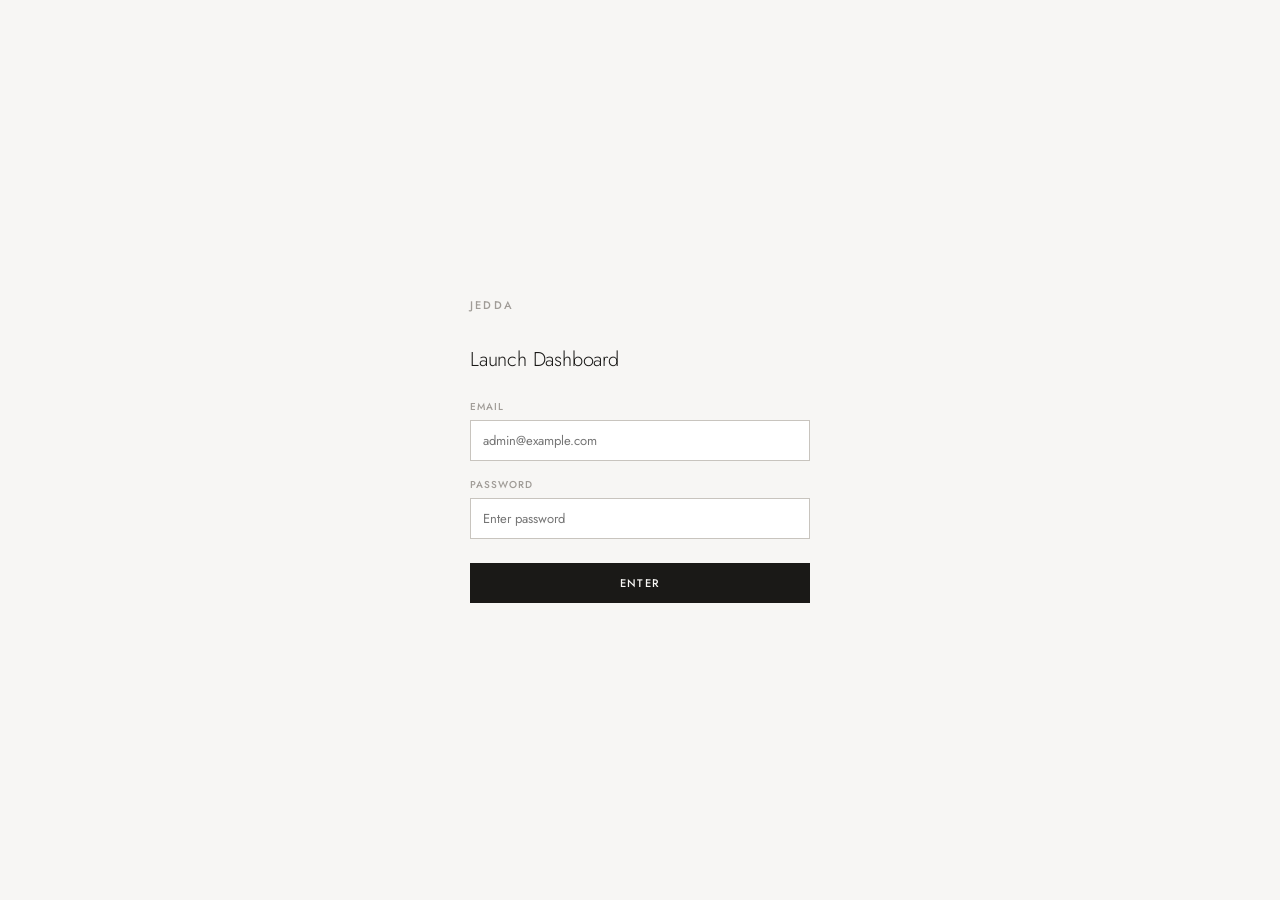
<file: index.html>
<!DOCTYPE html>
<html lang="en">
<head>
  <meta charset="UTF-8">
  <meta name="viewport" content="width=device-width, initial-scale=1.0">
  <title>Jedda — Launch Dashboard</title>
  <link rel="preconnect" href="https://fonts.googleapis.com">
  <link href="https://fonts.googleapis.com/css2?family=Jost:wght@300;400;500&display=swap" rel="stylesheet">
  <style>
    *, *::before, *::after { box-sizing: border-box; margin: 0; padding: 0; }

    :root {
      --bg: #F7F6F4; --surface: #fff; --border: #E8E5E0; --border-strong: #C8C4BE;
      --text: #1A1917; --text-2: #6B6760; --text-3: #A09C97;
      --flag: #C0392B; --flag-bg: #FDF2F1; --flag-border: #F5C6C2;
      --ok: #1A6B3C; --ok-bg: #F0FAF4; --ok-border: #A8DFC0;
      --warn: #7D5A00; --warn-bg: #FDF8EC; --warn-border: #EDD98A;
      --bought: #1D4ED8; --bought-bg: #EEF3FE; --bought-border: #BFD4F7;
    }

    body {
      font-family: 'Jost', system-ui, sans-serif;
      background: var(--bg);
      color: var(--text);
      font-size: 13px;
      line-height: 1.5;
      min-height: 100vh;
    }

    /* ── LOGIN ── */
    #jd-login {
      display: flex;
      align-items: center;
      justify-content: center;
      min-height: 100vh;
      padding: 24px;
    }

    .jd-login-box {
      width: 100%;
      max-width: 340px;
    }

    .jd-login-brand {
      font-size: 11px;
      font-weight: 500;
      letter-spacing: 0.2em;
      text-transform: uppercase;
      color: var(--text-3);
      margin-bottom: 32px;
    }

    .jd-login-title {
      font-size: 20px;
      font-weight: 300;
      letter-spacing: -0.01em;
      color: var(--text);
      margin-bottom: 24px;
    }

    .jd-login-field {
      display: flex;
      flex-direction: column;
      gap: 6px;
      margin-bottom: 16px;
    }

    .jd-login-label {
      font-size: 10px;
      font-weight: 500;
      letter-spacing: 0.1em;
      text-transform: uppercase;
      color: var(--text-3);
    }

    .jd-login-input {
      font-family: 'Jost', sans-serif;
      font-size: 13px;
      border: 1px solid var(--border-strong);
      background: var(--surface);
      color: var(--text);
      padding: 10px 12px;
      outline: none;
      width: 100%;
    }

    .jd-login-input:focus { border-color: var(--text); }

    .jd-login-btn {
      font-family: 'Jost', sans-serif;
      font-size: 11px;
      font-weight: 500;
      letter-spacing: 0.1em;
      text-transform: uppercase;
      background: var(--text);
      color: #F7F6F4;
      border: none;
      padding: 12px 24px;
      cursor: pointer;
      width: 100%;
      margin-top: 8px;
      transition: opacity 0.15s;
    }

    .jd-login-btn:hover { opacity: 0.75; }

    .jd-login-error {
      font-size: 11px;
      color: var(--flag);
      margin-top: 10px;
      display: none;
    }

    /* ── DASHBOARD ── */
    #jd-app { display: none; }

    .jd-header {
      background: var(--surface);
      border-bottom: 1px solid var(--border);
      padding: 14px 32px;
      display: flex;
      align-items: center;
      justify-content: space-between;
    }

    .jd-header-brand {
      font-size: 11px;
      font-weight: 500;
      letter-spacing: 0.2em;
      text-transform: uppercase;
      color: var(--text);
    }

    .jd-header-meta {
      font-size: 11px;
      color: var(--text-3);
      display: flex;
      align-items: center;
      gap: 16px;
    }

    .jd-header-logout {
      font-size: 10px;
      font-weight: 500;
      letter-spacing: 0.08em;
      text-transform: uppercase;
      color: var(--text-3);
      cursor: pointer;
      background: none;
      border: none;
      font-family: 'Jost', sans-serif;
      transition: color 0.15s;
    }

    .jd-header-logout:hover { color: var(--text); }

    .jd-env-switch {
      display: flex; align-items: center; gap: 6px;
      font-size: 10px; letter-spacing: 0.08em; color: var(--text-3);
      border: 1px solid var(--border); padding: 4px 10px;
    }
    .jd-env-btn {
      background: none; border: none; padding: 0; cursor: pointer;
      font-family: 'Jost', sans-serif; font-size: 10px; font-weight: 500;
      letter-spacing: 0.08em; text-transform: uppercase; color: var(--text-3);
    }
    .jd-env-btn.active { color: var(--text); text-decoration: underline; }

    .jd-main { padding: 32px; max-width: 1400px; margin: 0 auto; }

    /* ── STATS ── */
    .jd-stats {
      display: grid;
      grid-template-columns: repeat(4, 1fr);
      gap: 1px;
      background: var(--border);
      border: 1px solid var(--border);
      margin-bottom: 24px;
    }

    .jd-stat { background: var(--surface); padding: 20px 24px; }
    .jd-stat-label { font-size: 10px; font-weight: 500; letter-spacing: .12em; text-transform: uppercase; color: var(--text-3); margin-bottom: 8px; }
    .jd-stat-value { font-size: 28px; font-weight: 300; letter-spacing: -.02em; }
    .jd-stat-value.flagged { color: var(--flag); }
    .jd-stat-value.ok { color: var(--ok); }
    .jd-stats-mini { grid-template-columns: repeat(3, 1fr); margin-bottom: 16px; }
    .jd-stat-mini { padding: 14px 20px; }
    .jd-stat-value-mini { font-size: 20px; }

    /* ── SECTION ── */
    .jd-section { background: var(--surface); border: 1px solid var(--border); margin-bottom: 16px; }
    .jd-section-header { padding: 14px 20px; border-bottom: 1px solid var(--border); display: flex; align-items: center; justify-content: space-between; gap: 12px; flex-wrap: wrap; }
    .jd-section-title { font-size: 10px; font-weight: 500; letter-spacing: .14em; text-transform: uppercase; color: var(--text-2); }
    .jd-controls { display: flex; align-items: center; gap: 8px; flex-wrap: wrap; }
    .jd-section-header-toggle { cursor: pointer; user-select: none; }
    .jd-chevron { display: inline-block; margin-right: 6px; transition: transform .15s ease; font-size: 9px; }
    .jd-chevron.open { transform: rotate(90deg); }

    /* ── TABS ── */
    .jd-tabs { display: flex; gap: 4px; margin-bottom: 16px; border-bottom: 1px solid var(--border); }
    .jd-tab {
      background: transparent; border: none; cursor: pointer;
      padding: 12px 4px; margin-right: 24px;
      font-size: 11px; font-weight: 500; letter-spacing: .1em; text-transform: uppercase;
      color: var(--text-3); border-bottom: 2px solid transparent;
      transition: color .15s ease, border-color .15s ease;
    }
    .jd-tab:hover { color: var(--text-2); }
    .jd-tab.active { color: var(--text); border-bottom-color: var(--text); }
    .jd-tab-panel { display: none; }
    .jd-tab-panel.active { display: block; }

    /* ── INPUTS ── */
    select, input[type="number"] {
      font-family: 'Jost', sans-serif;
      font-size: 12px;
      border: 1px solid var(--border-strong);
      background: var(--bg);
      color: var(--text);
      padding: 6px 10px;
      outline: none;
      appearance: none;
      border-radius: 0;
    }

    select:focus, input[type="number"]:focus { border-color: var(--text); }

    /* ── BUTTONS ── */
    .jd-btn {
      font-family: 'Jost', sans-serif;
      font-size: 11px;
      font-weight: 500;
      letter-spacing: .08em;
      text-transform: uppercase;
      border: none;
      cursor: pointer;
      padding: 7px 16px;
      transition: opacity .15s;
      border-radius: 0;
      line-height: 1;
    }

    .jd-btn:hover { opacity: .75; }
    .jd-btn:disabled { opacity: .35; cursor: not-allowed; }
    .jd-btn-dark { background: var(--text); color: #F7F6F4; }
    .jd-btn-outline { background: transparent; color: var(--text); border: 1px solid var(--border-strong); }

    /* ── BATCH FORM ── */
    .jd-batch-form { padding: 20px; display: flex; align-items: flex-end; gap: 16px; flex-wrap: wrap; }
    .jd-form-group { display: flex; flex-direction: column; gap: 6px; }
    .jd-form-label { font-size: 10px; font-weight: 500; letter-spacing: .1em; text-transform: uppercase; color: var(--text-3); }

    /* ── TABLE ── */
    .jd-table-wrap { overflow-x: auto; }
    table { width: 100%; border-collapse: collapse; }
    th { font-size: 10px; font-weight: 500; letter-spacing: .1em; text-transform: uppercase; color: var(--text-3); text-align: left; padding: 10px 16px; border-bottom: 1px solid var(--border); white-space: nowrap; background: none; }
    td { padding: 11px 16px; border-bottom: 1px solid var(--border); color: var(--text); vertical-align: middle; }
    tr:last-child td { border-bottom: none; }
    tr:hover td { background: var(--bg); }

    /* ── BADGES ── */
    .badge { display: inline-block; font-size: 10px; font-weight: 500; letter-spacing: .08em; text-transform: uppercase; padding: 2px 8px; }
    .badge-flag { background: var(--flag-bg); color: var(--flag); border: 1px solid var(--flag-border); }
    .badge-ok { background: var(--ok-bg); color: var(--ok); border: 1px solid var(--ok-border); }
    .badge-pending { background: var(--warn-bg); color: var(--warn); border: 1px solid var(--warn-border); }
    .badge-invited { background: #EEF2FF; color: #3730A3; border: 1px solid #C7D2FE; }
    .badge-purchased { background: var(--ok-bg); color: var(--ok); border: 1px solid var(--ok-border); }
    .badge-expired { background: var(--bg); color: var(--text-3); border: 1px solid var(--border); }
    .badge-bought { background: var(--bought-bg); color: var(--bought); border: 1px solid var(--bought-border); }
    /* Tanda operator (Shortlist / Aware) -- icon minimalis, digeser ke kanan */
    .jd-mark-row { display: inline-flex; align-items: center; gap: 5px; margin-left: auto; padding-left: 14px; }
    .jd-mark-btn { display: inline-flex; align-items: center; justify-content: center; width: 26px; height: 23px; padding: 0;
      border: 1px solid var(--border-strong); background: transparent; color: var(--text-3);
      border-radius: 4px; cursor: pointer; transition: .12s; }
    .jd-mark-btn svg { width: 13px; height: 13px; display: block; }
    .jd-mark-btn:hover { color: var(--text-2); border-color: var(--text-2); }
    .jd-mark-btn.on-star  { border-color: #E3C766; color: #C8961E; background: #FDF7E6; }
    .jd-mark-btn.on-star svg path { fill: currentColor; }
    .jd-mark-btn.on-aware { border-color: var(--flag-border); color: var(--flag); background: var(--flag-bg); }
    .badge-review { background: var(--warn-bg); color: var(--warn); border: 1px solid var(--warn-border); }
    .jd-flag-cell { display: flex; flex-direction: column; align-items: flex-start; gap: 4px; max-width: 440px; }
    .jd-flag-cell-top { display: flex; align-items: center; gap: 8px; flex-wrap: wrap; }
    .jd-flag-detail { font-size: 10px; color: var(--text-3); line-height: 1.4; }
    .jd-stat { cursor: pointer; transition: background 0.15s; }
    .jd-stat:hover { background: var(--bg); }
    /* Warna di tepi kiri baris = sinyal cepat "perlu dilihat" tanpa harus baca
       teks — merah utk jastip, biru utk pernah beli produk lain. Teks badge
       tetap generik ("Perlu Ditinjau") biar gak nambah kosakata status baru;
       warna ini yang kasih tau alasannya. */
    .jd-table-waitlist tr { border-left: 3px solid transparent; }
    .jd-table-waitlist tr.jd-row-jastip { border-left-color: var(--flag); }
    .jd-table-waitlist tr.jd-row-bought { border-left-color: var(--bought); }
    /* ── TOKEN ACTION DROPDOWN ── */
    .jd-token-action { position: relative; display: inline-block; }
    .jd-token-action-btn {
      font-family: 'Jost', sans-serif; font-size: 11px; letter-spacing: 0.08em;
      background: none; border: 1px solid var(--border-strong); color: var(--text-2);
      padding: 4px 10px; cursor: pointer; white-space: nowrap;
    }
    .jd-token-action-btn:hover { border-color: var(--text); color: var(--text); }
    .jd-token-dropdown {
      display: none; position: absolute; right: 0; top: calc(100% + 4px);
      background: var(--surface); border: 1px solid var(--border-strong);
      min-width: 180px; z-index: 100; box-shadow: 0 4px 12px rgba(0,0,0,.08);
    }
    .jd-token-dropdown.open { display: block; }
    .jd-token-dropdown button {
      display: block; width: 100%; text-align: left;
      font-family: 'Jost', sans-serif; font-size: 11px; letter-spacing: 0.06em;
      background: none; border: none; border-bottom: 1px solid var(--border);
      color: var(--text); padding: 10px 14px; cursor: pointer;
    }
    .jd-token-dropdown button:last-child { border-bottom: none; }
    .jd-token-dropdown button:hover { background: var(--bg); }
    .jd-token-dropdown .jd-dd-label {
      display: block; font-size: 10px; color: var(--text-3);
      letter-spacing: 0.1em; text-transform: uppercase;
      padding: 8px 14px 4px; border-bottom: 1px solid var(--border);
    }

    /* ── PAGINATION ── */
    .jd-pagination { padding: 12px 16px; border-top: 1px solid var(--border); display: flex; align-items: center; justify-content: space-between; gap: 8px; }
    .jd-pagination-info { font-size: 11px; color: var(--text-3); }
    .jd-pagination-controls { display: flex; gap: 4px; }

    /* ── MODAL ── */
    .jd-modal-overlay { position: fixed; inset: 0; background: rgba(26,25,23,.5); z-index: 9999; display: none; align-items: center; justify-content: center; }
    .jd-modal-overlay.show { display: flex; }
    .jd-modal { background: var(--surface); border: 1px solid var(--border); padding: 32px; max-width: 480px; width: calc(100% - 32px); }
    .jd-modal-title { font-size: 12px; font-weight: 500; letter-spacing: .1em; text-transform: uppercase; margin-bottom: 16px; color: var(--text); }
    .jd-modal-body { font-size: 13px; color: var(--text-2); margin-bottom: 16px; line-height: 1.6; }
    .jd-token-list { background: var(--bg); border: 1px solid var(--border); padding: 14px; margin-bottom: 20px; max-height: 180px; overflow-y: auto; font-size: 11px; font-family: monospace; line-height: 1.8; white-space: pre-wrap; word-break: break-all; }
    .jd-modal-actions { display: flex; gap: 8px; justify-content: flex-end; }

    /* ── TOAST ── */
    .jd-toast { position: fixed; bottom: 24px; right: 24px; background: var(--text); color: #F7F6F4; padding: 12px 20px; font-size: 12px; opacity: 0; pointer-events: none; transition: opacity .2s; max-width: 320px; z-index: 10000; }
    .jd-toast.show { opacity: 1; }
    .jd-toast.error { background: var(--flag); }

    /* ── MISC ── */
    .jd-empty { padding: 40px 20px; text-align: center; color: var(--text-3); font-size: 12px; }
    .jd-loading { padding: 32px 20px; text-align: center; color: var(--text-3); font-size: 11px; letter-spacing: .1em; text-transform: uppercase; }

    /* ── ALOKASI ── */
    .jd-alloc-grid {
      display: grid;
      grid-template-columns: repeat(auto-fill, minmax(200px, 1fr));
      gap: 1px;
      background: var(--border);
      border-top: 1px solid var(--border);
    }
    .jd-alloc-card {
      background: var(--surface);
      padding: 16px 20px;
    }
    .jd-alloc-label {
      font-size: 10px;
      font-weight: 500;
      letter-spacing: .1em;
      text-transform: uppercase;
      color: var(--text-3);
      margin-bottom: 10px;
    }
    .jd-alloc-bars {
      display: flex;
      flex-direction: column;
      gap: 6px;
    }
    .jd-alloc-bar-row {
      display: flex;
      align-items: center;
      gap: 8px;
    }
    .jd-alloc-bar-track {
      flex: 1;
      height: 4px;
      background: var(--border);
      overflow: hidden;
    }
    .jd-alloc-bar-fill {
      height: 100%;
      background: var(--text);
      transition: width .3s;
    }
    .jd-alloc-bar-fill.full { background: var(--flag); }
    .jd-alloc-count {
      font-size: 11px;
      color: var(--text-2);
      white-space: nowrap;
      min-width: 48px;
      text-align: right;
    }
    .jd-alloc-bar-label {
      font-size: 10px;
      color: var(--text-3);
      min-width: 60px;
      white-space: nowrap;
    }
    .jd-alloc-form {
      padding: 20px;
      display: grid;
      grid-template-columns: 1fr 1fr 1fr 1fr auto auto;
      gap: 8px;
      align-items: flex-end;
      border-bottom: 1px solid var(--border);
    }
    @media (max-width: 900px) {
      .jd-alloc-form { grid-template-columns: 1fr 1fr; }
    }
    .jd-alloc-input {
      font-family: 'Jost', sans-serif;
      font-size: 12px;
      border: 1px solid var(--border-strong);
      background: var(--bg);
      color: var(--text);
      padding: 6px 10px;
      outline: none;
      width: 100%;
      border-radius: 0;
    }
    .jd-alloc-input:focus { border-color: var(--text); }
    .jd-alloc-input::placeholder { color: var(--text-3); }

    /* ── MOBILE SCROLL HINT (only shown on tables that don't switch to card view) ── */
    .jd-scroll-hint { display: none; font-size: 10px; color: var(--text-3); padding: 8px 16px 0; }

    @media (max-width: 640px) {
      .jd-stats { grid-template-columns: repeat(2,1fr); }
      .jd-stats-mini { grid-template-columns: repeat(3,1fr); }
      .jd-main { padding: 16px; }
      .jd-header { padding: 14px 16px; flex-wrap: wrap; row-gap: 10px; }
      .jd-header-meta { flex-wrap: wrap; width: 100%; justify-content: flex-start; row-gap: 8px; }

      /* Tabel Waitlist / Token / Jastip jadi kartu di layar sempit, bukan tabel
         yang dipotong kolomnya — semua kolom tetap kelihatan, cuma disusun
         vertikal per baris pakai label dari atribut data-label. */
      .jd-table-wrap { overflow: visible; } /* overflow-x:auto tanpa ini bikin dropdown "Kelola" kepotong/ketutup */
      .jd-table-waitlist, .jd-table-tokens { border: 1px solid var(--border); }
      .jd-table-waitlist thead, .jd-table-tokens thead { display: none; }
      .jd-table-waitlist tbody, .jd-table-tokens tbody { display: block; }
      .jd-table-waitlist tr, .jd-table-tokens tr {
        display: block; padding: 8px 0; border-bottom: 6px solid var(--bg); cursor: pointer;
      }
      .jd-table-waitlist tr:last-child, .jd-table-tokens tr:last-child { border-bottom: none; }
      .jd-table-waitlist td, .jd-table-tokens td {
        display: flex; align-items: center; justify-content: space-between; gap: 12px;
        padding: 4px 14px; border-bottom: none; white-space: normal; text-align: right;
      }
      .jd-table-waitlist td[data-label]:not([data-label=""])::before,
      .jd-table-tokens td[data-label]:not([data-label=""])::before {
        content: attr(data-label); font-size: 9px; font-weight: 500; letter-spacing: .08em;
        text-transform: uppercase; color: var(--text-3); text-align: left; flex-shrink: 0;
      }
      .jd-table-waitlist td[data-label=""], .jd-table-tokens td[data-label=""] { justify-content: flex-start; }
      .jd-flag-cell { align-items: flex-end; }

      /* Ringkas: default cuma Email/Token + Status yang kelihatan. Ketuk kartu
         buat expand lihat detail lainnya (No. HP, produk, tanggal, dst).
         Token Aktif juga selalu nampilin Email (bukan cuma string token yang
         gak berarti apa-apa buat operator). */
      .jd-table-waitlist td:not([data-label="Email"]):not([data-label="Status"]):not(.jd-card-collapse-hint),
      .jd-table-tokens td:not([data-label="Token"]):not([data-label="Email"]):not([data-label="Status"]):not(.jd-card-collapse-hint) {
        display: none;
      }
      .jd-table-waitlist tr.jd-card-open td,
      .jd-table-tokens tr.jd-card-open td {
        display: flex !important; /* harus menang lawan selector :not() di atas yang lebih spesifik */
      }
      .jd-card-collapse-hint { display: block !important; font-size: 9px; color: var(--text-3); text-align: right; padding: 2px 14px 0; }
      tr.jd-card-open .jd-card-collapse-hint::after { content: '▴ tutup'; }
      tr:not(.jd-card-open) .jd-card-collapse-hint::after { content: '▾ detail'; }

      /* Batch/bulk-select cuma dipakai di desktop -- di HP operator generate
         satu-satu lewat tombol per-baris, jadi checkbox cuma bikin bingung
         ("kok ada yang bisa dicentang, ada yang enggak"). Sembunyikan total --
         termasuk pas kartu di-expand (".jd-card-open td" punya specificity
         lebih tinggi dari cuma ".jd-checkbox-cell", makanya checkbox balik
         muncul kalau gak ditulis lebih spesifik lagi di sini). */
      .jd-table-waitlist tr.jd-card-open td.jd-checkbox-cell,
      .jd-checkbox-cell {
        display: none !important;
      }

      /* Dropdown "Kelola" ngembang ke KIRI dari tombolnya (right:0). Di kartu
         mobile tombolnya nempel di kiri layar, jadi dropdown-nya kepotong ke
         luar layar. Di mobile, buka ke kanan (left:0) dan penuhi lebar kartu. */
      .jd-token-dropdown { left: 0; right: auto; min-width: 0; width: calc(100vw - 60px); max-width: 280px; }
    }

    /* ── SORTABLE COLUMNS ── */
    th.jd-sortable { cursor: pointer; user-select: none; }
    th.jd-sortable:hover { color: var(--text); }
    .jd-sort-ind { display: inline-block; margin-left: 4px; font-size: 9px; }
  </style>
</head>
<body>

  <!-- LOGIN -->
  <div id="jd-login">
    <div class="jd-login-box">
      <div class="jd-login-brand">Jedda</div>
      <div class="jd-login-title">Launch Dashboard</div>
      <div class="jd-login-field">
        <label class="jd-login-label">Email</label>
        <input type="email" id="jd-email-input" class="jd-login-input" placeholder="admin@example.com" onkeydown="if(event.key==='Enter')document.getElementById('jd-pw').focus()">
      </div>
      <div class="jd-login-field">
        <label class="jd-login-label">Password</label>
        <input type="password" id="jd-pw" class="jd-login-input" placeholder="Enter password" onkeydown="if(event.key==='Enter')jdLogin()">
      </div>
      <button class="jd-login-btn" id="jd-login-btn" onclick="jdLogin()">Enter</button>
      <div class="jd-login-error" id="jd-login-error">Incorrect email or password.</div>
    </div>
  </div>

  <!-- DASHBOARD -->
  <div id="jd-app">
    <div class="jd-header">
      <div class="jd-header-brand">Jedda — Launch</div>
      <div class="jd-header-meta">
        <span id="jd-header-date"></span>
        <button class="jd-header-logout" id="jd-refresh-all-btn" onclick="refreshAllData()">Refresh</button>
        <button class="jd-header-logout" onclick="jdLogout()">Log out</button>
      </div>
    </div>

    <div class="jd-main">

      <!-- STATS -->
      <div class="jd-stats" id="jd-main-stats">
        <div class="jd-stat" onclick="filterByStat('total')" title="Lihat semua pendaftar">
          <div class="jd-stat-label">Total Pendaftar</div>
          <div class="jd-stat-value" id="jd-stat-total">—</div>
        </div>
        <div class="jd-stat" onclick="filterByStat('clean')" title="Lihat pendaftar yang eligible (belum diproses, gak ada flag)">
          <div class="jd-stat-label">Eligible</div>
          <div class="jd-stat-value ok" id="jd-stat-clean">—</div>
        </div>
        <div class="jd-stat" onclick="filterByStat('review')" title="Lihat pendaftar yang perlu ditinjau (jastip atau pernah beli)">
          <div class="jd-stat-label">Perlu Ditinjau</div>
          <div class="jd-stat-value flagged" id="jd-stat-flagged">—</div>
        </div>
        <div class="jd-stat" onclick="filterByStat('invited')" title="Lihat semua yang pernah dikirimi undangan (aktif, sudah beli, atau expired)">
          <div class="jd-stat-label">Total Diundang</div>
          <div class="jd-stat-value" id="jd-stat-invited">—</div>
          <div style="font-size:10px;color:var(--text-3);margin-top:4px" id="jd-stat-conversion"></div>
        </div>
      </div>

      <!-- DEMAND PER VARIAN -->
      <div class="jd-section" id="jd-demand-section">
        <div class="jd-section-header jd-section-header-toggle" onclick="toggleDemandSection()">
          <span class="jd-section-title">
            <span class="jd-chevron" id="jd-demand-chevron">▸</span>
            Demand per Varian
          </span>
          <div class="jd-controls" onclick="event.stopPropagation()">
            <button class="jd-btn jd-btn-outline" onclick="loadDemand()">↻ Refresh</button>
          </div>
        </div>
        <div id="jd-demand-collapsible" style="display:none;">
          <div id="jd-demand-body" style="padding:16px 20px"></div>
        </div>
      </div>

      <!-- ALOKASI STOK -->
      <div class="jd-section" id="jd-alloc-section">
        <div class="jd-section-header jd-section-header-toggle" onclick="toggleAllocSection()">
          <span class="jd-section-title">
            <span class="jd-chevron" id="jd-alloc-chevron">▸</span>
            Alokasi Stok
          </span>
          <div class="jd-controls" onclick="event.stopPropagation()">
            <button class="jd-btn jd-btn-outline" onclick="toggleAllocForm()">+ Tambah Alokasi</button>
          </div>
        </div>

        <div id="jd-alloc-collapsible" style="display:none;">
          <!-- FORM TAMBAH ALOKASI (hidden by default) -->
          <div id="jd-alloc-form" style="display:none;padding:16px 20px;background:#FCFBF9;border-bottom:1px solid var(--border)">
            <div style="max-width:320px;margin-bottom:14px">
              <div class="jd-form-label">Nama Batch</div>
              <input type="text" id="jd-alloc-batch" class="jd-alloc-input" placeholder="mis. Drop SS26 — Rilis 1" style="width:100%">
            </div>
            <div class="jd-form-label" style="margin-bottom:6px">Isi qty tiap variasi (kosongkan / 0 kalau tidak dialokasi)</div>
            <div id="jd-alloc-grid" style="display:grid;grid-template-columns:1fr auto;gap:6px 14px;align-items:center;max-width:420px"></div>
            <div style="margin-top:14px;display:flex;gap:8px">
              <button class="jd-btn jd-btn-dark" onclick="saveBatch()">Simpan Batch</button>
              <button class="jd-btn jd-btn-outline" onclick="toggleAllocForm()">Batal</button>
            </div>
          </div>

          <!-- KARTU ALOKASI -->
          <div id="jd-alloc-body">
            <div class="jd-loading">Memuat...</div>
          </div>
        </div>
      </div>

      <!-- TAB NAV -->
      <div class="jd-tabs">
        <button class="jd-tab active" id="jd-tab-btn-waitlist" onclick="switchTab('waitlist')">Waitlist</button>
        <button class="jd-tab" id="jd-tab-btn-tokens" onclick="switchTab('tokens')">Token Aktif</button>
        <a class="jd-tab" href="https://dashboard-jastip.vercel.app" target="_blank" rel="noopener" title="Buka Dashboard Jastip di tab baru untuk cek manual" style="text-decoration:none">Dashboard Jastip&nbsp;↗</a>
      </div>

      <!-- WAITLIST -->
      <div class="jd-tab-panel active" id="jd-tab-panel-waitlist">
      <div class="jd-section">
        <div class="jd-section-header">
          <span class="jd-section-title">Waitlist</span>
          <div class="jd-controls">
            <input type="text" id="jd-search-input" placeholder="Cari email / no. HP..." oninput="jdSearchDebounced()" style="font-family:'Jost',sans-serif;font-size:12px;border:1px solid var(--border-strong);background:var(--bg);color:var(--text);padding:6px 10px;outline:none;min-width:180px">
            <!-- Dimensi "orang ini apa" (eligible/perlu ditinjau) sudah dicover kartu
                 ringkasan di atas — dropdown ini cuma sisa dimensi "tahap proses"
                 yang gak ada kartunya (Sudah Beli, Expired). -->
            <select id="jd-filter-status" onchange="jdApplyFilter(this.value)" title="Filter tahap / tanda">
              <option value="">Semua Tahap</option>
              <optgroup label="Tahap">
                <option value="stage:pending">Belum Diproses</option>
                <option value="stage:invited">Undangan Terkirim</option>
                <option value="stage:purchased">Sudah Beli</option>
                <option value="stage:expired">Expired</option>
              </optgroup>
              <optgroup label="Tanda">
                <option value="mark:shortlisted">Shortlist</option>
                <option value="mark:aware">Aware</option>
                <option value="mark:none">Belum Ditandai</option>
              </optgroup>
            </select>
            <select id="jd-sort-select" onchange="jdSetWaitlistSortFromSelect(this.value)">
              <option value="priority:asc">Urutkan: Prioritas aksi</option>
              <option value="registered_at:desc">Urutkan: Terbaru daftar</option>
              <option value="registered_at:asc">Urutkan: Terlama daftar</option>
              <option value="email:asc">Urutkan: Email A-Z</option>
              <option value="status:asc">Urutkan: Status</option>
            </select>
            <select id="jd-perpage-select" onchange="jdSetPageSize(this.value)" title="Jumlah entry per halaman">
              <option value="25">25 / hal</option>
              <option value="50" selected>50 / hal</option>
              <option value="100">100 / hal</option>
              <option value="200">200 / hal</option>
            </select>
            <button class="jd-btn jd-btn-outline" id="jd-rescan-btn" onclick="jdRescanFlags()" title="Cek ulang semua pendaftar yang belum diundang terhadap data jastip terkini. Jalankan sebelum kirim batch undangan.">Rescan Jastip</button>
            <button class="jd-btn jd-btn-outline" onclick="exportCSV()">Export CSV</button>
          </div>
        </div>

        <!-- ACTION BAR (muncul saat ada yang dicentang) -->
        <div id="jd-action-bar" style="display:none;padding:12px 20px;background:var(--text);color:#F7F6F4;display:none;align-items:center;justify-content:space-between;gap:12px;">
          <div style="display:flex;align-items:center;gap:16px;">
            <span style="font-size:11px;letter-spacing:0.08em;text-transform:uppercase;" id="jd-action-count">0 dipilih</span>
          </div>
          <div style="display:flex;align-items:center;gap:8px;">
            <button class="jd-btn" style="background:transparent;color:#F7F6F4;border:1px solid rgba(255,255,255,0.3);font-size:11px;" onclick="clearSelection()">Batal</button>
            <button class="jd-btn" style="background:#F7F6F4;color:var(--text);font-size:11px;" onclick="generateSelected()">Generate & Kirim Token</button>
          </div>
        </div>

        <div class="jd-scroll-hint">← Geser tabel untuk lihat kolom lainnya →</div>
        <div class="jd-table-wrap">
          <table class="jd-table-waitlist">
            <thead>
              <tr>
                <th style="width:40px"><input type="checkbox" id="jd-check-all" onchange="toggleSelectAll(this)" style="cursor:pointer"></th>
                <th>#</th>
                <th class="jd-sortable" onclick="setWaitlistSort('email')">Email<span class="jd-sort-ind" id="jd-sort-ind-email"></span></th>
                <th>No. HP</th><th>Produk</th>
                <th>Warna / Ukuran</th>
                <th class="jd-sortable" onclick="setWaitlistSort('registered_at')">Daftar<span class="jd-sort-ind" id="jd-sort-ind-registered_at"></span></th>
                <th class="jd-sortable" onclick="setWaitlistSort('status')">Status<span class="jd-sort-ind" id="jd-sort-ind-status"></span></th>
                <th></th>
              </tr>
            </thead>
            <tbody id="jd-waitlist-body">
              <tr><td colspan="10"><div class="jd-loading">Memuat...</div></td></tr>
            </tbody>
          </table>
        </div>
        <div class="jd-pagination">
          <span class="jd-pagination-info" id="jd-pagination-info">—</span>
          <div class="jd-pagination-controls">
            <button class="jd-btn jd-btn-outline" id="jd-btn-prev" onclick="changePage(-1)">← Prev</button>
            <button class="jd-btn jd-btn-outline" id="jd-btn-next" onclick="changePage(1)">Next →</button>
          </div>
        </div>
      </div>
      </div>

      <!-- TOKENS -->
      <div class="jd-tab-panel" id="jd-tab-panel-tokens">
      <div class="jd-stats jd-stats-mini" id="jd-tokens-stats">
        <div class="jd-stat jd-stat-mini">
          <div class="jd-stat-label">Aktif</div>
          <div class="jd-stat-value jd-stat-value-mini" id="jd-token-stat-active">—</div>
        </div>
        <div class="jd-stat jd-stat-mini">
          <div class="jd-stat-label">Dipakai</div>
          <div class="jd-stat-value jd-stat-value-mini ok" id="jd-token-stat-used">—</div>
        </div>
        <div class="jd-stat jd-stat-mini">
          <div class="jd-stat-label">Expired</div>
          <div class="jd-stat-value jd-stat-value-mini" id="jd-token-stat-expired">—</div>
        </div>
      </div>
      <div class="jd-section">
        <div class="jd-section-header">
          <span class="jd-section-title">Token Aktif <span style="font-weight:400;font-size:11px;color:var(--text-3)">— subset dari Waitlist yang sudah punya token</span></span>
          <div class="jd-controls">
            <select id="jd-token-sort-select" onchange="jdSetTokenSortFromSelect(this.value)">
              <option value="created_at:desc">Urutkan: Terbaru dibuat</option>
              <option value="created_at:asc">Urutkan: Terlama dibuat</option>
              <option value="expires_at:asc">Urutkan: Expires terdekat</option>
              <option value="email:asc">Urutkan: Email A-Z</option>
            </select>
          </div>
        </div>
        <div class="jd-scroll-hint">← Geser tabel untuk lihat kolom lainnya →</div>
        <div class="jd-table-wrap">
          <table class="jd-table-tokens">
            <thead>
              <tr>
                <th>Token</th>
                <th class="jd-sortable" onclick="setTokenSort('email')">Email<span class="jd-sort-ind" id="jd-sort-ind-tok-email"></span></th>
                <th>No. HP</th><th>Produk</th>
                <th class="jd-sortable" onclick="setTokenSort('created_at')">Dibuat<span class="jd-sort-ind" id="jd-sort-ind-tok-created_at"></span></th>
                <th class="jd-sortable" onclick="setTokenSort('expires_at')">Expires<span class="jd-sort-ind" id="jd-sort-ind-tok-expires_at"></span></th>
                <th>Status</th><th></th><th></th><th></th>
              </tr>
            </thead>
            <tbody id="jd-tokens-body">
              <tr><td colspan="7"><div class="jd-loading">Memuat...</div></td></tr>
            </tbody>
          </table>
        </div>
      </div>
      </div>

      <!-- DATABASE JASTIP -->
      <div class="jd-tab-panel" id="jd-tab-panel-jastip">
        <div class="jd-section">
          <div class="jd-section-header">
            <span class="jd-section-title">Database Jastip <span style="font-weight:400;font-size:11px;color:var(--text-3)">— referensi dari sistem jastip_detector (tabel terpisah), link ke waitlist via no. HP</span></span>
          </div>
          <div style="padding:14px 20px;font-size:11.5px;line-height:1.6;color:var(--text-2);border-bottom:1px solid var(--border)">
            Cerminan <strong>read-only</strong> dari Database Jastip yang dikonfirmasi di
            <a href="https://dashboard-jastip.vercel.app" target="_blank" style="color:var(--text);text-decoration:underline">Dashboard Jastip</a>.
            Ditampilkan di sini biar bisa dicek silang saat meninjau waitlist. Untuk <strong>mengelola</strong> (confirm / clear / ubah level),
            lakukan di Dashboard Jastip — satu tempat, biar keputusan tidak kembar & inkonsisten.
          </div>
          <div id="jd-jastip-body">
            <div class="jd-loading">Memuat...</div>
          </div>
        </div>

        <div class="jd-section">
          <div class="jd-section-header">
            <span class="jd-section-title">Cek Riwayat Pembelian</span>
          </div>
          <div style="padding:16px 20px;display:flex;gap:8px;flex-wrap:wrap;align-items:flex-end;">
            <div class="jd-form-group">
              <div class="jd-form-label">Email atau No. HP</div>
              <input type="text" id="jd-purchase-lookup-input" class="jd-alloc-input" placeholder="cth. 081234567890" style="min-width:220px">
            </div>
            <button class="jd-btn jd-btn-dark" onclick="lookupPurchases()">Cari</button>
          </div>
          <div id="jd-purchase-lookup-body"></div>
        </div>
      </div>

    </div>
  </div>

  <!-- MODAL: KONFIRMASI BATCH -->
  <div class="jd-modal-overlay" id="jd-modal-batch">
    <div class="jd-modal">
      <div class="jd-modal-title">Konfirmasi Generate Token</div>
      <div class="jd-modal-body" id="jd-modal-batch-body">—</div>
      <div style="padding:2px 22px 6px;display:flex;align-items:center;gap:10px;flex-wrap:wrap;font-size:12.5px">
        <span style="color:var(--text-2)">Token berlaku:</span>
        <select id="jd-modal-hours" onchange="jdUpdateModalExpiry()" style="font-family:'Jost',sans-serif;font-size:12px;border:1px solid var(--border-strong);background:var(--bg);color:var(--text);padding:5px 10px;outline:none;border-radius:0">
          <option value="24">24 jam</option>
          <option value="48">48 jam</option>
          <option value="72">72 jam</option>
          <option value="168">7 hari</option>
        </select>
        <span id="jd-modal-expiry-hint" style="color:var(--text-3);font-size:11.5px"></span>
      </div>
      <div class="jd-token-list" id="jd-modal-token-preview"></div>
      <div class="jd-modal-actions">
        <button class="jd-btn jd-btn-outline" onclick="closeModal('jd-modal-batch')">Batal</button>
        <button class="jd-btn jd-btn-dark" onclick="confirmBatch()">Konfirmasi & Simpan</button>
      </div>
    </div>
  </div>

  <!-- MODAL: KIRIM EMAIL -->
  <div class="jd-modal-overlay" id="jd-modal-email">
    <div class="jd-modal">
      <div class="jd-modal-title">Kirim Email Akses</div>
      <div class="jd-modal-body">
        <span id="jd-modal-email-count">0</span> token berhasil disimpan.<br>
        Kirim email akses sekarang ke semua pendaftar dalam batch ini?
        <div id="jd-modal-email-domain" style="margin-top:12px;padding:10px 12px;border-radius:8px;font-size:12.5px"></div>
      </div>
      <div class="jd-modal-actions">
        <button class="jd-btn jd-btn-outline" onclick="closeModal('jd-modal-email')">Nanti</button>
        <button class="jd-btn jd-btn-dark" onclick="sendEmails()">Kirim Email Sekarang</button>
      </div>
    </div>
  </div>

  <!-- MODAL: EDIT ENTRY -->
  <div class="jd-modal-overlay" id="jd-modal-edit">
    <div class="jd-modal">
      <div class="jd-modal-title">Edit Entry</div>
      <div class="jd-modal-body">
        <div class="jd-form-group" style="margin-bottom:14px">
          <div class="jd-form-label">Email</div>
          <input type="email" id="jd-edit-email" class="jd-alloc-input">
        </div>
        <div class="jd-form-group">
          <div class="jd-form-label">No. HP</div>
          <input type="text" id="jd-edit-phone" class="jd-alloc-input">
        </div>
        <div id="jd-edit-error" style="display:none;margin-top:12px;font-size:12px;color:var(--flag)"></div>
      </div>
      <div class="jd-modal-actions">
        <button class="jd-btn jd-btn-outline" onclick="closeModal('jd-modal-edit')">Batal</button>
        <button class="jd-btn jd-btn-dark" onclick="saveEditEntry()">Simpan</button>
      </div>
    </div>
  </div>

  <!-- TOAST -->
  <div class="jd-toast" id="jd-toast"></div>

  <script>
    // ── CONFIG ──────────────────────────────────────────────
    var SB_URL   = 'https://misrdmmvukdpranxnqjq.supabase.co';
    var SB_KEY   = 'eyJhbGciOiJIUzI1NiIsInR5cCI6IkpXVCJ9.eyJpc3MiOiJzdXBhYmFzZSIsInJlZiI6Im1pc3JkbW12dWtkcHJhbnhucWpxIiwicm9sZSI6ImFub24iLCJpYXQiOjE3ODA1MDI0NDQsImV4cCI6MjA5NjA3ODQ0NH0.vdE181TfoBBwlTPK3lTusaSAnGNABX_DwPvL7A8KK_M';
    // RESEND_KEY tidak disimpan di browser lagi — email dikirim via Supabase Edge Function
    var pageSize = 50;

    // ── STATE ────────────────────────────────────────────────
    var currentPage    = 1;
    var totalRows      = 0;
    var pendingBatch   = [];
    var lastBatchSent  = [];
    var lastBatchHours = 48;
    // Default waitlist: "prioritas aksi" -- yang butuh aksi (pending/expired) di
    // atas, invited lalu purchased di bawah (action_rank asc), terbaru duluan di
    // tiap grup. Bisa dioverride via dropdown sort. Token tab tetap newest-first.
    var waitlistSort = { col: 'priority', dir: 'asc' };
    var tokenSort    = { col: 'created_at', dir: 'desc' };
    // Diisi cuma lewat klik kartu ringkasan (Eligible / Perlu Ditinjau) -- gak
    // ada dropdown terpisah buat ini, biar gak dobel sama dropdown status.
    var cardFlagFilter = '';
    var markFilter = '';          // '' | 'shortlisted' | 'aware' | 'none'
    var waitlistStageFilter = ''; // '' | pending | invited | purchased | expired
    // Icon tanda (monokrom, currentColor) -- star = shortlist, mata = aware.
    var MARK_ICON = {
      shortlisted: '<svg viewBox="0 0 24 24" fill="none" stroke="currentColor" stroke-width="1.7" stroke-linejoin="round"><path d="M12 3l2.6 5.6 6.1.7-4.5 4.1 1.2 6L12 16.9 6.6 19.5l1.2-6L3.3 9.3l6.1-.7z"/></svg>',
      aware: '<svg viewBox="0 0 24 24" fill="none" stroke="currentColor" stroke-width="1.7" stroke-linecap="round"><path d="M2 12s3.5-6.5 10-6.5S22 12 22 12s-3.5 6.5-10 6.5S2 12 2 12z"/><circle cx="12" cy="12" r="2.6"/></svg>'
    };
    // 2 tombol tanda utk satu baris (dipakai render awal + update in-place).
    function jdMarkBtns(id, mk) {
      mk = mk || '';
      return '<button class="jd-mark-btn' + (mk === 'shortlisted' ? ' on-star' : '') + '" title="Shortlist" onclick="event.stopPropagation(); jdSetMark(\'' + id + '\',\'shortlisted\',\'' + mk + '\')">' + MARK_ICON.shortlisted + '</button>'
        + '<button class="jd-mark-btn' + (mk === 'aware' ? ' on-aware' : '') + '" title="Aware" onclick="event.stopPropagation(); jdSetMark(\'' + id + '\',\'aware\',\'' + mk + '\')">' + MARK_ICON.aware + '</button>';
    }

    // Satu dropdown gabungan (Tahap + Tanda). Nilai berbentuk "stage:x" / "mark:x".
    function jdApplyFilter(v) {
      cardFlagFilter = '';
      waitlistStageFilter = '';
      markFilter = '';
      if (v.indexOf('stage:') === 0) waitlistStageFilter = v.slice(6);
      else if (v.indexOf('mark:') === 0) markFilter = v.slice(5);
      loadWaitlist(1);
    }
    var STATUS_LABELS = { pending: 'Pending', invited: 'Undangan Terkirim', purchased: 'Sudah Beli', expired: 'Expired' };

    function setWaitlistSort(col) {
      waitlistSort.dir = (waitlistSort.col === col && waitlistSort.dir === 'desc') ? 'asc' : 'desc';
      waitlistSort.col = col;
      loadWaitlist(1);
    }

    function setTokenSort(col) {
      tokenSort.dir = (tokenSort.col === col && tokenSort.dir === 'desc') ? 'asc' : 'desc';
      tokenSort.col = col;
      loadTokens();
    }

    function renderSortIndicators(idPrefix, sortState, cols) {
      cols.forEach(function(c) {
        var el = document.getElementById(idPrefix + c);
        if (el) el.textContent = (sortState.col === c) ? (sortState.dir === 'asc' ? ' ▲' : ' ▼') : '';
      });
    }

    // ── ENV: PRODUCTION SAJA ──────────────────────────────────
    // Toggle Staging dihapus permanen -- semua link akses & email SELALU pakai
    // domain produksi. (Mencegah risiko kirim link staging ke customer asli.)
    var jdEnv = 'production';
    function getAccessDomain() {
      return 'https://jeddawear.com';
    }

    function fmtDuration(hours) {
      if (hours >= 168 && hours % 168 === 0) {
        var days = hours / 168 * 7;
        return days + (days === 1 ? ' day' : ' days');
      }
      return hours + (hours === 1 ? ' hour' : ' hours');
    }

    function buildLaunchEmailHtml(firstName, productLabel, colorLabel, sizeLabel, accessLink, hours) {
      var duration = fmtDuration(hours);
      return '<table role="presentation" width="100%" cellpadding="0" cellspacing="0" style="background:#fafafa;padding:40px 0;">'
        + '<tr><td align="center">'
        + '<table role="presentation" width="480" cellpadding="0" cellspacing="0" style="background:#ffffff;">'
        + '<tr><td style="padding:36px 32px;font-family:Georgia,\'Cormorant Garamond\',serif;">'
        + '<p style="font-family:Arial,Helvetica,sans-serif;font-size:10px;letter-spacing:2px;color:#a3a39a;margin:0 0 20px;text-transform:uppercase;">JEDDA</p>'
        + '<p style="font-family:Arial,Helvetica,sans-serif;font-size:13px;line-height:1.8;color:#555;font-weight:300;margin:0 0 18px;">Dear Customer,</p>'
        + '<p style="font-family:Arial,Helvetica,sans-serif;font-size:13px;line-height:1.8;color:#555;font-weight:300;margin:0 0 18px;">Thank you for your patience.</p>'
        + '<p style="font-family:Arial,Helvetica,sans-serif;font-size:13px;line-height:1.8;color:#555;font-weight:300;margin:0 0 8px;">Your waitlist invitation for <strong style="font-weight:600;color:#111;">' + productLabel + '</strong> in ' + colorLabel + ', ' + sizeLabel + ' is now ready.</p>'
        + '<p style="font-family:Arial,Helvetica,sans-serif;font-size:13px;line-height:1.8;color:#555;font-weight:300;margin:0 0 26px;">Please use the link below to complete your order.</p>'
        + '<table role="presentation" cellpadding="0" cellspacing="0" style="margin:0 0 26px;"><tr><td style="background:#111111;">'
        + '<a href="' + accessLink + '" style="display:block;padding:15px 28px;font-family:Arial,Helvetica,sans-serif;font-size:11.5px;letter-spacing:2px;color:#ffffff;text-decoration:none;">COMPLETE YOUR ORDER</a>'
        + '</td></tr></table>'
        + '<p style="font-family:Arial,Helvetica,sans-serif;font-size:11.5px;color:#999;font-weight:300;margin:0 0 10px;">This access link is personal and valid for <strong style="font-weight:600;color:#666;">' + duration + '</strong>.</p>'
        + '<p style="font-family:Arial,Helvetica,sans-serif;font-size:11.5px;line-height:1.7;color:#999;font-weight:300;margin:0 0 26px;">Please do not share this link. Each invitation is valid for one purchase only. If shared or used by another person, the invitation may become invalid and the order may be cancelled.</p>'
        + '<p style="font-family:Arial,Helvetica,sans-serif;font-size:12px;color:#888;font-weight:300;margin:0;">Warm regards,<br>Jedda</p>'
        + '</td></tr></table>'
        + '</td></tr></table>';
    }

    // ── AUTH (Supabase Auth — real session, not a hardcoded password) ──
    var jdSession = null; // { access_token, refresh_token, expires_at }

    function enterDashboard() {
      document.getElementById('jd-login').style.display = 'none';
      document.getElementById('jd-app').style.display = 'block';
      document.getElementById('jd-header-date').textContent = new Date().toLocaleDateString('id-ID', { weekday: 'long', day: 'numeric', month: 'long', year: 'numeric' });
      loadWaitlist(1);
      loadTokens();
      loadAllocations();
    }

    function toggleAllocSection() {
      var body = document.getElementById('jd-alloc-collapsible');
      var chevron = document.getElementById('jd-alloc-chevron');
      var isOpen = body.style.display !== 'none';
      body.style.display = isOpen ? 'none' : 'block';
      chevron.classList.toggle('open', !isOpen);
    }

    var jdDemandLoaded = false;
    function toggleDemandSection() {
      var body = document.getElementById('jd-demand-collapsible');
      var chevron = document.getElementById('jd-demand-chevron');
      var isOpen = body.style.display !== 'none';
      body.style.display = isOpen ? 'none' : 'block';
      chevron.classList.toggle('open', !isOpen);
      if (!isOpen && !jdDemandLoaded) { jdDemandLoaded = true; loadDemand(); }
    }

    // Demand per varian -- bantu perencanaan produksi. "Bersih" = tanpa flag jastip.
    async function loadDemand() {
      var el = document.getElementById('jd-demand-body');
      el.innerHTML = '<div class="jd-loading">Memuat...</div>';
      var res = await sbQuery('launch_demand_by_variant?select=*');
      var rows = res.data || [];
      var pMap = { rhea: 'Rhea', phi: 'Phi' }, cMap = { breen: 'Breen', auburn: 'Auburn' }, sMap = { sm: 'S/M', lxl: 'L/XL' };
      var cOrd = ['breen', 'auburn'], sOrd = ['sm', 'lxl'];
      var html = '';
      var grand = 0;
      ['rhea', 'phi'].forEach(function(prod) {
        var pr = rows.filter(function(r) { return r.product === prod; })
          .sort(function(a, b) { return (cOrd.indexOf(a.color) - cOrd.indexOf(b.color)) || (sOrd.indexOf(a.size) - sOrd.indexOf(b.size)); });
        if (!pr.length) return;
        var sub = pr.reduce(function(s, r) { return s + r.total; }, 0);
        var max = Math.max.apply(null, pr.map(function(r) { return r.total; }).concat([1]));
        grand += sub;
        html += '<div style="margin-bottom:18px">'
          + '<div style="display:flex;justify-content:space-between;align-items:baseline;margin-bottom:8px">'
          + '<span style="font-size:13px;font-weight:500;letter-spacing:.02em">' + pMap[prod] + '</span>'
          + '<span style="font-size:11px;color:var(--text-3)">total <strong style="color:var(--text)">' + sub + '</strong></span></div>';
        pr.forEach(function(r) {
          var pct = Math.round(r.total / max * 100);
          html += '<div style="display:grid;grid-template-columns:120px 1fr 44px;align-items:center;gap:12px;padding:3px 0">'
            + '<span style="font-size:12px;color:var(--text-2)">' + (cMap[r.color] || r.color) + ' ' + (sMap[r.size] || r.size) + '</span>'
            + '<span style="height:6px;background:var(--border);border-radius:3px;overflow:hidden"><span style="display:block;height:100%;width:' + pct + '%;background:var(--text)"></span></span>'
            + '<span style="font-size:12px;text-align:right"><strong>' + r.total + '</strong></span>'
            + '</div>';
        });
        html += '</div>';
      });
      html += '<div style="border-top:1px solid var(--border);padding-top:10px;font-size:12px;display:flex;justify-content:space-between">'
        + '<span style="color:var(--text-3)">TOTAL semua varian</span>'
        + '<span><strong>' + grand + '</strong></span></div>';
      el.innerHTML = html;
    }

    var jdJastipLoaded = false;

    // Cerminan READ-ONLY dari Database Jastip (dikelola di Dashboard Jastip).
    // Dikelompokkan per group_id (1 kartu = 1 komplotan) persis seperti di sana,
    // lengkap dengan identitas (HP/email/alamat) + riwayat order-nya, TANPA tombol
    // aksi apa pun. Sengaja read-only: pengelolaan cuma di satu tempat biar
    // keputusan tidak kembar/inkonsisten antar dua dashboard.
    async function loadJastipSuspects() {
      var container = document.getElementById('jd-jastip-body');
      container.innerHTML = '<div class="jd-loading">Memuat...</div>';

      var sres = await sbQuery('jastip_suspects?select=id,group_id,phone,phone_normalized,email,email_normalized,known_names,address_raw,confidence,notes,last_seen_at&status=eq.confirmed&order=last_seen_at.desc');
      var suspects = sres.data || [];
      if (!suspects.length) {
        container.innerHTML = '<div class="jd-empty">Belum ada suspect jastip terkonfirmasi.</div>';
        return;
      }

      // Ambil riwayat order milik identitas-identitas ini (match HP/email), sama
      // seperti kartu di Dashboard Jastip.
      var phones = Array.from(new Set(suspects.map(function(s){ return s.phone_normalized; }).filter(Boolean)));
      var emails = Array.from(new Set(suspects.map(function(s){ return s.email_normalized; }).filter(Boolean)));
      var orders = [];
      var conds = [];
      if (phones.length) conds.push('phone_normalized.in.(' + phones.join(',') + ')');
      if (emails.length) conds.push('email_normalized.in.(' + emails.map(function(e){ return '"' + encodeURIComponent(e) + '"'; }).join(',') + ')');
      if (conds.length) {
        var ores = await sbQuery('jastip_orders?select=order_no,recipient_name,phone,phone_normalized,email,email_normalized,address_raw,products,order_status&or=(' + conds.join(',') + ')&limit=2000');
        orders = ores.data || [];
      }

      // Group by group_id
      var groups = {};
      suspects.forEach(function(s) {
        var k = s.group_id || ('solo:' + s.id);
        (groups[k] = groups[k] || []).push(s);
      });

      var html = '';
      Object.keys(groups).forEach(function(k) {
        var rows = groups[k];
        var names = Array.from(new Set(rows.reduce(function(a, r){ return a.concat(r.known_names || []); }, []).filter(Boolean)));
        var conf = rows.map(function(r){ return r.confidence; }).filter(Boolean)[0] || 'high';
        var note = rows.map(function(r){ return r.notes; }).filter(Boolean)[0];
        var lastSeen = rows.map(function(r){ return r.last_seen_at; }).filter(Boolean).sort().slice(-1)[0];

        var gPhones = {}, gEmails = {};
        rows.forEach(function(r){ if (r.phone_normalized) gPhones[r.phone_normalized] = 1; if (r.email_normalized) gEmails[r.email_normalized] = 1; });
        var idLines = rows.map(function(r) {
          return '<div style="font-size:12px;color:var(--text-2);line-height:1.7">' +
            esc(fmtPhone(r.phone) || '(tanpa HP)') + (r.email ? ' · ' + esc(r.email) : '') + (r.address_raw ? ' · ' + esc(r.address_raw) : '') + '</div>';
        }).join('');
        var gOrders = orders.filter(function(o){ return gPhones[o.phone_normalized] || gEmails[o.email_normalized]; })
          .sort(function(a, b){
            var ad = (!a.order_status || a.order_status === 'completed') ? 0 : 1;
            var bd = (!b.order_status || b.order_status === 'completed') ? 0 : 1;
            return ad - bd;
          });
        var orderLines = gOrders.map(function(o) {
          var products = (o.products || []).map(function(p){ return p.name + (p.qty > 1 ? ' ×' + p.qty : ''); }).join(', ');
          var tag = (o.order_status && o.order_status !== 'completed') ? ' <span class="badge badge-review" style="font-size:9px">' + esc(o.order_status) + '</span>' : '';
          return '<div style="font-size:12px;color:var(--text-2);line-height:1.7">Order #' + esc(o.order_no) + tag + ' — ' + (esc(products) || 'tanpa produk') + '</div>';
        }).join('');

        html += '<div style="border-bottom:1px solid var(--border);padding:16px 20px">' +
          '<div style="display:flex;justify-content:space-between;align-items:center;margin-bottom:10px">' +
            '<div><strong style="font-size:13px">' + (esc(names.join(' / ')) || '—') + '</strong>' +
            '<span style="color:var(--text-3);font-size:11px;margin-left:8px">' + rows.length + ' identitas · ' + gOrders.length + ' order</span></div>' +
            '<span class="badge badge-flag">' + esc(conf) + '</span>' +
          '</div>' +
          '<div style="background:var(--bg-2,#F7F5F2);border-radius:8px;padding:10px 12px">' + idLines +
            (orderLines ? '<div style="margin-top:8px;border-top:1px solid var(--border);padding-top:8px">' + orderLines + '</div>' : '') +
            (note ? '<div style="margin-top:8px;font-style:italic;color:var(--text-3);font-size:11.5px">' + esc(note) + '</div>' : '') +
          '</div>' +
        '</div>';
      });

      container.innerHTML = html;
    }

    async function lookupPurchases() {
      var raw = document.getElementById('jd-purchase-lookup-input').value.trim();
      var container = document.getElementById('jd-purchase-lookup-body');
      if (!raw) { container.innerHTML = ''; return; }
      container.innerHTML = '<div class="jd-loading">Mencari...</div>';

      var isEmail = raw.indexOf('@') !== -1;
      var q = isEmail
        ? 'web_purchases?select=*&email=ilike.' + encodeURIComponent(raw) + '&order=order_date.desc'
        : 'web_purchases?select=*&phone=ilike.%25' + encodeURIComponent(raw.replace(/[^0-9]/g, '')) + '%25&order=order_date.desc';
      var result = await sbQuery(q);

      if (!result.data || !result.data.length) {
        container.innerHTML = '<div class="jd-empty">Tidak ada riwayat pembelian untuk "' + raw + '".</div>';
        return;
      }

      var html = '<div class="jd-table-wrap"><table class="jd-table-waitlist"><thead><tr>' +
        '<th>Order #</th><th>Produk</th><th>Email</th><th>No. HP</th><th>Status</th><th>Tanggal</th>' +
        '</tr></thead><tbody>';
      result.data.forEach(function(row) {
        html += '<tr>' +
          '<td data-label="Order #">' + esc(row.order_id) + '</td>' +
          '<td data-label="Produk" style="color:var(--text-2)">' + esc(row.product_name || '—') + '</td>' +
          '<td data-label="Email">' + esc(row.email || '—') + '</td>' +
          '<td data-label="No. HP">' + fmtPhone(row.phone) + '</td>' +
          '<td data-label="Status"><span class="badge badge-ok">' + esc(row.order_status) + '</span></td>' +
          '<td data-label="Tanggal" style="color:var(--text-3);white-space:nowrap">' + fmtDate(row.order_date) + '</td>' +
          '</tr>';
      });
      html += '</tbody></table></div>';
      container.innerHTML = html;
    }

    // Kolom header (dengan panah sort) disembunyikan di layout kartu mobile,
    // jadi urutan cuma bisa diganti lewat dropdown ini di semua ukuran layar.
    function jdSetWaitlistSortFromSelect(v) {
      var parts = v.split(':');
      waitlistSort.col = parts[0];
      waitlistSort.dir = parts[1];
      loadWaitlist(1);
    }
    function jdSetPageSize(v) {
      pageSize = parseInt(v) || 50;
      loadWaitlist(1);
    }
    function jdSetTokenSortFromSelect(v) {
      var parts = v.split(':');
      tokenSort.col = parts[0];
      tokenSort.dir = parts[1];
      loadTokens();
    }

    // Kartu di layar sempit defaultnya ringkas (cuma Email/Token + Status).
    // Ketuk kartu buat lihat detail lainnya. Klik di checkbox/tombol Kelola
    // di dalam kartu di-stopPropagation terpisah biar gak ikut toggle ini.
    function jdToggleCard(e, tr) {
      if (window.innerWidth > 640) return; // cuma relevan di layout kartu mobile
      tr.classList.toggle('jd-card-open');
    }

    function switchTab(name) {
      // Tab 'jastip' (Database Jastip) sudah dihapus -> cukup waitlist & tokens.
      ['waitlist', 'tokens'].forEach(function(t) {
        document.getElementById('jd-tab-panel-' + t).classList.toggle('active', t === name);
        document.getElementById('jd-tab-btn-' + t).classList.toggle('active', t === name);
      });
      // Kartu ringkasan atas itu metrik Waitlist (total/bersih/flagged/undangan) —
      // nampilinnya lagi di tab lain cuma bikin bingung karena kelihatan kayak
      // ada 2 set angka yang beda utk hal yang sama.
      var mainStats = document.getElementById('jd-main-stats');
      if (mainStats) mainStats.style.display = (name === 'waitlist') ? '' : 'none';
    }

    // Klik kartu ringkasan -> filter tabel Waitlist sesuai kartu yg diklik.
    function filterByStat(which) {
      switchTab('waitlist');
      var statusSel = document.getElementById('jd-filter-status');
      document.getElementById('jd-search-input').value = '';
      cardFlagFilter = '';
      waitlistStageFilter = '';
      markFilter = '';
      statusSel.value = '';
      if (which === 'clean')        { cardFlagFilter = 'clean'; waitlistStageFilter = 'pending'; statusSel.value = 'stage:pending'; }
      else if (which === 'review')  { cardFlagFilter = 'review'; }
      else if (which === 'invited') { cardFlagFilter = 'eversent'; }
      // 'total' -> semua filter dikosongkan (sudah di atas)
      loadWaitlist(1);
      var section = document.getElementById('jd-tab-panel-waitlist');
      if (section) section.scrollIntoView({ behavior: 'smooth', block: 'start' });
    }

    // Search jalan live sambil ngetik (termasuk pas dihapus balik ke kosong),
    // bukan cuma waktu pencet Enter -- itu bukan pola standar buat search box.
    var jdSearchTimer = null;
    function jdSearchDebounced() {
      clearTimeout(jdSearchTimer);
      jdSearchTimer = setTimeout(function() { loadWaitlist(1); }, 300);
    }

    // Dipanggil dari baris Token Aktif -- lompat ke Waitlist dan cari entry yg
    // sama, biar operator gak bingung "token ini punya siapa di waitlist".
    function jdViewInWaitlist(email) {
      switchTab('waitlist');
      document.getElementById('jd-filter-status').value = '';
      cardFlagFilter = ''; waitlistStageFilter = ''; markFilter = '';
      document.getElementById('jd-search-input').value = email;
      loadWaitlist(1);
      var section = document.getElementById('jd-tab-panel-waitlist');
      if (section) section.scrollIntoView({ behavior: 'smooth', block: 'start' });
    }

    async function refreshAllData() {
      var btn = document.getElementById('jd-refresh-all-btn');
      btn.disabled = true;
      btn.textContent = 'Refreshing...';
      try {
        await Promise.all([
          loadWaitlist(currentPage),
          loadTokens(),
          loadAllocations()
        ]);
        showToast('Data refreshed.');
      } catch (e) {
        showToast('Failed to refresh data.', true);
      } finally {
        btn.disabled = false;
        btn.textContent = 'Refresh';
      }
    }

    async function jdLogin() {
      var email = document.getElementById('jd-email-input').value.trim();
      var pw    = document.getElementById('jd-pw').value;
      var btn   = document.getElementById('jd-login-btn');
      var errEl = document.getElementById('jd-login-error');
      errEl.style.display = 'none';
      btn.disabled = true;

      try {
        var res = await fetch(SB_URL + '/auth/v1/token?grant_type=password', {
          method: 'POST',
          headers: { 'apikey': SB_KEY, 'Content-Type': 'application/json' },
          body: JSON.stringify({ email: email, password: pw })
        });
        var data = await res.json();

        if (!res.ok || !data.access_token) throw new Error(data.error_description || data.msg || 'Login failed');

        jdSession = {
          access_token:  data.access_token,
          refresh_token: data.refresh_token,
          expires_at:    Date.now() + (data.expires_in || 3600) * 1000
        };
        sessionStorage.setItem('jd_session', JSON.stringify(jdSession));
        document.getElementById('jd-pw').value = '';
        enterDashboard();
      } catch (e) {
        errEl.textContent = 'Incorrect email or password.';
        errEl.style.display = 'block';
        document.getElementById('jd-pw').value = '';
        document.getElementById('jd-pw').focus();
      } finally {
        btn.disabled = false;
      }
    }

    function jdLogout() {
      sessionStorage.removeItem('jd_session');
      jdSession = null;
      document.getElementById('jd-app').style.display = 'none';
      document.getElementById('jd-login').style.display = 'flex';
      document.getElementById('jd-pw').value = '';
    }

    // Auto-login if a still-valid session exists
    (function restoreSession() {
      var raw = sessionStorage.getItem('jd_session');
      if (!raw) return;
      try {
        var s = JSON.parse(raw);
        if (s && s.access_token && s.expires_at > Date.now()) {
          jdSession = s;
          setTimeout(enterDashboard, 0);
        } else {
          sessionStorage.removeItem('jd_session');
        }
      } catch (e) { sessionStorage.removeItem('jd_session'); }
    })();

    // ── UTILS ────────────────────────────────────────────────
    function showToast(msg, isErr) {
      var t = document.getElementById('jd-toast');
      t.textContent = msg;
      t.className = 'jd-toast show' + (isErr ? ' error' : '');
      setTimeout(function() { t.className = 'jd-toast'; }, 3500);
    }

    function openModal(id)  { document.getElementById(id).classList.add('show'); }
    function closeModal(id) { document.getElementById(id).classList.remove('show'); }

    // Escape data dari pelanggan (email/nama/alamat/produk) sebelum masuk innerHTML.
    // Tanpa ini, pendaftar bisa nyisipin <img onerror=...> di alamat/nama dan
    // script-nya jalan DI BROWSER ADMIN saat buka dashboard (stored XSS).
    function esc(s) {
      return (s == null ? '' : String(s)).replace(/[&<>"']/g, function(c) {
        return { '&':'&amp;', '<':'&lt;', '>':'&gt;', '"':'&quot;', "'":'&#39;' }[c];
      });
    }

    function fmtDate(iso) {
      if (!iso) return '—';
      var d = new Date(iso);
      return d.toLocaleDateString('id-ID', { day:'2-digit', month:'short', year:'numeric' })
        + ' ' + d.toLocaleTimeString('id-ID', { hour:'2-digit', minute:'2-digit' });
    }

    function fmtPhone(p) {
      if (!p) return '—';
      return p.startsWith('62') ? '0' + p.slice(2) : p;
    }

    function genToken() {
      var c = 'ABCDEFGHJKLMNPQRSTUVWXYZabcdefghjkmnpqrstuvwxyz23456789', t = '';
      for (var i = 0; i < 12; i++) t += c[Math.floor(Math.random() * c.length)];
      return t;
    }

    // ── SUPABASE ─────────────────────────────────────────────
    // Always sign requests as the logged-in admin (authenticated role),
    // not the raw anon key — RLS on launch_* tables requires this for writes.
    function authHeaders(extra) {
      var token = jdSession && jdSession.access_token ? jdSession.access_token : SB_KEY;
      return Object.assign({
        'apikey': SB_KEY,
        'Authorization': 'Bearer ' + token,
        'Content-Type': 'application/json'
      }, extra || {});
    }

    function handleAuthExpired(status) {
      if (status === 401) { jdLogout(); showToast('Sesi berakhir, silakan login lagi.', true); return true; }
      return false;
    }

    async function sbQuery(path, opts) {
      opts = opts || {};
      var headers = authHeaders(Object.assign({ 'Prefer': 'count=exact' }, opts.headers || {}));
      var res  = await fetch(SB_URL + '/rest/v1/' + path, Object.assign({}, opts, { headers: headers }));
      if (handleAuthExpired(res.status)) return { data: [], count: null, status: res.status };
      var raw  = res.headers.get('content-type') && res.headers.get('content-type').includes('json') ? await res.json() : [];
      var data = Array.isArray(raw) ? raw : [];
      var cr   = res.headers.get('content-range');
      return { data: data, count: cr ? parseInt(cr.split('/')[1]) : null, status: res.status };
    }

    // ── STATS ────────────────────────────────────────────────
    async function loadStats() {
      var r = await Promise.all([
        sbQuery('launch_waitlist_view?select=id'),
        sbQuery('launch_waitlist_view?select=id&effective_status=eq.pending&needs_review=eq.false'),
        sbQuery('launch_waitlist_view?select=id&needs_review=eq.true'),
        // BUG YANG DIPERBAIKI: sebelumnya cuma hitung status=invited persis,
        // padahal begitu orang checkout, status-nya PINDAH ke "purchased" --
        // jadi orang yang justru paling berhasil (checkout) malah gak
        // dihitung sebagai "pernah diundang". "Undangan Terkirim" harus
        // mencakup siapapun yang PERNAH dikirimi token, apapun status
        // dia SEKARANG (masih invited, sudah purchased, atau sudah expired).
        sbQuery('launch_waitlist_view?select=id&effective_status=in.(invited,purchased,expired)'),
        sbQuery('launch_waitlist_view?select=id&effective_status=eq.purchased')
      ]);
      document.getElementById('jd-stat-total').textContent   = r[0].count != null ? r[0].count : '—';
      document.getElementById('jd-stat-clean').textContent   = r[1].count != null ? r[1].count : '—';
      document.getElementById('jd-stat-flagged').textContent = r[2].count != null ? r[2].count : '—';
      document.getElementById('jd-stat-invited').textContent = r[3].count != null ? r[3].count : '—';
      var everSent  = r[3].count || 0;
      var purchased = r[4].count || 0;
      document.getElementById('jd-stat-conversion').textContent =
        everSent > 0 ? purchased + '/' + everSent + ' checkout' : '';
    }

    // ── SELECTION ────────────────────────────────────────────
    var selectedRows = {}; // { id: rowData }

    function updateActionBar() {
      var keys = Object.keys(selectedRows);
      var bar  = document.getElementById('jd-action-bar');
      if (keys.length > 0) {
        bar.style.display = 'flex';
        document.getElementById('jd-action-count').textContent = keys.length + ' dipilih';
      } else {
        bar.style.display = 'none';
      }
    }

    function toggleRow(id, rowData, checked) {
      if (checked) { selectedRows[id] = rowData; }
      else { delete selectedRows[id]; }
      updateActionBar();
      // Update select-all state
      var checkboxes = document.querySelectorAll('.jd-row-check');
      var allChecked = Array.from(checkboxes).every(function(c) { return c.checked; });
      document.getElementById('jd-check-all').checked = allChecked && checkboxes.length > 0;
    }

    function toggleSelectAll(el) {
      var checkboxes = document.querySelectorAll('.jd-row-check');
      checkboxes.forEach(function(c) {
        // Only select eligible (pending, not flagged)
        if (!el.checked || c.dataset.eligible === '1') {
          c.checked = el.checked;
          var id = c.dataset.id;
          if (el.checked && c.dataset.eligible === '1') {
            selectedRows[id] = JSON.parse(c.dataset.row);
          } else {
            delete selectedRows[id];
          }
        }
      });
      updateActionBar();
    }

    function clearSelection() {
      selectedRows = {};
      document.querySelectorAll('.jd-row-check').forEach(function(c) { c.checked = false; });
      document.getElementById('jd-check-all').checked = false;
      updateActionBar();
    }

    // ── WAITLIST ─────────────────────────────────────────────
    // Rescan: re-evaluasi flag jastip untuk pendaftar yang belum diundang
    // terhadap data jastip TERKINI. Flag jastip di-set sekali saat entry masuk
    // (beku), jadi kalau operator baru konfirmasi seseorang jastip belakangan,
    // entry dia yang telanjur masuk tidak keflag otomatis -- tombol ini yang
    // nutup celah itu. Dijalankan sebelum kirim batch undangan.
    async function jdRescanFlags() {
      var btn = document.getElementById('jd-rescan-btn');
      var orig = btn ? btn.textContent : '';
      if (btn) { btn.disabled = true; btn.textContent = 'Rescan...'; }
      try {
        var res = await fetch(SB_URL + '/rest/v1/rpc/launch_rescan_waitlist_flags', {
          method: 'POST',
          headers: authHeaders({ 'Content-Type': 'application/json' }),
          body: '{}'
        });
        if (handleAuthExpired(res.status)) return;
        if (!res.ok) throw new Error('status ' + res.status);
        var out = await res.json();
        var msg = 'Rescan selesai — ' + (out.newly_flagged || 0) + ' entry baru keflag jastip'
                + (out.cleared ? ', ' + out.cleared + ' flag dibersihkan' : '')
                + ' (dari ' + (out.changed || 0) + ' perubahan).';
        showToast(msg, false);
        loadWaitlist(currentPage);
      } catch (e) {
        showToast('Gagal rescan: ' + e.message, true);
      } finally {
        if (btn) { btn.disabled = false; btn.textContent = orig; }
      }
    }

    async function loadWaitlist(page) {
      page = page || 1;
      currentPage = page;
      clearSelection();
      var tbody = document.getElementById('jd-waitlist-body');
      tbody.innerHTML = '<tr><td colspan="10"><div class="jd-loading">Memuat...</div></td></tr>';

      renderSortIndicators('jd-sort-ind-', waitlistSort, ['email', 'registered_at', 'status']);

      var sf = waitlistStageFilter;
      var search = document.getElementById('jd-search-input').value.trim();
      // "priority" = compound order (butuh-aksi dulu, lalu terbaru daftar);
      // sort lain = kolom tunggal biasa. Tetap server-side biar jalan sama pagination.
      var orderClause = waitlistSort.col === 'priority'
        ? 'action_rank.asc,registered_at.desc'
        : waitlistSort.col + '.' + waitlistSort.dir;
      var q  = 'launch_waitlist_view?select=*&order=' + orderClause;
      // Filter by effective_status, bukan status mentah -- soalnya "status" bisa
      // nyangkut di 'invited' selamanya walau token-nya udah expired. Milih
      // "Expired" di dropdown ini harus beneran nangkep entry yang begitu.
      if (sf) q += '&effective_status=eq.' + sf;
      if (cardFlagFilter === 'clean')    q += '&needs_review=eq.false';
      if (cardFlagFilter === 'review')   q += '&needs_review=eq.true';
      if (cardFlagFilter === 'eversent') q += '&effective_status=in.(invited,purchased,expired)';
      if (markFilter === 'none')      q += '&mark=is.null';
      else if (markFilter)            q += '&mark=eq.' + markFilter;
      if (search) {
        // JANGAN pakai nama 'esc' di sini -- itu menutupi fungsi global esc()
        // (XSS-escape) di seluruh scope loadWaitlist, bikin render baris error.
        var sTerm = search.replace(/[(),]/g, '');
        var digits = sTerm.replace(/[^0-9]/g, '');
        // Kalau search-nya email (gak ada digit), JANGAN ikut kirim kondisi
        // phone.ilike.** -- itu wildcard kosong yang cocok ke SEMUA nomor HP,
        // jadi keseluruhan filter OR-nya jebol dan balikin hampir semua baris.
        if (digits) {
          q += '&or=(email.ilike.*' + encodeURIComponent(sTerm) + '*,phone.ilike.*' + encodeURIComponent(digits) + '*)';
        } else {
          q += '&email=ilike.*' + encodeURIComponent(sTerm) + '*';
        }
      }

      var from = (page - 1) * pageSize;
      var to   = from + pageSize - 1;
      var result = await sbQuery(q, {
        headers: { 'Prefer': 'count=exact', 'Range': from + '-' + to, 'Range-Unit': 'items' }
      });

      totalRows = result.count || 0;
      var totalPages = Math.ceil(totalRows / pageSize);

      document.getElementById('jd-pagination-info').textContent =
        (from + 1) + '–' + Math.min(to + 1, totalRows) + ' dari ' + totalRows + ' pendaftar';
      document.getElementById('jd-btn-prev').disabled = page <= 1;
      document.getElementById('jd-btn-next').disabled = page >= totalPages;

      if (!result.data.length) {
        tbody.innerHTML = '<tr><td colspan="10"><div class="jd-empty">Tidak ada data</div></td></tr>';
        return;
      }

      var pMap = { rhea: 'Rhea', phi: 'Phi' };
      var cMap = { breen: 'Breen', auburn: 'Auburn' };
      var sMap = { sm: 'S/M', lxl: 'L/XL' };

      tbody.innerHTML = result.data.map(function(row, i) {
        // "Status orang" (eligible/perlu ditinjau) dan "status aksi" (belum
        // dikirim/undangan terkirim/sudah beli) itu dua sumbu yang beda.
        // "expired" itu bukan status akhir -- itu cuma berarti "belum beli
        // apa-apa, token sebelumnya keburu mati" -- jadi orangnya balik
        // actionable lagi (bisa di-generate-in token baru), sama kayak pending.
        var isActionable = (row.effective_status === 'pending' || row.effective_status === 'expired');
        // needs_review (dari view) = ada sinyal jastip/pernah-beli DAN belum
        // ditandai aman operator. Begitu operator klik "Tandai Aman", sinyal
        // mentahnya tetap ada tapi needs_review jadi false -> orangnya eligible.
        var needsReview = row.needs_review === true;
        var wasSignal   = (row.is_flagged || row.already_purchased);
        var eligible = (!needsReview && isActionable) ? '1' : '0';
        var rowJson  = JSON.stringify(row).replace(/"/g, '&quot;');

        // Satu badge aja, bukan tumpuk. Selama masih actionable (belum
        // dikirim ATAU token sebelumnya expired), badge-nya ITU flag-nya --
        // karena gunanya buat mutusin siapa yang boleh dikirim/dikirim ulang.
        // Begitu sudah diproses (invited/purchased), keputusan udah diambil,
        // jadi tampilin tahapnya aja tanpa flag lama yang gak relevan lagi.
        // Alasan spesifik (jastip vs pernah beli) dikasih tau lewat warna di
        // tepi kiri baris + catatan kecil, bukan lewat nama badge baru --
        // biar kosakata status tetap sedikit dan gampang discan.
        var rowAccentClass = '';
        var statusBadge, statusCaption = '';
        if (isActionable) {
          if (needsReview) {
            if (row.is_flagged) {
              rowAccentClass = 'jd-row-jastip';
              statusBadge = '<span class="badge badge-flag">Perlu Ditinjau</span>';
              statusCaption = '<span class="jd-flag-detail">Terindikasi jastip</span>';
            } else {
              rowAccentClass = 'jd-row-bought';
              statusBadge = '<span class="badge badge-bought">Perlu Ditinjau</span>';
              statusCaption = '<span class="jd-flag-detail">Pernah beli: ' + esc(row.purchased_product_name || '—') + (row.purchased_order_id ? ' · Order #' + esc(row.purchased_order_id) : '') + '</span>';
            }
          } else {
            statusBadge = '<span class="badge badge-ok">Eligible</span>';
            if (row.review_cleared && wasSignal) {
              // Ditinjau operator & ditandai aman -- kasih tau + jalan untuk batal.
              statusCaption = '<span class="jd-flag-detail">Ditandai aman '
                + '<a href="#" onclick="event.stopPropagation(); jdUnmarkSafe(\'' + row.id + '\'); return false;" style="color:var(--warn,#B4620C);text-decoration:underline;margin-left:2px">batal</a></span>';
            } else if (row.effective_status === 'expired') {
              statusCaption = '<span class="jd-flag-detail">Token sebelumnya expired — bisa digenerate lagi</span>';
            }
          }
        } else {
          statusBadge = '<span class="badge badge-' + row.effective_status + '">' + (STATUS_LABELS[row.effective_status] || row.effective_status) + '</span>';
        }

        // Checkbox yang disabled tanpa alasan bikin operator bingung "kok gak
        // bisa dicentang". Kasih tau kenapa lewat title (tooltip).
        var disabledReason = needsReview ? (row.is_flagged ? 'Perlu ditinjau dulu (jastip)' : 'Perlu ditinjau dulu (pernah beli produk lain)')
          : !isActionable ? 'Sudah diproses (' + (STATUS_LABELS[row.effective_status] || row.effective_status) + ')'
          : '';

        // Aksi per-baris (sebaris sama badge biar kolom Status gak makin tinggi):
        // - Eligible            -> "Generate Token" (jalan pintas generate 1 orang).
        // - Perlu Ditinjau      -> "Tandai Aman": operator tinjau manual, kalau
        //   aman (false positive / tetap mau dikasih akses) klik ini -> flag
        //   dibersihin permanen (review_cleared) -> orangnya jadi Eligible ->
        //   baru bisa di-generate normal. Sinyal jastip mentahnya tetap tersimpan,
        //   cuma di-override; rescan pun bakal menghormati keputusan ini.
        var actionBtn = eligible === '1'
          ? '<button class="jd-btn jd-btn-outline" style="font-size:10px;padding:3px 8px" data-id="' + row.id + '" data-row="' + rowJson + '" onclick="event.stopPropagation(); jdGenerateSingle(this)">Generate Token</button>'
          : (isActionable && needsReview ? '<button class="jd-btn jd-btn-outline" style="font-size:10px;padding:3px 8px;border-color:var(--warn,#B4620C);color:var(--warn,#B4620C)" data-id="' + row.id + '" data-reason="' + disabledReason.replace(/"/g, '&quot;') + '" data-email="' + (row.email || '').replace(/"/g, '&quot;') + '" onclick="event.stopPropagation(); jdMarkSafe(this)">Tandai Aman</button>' : '');
        // Tanda operator (Shortlist / Aware) -- inline sebaris badge+aksi, terpisah
        // dari status/flag jastip. Klik toggle: klik tanda yang sama = lepas.
        var mk = row.mark || '';
        // Tanda cuma di baris yang masih actionable (belum diproses) -- biar fokus.
        var markHtml = isActionable ? '<span class="jd-mark-row" data-mid="' + row.id + '">' + jdMarkBtns(row.id, mk) + '</span>' : '';
        var statusHtml = '<div class="jd-flag-cell-top">' + statusBadge + actionBtn + markHtml + '</div>' + statusCaption;

        return '<tr class="' + rowAccentClass + '" style="' + (eligible === '0' ? 'opacity:0.6' : '') + '" onclick="jdToggleCard(event, this)">' +
          '<td data-label="" class="jd-checkbox-cell"><input type="checkbox" class="jd-row-check" onclick="event.stopPropagation()" data-id="' + row.id + '" data-eligible="' + eligible + '" data-row="' + rowJson + '" ' + (eligible === '0' ? 'disabled title="' + disabledReason + '"' : 'onchange="toggleRow(\'' + row.id + '\', JSON.parse(this.dataset.row), this.checked)"') + ' style="cursor:' + (eligible === '0' ? 'not-allowed' : 'pointer') + '"></td>' +
          '<td data-label="No." style="color:var(--text-3)">' + (from + i + 1) + '</td>' +
          '<td data-label="Email">' + esc(row.email || '—') +
          ' <button class="jd-btn jd-btn-outline" style="font-size:9px;padding:2px 6px;margin-left:6px" onclick="event.stopPropagation(); openEditModal(\'' + row.id + '\', \'' + (row.email || '').replace(/['\\\\]/g, "\\$&") + '\', \'' + (row.phone || '').replace(/['\\\\]/g, "\\$&") + '\')">Edit</button>' +
          '</td>' +
          '<td data-label="No. HP">' + fmtPhone(row.phone) + '</td>' +
          '<td data-label="Produk" style="color:var(--text-2)">' + (pMap[row.product] || row.product || '—') + '</td>' +
          '<td data-label="Warna/Ukuran" style="color:var(--text-2)">' + (cMap[row.color] || row.color || '—') + ' / ' + (sMap[row.size] || row.size || '—') + '</td>' +
          '<td data-label="Daftar" style="color:var(--text-2);white-space:nowrap">' + fmtDate(row.registered_at) + '</td>' +
          '<td data-label="Status"><div class="jd-flag-cell">' + statusHtml + '</div></td>' +
          '<td data-label="" class="jd-card-collapse-hint"></td>' +
          '</tr>';
      }).join('');

      loadStats();
    }

    function changePage(dir) { loadWaitlist(currentPage + dir); }

    // Aksi cepat per-baris -- pakai ulang alur bulk-generate yang sudah ada
    // (modal konfirmasi, lookup variation, dst), cuma isinya 1 orang doang,
    // biar operator gak perlu scroll ke atas buat generate satu token aja.
    function jdGenerateSingle(btn) {
      var row = JSON.parse(btn.dataset.row);
      // Lewatin baris ini langsung sebagai argumen -- JANGAN timpa selectedRows
      // (kalau modal di-cancel, seleksi sintetik ini bakal nyangkut & kebawa ke
      // generate berikutnya, padahal gak ada checkbox yang kecentang).
      generateSelected([row]);
    }

    // "Tandai Aman": operator sudah tinjau manual entry yang kena flag
    // (jastip / pernah beli) dan memutuskan aman (false positive, atau memang
    // mau dikasih akses). Set review_cleared -> orangnya jadi Eligible dan bisa
    // di-generate normal. Keputusan ini PERMANEN & dihormati rescan (sinyal
    // mentah jastip tetap tersimpan di is_flagged, cuma di-override tampilannya).
    async function jdMarkSafe(btn) {
      var id     = btn.dataset.id;
      var reason = btn.dataset.reason || 'kena flag';
      var email  = btn.dataset.email || '(tanpa email)';
      var ok = confirm(
        'Entry ini ditandai: ' + reason + '.\n\n' +
        email + ' — tandai AMAN? Setelah ini dia jadi Eligible dan bisa dikirimi undangan.'
      );
      if (!ok) return;
      btn.disabled = true;
      try {
        var res = await fetch(SB_URL + '/rest/v1/launch_waitlist?id=eq.' + id, {
          method: 'PATCH',
          headers: authHeaders({ 'Prefer': 'return=minimal' }),
          body: JSON.stringify({ review_cleared: true, review_cleared_at: new Date().toISOString() })
        });
        if (handleAuthExpired(res.status)) return;
        if (!res.ok) throw new Error('status ' + res.status);
        showToast('Ditandai aman — sekarang Eligible.');
        loadWaitlist(currentPage);
      } catch (e) {
        btn.disabled = false;
        showToast('Gagal menandai aman: ' + e.message, true);
      }
    }

    // Batalkan "Tandai Aman" -- kembalikan entry ke Perlu Ditinjau (sinyal
    // mentahnya balik keliatan lagi). Buat jaga-jaga kalau salah klik / mau
    // ditinjau ulang.
    async function jdUnmarkSafe(id) {
      if (!confirm('Batalkan tanda aman? Entry ini balik jadi "Perlu Ditinjau".')) return;
      try {
        var res = await fetch(SB_URL + '/rest/v1/launch_waitlist?id=eq.' + id, {
          method: 'PATCH',
          headers: authHeaders({ 'Prefer': 'return=minimal' }),
          body: JSON.stringify({ review_cleared: false, review_cleared_at: null })
        });
        if (handleAuthExpired(res.status)) return;
        if (!res.ok) throw new Error('status ' + res.status);
        showToast('Tanda aman dibatalkan.');
        loadWaitlist(currentPage);
      } catch (e) {
        showToast('Gagal membatalkan: ' + e.message, true);
      }
    }

    // Tanda operator Shortlisted/Aware. Toggle: klik tanda yang sama = lepas.
    // Cuma 1 tanda per orang (set 'shortlisted' otomatis ganti dari 'aware').
    async function jdSetMark(id, mark, current) {
      var target = (current === mark) ? null : mark;
      try {
        var res = await fetch(SB_URL + '/rest/v1/launch_waitlist?id=eq.' + id, {
          method: 'PATCH',
          headers: authHeaders({ 'Prefer': 'return=minimal' }),
          body: JSON.stringify({ mark: target })
        });
        if (handleAuthExpired(res.status)) return;
        if (!res.ok) throw new Error('status ' + res.status);
        // Update HANYA baris ini (jangan reload -> biar gak loncat ke atas).
        var cell = document.querySelector('.jd-mark-row[data-mid="' + id + '"]');
        if (cell) cell.innerHTML = jdMarkBtns(id, target);
        showToast(target ? ('Ditandai: ' + (target === 'shortlisted' ? 'Shortlist' : 'Aware')) : 'Tanda dilepas');
        // Kalau lagi difilter berdasarkan tanda, baris mungkin gak cocok lagi -> reload.
        if (markFilter) loadWaitlist(currentPage);
      } catch (e) {
        showToast('Gagal menandai: ' + e.message, true);
      }
    }

    // ── EDIT ENTRY (email/no. HP salah input) ────────────────
    // launch_waitlist.email dan .phone punya UNIQUE constraint di database,
    // jadi kalau hasil edit bentrok sama entry lain, Postgres yang otomatis
    // nolak (23505) -- di sini cuma perlu nangkep errornya dan kasih pesan
    // yang jelas, bukan biarin error mentah muncul.
    var jdEditingId = null;
    function openEditModal(id, email, phone) {
      jdEditingId = id;
      document.getElementById('jd-edit-email').value = email || '';
      document.getElementById('jd-edit-phone').value = phone || '';
      document.getElementById('jd-edit-error').style.display = 'none';
      openModal('jd-modal-edit');
    }

    // Normalizer HP kanonik (samakan dgn jd_normalize_phone di Supabase): 0->62, 8->628, 62 apa adanya.
    // Tanpa ini, admin bisa tak sengaja menyimpan HP format lokal (08..) yang bikin
    // pencocokan jastip/pembelian meleset.
    function jdNormalizePhone(p) {
      var d = (p || '').replace(/[^0-9]/g, '');
      if (!d) return '';
      if (d.charAt(0) === '0') return '62' + d.slice(1);
      if (d.slice(0, 2) === '62') return d;
      if (d.charAt(0) === '8') return '62' + d;
      return d;
    }

    async function saveEditEntry() {
      var email = document.getElementById('jd-edit-email').value.trim().toLowerCase();
      var phone = jdNormalizePhone(document.getElementById('jd-edit-phone').value);
      var errBox = document.getElementById('jd-edit-error');
      errBox.style.display = 'none';

      var res = await fetch(SB_URL + '/rest/v1/launch_waitlist?id=eq.' + jdEditingId, {
        method: 'PATCH',
        headers: authHeaders({ 'Prefer': 'return=minimal' }),
        body: JSON.stringify({ email: email, phone: phone })
      });

      if (res.status === 409 || res.status === 400) {
        var body = await res.json().catch(function(){ return {}; });
        var dup = (body.message || '').toLowerCase();
        errBox.textContent = dup.indexOf('email') !== -1
          ? 'Email ini sudah dipakai entry lain.'
          : dup.indexOf('phone') !== -1
          ? 'No. HP ini sudah dipakai entry lain.'
          : 'Gagal simpan: ' + (body.message || 'data bentrok dengan entry lain.');
        errBox.style.display = 'block';
        return;
      }
      if (!res.ok) {
        errBox.textContent = 'Gagal simpan (status ' + res.status + ').';
        errBox.style.display = 'block';
        return;
      }

      closeModal('jd-modal-edit');
      showToast('Entry berhasil diupdate.');
      loadWaitlist(currentPage);
    }

    // ── GENERATE SELECTED ────────────────────────────────────
    async function generateSelected(explicitRows) {
      // explicitRows dipakai buat generate 1 baris (jdGenerateSingle) tanpa
      // ganggu seleksi bulk; kalau kosong, pakai seleksi checkbox biasa.
      var rows  = explicitRows || Object.values(selectedRows);
      var hours = 48; // default; bisa diganti di modal konfirmasi
      if (!rows.length) return;

      lastBatchHours = hours;
      var expiresAt = new Date(Date.now() + hours * 3600000).toISOString();

      // Token harus bawa private_variation_id (produk private), bukan variation_id
      // dari pendaftaran publik — kalau salah, gate keamanan di produk akan
      // menganggapnya mismatch dan customer yang sah malah ke-block.
      var varRes = await fetch(SB_URL + '/rest/v1/launch_variations?select=product,color,size,private_variation_id', {
        headers: authHeaders()
      });
      var varMap = {};
      if (varRes.ok) {
        var varRows = await varRes.json();
        varRows.forEach(function(v) {
          varMap[v.product + '|' + v.color + '|' + v.size] = v.private_variation_id;
        });
      }

      pendingBatch = rows.map(function(row) {
        var key = row.product + '|' + row.color + '|' + row.size;
        return {
          token:        genToken(),
          waitlist_id:  row.id,
          email:        row.email,
          phone:        row.phone,
          product:      row.product,
          color:        row.color,
          size:         row.size,
          variation_id: varMap[key] || row.variation_id || null,
          expires_at:   expiresAt,
          is_used:      false
        };
      });

      // Peringatan alokasi: bandingkan jumlah yang mau diundang per variasi
      // (produk|warna|size) dengan SISA alokasi (dijumlah lintas batch). Ini
      // peringatan, bukan blokir keras -- operator masih bisa lanjut (mis. sengaja
      // over-invite karena tahu ada yang bakal nggak checkout), tapi nggak lagi
      // over-invite tanpa sadar karena alokasi cuma tampilan pasif.
      var wantPerVar = {};
      pendingBatch.forEach(function(t) {
        var k = t.product + '|' + t.color + '|' + t.size;
        wantPerVar[k] = (wantPerVar[k] || 0) + 1;
      });
      var allocWarnHtml = '';
      try {
        var allocRes = await sbQuery('launch_allocation_summary?select=product,color,size,allocated,invited_active,purchased,remaining');
        var remainByVar = {};
        (allocRes.data || []).forEach(function(a) {
          var k = a.product + '|' + a.color + '|' + a.size;
          var rem = (a.remaining != null) ? a.remaining : ((a.allocated || 0) - (a.invited_active || 0) - (a.purchased || 0));
          remainByVar[k] = (remainByVar[k] || 0) + rem;
        });
        var pMapW = { rhea: 'Rhea', phi: 'Phi' }, cMapW = { breen: 'Breen', auburn: 'Auburn' }, sMapW = { sm: 'S/M', lxl: 'L/XL' };
        var warnLines = [];
        Object.keys(wantPerVar).forEach(function(k) {
          var parts = k.split('|');
          var label = (pMapW[parts[0]] || parts[0]) + ' ' + (cMapW[parts[1]] || parts[1]) + ' ' + (sMapW[parts[2]] || parts[2]);
          if (!(k in remainByVar)) {
            warnLines.push('<strong>' + esc(label) + '</strong>: mengundang ' + wantPerVar[k] + ', <em>belum ada alokasi</em>');
          } else if (wantPerVar[k] > remainByVar[k]) {
            warnLines.push('<strong>' + esc(label) + '</strong>: mengundang ' + wantPerVar[k] + ', sisa alokasi cuma ' + remainByVar[k]);
          }
        });
        if (warnLines.length) {
          allocWarnHtml = '<div style="margin-top:12px;padding:10px 12px;background:#FCF1E3;border:1px solid #E4C48C;border-radius:8px;font-size:12.5px;color:#7A4A0C">' +
            '⚠️ Melebihi sisa alokasi:<br>' + warnLines.join('<br>') + '<br><span style="color:#9A7A4C">Boleh lanjut, tapi pastikan ini disengaja.</span></div>';
        }
      } catch (e) { /* alokasi opsional -- kalau gagal fetch, jangan blokir generate */ }

      document.getElementById('jd-modal-batch-body').innerHTML =
        'Akan generate <strong>' + pendingBatch.length + ' token</strong> untuk ' + pendingBatch.length + ' pendaftar yang dipilih.' + allocWarnHtml;

      // Pilih waktu berlaku di modal (single & batch sama-sama bisa) -- default
      // ambil dari dropdown action-bar (kalau bulk) atau 48 jam.
      document.getElementById('jd-modal-hours').value = String(hours || 48);
      jdUpdateModalExpiry();

      document.getElementById('jd-modal-token-preview').textContent =
        pendingBatch.map(function(t) { return t.email + ' → ' + t.token; }).join('\n');

      openModal('jd-modal-batch');
    }

    // Update hint "expires ..." live saat dropdown jam di modal diubah.
    function jdUpdateModalExpiry() {
      var hours = parseInt(document.getElementById('jd-modal-hours').value) || 48;
      var exp = new Date(Date.now() + hours * 3600000);
      var hint = document.getElementById('jd-modal-expiry-hint');
      if (hint) hint.textContent = 'expired ' + fmtDate(exp.toISOString());
    }
    async function loadTokens() {
      renderSortIndicators('jd-sort-ind-tok-', tokenSort, ['email', 'created_at', 'expires_at']);
      var tbody = document.getElementById('jd-tokens-body');
      tbody.innerHTML = '<tr><td colspan="8"><div class="jd-loading">Memuat...</div></td></tr>';
      var result = await sbQuery('launch_tokens?select=*&order=' + tokenSort.col + '.' + tokenSort.dir + '&limit=200');

      if (!result.data.length) {
        tbody.innerHTML = '<tr><td colspan="8"><div class="jd-empty">Belum ada token</div></td></tr>';
        document.getElementById('jd-token-stat-active').textContent = '0';
        document.getElementById('jd-token-stat-used').textContent = '0';
        document.getElementById('jd-token-stat-expired').textContent = '0';
        return;
      }

      var pMap = { rhea: 'Rhea', phi: 'Phi' };
      var countActive = 0, countUsed = 0, countExpired = 0;
      tbody.innerHTML = result.data.map(function(row) {
        var expired = new Date(row.expires_at) < new Date();
        var hoursLeft = (new Date(row.expires_at) - new Date()) / 3600000;
        var expiringSoon = !row.is_used && !expired && hoursLeft <= 6;
        var status  = row.is_used ? 'purchased' : expired ? 'expired' : expiringSoon ? 'review' : 'invited';
        var label   = row.is_used ? 'Dipakai' : expired ? 'Expired' : expiringSoon ? 'Segera Expired' : 'Aktif';
        if (row.is_used) { countUsed++; } else if (expired) { countExpired++; } else { countActive++; }

        // "Reset & kirim ulang" dihapus -- satu-satunya beda dari "Generate
        // token baru" adalah dia pertahanin link lama, tapi karena dua-duanya
        // sama-sama ngirim email baru, manfaat itu gak kepakai di praktiknya.
        // "Generate baru" lebih aman (selalu refresh private_variation_id).
        var actionButtons =
          '<button onclick="jdCopyLink(\'' + row.token + '\')">Salin link akses</button>'
          + '<button onclick="tokenAction(\'new\', \'' + row.waitlist_id + '\', \'' + row.token + '\', \'' + (row.email||'') + '\', \'' + (row.product||'') + '\', \'' + (row.color||'') + '\', \'' + (row.size||'') + '\')">Generate token baru</button>';
        // Blokir manual: kalau ada yang share/salahgunain token, expired-kan
        // langsung -> link mati. Cuma buat token yang masih aktif (belum dipakai
        // & belum expired).
        if (!row.is_used && !expired) {
          actionButtons += '<button style="color:var(--flag)" onclick="jdExpireToken(\'' + row.token + '\', \'' + (row.email||'').replace(/['\\\\]/g, "\\$&") + '\')">Blokir / expired-kan sekarang</button>';
        }

        // Token yang sudah dipakai (sudah ada order lunas di baliknya) dikunci
        // untuk mencegah reset tanpa sadar bikin slot yang sama terjual dua kali.
        var actionsHtml = row.is_used
          ? '<span class="jd-dd-label" style="padding:8px 12px;display:block;color:var(--text-3)">Token sudah dipakai — tidak ada aksi</span>'
          : '<span class="jd-dd-label">' + (row.email || '—') + '</span>' + actionButtons;

        return '<tr onclick="jdToggleCard(event, this)">' +
          '<td data-label="Token"><code style="font-size:11px;letter-spacing:.04em">' + esc(row.token) + '</code></td>' +
          '<td data-label="Email">' + (row.email ? '<a href="javascript:void(0)" onclick="event.stopPropagation(); jdViewInWaitlist(\'' + row.email.replace(/['\\\\]/g, "\\$&") + '\')" style="color:var(--text);text-decoration:underline;text-underline-offset:2px" title="Lihat entry ini di tab Waitlist">' + esc(row.email) + '</a>' : '—') + '</td>' +
          '<td data-label="No. HP">' + fmtPhone(row.phone) + '</td>' +
          '<td data-label="Produk" style="color:var(--text-2)">' + (pMap[row.product] || row.product || '—') + '</td>' +
          '<td data-label="Dibuat" style="color:var(--text-2);white-space:nowrap">' + fmtDate(row.created_at) + '</td>' +
          '<td data-label="Expires" style="color:var(--text-2);white-space:nowrap">' + fmtDate(row.expires_at) + '</td>' +
          '<td data-label="Status"><span class="badge badge-' + status + '">' + label + '</span></td>' +
          '<td data-label="" onclick="event.stopPropagation()">' +
          '<div class="jd-token-action">' +
          '<button class="jd-token-action-btn" onclick="toggleTokenMenu(this)">Kelola ▾</button>' +
          '<div class="jd-token-dropdown">' +
          actionsHtml +
          '</div>' +
          '</div>' +
          '</td>' +
          '<td data-label="" class="jd-card-collapse-hint"></td>' +
          '</tr>';
      }).join('');

      document.getElementById('jd-token-stat-active').textContent  = countActive;
      document.getElementById('jd-token-stat-used').textContent    = countUsed;
      document.getElementById('jd-token-stat-expired').textContent = countExpired;
    }

    // ── TOKEN ACTION DROPDOWN ────────────────────────────────
    function toggleTokenMenu(btn) {
      // Tutup semua dropdown lain dulu
      document.querySelectorAll('.jd-token-dropdown.open').forEach(function(d) {
        if (d !== btn.nextElementSibling) d.classList.remove('open');
      });
      btn.nextElementSibling.classList.toggle('open');
    }

    // Tutup dropdown kalau klik di luar
    document.addEventListener('click', function(e) {
      if (!e.target.closest('.jd-token-action')) {
        document.querySelectorAll('.jd-token-dropdown.open').forEach(function(d) { d.classList.remove('open'); });
      }
    });

    // Salin link akses token ke clipboard (buat kirim ulang manual via WA dll).
    function jdCopyLink(token) {
      document.querySelectorAll('.jd-token-dropdown.open').forEach(function(d) { d.classList.remove('open'); });
      var link = getAccessDomain() + '/jacket-access/?token=' + token;
      var done = function() { showToast('Link akses disalin.'); };
      var fail = function() {
        // Fallback kalau clipboard API diblokir
        var ta = document.createElement('textarea');
        ta.value = link; document.body.appendChild(ta); ta.select();
        try { document.execCommand('copy'); showToast('Link akses disalin.'); }
        catch (e) { showToast('Gagal menyalin — link: ' + link, true); }
        document.body.removeChild(ta);
      };
      if (navigator.clipboard && navigator.clipboard.writeText) navigator.clipboard.writeText(link).then(done, fail);
      else fail();
    }

    // Blokir token manual: set expires_at ke masa lalu -> gate produk langsung
    // nolak link-nya. Orangnya balik ke status "Expired" (bisa dikirim ulang /
    // ditandai). Nggak dihapus supaya jejaknya tetap ada.
    async function jdExpireToken(token, email) {
      if (!confirm('Blokir token ini SEKARANG?\n\n' + (email || '(tanpa email)') + '\n\nLink-nya langsung mati. Orangnya balik jadi "Expired" — bisa kamu kirim ulang atau tandai.')) return;
      try {
        var res = await fetch(SB_URL + '/rest/v1/launch_tokens?token=eq.' + encodeURIComponent(token), {
          method: 'PATCH',
          headers: authHeaders({ 'Prefer': 'return=minimal' }),
          body: JSON.stringify({ expires_at: new Date(Date.now() - 60000).toISOString() })
        });
        if (handleAuthExpired(res.status)) return;
        if (!res.ok) throw new Error('status ' + res.status);
        showToast('Token diblokir (di-expired). Link-nya udah mati.');
        loadTokens();
        loadWaitlist(currentPage);
      } catch (e) {
        showToast('Gagal blokir token: ' + e.message, true);
      }
    }

    async function tokenAction(type, waitlistId, currentToken, email, product, color, size) {
      document.querySelectorAll('.jd-token-dropdown.open').forEach(function(d) { d.classList.remove('open'); });

      var hours     = 48; // "Generate token baru" dari tab Token Aktif -> default 48 jam
      var expiresAt = new Date(Date.now() + hours * 3600000).toISOString();
      var tokenToUse;

      var pMap = { rhea: 'Rhea Flare Jacket', phi: 'Phi Jacket' };
      var cMap = { breen: 'Breen', auburn: 'Auburn' };
      var sMap = { sm: 'S/M', lxl: 'L/XL' };

      var label = type === 'new' ? 'generate token baru' : 'reset token & kirim ulang';
      // Tampilkan domain link + env di dialog konfirmasi (jalur ini generate DAN
      // kirim email sekaligus, jadi salah env = link salah langsung terkirim).
      var envNote = jdEnv === 'production'
        ? '\n\nLink email → ' + getAccessDomain() + ' (PRODUCTION)'
        : '\n\n⚠️ Link email → ' + getAccessDomain() + ' (MASIH STAGING — ganti ke Production dulu kalau untuk customer asli)';
      if (!confirm('Konfirmasi ' + label + ' untuk ' + email + '?' + envNote)) return;

      try {
        showToast(type === 'new' ? 'Membuat token baru...' : 'Mereset token...');

        if (type === 'new') {
          // ── GENERATE TOKEN BARU ──
          tokenToUse = genToken();

          // Fetch waitlist untuk data lengkap (butuh buat isi token)
          var wlRes  = await fetch(SB_URL + '/rest/v1/launch_waitlist?id=eq.' + waitlistId + '&select=*&limit=1', {
            headers: authHeaders()
          });
          if (handleAuthExpired(wlRes.status)) return;
          var wlData = await wlRes.json();
          if (!wlData || !wlData[0]) throw new Error('Waitlist not found');
          var wl = wlData[0];

          // Ambil private_variation_id yang benar — jangan pakai wl.variation_id
          // (itu ID varian publik), atau gate keamanan di produk akan salah
          // mengira token ini mismatch dan customer yang sah malah ke-block.
          var privVarRes = await fetch(
            SB_URL + '/rest/v1/launch_variations?product=eq.' + encodeURIComponent(wl.product) +
            '&color=eq.' + encodeURIComponent(wl.color) + '&size=eq.' + encodeURIComponent(wl.size) +
            '&select=private_variation_id&limit=1',
            { headers: authHeaders() }
          );
          var privVarData = privVarRes.ok ? await privVarRes.json() : [];
          var privateVariationId = (privVarData[0] && privVarData[0].private_variation_id) || wl.variation_id || null;

          // Insert token baru
          var insRes = await fetch(SB_URL + '/rest/v1/launch_tokens', {
            method: 'POST',
            headers: authHeaders({ 'Prefer': 'return=minimal' }),
            body: JSON.stringify({
              token:        tokenToUse,
              waitlist_id:  waitlistId,
              email:        wl.email,
              phone:        wl.phone,
              product:      wl.product,
              color:        wl.color,
              size:         wl.size,
              variation_id: privateVariationId,
              expires_at:   expiresAt,
              is_used:      false
            })
          });
          if (handleAuthExpired(insRes.status)) return;
          if (!insRes.ok) throw new Error('Gagal insert token baru (status ' + insRes.status + ')');

          // Baru hapus token LAMA (yg bukan token baru ini). Insert-dulu-baru-
          // hapus: kalau insert gagal, token lama gak keburu ilang -> gak ada
          // yang nyangkut tanpa token.
          var delRes = await fetch(SB_URL + '/rest/v1/launch_tokens?waitlist_id=eq.' + waitlistId + '&token=not.in.(' + tokenToUse + ')', {
            method: 'DELETE',
            headers: authHeaders()
          });
          if (handleAuthExpired(delRes.status)) return;

        } else {
          // ── RESET TOKEN EXISTING ──
          tokenToUse = currentToken;

          var resetRes = await fetch(SB_URL + '/rest/v1/launch_tokens?token=eq.' + currentToken, {
            method: 'PATCH',
            headers: authHeaders({ 'Prefer': 'return=minimal' }),
            body: JSON.stringify({ is_used: false, used_at: null, woo_order_id: null, expires_at: expiresAt })
          });
          if (handleAuthExpired(resetRes.status)) return;
          if (!resetRes.ok) throw new Error('Gagal reset token (status ' + resetRes.status + ')');
        }

        // ── KIRIM EMAIL ──
        var accessLink  = getAccessDomain() + '/jacket-access/?token=' + tokenToUse;
        var firstName   = email.split('@')[0].split('.')[0];
        firstName       = firstName.charAt(0).toUpperCase() + firstName.slice(1);

        var html = buildLaunchEmailHtml(firstName, (pMap[product]||product), (cMap[color]||color), (sMap[size]||size), accessLink, hours);

        var emailRes = await fetch(SB_URL + '/functions/v1/send-launch-email', {
          method: 'POST',
          headers: authHeaders(),
          body: JSON.stringify({ to: email, subject: 'Your Waitlist Access Is Ready', html: html })
        });
        var emailData = await emailRes.json();

        if (emailRes.ok && emailData.ok) {
          // Status -> invited HANYA setelah email sukses -- biar gak nyangkut
          // "Undangan Terkirim" tanpa email kalau pengiriman gagal.
          await fetch(SB_URL + '/rest/v1/launch_waitlist?id=eq.' + waitlistId, {
            method: 'PATCH',
            headers: authHeaders({ 'Prefer': 'return=minimal' }),
            body: JSON.stringify({ status: 'invited' })
          });
          showToast('Token ' + (type === 'new' ? 'baru dibuat' : 'direset') + ' & email terkirim ke ' + email);
        } else {
          showToast('Token dibuat, tapi email GAGAL — status tetap pending, bisa dikirim ulang.', true);
        }

        loadTokens();
        loadWaitlist(currentPage);

      } catch(e) {
        showToast('Gagal. Coba lagi.', true);
        console.error(e);
      }
    }

    async function confirmBatch() {
      if (!pendingBatch.length) return;
      // Waktu berlaku diambil dari dropdown di modal (bisa diubah sebelum konfirmasi).
      var mh = parseInt(document.getElementById('jd-modal-hours').value) || 48;
      lastBatchHours = mh;
      var expAt = new Date(Date.now() + mh * 3600000).toISOString();
      pendingBatch.forEach(function(t) { t.expires_at = expAt; });
      closeModal('jd-modal-batch');
      showToast('Menyimpan token...');

      try {
        // launch_tokens gak punya UNIQUE constraint di waitlist_id -- kalau
        // orang ini udah punya token lama (misal lagi di-generate ulang setelah
        // expired), insert doang bakal ninggalin token lama jadi baris duplikat.
        // URUTAN: INSERT baru DULU, baru hapus token LAMA (yg bukan token baru
        // ini). Kalau insert gagal, token lama gak keburu kehapus -> gak ada yang
        // nyangkut "invited" tanpa token. (Dulu delete duluan: insert gagal =
        // token lama ilang total.)
        var res = await fetch(SB_URL + '/rest/v1/launch_tokens', {
          method: 'POST',
          headers: authHeaders({ 'Prefer': 'return=minimal' }),
          body: JSON.stringify(pendingBatch)
        });
        if (handleAuthExpired(res.status)) return;
        if (!res.ok) throw new Error('Insert failed: ' + res.status);

        var idsToClean = pendingBatch.map(function(t) { return t.waitlist_id; });
        var newTokens  = pendingBatch.map(function(t) { return t.token; });
        await fetch(SB_URL + '/rest/v1/launch_tokens?waitlist_id=in.(' + idsToClean.join(',') + ')&token=not.in.(' + newTokens.join(',') + ')', {
          method: 'DELETE',
          headers: authHeaders()
        });

        // JANGAN set status 'invited' di sini. Status pindah ke 'invited' HANYA
        // setelah email BENERAN kekirim (di sendEmails). Kalau di-set di sini,
        // operator yang liat caution env di modal email lalu klik "Nanti"/tutup
        // bakal ninggalin orang berstatus "Undangan Terkirim" padahal email tak
        // pernah terkirim -> nyangkut, gak bisa dipilih ulang. Token-nya sudah
        // ada (jadi slot alokasi tetap kehitung dari token), status tetap
        // 'pending' sampai email sukses.
        lastBatchSent = pendingBatch.slice();
        showToast(pendingBatch.length + ' token berhasil dibuat');
        pendingBatch = [];
        clearSelection();
        loadWaitlist(currentPage);
        loadTokens();

        document.getElementById('jd-modal-email-count').textContent = lastBatchSent.length;
        renderEmailDomainPreview();
        openModal('jd-modal-email');

      } catch(e) {
        showToast('Gagal simpan token. Coba lagi.', true);
        console.error(e);
      }
    }

    // Pengaman anti-salah-env: tampilkan domain PERSIS yang akan masuk ke link
    // email, dibaca live dari getAccessDomain() saat modal dibuka. Kalau masih
    // di Staging, kotaknya merah + peringatan -- biar operator sadar sebelum
    // ngirim link beta2 ke customer asli (kejadian nyata yang mau dicegah).
    function renderEmailDomainPreview() {
      var box = document.getElementById('jd-modal-email-domain');
      if (!box) return;
      var domain = getAccessDomain();
      var isProd = jdEnv === 'production';
      box.style.background = isProd ? '#EAF5EF' : '#FBEDEA';
      box.style.border = '1px solid ' + (isProd ? '#8FBFA3' : '#E4A79E');
      box.style.color = isProd ? '#2F6F4E' : '#8A3B2E';
      box.innerHTML = 'Link akan mengarah ke: <strong>' + esc(domain) + '</strong>' +
        (isProd ? ' <span style="font-weight:600">(PRODUCTION ✓)</span>'
                : '<br><strong>⚠️ Masih mode STAGING</strong> — kalau ini untuk customer asli, tutup dulu & ganti ke Production di pojok kanan atas.');
    }

    // ── SEND EMAILS ──────────────────────────────────────────
    async function sendEmails() {
      if (!lastBatchSent.length) return;
      closeModal('jd-modal-email');
      showToast('Mengirim email...');

      var pMap = { rhea: 'Rhea Flare Jacket', phi: 'Phi Jacket' };
      var cMap = { breen: 'Breen', auburn: 'Auburn' };
      var sMap = { sm: 'S/M', lxl: 'L/XL' };
      var sent = 0, failed = 0;
      var sentIds = [];   // waitlist_id yang emailnya BENERAN sukses -> baru ini yg jadi 'invited'

      for (var i = 0; i < lastBatchSent.length; i++) {
        var t = lastBatchSent[i];
        var firstName    = (t.email || '').split('@')[0].split('.')[0];
        firstName        = firstName.charAt(0).toUpperCase() + firstName.slice(1);
        var productLabel = pMap[t.product] || t.product || 'Jacket';
        var colorLabel   = cMap[t.color] || t.color || '';
        var sizeLabel    = sMap[t.size] || t.size || '';
        var accessLink   = getAccessDomain() + '/jacket-access/?token=' + t.token;

        var html = buildLaunchEmailHtml(firstName, productLabel, colorLabel, sizeLabel, accessLink, lastBatchHours);

        try {
          // Routing via Supabase Edge Function untuk avoid CORS block
          // (Resend API tidak allow direct browser calls)
          var emailRes = await fetch(SB_URL + '/functions/v1/send-launch-email', {
            method: 'POST',
            headers: authHeaders(),
            body: JSON.stringify({
              to:      t.email,
              subject: 'Your Waitlist Access Is Ready',
              html:    html
            })
          });
          var emailData = await emailRes.json();
          if (emailRes.ok && emailData.ok) { sent++; sentIds.push(t.waitlist_id); }
          else { failed++; }
        } catch(e) { failed++; }

        if (i < lastBatchSent.length - 1) await new Promise(function(r) { setTimeout(r, 200); });
      }

      // Status -> 'invited' HANYA untuk yang emailnya sukses. Yang gagal tetap
      // 'pending' (masih actionable) supaya bisa dikirim ulang, bukan nyangkut.
      if (sentIds.length) {
        await fetch(SB_URL + '/rest/v1/launch_waitlist?id=in.(' + sentIds.join(',') + ')', {
          method: 'PATCH',
          headers: authHeaders({ 'Prefer': 'return=minimal' }),
          body: JSON.stringify({ status: 'invited' })
        });
      }

      lastBatchSent = [];
      showToast(failed === 0 ? sent + ' email berhasil terkirim' : sent + ' terkirim, ' + failed + ' gagal', failed > 0);
      loadWaitlist(currentPage);
      loadTokens();
    }

    // ── ALOKASI ──────────────────────────────────────────────
    var allocFormOpen = false;
    // 8 variasi launch (2 produk × 2 warna × 2 size). Satu "batch" = alokasi buat
    // beberapa/semua variasi ini sekaligus, bukan satu-satu.
    var ALLOC_VARIANTS = [
      { product:'rhea', color:'breen',  size:'sm',  label:'Rhea — Breen · S/M' },
      { product:'rhea', color:'breen',  size:'lxl', label:'Rhea — Breen · L/XL' },
      { product:'rhea', color:'auburn', size:'sm',  label:'Rhea — Auburn · S/M' },
      { product:'rhea', color:'auburn', size:'lxl', label:'Rhea — Auburn · L/XL' },
      { product:'phi',  color:'breen',  size:'sm',  label:'Phi — Breen · S/M' },
      { product:'phi',  color:'breen',  size:'lxl', label:'Phi — Breen · L/XL' },
      { product:'phi',  color:'auburn', size:'sm',  label:'Phi — Auburn · S/M' },
      { product:'phi',  color:'auburn', size:'lxl', label:'Phi — Auburn · L/XL' }
    ];

    function renderAllocGrid() {
      var grid = document.getElementById('jd-alloc-grid');
      grid.innerHTML = ALLOC_VARIANTS.map(function(v, i) {
        return '<label for="jd-qty-' + i + '" style="font-size:12px;color:var(--text-2)">' + v.label + '</label>' +
          '<input type="number" id="jd-qty-' + i + '" class="jd-alloc-input" placeholder="0" min="0" max="999" style="width:80px">';
      }).join('');
    }

    function toggleAllocForm() {
      allocFormOpen = !allocFormOpen;
      // Form ada DI DALAM section yang bisa ditutup (jd-alloc-collapsible display:none).
      // Kalau section-nya ketutup, set display form saja tidak kelihatan (parent tetap
      // hidden) -> tombol terasa "mati". Pastikan section-nya kebuka dulu saat buka form.
      if (allocFormOpen) {
        var collapsible = document.getElementById('jd-alloc-collapsible');
        if (collapsible && collapsible.style.display === 'none') toggleAllocSection();
        renderAllocGrid();
      }
      document.getElementById('jd-alloc-form').style.display = allocFormOpen ? 'block' : 'none';
      if (allocFormOpen) document.getElementById('jd-alloc-batch').focus();
    }

    async function loadAllocations() {
      var container = document.getElementById('jd-alloc-body');
      container.innerHTML = '<div class="jd-loading">Memuat...</div>';

      // Pakai view summary kalau sudah dibuat, fallback ke table biasa
      var result = await sbQuery('launch_allocation_summary?select=*&order=created_at.desc');

      if (!result.data || !result.data.length) {
        container.innerHTML = '<div class="jd-empty">Belum ada alokasi. Tambahkan alokasi stok untuk batch ini.</div>';
        return;
      }

      var pMap = { rhea: 'Rhea', phi: 'Phi' };
      var cMap = { breen: 'Breen', auburn: 'Auburn' };
      var sMap = { sm: 'S/M', lxl: 'L/XL' };

      // ── Agregasi per SKU (varian) lintas batch ──
      // allocated DIJUMLAH lintas batch. invited_active/purchased/invited_expired
      // TIDAK dijumlah: view nge-join token per product|color|size (bukan per
      // batch), jadi tiap baris varian yang sama nilainya identik -> ambil sekali.
      // (Model per-batch yang lama double-count token kalau 1 varian dialokasi
      // di >1 batch -- makanya diganti board per-SKU.)
      var perSku = {};
      result.data.forEach(function(r) {
        var k = r.product + '|' + r.color + '|' + r.size;
        if (!perSku[k]) perSku[k] = { allocated: 0, invited: 0, bought: 0, expiredBack: 0 };
        perSku[k].allocated  += (r.allocated || 0);
        perSku[k].invited     = r.invited_active || 0;
        perSku[k].bought      = r.purchased || 0;
        perSku[k].expiredBack = r.invited_expired || 0;
      });

      var html = '';

      // ── Board per SKU (8 varian, dikelompokkan per produk) ──
      ['rhea', 'phi'].forEach(function(prod) {
        html += '<div style="padding:14px 20px 6px;font-size:10px;font-weight:600;letter-spacing:.12em;text-transform:uppercase;color:var(--text-3);border-top:1px solid var(--border)">' + pMap[prod] + '</div>';
        html += '<div class="jd-alloc-grid">';
        ALLOC_VARIANTS.filter(function(v) { return v.product === prod; }).forEach(function(v) {
          var d = perSku[v.product + '|' + v.color + '|' + v.size] || { allocated: 0, invited: 0, bought: 0, expiredBack: 0 };
          var total = d.allocated, used = d.invited + d.bought;
          var remaining = Math.max(0, total - used);
          var pct = total > 0 ? Math.min(100, Math.round(used / total * 100)) : 0;
          var isFull = total > 0 && remaining === 0;

          html += '<div class="jd-alloc-card"' + (total === 0 ? ' style="opacity:.5"' : '') + '>';
          html += '<div class="jd-alloc-label">' + (cMap[v.color] || v.color) + ' · ' + (sMap[v.size] || v.size) + '</div>';
          // Sisa slot -- angka besar (fokus utama)
          html += '<div style="display:flex;align-items:baseline;gap:6px;margin-bottom:8px">';
          html += '<span style="font-size:28px;font-weight:600;line-height:1;color:' + (isFull ? 'var(--flag)' : 'var(--text)') + '">' + remaining + '</span>';
          html += '<span style="font-size:10px;letter-spacing:.08em;text-transform:uppercase;color:var(--text-3)">sisa slot</span>';
          html += '</div>';
          // Bar terpakai/total
          html += '<div class="jd-alloc-bar-row">';
          html += '<div class="jd-alloc-bar-track"><div class="jd-alloc-bar-fill' + (isFull ? ' full' : '') + '" style="width:' + pct + '%"></div></div>';
          html += '<div class="jd-alloc-count">' + used + '/' + total + '</div>';
          html += '</div>';
          // Sub-info
          html += '<div style="display:flex;gap:12px;margin-top:8px;flex-wrap:wrap">';
          html += '<span style="font-size:10px;color:var(--text-3)">Invited: <strong style="color:var(--text-2)">' + d.invited + '</strong></span>';
          html += '<span style="font-size:10px;color:var(--text-3)">Beli: <strong style="color:var(--ok)">' + d.bought + '</strong></span>';
          if (d.expiredBack > 0) html += '<span style="font-size:10px;color:var(--warn,#B4620C)" title="Token expired tanpa dipakai — slot balik ke sisa">🔄 ' + d.expiredBack + '</span>';
          html += '</div>';
          html += '</div>';
        });
        html += '</div>';
      });

      // ── Riwayat Batch (log, collapsible) -- detail per batch pindah ke sini ──
      var batches = {};
      result.data.forEach(function(r) {
        var key = r.batch_label || 'Tanpa Batch';
        if (!batches[key]) batches[key] = { items: [], created_at: r.created_at };
        batches[key].items.push(r);
        if (r.created_at < batches[key].created_at) batches[key].created_at = r.created_at;
      });
      var batchKeys = Object.keys(batches);
      html += '<div style="border-top:1px solid var(--border);margin-top:2px">';
      html += '<button id="jd-batch-hist-toggle" data-count="' + batchKeys.length + '" onclick="jdToggleBatchHistory()" style="width:100%;text-align:left;padding:12px 20px;background:none;border:none;cursor:pointer;font-family:Jost,sans-serif;font-size:10px;font-weight:600;letter-spacing:.12em;text-transform:uppercase;color:var(--text-3)">▸ Riwayat Batch (' + batchKeys.length + ')</button>';
      html += '<div id="jd-batch-hist" style="display:none">';
      batchKeys.forEach(function(bn) {
        var b = batches[bn];
        var parts = b.items.map(function(r) { return (pMap[r.product] || r.product) + ' ' + (cMap[r.color] || r.color) + ' ' + (sMap[r.size] || r.size) + ' +' + (r.allocated || 0); });
        html += '<div style="padding:10px 20px;border-top:1px solid var(--border);display:flex;justify-content:space-between;align-items:flex-start;gap:12px">';
        html += '<div><div style="font-size:12px;color:var(--text);font-weight:500">' + esc(bn) + '</div>';
        html += '<div style="font-size:10px;color:var(--text-3);margin-top:2px">' + fmtDate(b.created_at) + '</div>';
        html += '<div style="font-size:11px;color:var(--text-2);margin-top:4px">' + parts.map(esc).join(' · ') + '</div></div>';
        html += '<button onclick="deleteAllocationBatch(\'' + bn.replace(/['\\\\]/g, "\\$&") + '\')" style="font-family:Jost,sans-serif;font-size:9px;letter-spacing:.08em;text-transform:uppercase;background:none;border:none;color:var(--text-3);cursor:pointer;padding:0;white-space:nowrap;transition:color .15s" onmouseover="this.style.color=\'var(--flag)\'" onmouseout="this.style.color=\'var(--text-3)\'">Hapus batch</button>';
        html += '</div>';
      });
      html += '</div></div>';

      container.innerHTML = html;
    }

    function jdToggleBatchHistory() {
      var el  = document.getElementById('jd-batch-hist');
      var tog = document.getElementById('jd-batch-hist-toggle');
      if (!el || !tog) return;
      var open = el.style.display === 'none';
      el.style.display = open ? 'block' : 'none';
      tog.textContent = (open ? '▾ ' : '▸ ') + 'Riwayat Batch (' + tog.dataset.count + ')';
    }

    // Hapus SELURUH batch (semua baris alokasi dengan batch_label yang sama).
    async function deleteAllocationBatch(label) {
      if (!confirm('Hapus SELURUH batch "' + label + '"? Semua slot alokasi dari batch ini akan dihapus.')) return;
      try {
        var res = await fetch(SB_URL + '/rest/v1/launch_allocations?batch_label=eq.' + encodeURIComponent(label), {
          method: 'DELETE',
          headers: authHeaders({ 'Prefer': 'return=minimal' })
        });
        if (handleAuthExpired(res.status)) return;
        if (!res.ok) throw new Error('Delete failed');
        showToast('Batch "' + label + '" dihapus');
        loadAllocations();
      } catch(e) {
        showToast('Gagal hapus batch', true);
      }
    }

    // Simpan SATU batch berisi banyak variasi sekaligus. Tiap variasi dengan qty>0
    // jadi satu baris launch_allocations di bawah batch_label yang sama -- insert
    // sekali kirim (array), bukan satu-satu.
    async function saveBatch() {
      var batch = document.getElementById('jd-alloc-batch').value.trim();
      if (!batch) return showToast('Isi nama batch dulu', true);

      var items = [];
      ALLOC_VARIANTS.forEach(function(v, i) {
        var qty = parseInt(document.getElementById('jd-qty-' + i).value);
        if (qty && qty > 0) {
          items.push({ batch_label: batch, product: v.product, color: v.color, size: v.size, allocated: qty });
        }
      });
      if (!items.length) return showToast('Isi qty minimal satu variasi', true);

      try {
        var res = await fetch(SB_URL + '/rest/v1/launch_allocations', {
          method: 'POST',
          headers: authHeaders({ 'Prefer': 'return=minimal' }),
          body: JSON.stringify(items)
        });
        if (handleAuthExpired(res.status)) return;
        if (!res.ok) throw new Error('Insert failed ' + res.status);

        showToast('Batch "' + batch + '" disimpan (' + items.length + ' variasi)');
        toggleAllocForm();
        loadAllocations();
      } catch(e) {
        showToast('Gagal simpan batch', true);
        console.error(e);
      }
    }

    async function deleteAllocation(id) {
      if (!confirm('Hapus alokasi ini?')) return;
      try {
        var res = await fetch(SB_URL + '/rest/v1/launch_allocations?id=eq.' + id, {
          method: 'DELETE',
          headers: authHeaders({ 'Prefer': 'return=minimal' })
        });
        if (handleAuthExpired(res.status)) return;
        if (!res.ok) throw new Error('Delete failed');
        showToast('Alokasi dihapus');
        loadAllocations();
      } catch(e) {
        showToast('Gagal hapus', true);
      }
    }

    // ── EXPORT CSV ───────────────────────────────────────────
    // Export SEMUA pendaftar (semua status), bukan cuma token aktif.
    // MURNI READ-ONLY: cuma SELECT + download file. Nol tulis, nol kirim email,
    // nol ubah status -- aman dipencet kapan aja.
    async function exportCSV() {
      showToast('Menyiapkan CSV semua pendaftar...');
      var pMap = { rhea: 'Rhea', phi: 'Phi' };
      var cMap = { breen: 'Breen', auburn: 'Auburn' };
      var sMap = { sm: 'S/M', lxl: 'L/XL' };
      var STATUS = { pending: 'Belum Diproses', invited: 'Undangan Terkirim', purchased: 'Sudah Beli', expired: 'Expired' };

      // Ambil SEMUA baris (paginasi 1000/req -- PostgREST batasi per request)
      var all = [], from = 0;
      try {
        while (true) {
          var res = await sbQuery('launch_waitlist_view?select=*&order=registered_at.desc', {
            headers: { 'Range': from + '-' + (from + 999), 'Range-Unit': 'items' }
          });
          if (!res.data || !res.data.length) break;
          all = all.concat(res.data);
          if (res.data.length < 1000) break;
          from += 1000;
        }
      } catch (e) { return showToast('Gagal ambil data: ' + e.message, true); }
      if (!all.length) return showToast('Tidak ada pendaftar untuk diexport', true);

      function csvField(v) { return '"' + String(v == null ? '' : v).replace(/"/g, '""') + '"'; }
      var MK = { shortlisted: 'Shortlist', aware: 'Aware' };
      var header = ['email','no_hp','produk','warna','ukuran','status','tanda','pernah_beli','flag_jastip','tanggal_daftar'];
      var rows = all.map(function(r) {
        return [
          r.email, r.phone,
          pMap[r.product] || r.product || '',
          cMap[r.color] || r.color || '',
          sMap[r.size] || r.size || '',
          STATUS[r.effective_status] || r.effective_status || '',
          MK[r.mark] || '',
          r.already_purchased ? ('Ya' + (r.purchased_product_name ? ' (' + r.purchased_product_name + ')' : '')) : '',
          r.is_flagged ? 'Ya' : '',
          r.registered_at || ''
        ].map(csvField).join(',');
      });

      var csv  = header.join(',') + '\n' + rows.join('\n');
      var blob = new Blob(['﻿' + csv], { type: 'text/csv;charset=utf-8' });
      var url  = URL.createObjectURL(blob);
      var a    = document.createElement('a');
      a.href = url; a.download = 'jedda-waitlist-' + new Date().toISOString().slice(0, 10) + '.csv';
      a.click(); URL.revokeObjectURL(url);
      showToast(all.length + ' pendaftar berhasil diexport');
    }
  </script>

</body>
</html>
</file>
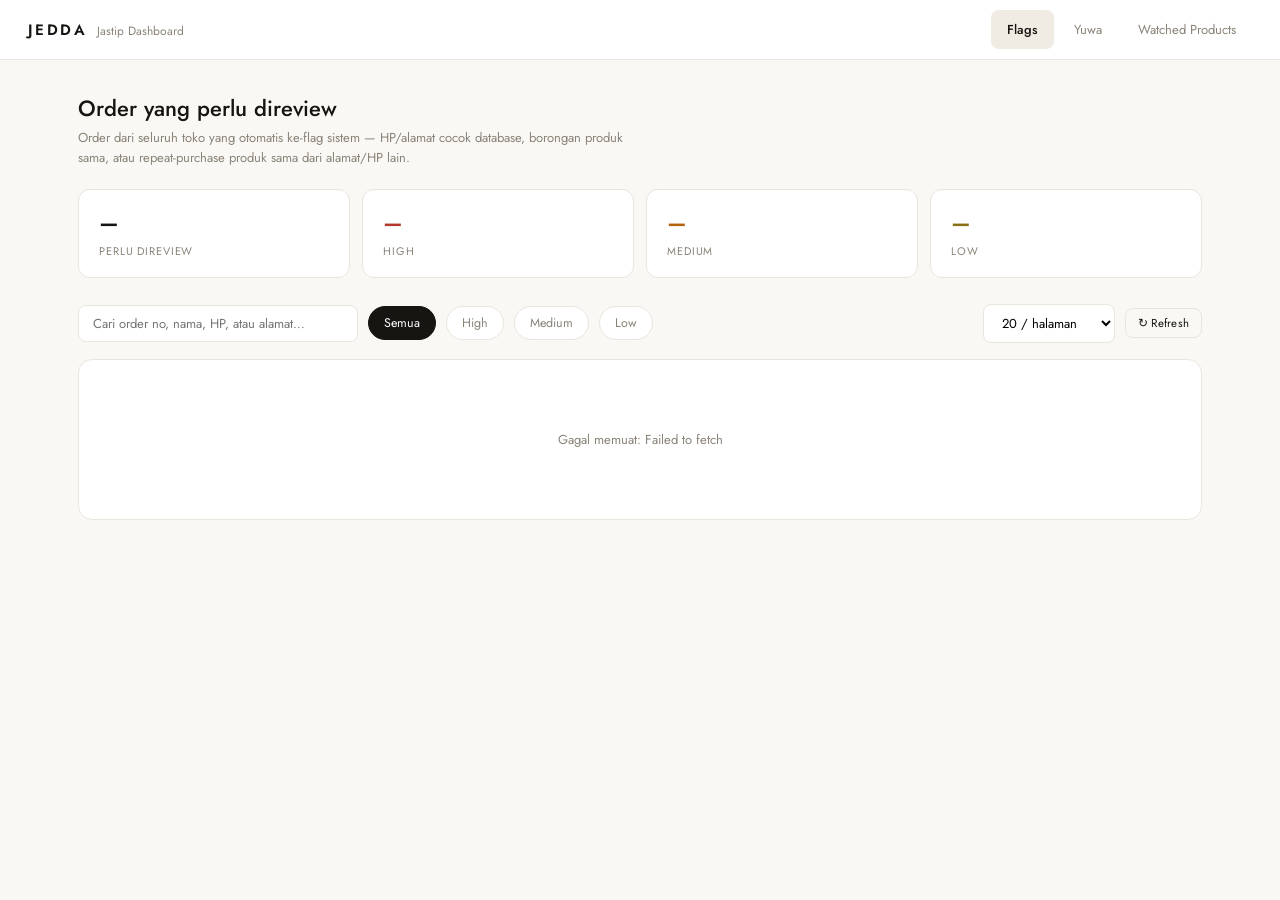
<file: dashboard-jastip/index.html>
<!DOCTYPE html>
<html lang="id">
<head>
<meta charset="UTF-8">
<meta name="viewport" content="width=device-width, initial-scale=1.0">
<title>Jedda — Jastip Dashboard</title>
<link href="https://fonts.googleapis.com/css2?family=Jost:wght@300;400;500;600&display=swap" rel="stylesheet">
<style>
  :root {
    --ink: #171512;
    --paper: #FAF8F5;
    --card: #ffffff;
    --line: #EAE5DD;
    --muted: #8A8378;
    --accent: #171512;
    --red: #B3382C;
    --red-bg: #FBEDEA;
    --orange: #B4620C;
    --orange-bg: #FCF1E3;
    --yellow: #8A7015;
    --yellow-bg: #FBF6E3;
    --green: #2F6F4E;
    --green-bg: #EAF5EF;
  }
  * { box-sizing: border-box; }
  body {
    margin: 0;
    font-family: 'Jost', sans-serif;
    background: var(--paper);
    color: var(--ink);
    font-size: 14px;
    -webkit-font-smoothing: antialiased;
  }
  a { color: inherit; }

  /* ---------- Shell ---------- */
  .topbar {
    position: sticky; top: 0; z-index: 50;
    background: var(--card);
    border-bottom: 1px solid var(--line);
    display: flex; align-items: center; justify-content: space-between;
    padding: 0 28px; height: 60px;
  }
  .brand { display: flex; align-items: baseline; gap: 10px; }
  .brand .name { font-size: 15px; letter-spacing: .16em; text-transform: uppercase; font-weight: 600; }
  .brand .sub { font-size: 12px; color: var(--muted); }
  .nav { display: flex; gap: 4px; }
  .nav button {
    background: none; border: none; cursor: pointer;
    font-family: 'Jost', sans-serif; font-size: 13px; color: var(--muted);
    padding: 10px 16px; border-radius: 8px; transition: .15s;
  }
  .nav button:hover { color: var(--ink); background: var(--paper); }
  .nav button.active { color: var(--ink); background: #F0EBE3; font-weight: 500; }

  .shell { max-width: 1180px; margin: 0 auto; padding: 32px 28px 80px; }
  .page { display: none; }
  .page.active { display: block; animation: fadeIn .2s ease; }
  @keyframes fadeIn { from { opacity: 0; transform: translateY(4px);} to { opacity: 1; transform: translateY(0);} }

  .page-head { display: flex; align-items: flex-end; justify-content: space-between; margin-bottom: 22px; flex-wrap: wrap; gap: 14px; }
  .page-title { font-size: 22px; font-weight: 500; margin: 0 0 4px; }
  .page-desc { font-size: 13px; color: var(--muted); margin: 0; max-width: 560px; line-height: 1.5; }

  /* ---------- Stat cards ---------- */
  .stats { display: grid; grid-template-columns: repeat(4, 1fr); gap: 12px; margin-bottom: 26px; }
  .stat {
    background: var(--card); border: 1px solid var(--line); border-radius: 12px;
    padding: 18px 20px;
  }
  .stat .n { font-size: 26px; font-weight: 500; line-height: 1.1; }
  .stat .l { font-size: 11px; letter-spacing: .08em; text-transform: uppercase; color: var(--muted); margin-top: 6px; }
  .stat.hi .n { color: var(--red); }
  .stat.med .n { color: var(--orange); }
  .stat.lo .n { color: var(--yellow); }

  /* ---------- Controls ---------- */
  .toolbar { display: flex; align-items: center; gap: 10px; margin-bottom: 16px; flex-wrap: wrap; }
  .chip {
    border: 1px solid var(--line); background: var(--card); color: var(--muted);
    padding: 7px 15px; border-radius: 999px; font-size: 12.5px; cursor: pointer; transition: .15s;
    font-family: 'Jost', sans-serif;
  }
  .chip:hover { border-color: var(--ink); color: var(--ink); }
  .chip.active { background: var(--ink); border-color: var(--ink); color: #fff; }
  .spacer { flex: 1; }
  .input {
    border: 1px solid var(--line); background: var(--card); border-radius: 8px;
    padding: 8px 14px; font-family: 'Jost', sans-serif; font-size: 13px; outline: none;
    transition: border-color .15s;
  }
  .input:focus { border-color: var(--ink); }
  .btn {
    border: none; cursor: pointer; font-family: 'Jost', sans-serif; font-size: 12.5px;
    padding: 9px 18px; border-radius: 8px; transition: .15s; letter-spacing: .02em;
  }
  .btn-dark { background: var(--ink); color: #fff; }
  .btn-dark:hover { opacity: .82; }
  .btn-ghost { background: none; border: 1px solid var(--line); color: var(--ink); }
  .btn-ghost:hover { border-color: var(--ink); }
  .btn-danger-ghost { background: none; border: 1px solid var(--line); color: var(--red); }
  .btn-danger-ghost:hover { border-color: var(--red); background: var(--red-bg); }
  .btn-sm { padding: 6px 12px; font-size: 11.5px; }

  /* ---------- Cards / list ---------- */
  .card { background: var(--card); border: 1px solid var(--line); border-radius: 14px; overflow: hidden; }
  .flag-item { border-bottom: 1px solid var(--line); padding: 18px 22px; }
  .flag-item:last-child { border-bottom: none; }
  .flag-item:hover { background: #FCFBF9; }

  .flag-top { display: flex; align-items: center; justify-content: space-between; margin-bottom: 14px; gap: 12px; flex-wrap: wrap; }
  .flag-why { display: flex; align-items: center; gap: 8px; font-size: 12.5px; }
  .flag-why .rule-icon { width: 22px; height: 22px; border-radius: 50%; display: flex; align-items: center; justify-content: center; font-size: 12px; flex-shrink: 0; }
  .flag-why .rule-icon.high { background: var(--red-bg); color: var(--red); }
  .flag-why .rule-icon.medium { background: var(--orange-bg); color: var(--orange); }
  .flag-why .rule-icon.low { background: var(--yellow-bg); color: var(--yellow); }
  .flag-why .rule-text b { font-weight: 500; }
  .badge { display: inline-block; padding: 3px 11px; border-radius: 999px; font-size: 10.5px; letter-spacing: .06em; text-transform: uppercase; font-weight: 500; white-space: nowrap; }
  .badge.high { background: var(--red-bg); color: var(--red); }
  .badge.medium { background: var(--orange-bg); color: var(--orange); }
  .badge.low { background: var(--yellow-bg); color: var(--yellow); }

  .compare { display: grid; grid-template-columns: 1fr auto 1fr; gap: 14px; margin-bottom: 14px; }
  .compare-arrow { display: flex; align-items: center; justify-content: center; color: var(--muted); font-size: 13px; }
  .compare-side { background: var(--paper); border-radius: 10px; padding: 12px 14px; }
  .compare-side .co-order { font-size: 11px; color: var(--muted); margin-bottom: 6px; }
  .compare-side .co-name { font-size: 13px; font-weight: 500; margin-bottom: 4px; }
  .co-field { font-size: 12.5px; line-height: 1.6; }
  .co-field.match { font-weight: 600; color: var(--ink); background: #F3E9C9; display: inline-block; padding: 1px 7px; border-radius: 5px; }
  .co-field.diff { color: var(--muted); }
  .co-products { font-size: 12px; color: var(--ink); margin-top: 6px; line-height: 1.6; }

  .flag-order-solo { background: var(--paper); border-radius: 10px; padding: 12px 14px; margin-bottom: 14px; }
  .flag-order-solo .co-name { font-size: 13px; font-weight: 500; }
  .flag-order-solo .co-field { font-size: 12.5px; color: var(--muted); line-height: 1.6; }
  .flag-order-solo .co-products { font-size: 13px; color: var(--ink); margin-top: 6px; }
  .flag-order-solo .co-products .qty-hot { font-weight: 600; background: var(--red-bg); color: var(--red); padding: 1px 7px; border-radius: 5px; }

  .match-list { margin-bottom: 14px; }
  .match-row { display: flex; align-items: flex-start; gap: 8px; font-size: 12.5px; padding: 7px 0; border-top: 1px solid var(--line); }
  .match-row:first-child { border-top: none; }
  .match-row .rule-icon { flex-shrink: 0; margin-top: 1px; }
  .match-row .rule-text b { font-weight: 500; }

  .actions { display: flex; gap: 6px; justify-content: flex-end; }

  .empty { text-align: center; padding: 70px 24px; color: var(--muted); }
  .empty .glyph { font-size: 26px; margin-bottom: 10px; opacity: .5; }
  .empty p { font-size: 13px; margin: 0; }

  /* ---------- Suspects ---------- */
  .tag-list { display: flex; flex-wrap: wrap; gap: 4px; }
  .tag { font-size: 11px; background: var(--paper); border-radius: 5px; padding: 2px 8px; }

  .suspect-item { display: flex; gap: 18px; padding: 16px 22px; border-bottom: 1px solid var(--line); align-items: flex-start; }
  .suspect-item:last-child { border-bottom: none; }
  .suspect-item:hover { background: #FCFBF9; }
  .sp-status { flex-shrink: 0; width: 96px; padding-top: 1px; }
  .sp-main { flex: 1; min-width: 0; }
  .sp-address { font-size: 14px; font-weight: 500; line-height: 1.4; }
  .sp-phone { font-size: 12.5px; color: var(--muted); margin-top: 3px; }
  .sp-names { margin-top: 7px; }
  .sp-notes { font-size: 12px; color: var(--ink); margin-top: 7px; font-style: italic; }
  .sp-meta { flex-shrink: 0; width: 150px; font-size: 11.5px; color: var(--muted); text-align: right; line-height: 1.7; }
  .sp-meta b { color: var(--ink); font-weight: 500; }
  .sp-actions { flex-shrink: 0; padding-top: 1px; }

  /* ---------- Watched products ---------- */
  .watched-row { display: flex; align-items: center; justify-content: space-between; padding: 14px 22px; border-bottom: 1px solid var(--line); }
  .watched-row:last-child { border-bottom: none; }
  .watched-row .kw { font-size: 13.5px; }
  .watched-row .note { font-size: 11.5px; color: var(--muted); margin-top: 2px; }
  .switch { position: relative; width: 38px; height: 22px; flex-shrink: 0; }
  .switch input { opacity: 0; width: 0; height: 0; }
  .slider { position: absolute; inset: 0; background: var(--line); border-radius: 22px; cursor: pointer; transition: .2s; }
  .slider:before { content: ''; position: absolute; width: 16px; height: 16px; left: 3px; top: 3px; background: #fff; border-radius: 50%; transition: .2s; }
  input:checked + .slider { background: var(--ink); }
  input:checked + .slider:before { transform: translateX(16px); }
  .add-row { display: flex; gap: 10px; padding: 16px 22px; background: #FCFBF9; }
  .add-row .input { flex: 1; }

  /* ---------- Modal ---------- */
  .overlay { display: none; position: fixed; inset: 0; background: rgba(23,21,18,.42); z-index: 200; align-items: center; justify-content: center; padding: 20px; }
  .overlay.show { display: flex; }
  .modal { background: #fff; width: 460px; max-width: 100%; border-radius: 14px; overflow: hidden; }
  .modal-head { padding: 20px 22px 14px; border-bottom: 1px solid var(--line); display: flex; justify-content: space-between; align-items: center; }
  .modal-head h3 { font-size: 14px; font-weight: 500; margin: 0; letter-spacing: .02em; }
  .modal-close { background: none; border: none; font-size: 18px; color: var(--muted); cursor: pointer; line-height: 1; }
  .modal-body { padding: 20px 22px; }
  .field { margin-bottom: 16px; }
  .field label { display: block; font-size: 10.5px; letter-spacing: .08em; text-transform: uppercase; color: var(--muted); margin-bottom: 7px; }
  .field .value { font-size: 13px; line-height: 1.5; }
  .check-row { display: flex; align-items: flex-start; gap: 9px; padding: 8px 0; cursor: pointer; }
  .check-row input { margin-top: 3px; }
  .field textarea, .field input[type=text] {
    width: 100%; border: 1px solid var(--line); border-radius: 8px; padding: 9px 12px;
    font-family: 'Jost', sans-serif; font-size: 13px; outline: none; resize: vertical;
  }
  .field textarea:focus, .field input:focus { border-color: var(--ink); }
  .modal-foot { padding: 16px 22px; border-top: 1px solid var(--line); display: flex; justify-content: flex-end; gap: 8px; }

  /* ---------- Toast ---------- */
  .toast { position: fixed; bottom: 26px; left: 50%; transform: translateX(-50%) translateY(10px); background: var(--ink); color: #fff; padding: 11px 22px; border-radius: 999px; font-size: 12.5px; z-index: 300; opacity: 0; transition: .25s; pointer-events: none; }
  .toast.show { opacity: 1; transform: translateX(-50%) translateY(0); }

  @media (max-width: 900px) {
    .stats { grid-template-columns: repeat(2, 1fr); }

    /* Topbar: brand + nav ditumpuk; nav JANGAN disembunyiin (dulu display:none
       -> di HP gak bisa pindah halaman sama sekali). Jadikan baris yang bisa
       di-scroll horizontal. */
    .topbar { height: auto; flex-wrap: wrap; padding: 10px 16px; gap: 8px; }
    .nav {
      display: flex; width: 100%; gap: 4px;
      overflow-x: auto; -webkit-overflow-scrolling: touch; padding-bottom: 2px;
    }
    .nav::-webkit-scrollbar { display: none; }
    .nav button { white-space: nowrap; flex-shrink: 0; padding: 8px 14px; }

    .shell { padding: 22px 16px 64px; }

    /* Dua order berdampingan -> ditumpuk, panah diputar */
    .compare { grid-template-columns: 1fr; gap: 10px; }
    .compare-arrow { transform: rotate(90deg); padding: 2px 0; }

    /* Suspect item: kolom lebar-tetap -> tumpuk vertikal */
    .suspect-item { flex-direction: column; gap: 10px; }
    .sp-status, .sp-meta, .sp-actions { width: auto; text-align: left; }

    /* Search full width (override inline width:280px) */
    #flagSearch, #suspectSearch { width: 100% !important; box-sizing: border-box; }
    .add-row { flex-wrap: wrap; }
  }

  @media (max-width: 640px) {
    .page-title { font-size: 19px; }
    .page-desc { font-size: 12.5px; }
    .stats { gap: 8px; }
    .stat { padding: 14px 15px; }
    .stat .n { font-size: 22px; }
    .flag-item, .suspect-item, .watched-row, .add-row { padding-left: 16px; padding-right: 16px; }
    .flag-item { padding-top: 14px; padding-bottom: 14px; }
    .actions { flex-wrap: wrap; }
    .modal { border-radius: 12px; }
    .shell { padding: 18px 12px 56px; }
  }
</style>
</head>
<body>

<div class="topbar">
  <div class="brand"><span class="name">Jedda</span><span class="sub">Jastip Dashboard</span></div>
  <div class="nav">
    <button class="active" data-page="flags" onclick="goPage('flags', this)">Flags</button>
    <button data-page="yuwa" onclick="goPage('yuwa', this)">Yuwa</button>
    <button data-page="watched" onclick="goPage('watched', this)">Watched Products</button>
  </div>
</div>

<div class="shell">

  <!-- FLAGS -->
  <div class="page active" id="page-flags">
    <div class="page-head">
      <div>
        <p class="page-title">Order yang perlu direview</p>
        <p class="page-desc">Order dari seluruh toko yang otomatis ke-flag sistem — HP/alamat cocok database, borongan produk sama, atau repeat-purchase produk sama dari alamat/HP lain.</p>
      </div>
    </div>

    <div class="stats">
      <div class="stat"><div class="n" id="statTotal">–</div><div class="l">Perlu Direview</div></div>
      <div class="stat hi"><div class="n" id="statHigh">–</div><div class="l">High</div></div>
      <div class="stat med"><div class="n" id="statMedium">–</div><div class="l">Medium</div></div>
      <div class="stat lo"><div class="n" id="statLow">–</div><div class="l">Low</div></div>
    </div>

    <div class="toolbar">
      <input class="input" style="width:280px" id="flagSearch" placeholder="Cari order no, nama, HP, atau alamat…" oninput="flagPage=1; renderFlags()">
      <button class="chip active" data-f="all" onclick="setFlagFilter('all', this)">Semua</button>
      <button class="chip" data-f="high" onclick="setFlagFilter('high', this)">High</button>
      <button class="chip" data-f="medium" onclick="setFlagFilter('medium', this)">Medium</button>
      <button class="chip" data-f="low" onclick="setFlagFilter('low', this)">Low</button>
      <div class="spacer"></div>
      <select class="input" id="flagPageSize" style="width:auto" onchange="setFlagPageSize(this.value)">
        <option value="10">10 / halaman</option>
        <option value="20" selected>20 / halaman</option>
        <option value="50">50 / halaman</option>
        <option value="100">100 / halaman</option>
      </select>
      <button class="btn btn-ghost btn-sm" onclick="loadFlags()">↻ Refresh</button>
    </div>

    <div class="card" id="flagsList"></div>
    <div class="toolbar" style="justify-content:center" id="flagPagination"></div>
  </div>

  <!-- YUWA -->
  <div class="page" id="page-yuwa">
    <div class="page-head">
      <div>
        <p class="page-title">Yuwa — perlu refund</p>
        <p class="page-desc">Pembeli Yuwa yang tidak wajar (≥2 unit per HP) ATAU yang sudah ada di database jastip. TERPISAH dari database jastip — beli Yuwa saja tidak bikin orang jadi jastip.</p>
      </div>
    </div>
    <div class="stats">
      <div class="stat"><div class="n" id="yuwaStatPeople">–</div><div class="l">Orang perlu refund</div></div>
      <div class="stat hi"><div class="n" id="yuwaStatQty">–</div><div class="l">Karena ≥2 unit</div></div>
      <div class="stat med"><div class="n" id="yuwaStatDb">–</div><div class="l">Karena di database jastip</div></div>
    </div>
    <div class="toolbar">
      <input class="input" style="width:280px" id="yuwaSearch" placeholder="Cari nama / HP / email…" oninput="renderYuwa()">
      <div class="spacer"></div>
      <button class="btn btn-ghost btn-sm" onclick="loadYuwa()">↻ Refresh</button>
    </div>
    <div class="card" id="yuwaList"></div>
  </div>

  <!-- SUSPECTS -->
  <div class="page" id="page-suspects">
    <div class="page-head">
      <div>
        <p class="page-title">Database Jastip</p>
        <p class="page-desc">Daftar HP/alamat yang sudah dikonfirmasi atau dicurigai jastip. Order baru dari kontak ini otomatis kena flag "high confidence".</p>
      </div>
      <button class="btn btn-dark" onclick="openAddSuspect()">+ Tambah Manual</button>
    </div>
    <div class="toolbar">
      <input class="input" style="width:280px" id="suspectSearch" placeholder="Cari HP, alamat, atau nama…" oninput="loadSuspects()">
      <div class="spacer"></div>
      <button class="chip active" data-s="active" onclick="setSuspectFilter('active', this)">Aktif</button>
      <button class="chip" data-s="all" onclick="setSuspectFilter('all', this)">Semua (termasuk cleared)</button>
    </div>
    <div class="card" id="suspectsList"></div>
  </div>

  <!-- WATCHED PRODUCTS -->
  <div class="page" id="page-watched">
    <div class="page-head">
      <div>
        <p class="page-title">Watched Products</p>
        <p class="page-desc">Produk limited/eksklusif yang dipantau. Sistem cuma bandingkan repeat-purchase untuk produk yang sama persis di list ini — nama produk, bukan kategori.</p>
      </div>
    </div>
    <div class="card" id="watchedList"></div>
    <div class="card" style="margin-top:12px;">
      <div class="add-row">
        <input class="input" id="newKeyword" placeholder="Nama produk (contoh: The Classic Coat)">
        <input class="input" id="newKeywordNote" placeholder="Catatan (opsional)">
        <button class="btn btn-dark" onclick="addWatched()">+ Tambah</button>
      </div>
    </div>
  </div>

</div>

<!-- CONFIRM MODAL -->
<div class="overlay" id="confirmModal">
  <div class="modal">
    <div class="modal-head"><h3>Confirm Jastip</h3><button class="modal-close" onclick="closeModal('confirmModal')">×</button></div>
    <div class="modal-body">
      <div class="field">
        <label>Identitas yang akan disimpan ke Database Jastip</label>
        <div id="confirmIdentities"></div>
      </div>
      <div class="field">
        <label class="check-row" style="text-transform:none;letter-spacing:0;color:var(--ink);font-size:12.5px;padding:0">
          <input type="checkbox" id="saveAddresses"><span>Simpan juga alamat tiap identitas <span style="color:var(--muted)">(hati-hati: kalau alamatnya gedung/kompleks yang dipakai bareng, tetangga bisa ikut ke-flag)</span></span>
        </label>
      </div>
      <div class="field">
        <label>Catatan</label>
        <textarea id="confirmNotes" rows="3" placeholder="Opsional — alasan, order no, dsb"></textarea>
      </div>
    </div>
    <div class="modal-foot">
      <button class="btn btn-ghost" onclick="closeModal('confirmModal')">Batal</button>
      <button class="btn btn-dark" onclick="doConfirmJastip()">Simpan ke Database</button>
    </div>
  </div>
</div>

<!-- ADD SUSPECT MODAL -->
<div class="overlay" id="addSuspectModal">
  <div class="modal">
    <div class="modal-head"><h3>Tambah Jastip Manual</h3><button class="modal-close" onclick="closeModal('addSuspectModal')">×</button></div>
    <div class="modal-body">
      <div class="field"><label>No HP</label><input type="text" id="manualPhone" placeholder="08xx-xxxx-xxxx"></div>
      <div class="field"><label>Alamat</label><textarea id="manualAddress" rows="3" placeholder="Alamat lengkap"></textarea></div>
      <div class="field"><label>Nama (opsional)</label><input type="text" id="manualName" placeholder="Nama penerima"></div>
      <div class="field"><label>Email (opsional)</label><input type="text" id="manualEmail" placeholder="email@contoh.com"></div>
      <div class="field"><label>Catatan</label><textarea id="manualNotes" rows="2" placeholder="Opsional"></textarea></div>
    </div>
    <div class="modal-foot">
      <button class="btn btn-ghost" onclick="closeModal('addSuspectModal')">Batal</button>
      <button class="btn btn-dark" onclick="doAddManualSuspect()">Simpan</button>
    </div>
  </div>
</div>

<div class="toast" id="toast"></div>

<script>
const SUPABASE_URL = 'https://misrdmmvukdpranxnqjq.supabase.co';
const SUPABASE_KEY = 'eyJhbGciOiJIUzI1NiIsInR5cCI6IkpXVCJ9.eyJpc3MiOiJzdXBhYmFzZSIsInJlZiI6Im1pc3JkbW12dWtkcHJhbnhucWpxIiwicm9sZSI6ImFub24iLCJpYXQiOjE3ODA1MDI0NDQsImV4cCI6MjA5NjA3ODQ0NH0.vdE181TfoBBwlTPK3lTusaSAnGNABX_DwPvL7A8KK_M';

async function sb(path, opts = {}) {
  const headers = {
    'Content-Type': 'application/json',
    'apikey': SUPABASE_KEY,
    'Authorization': `Bearer ${SUPABASE_KEY}`,
    ...(opts.headers || {})
  };
  const res = await fetch(`${SUPABASE_URL}/rest/v1/${path}`, { ...opts, headers });
  const text = await res.text();
  if (!res.ok) {
    let msg = text;
    try { msg = JSON.parse(text).message || msg; } catch(_) {}
    throw new Error(msg || `Request failed (${res.status})`);
  }
  if (!text) return null;
  try { return JSON.parse(text); } catch(_) { return null; }
}

function goPage(name, btn) {
  document.querySelectorAll('.page').forEach(p => p.classList.remove('active'));
  document.getElementById('page-' + name).classList.add('active');
  document.querySelectorAll('.nav button').forEach(b => b.classList.remove('active'));
  btn.classList.add('active');
  if (name === 'flags') loadFlags();
  if (name === 'suspects') loadSuspects();
  if (name === 'yuwa') loadYuwa();
  if (name === 'watched') loadWatched();
}

function showToast(msg) {
  const t = document.getElementById('toast');
  t.textContent = msg;
  t.classList.add('show');
  setTimeout(() => t.classList.remove('show'), 2600);
}
function closeModal(id) { document.getElementById(id).classList.remove('show'); }
document.querySelectorAll('.overlay').forEach(o => o.addEventListener('click', e => { if (e.target === o) o.classList.remove('show'); }));

// Rule dari pipeline lama (upload PDF manual) — sudah diketahui logic-nya cacat
// (rule_2_batch_dupe & rule_3_multi_watched lama menganggap "beli 2 watched
// product BEDA" sebagai sinyal, padahal itu belanja wajar). Sengaja tidak
// ditampilkan di sini lagi, datanya tidak dihapus, cuma disembunyikan.
const CURRENT_RULES = ['rule_1_db_match', 'rule_2_bulk_same_product', 'rule_4_cross_order', 'rule_5_volume'];

const RULE_ICON = { high: '!', medium: '~', low: '·' };

function esc(s) {
  return (s ?? '').toString().replace(/[&<>"']/g, c => ({'&':'&amp;','<':'&lt;','>':'&gt;','"':'&quot;',"'":'&#39;'}[c]));
}

// ============================================================
// FLAGS
// ============================================================
let flagFilter = 'all';
let flagData = [];
let activeWatchedKeywords = [];
let flagPage = 1;
let flagPageSize = 20;

function setFlagPageSize(v) {
  flagPageSize = parseInt(v, 10) || 20;
  flagPage = 1;
  renderFlags();
}
function changeFlagPage(dir) {
  flagPage += dir;
  renderFlags();
}

async function loadActiveWatchedKeywords() {
  try {
    const rows = await sb('jastip_watched_products?select=keyword&active=eq.true');
    activeWatchedKeywords = (rows || []).map(r => r.keyword.toLowerCase());
  } catch(e) { activeWatchedKeywords = []; }
}

function setFlagFilter(f, btn) {
  flagFilter = f;
  flagPage = 1;
  document.querySelectorAll('.chip[data-f]').forEach(c => c.classList.remove('active'));
  btn.classList.add('active');
  renderFlags();
}

async function loadFlags() {
  const list = document.getElementById('flagsList');
  list.innerHTML = `<div class="empty"><p>Memuat…</p></div>`;
  try {
    if (!activeWatchedKeywords.length) await loadActiveWatchedKeywords();
    const ruleFilter = `rule_triggered=in.(${CURRENT_RULES.join(',')})`;
    const flags = await sb(
      `jastip_flags?reviewed=eq.false&${ruleFilter}` +
      `&select=*,` +
      `order:jastip_orders!jastip_flags_order_id_fkey(order_no,recipient_name,phone,phone_normalized,email,email_normalized,address_raw,address_normalized,city,province,products,uploaded_at,order_status),` +
      `matched_order:jastip_orders!jastip_flags_matched_order_id_fkey(order_no,recipient_name,phone,phone_normalized,email,address_raw,address_normalized,products,order_status),` +
      `matched_suspect:jastip_suspects!jastip_flags_matched_suspect_id_fkey(phone,phone_normalized,email,address_raw,address_normalized,known_names)` +
      `&order=created_at.desc&limit=5000`
    );
    flagData = flags || [];
    renderFlags();
  } catch(e) {
    list.innerHTML = `<div class="empty"><p>Gagal memuat: ${e.message}</p></div>`;
  }
}

// Flag itu bukan "kartu per order" — dia bukti hubungan antara 2 pihak (order<->order
// atau order<->suspect). Kalau Rianda punya 3 order yang saling nyambung, itu 3 node
// yang harus di-cluster jadi SATU identitas, bukan dipisah per order baru. Union-Find
// dipakai supaya order A<->B dan B<->C otomatis kebaca sebagai 1 orang yang sama
// (A-B-C), bukan 2 kartu terpisah (A<->B dan B<->C).
let currentGroups = [];
const CONF_RANK = { high: 3, medium: 2, low: 1 };

class DSU {
  constructor() { this.parent = new Map(); }
  find(x) {
    if (!this.parent.has(x)) this.parent.set(x, x);
    if (this.parent.get(x) !== x) this.parent.set(x, this.find(this.parent.get(x)));
    return this.parent.get(x);
  }
  union(a, b) {
    const ra = this.find(a), rb = this.find(b);
    if (ra !== rb) this.parent.set(ra, rb);
  }
}

function clusterFlags(rows) {
  const dsu = new DSU();
  const orderInfo = new Map(); // order_id -> order object
  const orderFlags = new Map(); // order_id -> flags where this order is the "baru" side

  rows.forEach(f => {
    dsu.find(f.order_id);
    if (f.order) orderInfo.set(f.order_id, f.order);
    if (!orderFlags.has(f.order_id)) orderFlags.set(f.order_id, []);
    orderFlags.get(f.order_id).push(f);

    if (f.rule_triggered === 'rule_4_cross_order' && f.matched_order_id) {
      dsu.find(f.matched_order_id);
      if (f.matched_order && !orderInfo.has(f.matched_order_id)) orderInfo.set(f.matched_order_id, f.matched_order);
      dsu.union(f.order_id, f.matched_order_id);
    }
    if (f.rule_triggered === 'rule_1_db_match' && f.matched_suspect_id) {
      dsu.union(f.order_id, 'suspect:' + f.matched_suspect_id);
    }
  });

  // Identitas orang itu bukan "siapa yang kebetulan sudah punya flag menghubungkan
  // mereka" — ada order yang HP-nya beda tapi alamatnya sama persis (atau sebaliknya)
  // dan tidak pernah dibandingkan langsung oleh rule engine (misal karena beli produk
  // watched yang berbeda, jadi rule_4 tidak pernah jalan di antara mereka). Union
  // ulang semua node yang share phone_normalized ATAU address_normalized yang identik,
  // supaya "Rianda" dan "Rianda Zahara" di alamat yang sama tetap 1 identitas.
  const byPhone = new Map();
  const byAddress = new Map();
  orderInfo.forEach((info, orderId) => {
    if (info.phone_normalized) {
      if (!byPhone.has(info.phone_normalized)) byPhone.set(info.phone_normalized, []);
      byPhone.get(info.phone_normalized).push(orderId);
    }
    if (info.address_normalized) {
      if (!byAddress.has(info.address_normalized)) byAddress.set(info.address_normalized, []);
      byAddress.get(info.address_normalized).push(orderId);
    }
  });
  [byPhone, byAddress].forEach(map => {
    map.forEach(ids => { for (let i = 1; i < ids.length; i++) dsu.union(ids[0], ids[i]); });
  });

  const clusters = new Map(); // root -> { orderIds: Set, flags: [] }
  function getCluster(root) {
    if (!clusters.has(root)) clusters.set(root, { orderIds: new Set(), flags: [] });
    return clusters.get(root);
  }
  // Order lama yang cuma jadi pembanding (matched_order) tidak pernah punya flag
  // sendiri sebagai "order baru" — tapi tetap harus muncul di daftar order cluster ini.
  orderInfo.forEach((info, orderId) => {
    getCluster(dsu.find(orderId)).orderIds.add(orderId);
  });
  orderFlags.forEach((flags, orderId) => {
    const c = getCluster(dsu.find(orderId));
    c.orderIds.add(orderId);
    flags.forEach(f => c.flags.push(f));
  });

  return Array.from(clusters.values()).map(c => ({
    orders: Array.from(c.orderIds).map(id => ({ id, ...(orderInfo.get(id) || {}) })).filter(o => o.order_no),
    items: c.flags
  }));
}

function clusterConfidence(items) {
  return items.reduce((best, f) => (CONF_RANK[f.confidence] || 0) > (CONF_RANK[best] || 0) ? f.confidence : best, items[0].confidence);
}

function renderFlags() {
  const list = document.getElementById('flagsList');
  let rows = flagData.slice();

  const q = (document.getElementById('flagSearch')?.value || '').trim().toLowerCase();
  if (q) {
    rows = rows.filter(f => {
      const o = f.order || {};
      const m = f.rule_triggered === 'rule_1_db_match' ? (f.matched_suspect || {}) : (f.matched_order || {});
      const haystack = [
        o.order_no, o.recipient_name, o.phone, o.address_raw,
        m.order_no, m.recipient_name, m.phone, m.address_raw,
        (m.known_names || []).join(' ')
      ].filter(Boolean).join(' ').toLowerCase();
      return haystack.includes(q);
    });
  }

  let groups = clusterFlags(rows);
  if (flagFilter !== 'all') groups = groups.filter(g => clusterConfidence(g.items) === flagFilter);
  currentGroups = groups;

  const allGroupsUnfiltered = clusterFlags(flagData);
  document.getElementById('statTotal').textContent = allGroupsUnfiltered.length;
  document.getElementById('statHigh').textContent = allGroupsUnfiltered.filter(g => clusterConfidence(g.items) === 'high').length;
  document.getElementById('statMedium').textContent = allGroupsUnfiltered.filter(g => clusterConfidence(g.items) === 'medium').length;
  document.getElementById('statLow').textContent = allGroupsUnfiltered.filter(g => clusterConfidence(g.items) === 'low').length;

  if (groups.length === 0) {
    list.innerHTML = `<div class="empty"><div class="glyph">◌</div><p>Tidak ada order yang perlu direview.</p></div>`;
    document.getElementById('flagPagination').innerHTML = '';
    return;
  }

  // currentGroups tetap array PENUH (belum dipotong halaman) supaya index yang
  // dipakai tombol Confirm/Clear (openConfirmGroup(idx), clearGroup(idx)) selalu
  // nunjuk ke cluster yang benar -- cuma bagian yang DIRENDER yang dipotong per
  // halaman, index aslinya (dari groups penuh) tetap dibawa lewat pageSlice.
  const totalPages = Math.max(1, Math.ceil(groups.length / flagPageSize));
  if (flagPage > totalPages) flagPage = totalPages;
  if (flagPage < 1) flagPage = 1;
  const startIdx = (flagPage - 1) * flagPageSize;
  const pageSlice = groups.map((g, idx) => ({ g, idx })).slice(startIdx, startIdx + flagPageSize);

  document.getElementById('flagPagination').innerHTML =
    `<button class="btn btn-ghost btn-sm" onclick="changeFlagPage(-1)" ${flagPage <= 1 ? 'disabled' : ''}>← Prev</button>` +
    `<span style="font-size:12.5px;color:var(--muted);padding:0 6px">Halaman ${flagPage} dari ${totalPages} (${groups.length} cluster)</span>` +
    `<button class="btn btn-ghost btn-sm" onclick="changeFlagPage(1)" ${flagPage >= totalPages ? 'disabled' : ''}>Next →</button>`;

  list.innerHTML = pageSlice.map(({ g, idx }) => {
    const conf = clusterConfidence(g.items);
    const primary = g.orders[0] || {};
    const names = Array.from(new Set(g.orders.map(o => o.recipient_name).filter(Boolean)));

    const distinctPhones = new Set(g.orders.map(o => o.phone_normalized).filter(Boolean));
    const distinctAddresses = new Set(g.orders.map(o => o.address_normalized).filter(Boolean));
    const distinctEmails = new Set(g.orders.map(o => o.email_normalized || o.email).filter(Boolean));
    const namesDiffer = names.length > 1;
    const phonesDiffer = distinctPhones.size > 1;
    const addressesDiffer = distinctAddresses.size > 1;
    const emailsDiffer = distinctEmails.size > 1;

    // Order yang statusnya BUKAN completed (refunded/cancelled/dll) ditaruh di
    // bagian bawah list -- itu sinyal yang kurang relevan buat ditinjau duluan
    // (barangnya balik/gak jadi terkirim), biar operator scan yang penting dulu.
    const sortedOrders = g.orders.slice().sort((a, b) => {
      const aDone = (!a.order_status || a.order_status === 'completed') ? 0 : 1;
      const bDone = (!b.order_status || b.order_status === 'completed') ? 0 : 1;
      return aDone - bDone;
    });

    const ordersRows = sortedOrders.map(o => {
      const products = (o.products || []).map(p => `${p.name}${p.qty > 1 ? ' ×' + p.qty : ''}`).join(', ');
      const extra = [
        namesDiffer ? esc(o.recipient_name) : null,
        phonesDiffer ? esc(o.phone) : null,
        emailsDiffer ? esc(o.email) : null,
        addressesDiffer ? esc(o.address_raw) : null
      ].filter(Boolean).join(' · ');
      const statusTag = (o.order_status && o.order_status !== 'completed')
        ? ` <span class="badge low" style="vertical-align:middle">${esc(o.order_status)}</span>` : '';
      return `<div class="co-field">Order #${esc(o.order_no)}${extra ? ' (' + extra + ')' : ''}${statusTag} — ${esc(products) || 'tanpa produk'}</div>`;
    }).join('');

    // N order yang saling terhubung punya sampai N*(N-1)/2 pasangan flag — tapi itu
    // semua cuma bukti berulang dari 1 kesimpulan yang sama (HP/alamat sama). Rangkum
    // jadi beberapa baris alasan per cluster berdasarkan data order-nya sendiri (bukan
    // teks flag), supaya tetap akurat walau clustering-nya datang dari kecocokan
    // HP/alamat yang tidak pernah dibandingkan langsung oleh rule engine.
    // rule_2 (borongan) & rule_5 (akumulasi volume) detailnya informatif per-flag,
    // jadi ditampilkan langsung; sisanya dirangkum jadi reason lines.
    const bulkItems = g.items.filter(f => f.rule_triggered === 'rule_2_bulk_same_product' || f.rule_triggered === 'rule_5_volume');
    const linkItems = g.items.filter(f => f.rule_triggered !== 'rule_2_bulk_same_product' && f.rule_triggered !== 'rule_5_volume');

    // Dua jenis match alamat, jangan dicampur: match penuh (>=85%) vs heuristik
    // awal-alamat ("KEMUNGKINAN sama", full <85%). Dulu keduanya lolos filter
    // /Alamat mirip/ yang sama, dan persen flag-prefix gagal diparse sehingga
    // jatuh ke nilai awal reduce yang keliru diset 100 -> kartu LOW bisa bilang
    // "kemiripan tertinggi 100%" padahal aslinya 63%.
    const fullAddrMatches = linkItems.filter(f => /^Alamat mirip/i.test(f.detail || ''));
    const prefixAddrMatches = linkItems.filter(f => /KEMUNGKINAN sama/i.test(f.detail || ''));
    const maxAddrSim = fullAddrMatches.reduce((max, f) => {
      const m = (f.detail || '').match(/\((\d+)%\)/);
      return m ? Math.max(max, +m[1]) : max;
    }, 0);
    const maxPrefixSim = prefixAddrMatches.reduce((max, f) => {
      const m = (f.detail || '').match(/awal alamat mirip (\d+)%/i);
      return m ? Math.max(max, +m[1]) : max;
    }, 0);
    const dbMatchItem = linkItems.find(f => f.rule_triggered === 'rule_1_db_match');
    // Cuma produk yang beneran match keyword watchlist aktif -- order yang
    // ke-flag sering isinya campur (produk watched + produk biasa dalam 1
    // keranjang), jadi jangan tampilin SELURUH isi order sebagai "watched".
    const watchedProducts = Array.from(new Set(
      g.orders.flatMap(o => o.products || [])
        .map(p => p.name)
        .filter(name => name && activeWatchedKeywords.some(kw => name.toLowerCase().includes(kw)))
    ));

    const reasonLines = [];
    if (g.orders.length > 1 && distinctPhones.size === 1) reasonLines.push(`${g.orders.length} order pakai nomor HP yang sama${namesDiffer ? ', dengan nama penerima berbeda-beda' : ''}`);
    if (g.orders.length > 1 && distinctAddresses.size === 1 && distinctPhones.size > 1) reasonLines.push(`${g.orders.length} order dikirim ke alamat yang sama persis, tapi pakai HP berbeda-beda`);
    else if (fullAddrMatches.length && maxAddrSim > 0) reasonLines.push(`Alamat mirip antar-order (kemiripan tertinggi ${maxAddrSim}%)`);
    if (prefixAddrMatches.length && maxPrefixSim > 0) reasonLines.push(`Alamat KEMUNGKINAN sama antar-order (awal alamat mirip ${maxPrefixSim}%) — cek manual`);
    if (watchedProducts.length) reasonLines.push(`Produk watched yang dibeli: ${esc(watchedProducts.join(', '))}`);
    if (dbMatchItem) {
      const m = dbMatchItem.matched_suspect || {};
      reasonLines.push(`Cocok dengan Database Jastip${(m.known_names||[])[0] ? ' — ' + esc(m.known_names[0]) : ''}${m.phone ? ' · ' + esc(m.phone) : ''}`);
    }

    const matchRows = [
      ...reasonLines.map(line => `<div class="match-row"><span class="rule-icon ${conf}">${RULE_ICON[conf] || '?'}</span><span class="rule-text">${line}</span></div>`),
      ...bulkItems.map(f => `<div class="match-row"><span class="rule-icon ${f.confidence}">${RULE_ICON[f.confidence] || '?'}</span><span class="rule-text">Order #${esc((f.order||{}).order_no)} — ${esc(f.detail)}</span></div>`)
    ].join('');

    return `
    <div class="flag-item">
      <div class="flag-top">
        <div class="flag-why">
          <span class="co-name" style="font-weight:500">${esc(names.join(' / ')) || '—'}</span>
          <span style="color:var(--muted)">${g.orders.length} order</span>
        </div>
        <span class="badge ${conf}">${conf}</span>
      </div>
      <div class="flag-order-solo">
        <div class="co-field">${esc(primary.phone) || '—'} · ${esc(primary.email) || 'tanpa email'} · ${esc(primary.address_raw) || '—'}</div>
        ${ordersRows}
      </div>
      <div class="match-list">${matchRows}</div>
      <div class="actions">
        <select class="input" style="font-size:11px;padding:5px 8px" onchange="overrideClusterConfidence(${idx}, this.value)">
          <option value="">Ubah level…</option>
          <option value="high" ${conf === 'high' ? 'disabled' : ''}>High</option>
          <option value="medium" ${conf === 'medium' ? 'disabled' : ''}>Medium</option>
          <option value="low" ${conf === 'low' ? 'disabled' : ''}>Low</option>
        </select>
        <button class="btn btn-danger-ghost btn-sm" onclick="openConfirmGroup(${idx})">Confirm Jastip</button>
        <button class="btn btn-ghost btn-sm" onclick="clearGroup(${idx})">Clear</button>
      </div>
    </div>`;
  }).join('');
}

// Override level (high/medium/low) satu cluster secara manual. Nge-PATCH kolom
// confidence di SEMUA flag milik cluster itu, jadi efeknya nyata (bukan kosmetik):
// waitlist cuma nge-gate flag high/medium, jadi nurunin cluster ke LOW = orangnya
// lolos gating waitlist, naikin LOW ke HIGH = mulai kena gating. Catatan penting:
// rescan (dipakai saat rules berubah) menghitung ulang semua flag dari rule engine,
// jadi override manual ikut ke-reset -- itu trade-off yang disadari, bukan bug.
async function overrideClusterConfidence(idx, level) {
  if (!level) return;
  const g = currentGroups[idx];
  if (!g) return;
  if (!confirm(`Ubah level cluster ini jadi ${level.toUpperCase()}?\n\nCatatan: level manual akan dihitung ulang oleh sistem kalau nanti ada rescan (perubahan rules).`)) {
    renderFlags();
    return;
  }
  const ids = g.items.map(f => f.id);
  try {
    await sb(`jastip_flags?id=in.(${ids.join(',')})`, { method: 'PATCH', body: JSON.stringify({ confidence: level }) });
    // g.items berisi referensi objek yang sama dengan flagData, jadi mutasi ini
    // langsung kebaca renderFlags tanpa perlu fetch ulang.
    g.items.forEach(f => { f.confidence = level; });
    renderFlags();
    showToast('Level diubah jadi ' + level.toUpperCase());
  } catch(e) { showToast('Error: ' + e.message); }
}

async function clearGroup(idx) {
  const g = currentGroups[idx];
  const ids = g.items.map(f => f.id);
  try {
    await sb(`jastip_flags?id=in.(${ids.join(',')})`, { method: 'PATCH', body: JSON.stringify({ reviewed: true, review_action: 'cleared', reviewed_at: new Date().toISOString() }) });
    flagData = flagData.filter(f => !ids.includes(f.id));
    renderFlags();
    showToast('Ditandai bukan jastip');
  } catch(e) { showToast('Error: ' + e.message); }
}

let confirmGroupIdx = null;
let confirmFingerprints = [];

// Kelompokkan order jadi "sidik jari" untuk ditampilkan di modal (grain: HP+email).
// TAPI tiap sidik jari tetap menyimpan SEMUA order-nya — supaya waktu disimpan,
// semua email/alamat/nama yang beda di HP yang sama tidak ada yang dibuang. Tujuannya:
// semua HP DAN semua email jadi acuan pencocokan, bukan cuma salah satu.
function distinctFingerprints(orders) {
  const seen = new Map();
  (orders || []).forEach(o => {
    const pn = o.phone_normalized || (o.phone || '').replace(/[^0-9]/g, '');
    const en = o.email_normalized || (o.email || '').toLowerCase().trim();
    const key = (pn || en) ? (pn + '|' + en) : ('order:' + o.order_no);
    if (!seen.has(key)) {
      seen.set(key, { phone: null, email: null, names: new Set(), addresses: new Set(), orders: [] });
    }
    const rec = seen.get(key);
    if (o.recipient_name) rec.names.add(o.recipient_name);
    if (o.address_raw) rec.addresses.add(o.address_raw);
    if (!rec.phone && o.phone) rec.phone = o.phone;
    if (!rec.email && o.email) rec.email = o.email;
    rec.orders.push(o);
  });
  return Array.from(seen.values());
}

function openConfirmGroup(idx) {
  confirmGroupIdx = idx;
  confirmFingerprints = distinctFingerprints(currentGroups[idx].orders || []);
  const box = document.getElementById('confirmIdentities');
  box.innerHTML = confirmFingerprints.map((f, i) => {
    const nameStr = Array.from(f.names).join(' / ') || '(tanpa nama)';
    const line = [f.phone || '(tanpa HP)', f.email || null].filter(Boolean).join(' · ');
    const addrLine = f.addresses.size
      ? `<br><span style="color:var(--muted)">${esc(Array.from(f.addresses).join(' | '))}</span>` : '';
    return `<label class="check-row"><input type="checkbox" class="id-check" data-i="${i}" checked>` +
      `<span><b>${esc(nameStr)}</b><br><span style="color:var(--muted)">${esc(line)}</span>${addrLine}</span></label>`;
  }).join('');
  document.getElementById('saveAddresses').checked = true;
  document.getElementById('confirmNotes').value = '';
  document.getElementById('confirmModal').classList.add('show');
}

async function doConfirmJastip() {
  if (confirmGroupIdx === null) return;
  const ids = currentGroups[confirmGroupIdx].items.map(f => f.id);
  const saveAddresses = document.getElementById('saveAddresses').checked;
  const notes = document.getElementById('confirmNotes').value.trim();
  const selected = Array.from(document.querySelectorAll('#confirmIdentities .id-check'))
    .filter(c => c.checked)
    .map(c => confirmFingerprints[+c.dataset.i]);
  if (selected.length === 0) { showToast('Pilih minimal satu identitas'); return; }

  // Kirim SEMUA order dari tiap sidik jari terpilih. Fungsi jastip_confirm_identities
  // menyimpan tiap kombinasi unik (HP, email, alamat) sebagai baris sendiri — tidak
  // ada email/alamat yang dibuang, jadi semuanya jadi acuan match.
  const identities = [];
  selected.forEach(f => f.orders.forEach(o => identities.push({
    phone: o.phone || null,
    email: o.email || null,
    name: o.recipient_name || null,
    address_raw: o.address_raw || null
  })));

  try {
    const saved = await sb('rpc/jastip_confirm_identities', {
      method: 'POST',
      body: JSON.stringify({
        p_identities: identities,
        p_notes: notes || null,
        p_save_addresses: saveAddresses,
        p_status: 'confirmed',
        p_confidence: 'high'
      })
    });
    await sb(`jastip_flags?id=in.(${ids.join(',')})`, { method: 'PATCH', body: JSON.stringify({ reviewed: true, review_action: 'confirmed', reviewed_at: new Date().toISOString() }) });
    flagData = flagData.filter(f => !ids.includes(f.id));
    renderFlags();
    closeModal('confirmModal');
    showToast(`${saved != null ? saved : identities.length} sidik jari disimpan ke Database Jastip`);
  } catch(e) { showToast('Error: ' + e.message); }
}

// ============================================================
// SUSPECTS
// ============================================================
const STATUS_LABEL = { confirmed: 'Confirmed', suspected: 'Dicurigai', watching: 'Watching', cleared: 'Cleared' };
const STATUS_BADGE = { confirmed: 'high', suspected: 'medium', watching: 'low', cleared: 'low' };
let suspectFilter = 'active';

function setSuspectFilter(f, btn) {
  suspectFilter = f;
  document.querySelectorAll('.chip[data-s]').forEach(c => c.classList.remove('active'));
  btn.classList.add('active');
  loadSuspects();
}

async function loadSuspects() {
  const q = document.getElementById('suspectSearch').value.trim();
  let query = 'select=*&order=address_normalized.asc.nullslast,last_seen_at.desc.nullslast';
  if (suspectFilter === 'active') query += '&status=neq.cleared';
  if (q) query += `&or=(phone_normalized.ilike.*${q}*,address_normalized.ilike.*${q}*,phone.ilike.*${q}*,email.ilike.*${q}*,known_names.cs.{${q}})`;
  try {
    const suspects = await sb(`jastip_suspects?${query}`);
    // Ambil juga order-order milik identitas ini, biar kartu suspect nampilin
    // riwayat order persis kayak kartu di tab Flags ("kartu yang pindah tempat",
    // bukan ringkasan kering).
    let suspectOrders = [];
    const phones = Array.from(new Set((suspects || []).map(s => s.phone_normalized).filter(Boolean)));
    const emails = Array.from(new Set((suspects || []).map(s => s.email_normalized).filter(Boolean)));
    const conds = [];
    if (phones.length) conds.push(`phone_normalized.in.(${phones.join(',')})`);
    if (emails.length) conds.push(`email_normalized.in.(${emails.map(e => '"' + encodeURIComponent(e) + '"').join(',')})`);
    if (conds.length) {
      suspectOrders = await sb(
        `jastip_orders?select=order_no,recipient_name,phone,phone_normalized,email,email_normalized,address_raw,products,order_status,order_date` +
        `&or=(${conds.join(',')})&order=order_no.asc&limit=2000`
      ) || [];
    }
    renderSuspects(suspects || [], suspectOrders);
  } catch(e) {
    document.getElementById('suspectsList').innerHTML = `<div class="empty"><p>Gagal memuat: ${e.message}</p></div>`;
  }
}

// Baris suspect dikelompokkan per group_id (identitas yang di-confirm bareng dari
// 1 cluster) supaya tampilannya sama seperti kartu di tab Flags: 1 kartu = 1
// komplotan, berisi semua HP/email/alamat-nya sekaligus.
function groupSuspects(rows) {
  const map = new Map();
  rows.forEach(s => {
    const k = s.group_id || ('solo:' + s.id);
    if (!map.has(k)) map.set(k, []);
    map.get(k).push(s);
  });
  return Array.from(map.values());
}

function renderSuspects(suspects, suspectOrders) {
  const list = document.getElementById('suspectsList');
  if (suspects.length === 0) {
    list.innerHTML = `<div class="empty"><div class="glyph">◌</div><p>Belum ada data.</p></div>`;
    return;
  }
  const groups = groupSuspects(suspects)
    .sort((a, b) => (b[0].last_seen_at || '').localeCompare(a[0].last_seen_at || ''));

  list.innerHTML = groups.map(rows => {
    const names = Array.from(new Set(rows.flatMap(r => r.known_names || []).filter(Boolean)));
    const statuses = rows.map(r => r.status);
    const status = statuses.includes('confirmed') ? 'confirmed'
      : statuses.includes('suspected') ? 'suspected'
      : statuses.includes('watching') ? 'watching' : 'cleared';
    const isCleared = status === 'cleared';
    const gid = rows[0].group_id || '';
    const soloId = rows[0].id;
    const note = rows.map(r => r.notes).filter(Boolean)[0];
    const lastSeen = rows.map(r => r.last_seen_at).filter(Boolean).sort().slice(-1)[0];

    const idLines = rows.map(r => {
      const parts = [esc(r.phone) || '(tanpa HP)',
        r.email ? esc(r.email) : null,
        r.address_raw ? esc(r.address_raw) : null].filter(Boolean).join(' · ');
      return `<div class="co-field">${parts}</div>`;
    }).join('');

    // Riwayat order milik identitas grup ini -- format sama dengan kartu Flags
    // (nomor order, nama/email kalau beda-beda, badge status, produk), non-completed
    // di bawah. Confirm jadi berasa "mindahin kartu", bukan meringkas jadi kering.
    const groupPhones = new Set(rows.map(r => r.phone_normalized).filter(Boolean));
    const groupEmails = new Set(rows.map(r => r.email_normalized).filter(Boolean));
    const groupOrders = (suspectOrders || [])
      .filter(o => groupPhones.has(o.phone_normalized) || groupEmails.has(o.email_normalized))
      .sort((a, b) => {
        const aDone = (!a.order_status || a.order_status === 'completed') ? 0 : 1;
        const bDone = (!b.order_status || b.order_status === 'completed') ? 0 : 1;
        return aDone - bDone || String(a.order_no).localeCompare(String(b.order_no), undefined, {numeric: true});
      });
    const orderLines = groupOrders.map(o => {
      const products = (o.products || []).map(p => `${p.name}${p.qty > 1 ? ' ×' + p.qty : ''}`).join(', ');
      const who = [o.recipient_name ? esc(o.recipient_name) : null, o.email ? esc(o.email) : null].filter(Boolean).join(' · ');
      const statusTag = (o.order_status && o.order_status !== 'completed')
        ? ` <span class="badge low" style="vertical-align:middle">${esc(o.order_status)}</span>` : '';
      return `<div class="co-field">Order #${esc(o.order_no)}${who ? ' (' + who + ')' : ''}${statusTag} — ${esc(products) || 'tanpa produk'}</div>`;
    }).join('');

    return `
    <div class="flag-item">
      <div class="flag-top">
        <div class="flag-why">
          <span class="co-name" style="font-weight:500">${esc(names.join(' / ')) || '—'}</span>
          <span style="color:var(--muted)">${rows.length} identitas · ${groupOrders.length} order</span>
        </div>
        <span class="badge ${STATUS_BADGE[status] || 'low'}">${STATUS_LABEL[status] || status}</span>
      </div>
      <div class="flag-order-solo">
        ${idLines}
        ${names.length ? `<div class="sp-names tag-list" style="margin-top:8px">${names.map(n => `<span class="tag">${esc(n)}</span>`).join('')}</div>` : ''}
        ${note ? `<div class="sp-notes" style="margin-top:6px">${esc(note)}</div>` : ''}
      </div>
      ${orderLines ? `<div class="flag-order-solo">${orderLines}</div>` : ''}
      <div class="flag-top" style="margin-bottom:0">
        <span style="color:var(--muted);font-size:11.5px">Terakhir: ${lastSeen ? new Date(lastSeen).toLocaleDateString('id-ID') : '—'}</span>
        <div class="actions">
          ${!isCleared
            ? `<button class="btn btn-danger-ghost btn-sm" onclick="clearSuspectGroup('${gid}','${soloId}')">Clear</button>`
            : `<button class="btn btn-ghost btn-sm" onclick="reactivateSuspectGroup('${gid}','${soloId}')">Aktifkan lagi</button>`}
        </div>
      </div>
    </div>`;
  }).join('');
}

function suspectFilterPath(gid, soloId) {
  return gid ? `group_id=eq.${gid}` : `id=eq.${soloId}`;
}

async function reactivateSuspectGroup(gid, soloId) {
  try {
    await sb(`jastip_suspects?${suspectFilterPath(gid, soloId)}`, { method: 'PATCH', body: JSON.stringify({ status: 'confirmed' }) });
    loadSuspects();
    showToast('Diaktifkan lagi');
  } catch(e) { showToast('Error: ' + e.message); }
}

async function clearSuspectGroup(gid, soloId) {
  if (!confirm('Tandai seluruh komplotan ini sebagai cleared (bukan jastip)?')) return;
  try {
    await sb(`jastip_suspects?${suspectFilterPath(gid, soloId)}`, { method: 'PATCH', body: JSON.stringify({ status: 'cleared' }) });
    loadSuspects();
    showToast('Ditandai cleared');
  } catch(e) { showToast('Error: ' + e.message); }
}

function openAddSuspect() {
  ['manualPhone','manualAddress','manualName','manualNotes','manualEmail'].forEach(id => document.getElementById(id).value = '');
  document.getElementById('addSuspectModal').classList.add('show');
}

async function doAddManualSuspect() {
  const phone = document.getElementById('manualPhone').value.trim();
  const address = document.getElementById('manualAddress').value.trim();
  const name = document.getElementById('manualName').value.trim();
  const notes = document.getElementById('manualNotes').value.trim();
  const email = document.getElementById('manualEmail').value.trim();
  if (!phone && !address && !email) { showToast('Minimal isi HP, email, atau alamat'); return; }
  try {
    // Satu jalur dengan Confirm-dari-flag (RPC yang sama) -- dua jalur simpan yang
    // beda itu rawan divergen diam-diam (persis insiden dua normalizer HP dulu).
    await sb('rpc/jastip_confirm_identities', {
      method: 'POST',
      body: JSON.stringify({
        p_identities: [{ phone: phone || null, email: email || null, name: name || null, address_raw: address || null }],
        p_notes: notes || 'Ditambahkan manual',
        p_save_addresses: !!address,
        p_status: 'confirmed',
        p_confidence: 'high'
      })
    });
    closeModal('addSuspectModal');
    loadSuspects();
    showToast('Tersimpan');
  } catch(e) { showToast('Error: ' + e.message); }
}

// ============================================================
// YUWA — perlu refund (terpisah dari database jastip)
// ============================================================
let yuwaData = [];
async function loadYuwa() {
  const el = document.getElementById('yuwaList');
  el.innerHTML = '<div class="empty"><p>Memuat…</p></div>';
  try {
    yuwaData = await sb('yuwa_refund_view?needs_refund=eq.true&order=order_date.desc');
    renderYuwa();
  } catch(e) {
    el.innerHTML = '<div class="empty"><p>Error: ' + esc(e.message) + '</p></div>';
  }
}

function renderYuwa() {
  const groupOf = r => r.identity_key || r.phone_normalized || r.email_normalized || r.order_no;
  const fmtd = d => { if (!d) return '-'; try { return new Date(d).toLocaleDateString('id-ID',{day:'numeric',month:'short',year:'numeric'}); } catch(_) { return '-'; } };

  // stat dari data penuh
  const allG = {};
  yuwaData.forEach(r => { (allG[groupOf(r)] = allG[groupOf(r)] || []).push(r); });
  let byQty = 0, byDb = 0;
  Object.values(allG).forEach(g => {
    const tot = Number(g[0].total_yuwa) || g.reduce((s,r)=>s+(r.yuwa_qty||0),0);
    if (tot >= 2) byQty++; else if (g.some(r => r.in_jastip_db)) byDb++;
  });
  document.getElementById('yuwaStatPeople').textContent = Object.keys(allG).length;
  document.getElementById('yuwaStatQty').textContent = byQty;
  document.getElementById('yuwaStatDb').textContent = byDb;

  // filter + group per orang
  const q = (document.getElementById('yuwaSearch')?.value || '').trim().toLowerCase();
  let rows = yuwaData.slice();
  if (q) rows = rows.filter(r => ((r.recipient_name||'') + ' ' + (r.phone||'') + ' ' + (r.email||'')).toLowerCase().includes(q));
  const groups = {};
  rows.forEach(r => { (groups[groupOf(r)] = groups[groupOf(r)] || []).push(r); });
  const keys = Object.keys(groups);

  const el = document.getElementById('yuwaList');
  if (!keys.length) { el.innerHTML = '<div class="empty"><span class="glyph">✓</span><p>Belum ada yang perlu refund.</p></div>'; return; }

  el.innerHTML = keys.map(k => {
    const g = groups[k].slice().sort((a,b) => (a.order_date||'').localeCompare(b.order_date||''));
    const first = g[0];
    const totalQty = Number(first.total_yuwa) || g.reduce((s,r)=>s+(r.yuwa_qty||0),0);
    const inDb = g.some(r => r.in_jastip_db);
    const reasons = [];
    if (totalQty >= 2) reasons.push('<span class="badge high">' + totalQty + ' pcs Yuwa</span>');
    if (inDb) reasons.push('<span class="badge medium">Ada di database jastip</span>');
    const orderRows = g.map(r =>
      '<div style="display:flex;justify-content:space-between;align-items:center;gap:10px;padding:7px 0;border-top:1px solid var(--line);font-size:12.5px">' +
        '<span><b>#' + esc(String(r.order_no)) + '</b> &nbsp;·&nbsp; ' + (r.yuwa_qty||0) + ' pcs Yuwa</span>' +
        '<span style="color:var(--muted);white-space:nowrap">' + esc(r.order_status||'-') + ' · ' + fmtd(r.order_date) + '</span>' +
      '</div>').join('');
    return '<div class="flag-item">' +
      '<div class="flag-top"><div class="flag-why"><b>' + esc(first.recipient_name || '—') + '</b></div><div>' + reasons.join(' ') + '</div></div>' +
      '<div class="co-field" style="color:var(--muted);margin-bottom:2px">HP: ' + esc(first.phone || '—') + (first.email ? (' · ' + esc(first.email)) : '') + '</div>' +
      '<div style="font-size:11px;color:var(--muted);text-transform:uppercase;letter-spacing:.06em;margin-top:8px">Order Yuwa (' + g.length + ' order · ' + totalQty + ' pcs)</div>' +
      orderRows +
      '</div>';
  }).join('');
}

// ============================================================
// WATCHED PRODUCTS
// ============================================================
async function loadWatched() {
  const list = document.getElementById('watchedList');
  try {
    const items = await sb('jastip_watched_products?order=keyword.asc');
    if (!items || items.length === 0) {
      list.innerHTML = `<div class="empty"><p>Belum ada produk yang dipantau.</p></div>`;
      return;
    }
    list.innerHTML = items.map(w => `
      <div class="watched-row">
        <div><div class="kw">${w.keyword}</div>${w.notes ? `<div class="note">${w.notes}</div>` : ''}</div>
        <label class="switch">
          <input type="checkbox" ${w.active ? 'checked' : ''} onchange="toggleWatched('${w.id}', this.checked)">
          <span class="slider"></span>
        </label>
      </div>`).join('');
  } catch(e) { list.innerHTML = `<div class="empty"><p>Gagal memuat: ${e.message}</p></div>`; }
}

async function toggleWatched(id, active) {
  try {
    await sb(`jastip_watched_products?id=eq.${id}`, { method: 'PATCH', body: JSON.stringify({ active }) });
    showToast(active ? 'Diaktifkan' : 'Dinonaktifkan');
  } catch(e) { showToast('Error: ' + e.message); }
}

async function addWatched() {
  const keyword = document.getElementById('newKeyword').value.trim();
  const notes = document.getElementById('newKeywordNote').value.trim();
  if (!keyword) return;
  try {
    await sb('jastip_watched_products', { method: 'POST', body: JSON.stringify({ keyword: keyword.toLowerCase(), notes: notes || null, active: true }) });
    document.getElementById('newKeyword').value = '';
    document.getElementById('newKeywordNote').value = '';
    loadWatched();
    showToast(`"${keyword}" ditambahkan`);
  } catch(e) { showToast('Error: ' + e.message); }
}

// INIT
loadFlags();
</script>
</body>
</html>
</file>
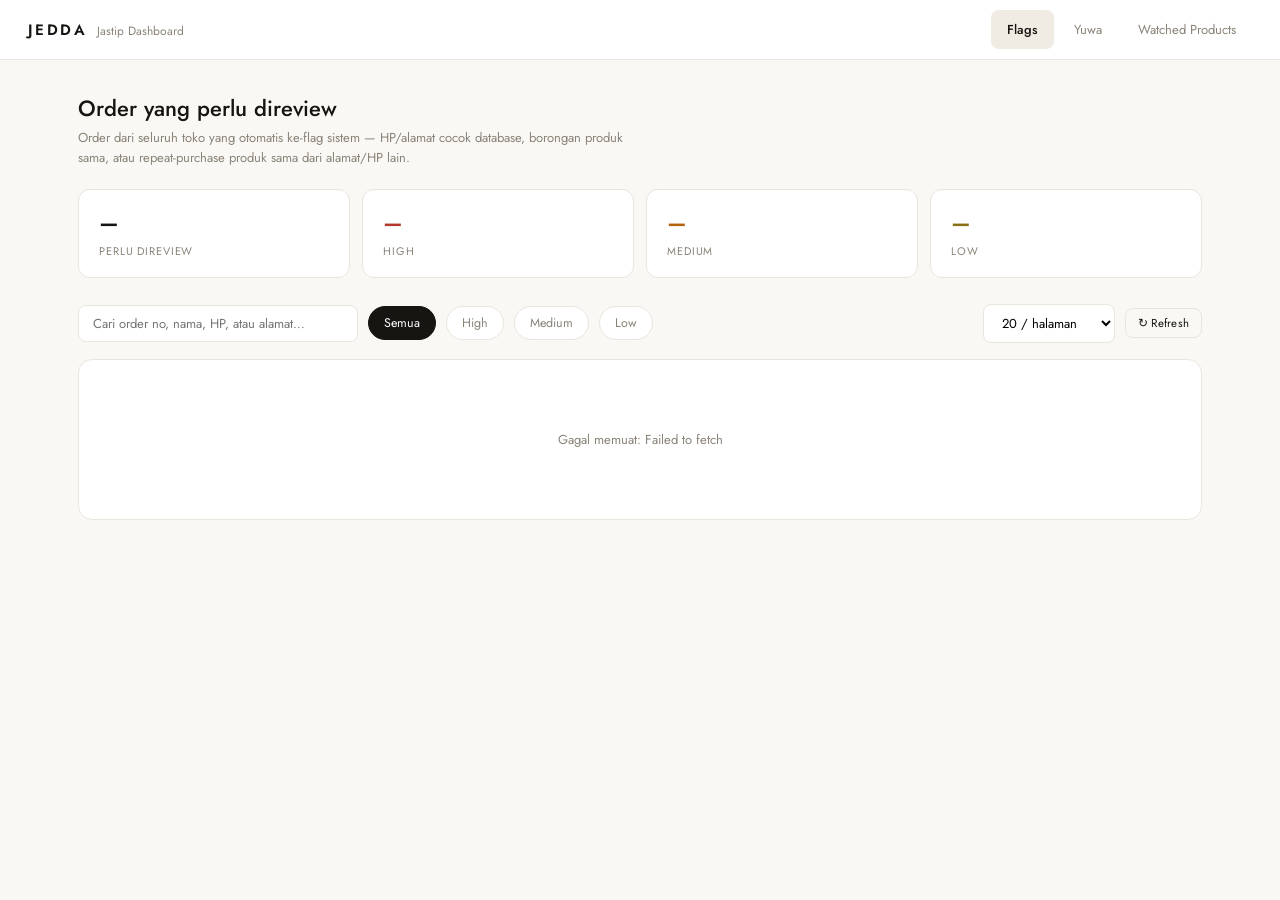
<file: dashboard/jastip/index.html>
<!DOCTYPE html>
<html lang="id">
<head>
<meta charset="UTF-8">
<meta name="viewport" content="width=device-width, initial-scale=1.0">
<title>Jedda — Jastip Dashboard</title>
<link href="https://fonts.googleapis.com/css2?family=Jost:wght@300;400;500;600&display=swap" rel="stylesheet">
<style>
  :root {
    --ink: #171512;
    --paper: #FAF8F5;
    --card: #ffffff;
    --line: #EAE5DD;
    --muted: #8A8378;
    --accent: #171512;
    --red: #B3382C;
    --red-bg: #FBEDEA;
    --orange: #B4620C;
    --orange-bg: #FCF1E3;
    --yellow: #8A7015;
    --yellow-bg: #FBF6E3;
    --green: #2F6F4E;
    --green-bg: #EAF5EF;
  }
  * { box-sizing: border-box; }
  body {
    margin: 0;
    font-family: 'Jost', sans-serif;
    background: var(--paper);
    color: var(--ink);
    font-size: 14px;
    -webkit-font-smoothing: antialiased;
  }
  a { color: inherit; }

  /* ---------- Shell ---------- */
  .topbar {
    position: sticky; top: 0; z-index: 50;
    background: var(--card);
    border-bottom: 1px solid var(--line);
    display: flex; align-items: center; justify-content: space-between;
    padding: 0 28px; height: 60px;
  }
  .brand { display: flex; align-items: baseline; gap: 10px; }
  .brand .name { font-size: 15px; letter-spacing: .16em; text-transform: uppercase; font-weight: 600; }
  .brand .sub { font-size: 12px; color: var(--muted); }
  .nav { display: flex; gap: 4px; }
  .nav button {
    background: none; border: none; cursor: pointer;
    font-family: 'Jost', sans-serif; font-size: 13px; color: var(--muted);
    padding: 10px 16px; border-radius: 8px; transition: .15s;
  }
  .nav button:hover { color: var(--ink); background: var(--paper); }
  .nav button.active { color: var(--ink); background: #F0EBE3; font-weight: 500; }

  .shell { max-width: 1180px; margin: 0 auto; padding: 32px 28px 80px; }
  .page { display: none; }
  .page.active { display: block; animation: fadeIn .2s ease; }
  @keyframes fadeIn { from { opacity: 0; transform: translateY(4px);} to { opacity: 1; transform: translateY(0);} }

  .page-head { display: flex; align-items: flex-end; justify-content: space-between; margin-bottom: 22px; flex-wrap: wrap; gap: 14px; }
  .page-title { font-size: 22px; font-weight: 500; margin: 0 0 4px; }
  .page-desc { font-size: 13px; color: var(--muted); margin: 0; max-width: 560px; line-height: 1.5; }

  /* ---------- Stat cards ---------- */
  .stats { display: grid; grid-template-columns: repeat(4, 1fr); gap: 12px; margin-bottom: 26px; }
  .stat {
    background: var(--card); border: 1px solid var(--line); border-radius: 12px;
    padding: 18px 20px;
  }
  .stat .n { font-size: 26px; font-weight: 500; line-height: 1.1; }
  .stat .l { font-size: 11px; letter-spacing: .08em; text-transform: uppercase; color: var(--muted); margin-top: 6px; }
  .stat.hi .n { color: var(--red); }
  .stat.med .n { color: var(--orange); }
  .stat.lo .n { color: var(--yellow); }

  /* ---------- Controls ---------- */
  .toolbar { display: flex; align-items: center; gap: 10px; margin-bottom: 16px; flex-wrap: wrap; }
  .chip {
    border: 1px solid var(--line); background: var(--card); color: var(--muted);
    padding: 7px 15px; border-radius: 999px; font-size: 12.5px; cursor: pointer; transition: .15s;
    font-family: 'Jost', sans-serif;
  }
  .chip:hover { border-color: var(--ink); color: var(--ink); }
  .chip.active { background: var(--ink); border-color: var(--ink); color: #fff; }
  .spacer { flex: 1; }
  .input {
    border: 1px solid var(--line); background: var(--card); border-radius: 8px;
    padding: 8px 14px; font-family: 'Jost', sans-serif; font-size: 13px; outline: none;
    transition: border-color .15s;
  }
  .input:focus { border-color: var(--ink); }
  .btn {
    border: none; cursor: pointer; font-family: 'Jost', sans-serif; font-size: 12.5px;
    padding: 9px 18px; border-radius: 8px; transition: .15s; letter-spacing: .02em;
  }
  .btn-dark { background: var(--ink); color: #fff; }
  .btn-dark:hover { opacity: .82; }
  .btn-ghost { background: none; border: 1px solid var(--line); color: var(--ink); }
  .btn-ghost:hover { border-color: var(--ink); }
  .btn-danger-ghost { background: none; border: 1px solid var(--line); color: var(--red); }
  .btn-danger-ghost:hover { border-color: var(--red); background: var(--red-bg); }
  .btn-sm { padding: 6px 12px; font-size: 11.5px; }

  /* ---------- Cards / list ---------- */
  .card { background: var(--card); border: 1px solid var(--line); border-radius: 14px; overflow: hidden; }
  .flag-item { border-bottom: 1px solid var(--line); padding: 18px 22px; }
  .flag-item:last-child { border-bottom: none; }
  .flag-item:hover { background: #FCFBF9; }

  .flag-top { display: flex; align-items: center; justify-content: space-between; margin-bottom: 14px; gap: 12px; flex-wrap: wrap; }
  .flag-why { display: flex; align-items: center; gap: 8px; font-size: 12.5px; }
  .flag-why .rule-icon { width: 22px; height: 22px; border-radius: 50%; display: flex; align-items: center; justify-content: center; font-size: 12px; flex-shrink: 0; }
  .flag-why .rule-icon.high { background: var(--red-bg); color: var(--red); }
  .flag-why .rule-icon.medium { background: var(--orange-bg); color: var(--orange); }
  .flag-why .rule-icon.low { background: var(--yellow-bg); color: var(--yellow); }
  .flag-why .rule-text b { font-weight: 500; }
  .badge { display: inline-block; padding: 3px 11px; border-radius: 999px; font-size: 10.5px; letter-spacing: .06em; text-transform: uppercase; font-weight: 500; white-space: nowrap; }
  .badge.high { background: var(--red-bg); color: var(--red); }
  .badge.medium { background: var(--orange-bg); color: var(--orange); }
  .badge.low { background: var(--yellow-bg); color: var(--yellow); }

  .compare { display: grid; grid-template-columns: 1fr auto 1fr; gap: 14px; margin-bottom: 14px; }
  .compare-arrow { display: flex; align-items: center; justify-content: center; color: var(--muted); font-size: 13px; }
  .compare-side { background: var(--paper); border-radius: 10px; padding: 12px 14px; }
  .compare-side .co-order { font-size: 11px; color: var(--muted); margin-bottom: 6px; }
  .compare-side .co-name { font-size: 13px; font-weight: 500; margin-bottom: 4px; }
  .co-field { font-size: 12.5px; line-height: 1.6; }
  .co-field.match { font-weight: 600; color: var(--ink); background: #F3E9C9; display: inline-block; padding: 1px 7px; border-radius: 5px; }
  .co-field.diff { color: var(--muted); }
  .co-products { font-size: 12px; color: var(--ink); margin-top: 6px; line-height: 1.6; }

  .flag-order-solo { background: var(--paper); border-radius: 10px; padding: 12px 14px; margin-bottom: 14px; }
  .flag-order-solo .co-name { font-size: 13px; font-weight: 500; }
  .flag-order-solo .co-field { font-size: 12.5px; color: var(--muted); line-height: 1.6; }
  .flag-order-solo .co-products { font-size: 13px; color: var(--ink); margin-top: 6px; }
  .flag-order-solo .co-products .qty-hot { font-weight: 600; background: var(--red-bg); color: var(--red); padding: 1px 7px; border-radius: 5px; }

  .match-list { margin-bottom: 14px; }
  .match-row { display: flex; align-items: flex-start; gap: 8px; font-size: 12.5px; padding: 7px 0; border-top: 1px solid var(--line); }
  .match-row:first-child { border-top: none; }
  .match-row .rule-icon { flex-shrink: 0; margin-top: 1px; }
  .match-row .rule-text b { font-weight: 500; }

  .actions { display: flex; gap: 6px; justify-content: flex-end; }

  .empty { text-align: center; padding: 70px 24px; color: var(--muted); }
  .empty .glyph { font-size: 26px; margin-bottom: 10px; opacity: .5; }
  .empty p { font-size: 13px; margin: 0; }

  /* ---------- Suspects ---------- */
  .tag-list { display: flex; flex-wrap: wrap; gap: 4px; }
  .tag { font-size: 11px; background: var(--paper); border-radius: 5px; padding: 2px 8px; }

  .suspect-item { display: flex; gap: 18px; padding: 16px 22px; border-bottom: 1px solid var(--line); align-items: flex-start; }
  .suspect-item:last-child { border-bottom: none; }
  .suspect-item:hover { background: #FCFBF9; }
  .sp-status { flex-shrink: 0; width: 96px; padding-top: 1px; }
  .sp-main { flex: 1; min-width: 0; }
  .sp-address { font-size: 14px; font-weight: 500; line-height: 1.4; }
  .sp-phone { font-size: 12.5px; color: var(--muted); margin-top: 3px; }
  .sp-names { margin-top: 7px; }
  .sp-notes { font-size: 12px; color: var(--ink); margin-top: 7px; font-style: italic; }
  .sp-meta { flex-shrink: 0; width: 150px; font-size: 11.5px; color: var(--muted); text-align: right; line-height: 1.7; }
  .sp-meta b { color: var(--ink); font-weight: 500; }
  .sp-actions { flex-shrink: 0; padding-top: 1px; }

  /* ---------- Watched products ---------- */
  .watched-row { display: flex; align-items: center; justify-content: space-between; padding: 14px 22px; border-bottom: 1px solid var(--line); }
  .watched-row:last-child { border-bottom: none; }
  .watched-row .kw { font-size: 13.5px; }
  .watched-row .note { font-size: 11.5px; color: var(--muted); margin-top: 2px; }
  .switch { position: relative; width: 38px; height: 22px; flex-shrink: 0; }
  .switch input { opacity: 0; width: 0; height: 0; }
  .slider { position: absolute; inset: 0; background: var(--line); border-radius: 22px; cursor: pointer; transition: .2s; }
  .slider:before { content: ''; position: absolute; width: 16px; height: 16px; left: 3px; top: 3px; background: #fff; border-radius: 50%; transition: .2s; }
  input:checked + .slider { background: var(--ink); }
  input:checked + .slider:before { transform: translateX(16px); }
  .add-row { display: flex; gap: 10px; padding: 16px 22px; background: #FCFBF9; }
  .add-row .input { flex: 1; }

  /* ---------- Modal ---------- */
  .overlay { display: none; position: fixed; inset: 0; background: rgba(23,21,18,.42); z-index: 200; align-items: center; justify-content: center; padding: 20px; }
  .overlay.show { display: flex; }
  .modal { background: #fff; width: 460px; max-width: 100%; border-radius: 14px; overflow: hidden; }
  .modal-head { padding: 20px 22px 14px; border-bottom: 1px solid var(--line); display: flex; justify-content: space-between; align-items: center; }
  .modal-head h3 { font-size: 14px; font-weight: 500; margin: 0; letter-spacing: .02em; }
  .modal-close { background: none; border: none; font-size: 18px; color: var(--muted); cursor: pointer; line-height: 1; }
  .modal-body { padding: 20px 22px; }
  .field { margin-bottom: 16px; }
  .field label { display: block; font-size: 10.5px; letter-spacing: .08em; text-transform: uppercase; color: var(--muted); margin-bottom: 7px; }
  .field .value { font-size: 13px; line-height: 1.5; }
  .check-row { display: flex; align-items: flex-start; gap: 9px; padding: 8px 0; cursor: pointer; }
  .check-row input { margin-top: 3px; }
  .field textarea, .field input[type=text] {
    width: 100%; border: 1px solid var(--line); border-radius: 8px; padding: 9px 12px;
    font-family: 'Jost', sans-serif; font-size: 13px; outline: none; resize: vertical;
  }
  .field textarea:focus, .field input:focus { border-color: var(--ink); }
  .modal-foot { padding: 16px 22px; border-top: 1px solid var(--line); display: flex; justify-content: flex-end; gap: 8px; }

  /* ---------- Toast ---------- */
  .toast { position: fixed; bottom: 26px; left: 50%; transform: translateX(-50%) translateY(10px); background: var(--ink); color: #fff; padding: 11px 22px; border-radius: 999px; font-size: 12.5px; z-index: 300; opacity: 0; transition: .25s; pointer-events: none; }
  .toast.show { opacity: 1; transform: translateX(-50%) translateY(0); }

  @media (max-width: 900px) {
    .stats { grid-template-columns: repeat(2, 1fr); }

    /* Topbar: brand + nav ditumpuk; nav JANGAN disembunyiin (dulu display:none
       -> di HP gak bisa pindah halaman sama sekali). Jadikan baris yang bisa
       di-scroll horizontal. */
    .topbar { height: auto; flex-wrap: wrap; padding: 10px 16px; gap: 8px; }
    .nav {
      display: flex; width: 100%; gap: 4px;
      overflow-x: auto; -webkit-overflow-scrolling: touch; padding-bottom: 2px;
    }
    .nav::-webkit-scrollbar { display: none; }
    .nav button { white-space: nowrap; flex-shrink: 0; padding: 8px 14px; }

    .shell { padding: 22px 16px 64px; }

    /* Dua order berdampingan -> ditumpuk, panah diputar */
    .compare { grid-template-columns: 1fr; gap: 10px; }
    .compare-arrow { transform: rotate(90deg); padding: 2px 0; }

    /* Suspect item: kolom lebar-tetap -> tumpuk vertikal */
    .suspect-item { flex-direction: column; gap: 10px; }
    .sp-status, .sp-meta, .sp-actions { width: auto; text-align: left; }

    /* Search full width (override inline width:280px) */
    #flagSearch, #suspectSearch { width: 100% !important; box-sizing: border-box; }
    .add-row { flex-wrap: wrap; }
  }

  @media (max-width: 640px) {
    .page-title { font-size: 19px; }
    .page-desc { font-size: 12.5px; }
    .stats { gap: 8px; }
    .stat { padding: 14px 15px; }
    .stat .n { font-size: 22px; }
    .flag-item, .suspect-item, .watched-row, .add-row { padding-left: 16px; padding-right: 16px; }
    .flag-item { padding-top: 14px; padding-bottom: 14px; }
    .actions { flex-wrap: wrap; }
    .modal { border-radius: 12px; }
    .shell { padding: 18px 12px 56px; }
  }
</style>
</head>
<body>

<div class="topbar">
  <div class="brand"><span class="name">Jedda</span><span class="sub">Jastip Dashboard</span></div>
  <div class="nav">
    <button class="active" data-page="flags" onclick="goPage('flags', this)">Flags</button>
    <button data-page="yuwa" onclick="goPage('yuwa', this)">Yuwa</button>
    <button data-page="watched" onclick="goPage('watched', this)">Watched Products</button>
  </div>
</div>

<div class="shell">

  <!-- FLAGS -->
  <div class="page active" id="page-flags">
    <div class="page-head">
      <div>
        <p class="page-title">Order yang perlu direview</p>
        <p class="page-desc">Order dari seluruh toko yang otomatis ke-flag sistem — HP/alamat cocok database, borongan produk sama, atau repeat-purchase produk sama dari alamat/HP lain.</p>
      </div>
    </div>

    <div class="stats">
      <div class="stat"><div class="n" id="statTotal">–</div><div class="l">Perlu Direview</div></div>
      <div class="stat hi"><div class="n" id="statHigh">–</div><div class="l">High</div></div>
      <div class="stat med"><div class="n" id="statMedium">–</div><div class="l">Medium</div></div>
      <div class="stat lo"><div class="n" id="statLow">–</div><div class="l">Low</div></div>
    </div>

    <div class="toolbar">
      <input class="input" style="width:280px" id="flagSearch" placeholder="Cari order no, nama, HP, atau alamat…" oninput="flagPage=1; renderFlags()">
      <button class="chip active" data-f="all" onclick="setFlagFilter('all', this)">Semua</button>
      <button class="chip" data-f="high" onclick="setFlagFilter('high', this)">High</button>
      <button class="chip" data-f="medium" onclick="setFlagFilter('medium', this)">Medium</button>
      <button class="chip" data-f="low" onclick="setFlagFilter('low', this)">Low</button>
      <div class="spacer"></div>
      <select class="input" id="flagPageSize" style="width:auto" onchange="setFlagPageSize(this.value)">
        <option value="10">10 / halaman</option>
        <option value="20" selected>20 / halaman</option>
        <option value="50">50 / halaman</option>
        <option value="100">100 / halaman</option>
      </select>
      <button class="btn btn-ghost btn-sm" onclick="loadFlags()">↻ Refresh</button>
    </div>

    <div class="card" id="flagsList"></div>
    <div class="toolbar" style="justify-content:center" id="flagPagination"></div>
  </div>

  <!-- YUWA -->
  <div class="page" id="page-yuwa">
    <div class="page-head">
      <div>
        <p class="page-title">Yuwa — perlu refund</p>
        <p class="page-desc">Pembeli Yuwa yang tidak wajar (≥2 unit per HP) ATAU yang sudah ada di database jastip. TERPISAH dari database jastip — beli Yuwa saja tidak bikin orang jadi jastip.</p>
      </div>
    </div>
    <div class="stats">
      <div class="stat"><div class="n" id="yuwaStatPeople">–</div><div class="l">Orang perlu refund</div></div>
      <div class="stat hi"><div class="n" id="yuwaStatQty">–</div><div class="l">Karena ≥2 unit</div></div>
      <div class="stat med"><div class="n" id="yuwaStatDb">–</div><div class="l">Karena di database jastip</div></div>
    </div>
    <div class="toolbar">
      <input class="input" style="width:280px" id="yuwaSearch" placeholder="Cari nama / HP / email…" oninput="renderYuwa()">
      <div class="spacer"></div>
      <button class="btn btn-ghost btn-sm" onclick="loadYuwa()">↻ Refresh</button>
    </div>
    <div class="card" id="yuwaList"></div>
  </div>

  </div>

  <!-- WATCHED PRODUCTS -->
  <div class="page" id="page-watched">
    <div class="page-head">
      <div>
        <p class="page-title">Watched Products</p>
        <p class="page-desc">Produk limited/eksklusif yang dipantau. Sistem cuma bandingkan repeat-purchase untuk produk yang sama persis di list ini — nama produk, bukan kategori.</p>
      </div>
    </div>
    <div class="card" id="watchedList"></div>
    <div class="card" style="margin-top:12px;">
      <div class="add-row">
        <input class="input" id="newKeyword" placeholder="Nama produk (contoh: The Classic Coat)">
        <input class="input" id="newKeywordNote" placeholder="Catatan (opsional)">
        <button class="btn btn-dark" onclick="addWatched()">+ Tambah</button>
      </div>
    </div>
  </div>

</div>

<div class="toast" id="toast"></div>

<script>
const SUPABASE_URL = 'https://misrdmmvukdpranxnqjq.supabase.co';
const SUPABASE_KEY = 'eyJhbGciOiJIUzI1NiIsInR5cCI6IkpXVCJ9.eyJpc3MiOiJzdXBhYmFzZSIsInJlZiI6Im1pc3JkbW12dWtkcHJhbnhucWpxIiwicm9sZSI6ImFub24iLCJpYXQiOjE3ODA1MDI0NDQsImV4cCI6MjA5NjA3ODQ0NH0.vdE181TfoBBwlTPK3lTusaSAnGNABX_DwPvL7A8KK_M';

async function sb(path, opts = {}) {
  const headers = {
    'Content-Type': 'application/json',
    'apikey': SUPABASE_KEY,
    'Authorization': `Bearer ${SUPABASE_KEY}`,
    ...(opts.headers || {})
  };
  const res = await fetch(`${SUPABASE_URL}/rest/v1/${path}`, { ...opts, headers });
  const text = await res.text();
  if (!res.ok) {
    let msg = text;
    try { msg = JSON.parse(text).message || msg; } catch(_) {}
    throw new Error(msg || `Request failed (${res.status})`);
  }
  if (!text) return null;
  try { return JSON.parse(text); } catch(_) { return null; }
}

function goPage(name, btn) {
  document.querySelectorAll('.page').forEach(p => p.classList.remove('active'));
  document.getElementById('page-' + name).classList.add('active');
  document.querySelectorAll('.nav button').forEach(b => b.classList.remove('active'));
  btn.classList.add('active');
  if (name === 'flags') loadFlags();
  if (name === 'yuwa') loadYuwa();
  if (name === 'watched') loadWatched();
}

function showToast(msg) {
  const t = document.getElementById('toast');
  t.textContent = msg;
  t.classList.add('show');
  setTimeout(() => t.classList.remove('show'), 2600);
}
function closeModal(id) { document.getElementById(id).classList.remove('show'); }
document.querySelectorAll('.overlay').forEach(o => o.addEventListener('click', e => { if (e.target === o) o.classList.remove('show'); }));

// Rule dari pipeline lama (upload PDF manual) — sudah diketahui logic-nya cacat
// (rule_2_batch_dupe & rule_3_multi_watched lama menganggap "beli 2 watched
// product BEDA" sebagai sinyal, padahal itu belanja wajar). Sengaja tidak
// ditampilkan di sini lagi, datanya tidak dihapus, cuma disembunyikan.
const CURRENT_RULES = ['rule_1_db_match', 'rule_2_bulk_same_product', 'rule_4_cross_order', 'rule_5_volume'];

const RULE_ICON = { high: '!', medium: '~', low: '·' };

function esc(s) {
  return (s ?? '').toString().replace(/[&<>"']/g, c => ({'&':'&amp;','<':'&lt;','>':'&gt;','"':'&quot;',"'":'&#39;'}[c]));
}

// ============================================================
// FLAGS
// ============================================================
let flagFilter = 'all';
let flagData = [];
let activeWatchedKeywords = [];
let flagPage = 1;
let flagPageSize = 20;

function setFlagPageSize(v) {
  flagPageSize = parseInt(v, 10) || 20;
  flagPage = 1;
  renderFlags();
}
function changeFlagPage(dir) {
  flagPage += dir;
  renderFlags();
}

async function loadActiveWatchedKeywords() {
  try {
    const rows = await sb('jastip_watched_products?select=keyword&active=eq.true');
    activeWatchedKeywords = (rows || []).map(r => r.keyword.toLowerCase());
  } catch(e) { activeWatchedKeywords = []; }
}

function setFlagFilter(f, btn) {
  flagFilter = f;
  flagPage = 1;
  document.querySelectorAll('.chip[data-f]').forEach(c => c.classList.remove('active'));
  btn.classList.add('active');
  renderFlags();
}

async function loadFlags() {
  const list = document.getElementById('flagsList');
  list.innerHTML = `<div class="empty"><p>Memuat…</p></div>`;
  try {
    if (!activeWatchedKeywords.length) await loadActiveWatchedKeywords();
    const ruleFilter = `rule_triggered=in.(${CURRENT_RULES.join(',')})`;
    const flags = await sb(
      `jastip_flags?reviewed=eq.false&${ruleFilter}` +
      `&select=*,` +
      `order:jastip_orders!jastip_flags_order_id_fkey(order_no,recipient_name,phone,phone_normalized,email,email_normalized,address_raw,address_normalized,city,province,products,uploaded_at,order_status),` +
      `matched_order:jastip_orders!jastip_flags_matched_order_id_fkey(order_no,recipient_name,phone,phone_normalized,email,address_raw,address_normalized,products,order_status),` +
      `matched_suspect:jastip_suspects!jastip_flags_matched_suspect_id_fkey(phone,phone_normalized,email,address_raw,address_normalized,known_names)` +
      `&order=created_at.desc&limit=5000`
    );
    flagData = flags || [];
    renderFlags();
  } catch(e) {
    list.innerHTML = `<div class="empty"><p>Gagal memuat: ${e.message}</p></div>`;
  }
}

// Flag itu bukan "kartu per order" — dia bukti hubungan antara 2 pihak (order<->order
// atau order<->suspect). Kalau Rianda punya 3 order yang saling nyambung, itu 3 node
// yang harus di-cluster jadi SATU identitas, bukan dipisah per order baru. Union-Find
// dipakai supaya order A<->B dan B<->C otomatis kebaca sebagai 1 orang yang sama
// (A-B-C), bukan 2 kartu terpisah (A<->B dan B<->C).
let currentGroups = [];
const CONF_RANK = { high: 3, medium: 2, low: 1 };

class DSU {
  constructor() { this.parent = new Map(); }
  find(x) {
    if (!this.parent.has(x)) this.parent.set(x, x);
    if (this.parent.get(x) !== x) this.parent.set(x, this.find(this.parent.get(x)));
    return this.parent.get(x);
  }
  union(a, b) {
    const ra = this.find(a), rb = this.find(b);
    if (ra !== rb) this.parent.set(ra, rb);
  }
}

function clusterFlags(rows) {
  const dsu = new DSU();
  const orderInfo = new Map(); // order_id -> order object
  const orderFlags = new Map(); // order_id -> flags where this order is the "baru" side

  rows.forEach(f => {
    dsu.find(f.order_id);
    if (f.order) orderInfo.set(f.order_id, f.order);
    if (!orderFlags.has(f.order_id)) orderFlags.set(f.order_id, []);
    orderFlags.get(f.order_id).push(f);

    if (f.rule_triggered === 'rule_4_cross_order' && f.matched_order_id) {
      dsu.find(f.matched_order_id);
      if (f.matched_order && !orderInfo.has(f.matched_order_id)) orderInfo.set(f.matched_order_id, f.matched_order);
      dsu.union(f.order_id, f.matched_order_id);
    }
    if (f.rule_triggered === 'rule_1_db_match' && f.matched_suspect_id) {
      dsu.union(f.order_id, 'suspect:' + f.matched_suspect_id);
    }
  });

  // Identitas orang itu bukan "siapa yang kebetulan sudah punya flag menghubungkan
  // mereka" — ada order yang HP-nya beda tapi alamatnya sama persis (atau sebaliknya)
  // dan tidak pernah dibandingkan langsung oleh rule engine (misal karena beli produk
  // watched yang berbeda, jadi rule_4 tidak pernah jalan di antara mereka). Union
  // ulang semua node yang share phone_normalized ATAU address_normalized yang identik,
  // supaya "Rianda" dan "Rianda Zahara" di alamat yang sama tetap 1 identitas.
  const byPhone = new Map();
  const byAddress = new Map();
  orderInfo.forEach((info, orderId) => {
    if (info.phone_normalized) {
      if (!byPhone.has(info.phone_normalized)) byPhone.set(info.phone_normalized, []);
      byPhone.get(info.phone_normalized).push(orderId);
    }
    if (info.address_normalized) {
      if (!byAddress.has(info.address_normalized)) byAddress.set(info.address_normalized, []);
      byAddress.get(info.address_normalized).push(orderId);
    }
  });
  [byPhone, byAddress].forEach(map => {
    map.forEach(ids => { for (let i = 1; i < ids.length; i++) dsu.union(ids[0], ids[i]); });
  });

  const clusters = new Map(); // root -> { orderIds: Set, flags: [] }
  function getCluster(root) {
    if (!clusters.has(root)) clusters.set(root, { orderIds: new Set(), flags: [] });
    return clusters.get(root);
  }
  // Order lama yang cuma jadi pembanding (matched_order) tidak pernah punya flag
  // sendiri sebagai "order baru" — tapi tetap harus muncul di daftar order cluster ini.
  orderInfo.forEach((info, orderId) => {
    getCluster(dsu.find(orderId)).orderIds.add(orderId);
  });
  orderFlags.forEach((flags, orderId) => {
    const c = getCluster(dsu.find(orderId));
    c.orderIds.add(orderId);
    flags.forEach(f => c.flags.push(f));
  });

  return Array.from(clusters.values()).map(c => ({
    orders: Array.from(c.orderIds).map(id => ({ id, ...(orderInfo.get(id) || {}) })).filter(o => o.order_no),
    items: c.flags
  }));
}

function clusterConfidence(items) {
  return items.reduce((best, f) => (CONF_RANK[f.confidence] || 0) > (CONF_RANK[best] || 0) ? f.confidence : best, items[0].confidence);
}

function renderFlags() {
  const list = document.getElementById('flagsList');
  let rows = flagData.slice();

  const q = (document.getElementById('flagSearch')?.value || '').trim().toLowerCase();
  if (q) {
    rows = rows.filter(f => {
      const o = f.order || {};
      const m = f.rule_triggered === 'rule_1_db_match' ? (f.matched_suspect || {}) : (f.matched_order || {});
      const haystack = [
        o.order_no, o.recipient_name, o.phone, o.address_raw,
        m.order_no, m.recipient_name, m.phone, m.address_raw,
        (m.known_names || []).join(' ')
      ].filter(Boolean).join(' ').toLowerCase();
      return haystack.includes(q);
    });
  }

  let groups = clusterFlags(rows);
  if (flagFilter !== 'all') groups = groups.filter(g => clusterConfidence(g.items) === flagFilter);
  currentGroups = groups;

  const allGroupsUnfiltered = clusterFlags(flagData);
  document.getElementById('statTotal').textContent = allGroupsUnfiltered.length;
  document.getElementById('statHigh').textContent = allGroupsUnfiltered.filter(g => clusterConfidence(g.items) === 'high').length;
  document.getElementById('statMedium').textContent = allGroupsUnfiltered.filter(g => clusterConfidence(g.items) === 'medium').length;
  document.getElementById('statLow').textContent = allGroupsUnfiltered.filter(g => clusterConfidence(g.items) === 'low').length;

  if (groups.length === 0) {
    list.innerHTML = `<div class="empty"><div class="glyph">◌</div><p>Tidak ada order yang perlu direview.</p></div>`;
    document.getElementById('flagPagination').innerHTML = '';
    return;
  }

  // currentGroups tetap array PENUH (belum dipotong halaman) supaya index yang
  // dipakai tombol Clear (clearGroup(idx)) selalu
  // nunjuk ke cluster yang benar -- cuma bagian yang DIRENDER yang dipotong per
  // halaman, index aslinya (dari groups penuh) tetap dibawa lewat pageSlice.
  const totalPages = Math.max(1, Math.ceil(groups.length / flagPageSize));
  if (flagPage > totalPages) flagPage = totalPages;
  if (flagPage < 1) flagPage = 1;
  const startIdx = (flagPage - 1) * flagPageSize;
  const pageSlice = groups.map((g, idx) => ({ g, idx })).slice(startIdx, startIdx + flagPageSize);

  document.getElementById('flagPagination').innerHTML =
    `<button class="btn btn-ghost btn-sm" onclick="changeFlagPage(-1)" ${flagPage <= 1 ? 'disabled' : ''}>← Prev</button>` +
    `<span style="font-size:12.5px;color:var(--muted);padding:0 6px">Halaman ${flagPage} dari ${totalPages} (${groups.length} cluster)</span>` +
    `<button class="btn btn-ghost btn-sm" onclick="changeFlagPage(1)" ${flagPage >= totalPages ? 'disabled' : ''}>Next →</button>`;

  list.innerHTML = pageSlice.map(({ g, idx }) => {
    const conf = clusterConfidence(g.items);
    const primary = g.orders[0] || {};
    const names = Array.from(new Set(g.orders.map(o => o.recipient_name).filter(Boolean)));

    const distinctPhones = new Set(g.orders.map(o => o.phone_normalized).filter(Boolean));
    const distinctAddresses = new Set(g.orders.map(o => o.address_normalized).filter(Boolean));
    const distinctEmails = new Set(g.orders.map(o => o.email_normalized || o.email).filter(Boolean));
    const namesDiffer = names.length > 1;
    const phonesDiffer = distinctPhones.size > 1;
    const addressesDiffer = distinctAddresses.size > 1;
    const emailsDiffer = distinctEmails.size > 1;

    // Order yang statusnya BUKAN completed (refunded/cancelled/dll) ditaruh di
    // bagian bawah list -- itu sinyal yang kurang relevan buat ditinjau duluan
    // (barangnya balik/gak jadi terkirim), biar operator scan yang penting dulu.
    const sortedOrders = g.orders.slice().sort((a, b) => {
      const aDone = (!a.order_status || a.order_status === 'completed') ? 0 : 1;
      const bDone = (!b.order_status || b.order_status === 'completed') ? 0 : 1;
      return aDone - bDone;
    });

    const ordersRows = sortedOrders.map(o => {
      const products = (o.products || []).map(p => `${p.name}${p.qty > 1 ? ' ×' + p.qty : ''}`).join(', ');
      const extra = [
        namesDiffer ? esc(o.recipient_name) : null,
        phonesDiffer ? esc(o.phone) : null,
        emailsDiffer ? esc(o.email) : null,
        addressesDiffer ? esc(o.address_raw) : null
      ].filter(Boolean).join(' · ');
      const statusTag = (o.order_status && o.order_status !== 'completed')
        ? ` <span class="badge low" style="vertical-align:middle">${esc(o.order_status)}</span>` : '';
      return `<div class="co-field">Order #${esc(o.order_no)}${extra ? ' (' + extra + ')' : ''}${statusTag} — ${esc(products) || 'tanpa produk'}</div>`;
    }).join('');

    // N order yang saling terhubung punya sampai N*(N-1)/2 pasangan flag — tapi itu
    // semua cuma bukti berulang dari 1 kesimpulan yang sama (HP/alamat sama). Rangkum
    // jadi beberapa baris alasan per cluster berdasarkan data order-nya sendiri (bukan
    // teks flag), supaya tetap akurat walau clustering-nya datang dari kecocokan
    // HP/alamat yang tidak pernah dibandingkan langsung oleh rule engine.
    // rule_2 (borongan) & rule_5 (akumulasi volume) detailnya informatif per-flag,
    // jadi ditampilkan langsung; sisanya dirangkum jadi reason lines.
    const bulkItems = g.items.filter(f => f.rule_triggered === 'rule_2_bulk_same_product' || f.rule_triggered === 'rule_5_volume');
    const linkItems = g.items.filter(f => f.rule_triggered !== 'rule_2_bulk_same_product' && f.rule_triggered !== 'rule_5_volume');

    // Dua jenis match alamat, jangan dicampur: match penuh (>=85%) vs heuristik
    // awal-alamat ("KEMUNGKINAN sama", full <85%). Dulu keduanya lolos filter
    // /Alamat mirip/ yang sama, dan persen flag-prefix gagal diparse sehingga
    // jatuh ke nilai awal reduce yang keliru diset 100 -> kartu LOW bisa bilang
    // "kemiripan tertinggi 100%" padahal aslinya 63%.
    const fullAddrMatches = linkItems.filter(f => /^Alamat mirip/i.test(f.detail || ''));
    const prefixAddrMatches = linkItems.filter(f => /KEMUNGKINAN sama/i.test(f.detail || ''));
    const maxAddrSim = fullAddrMatches.reduce((max, f) => {
      const m = (f.detail || '').match(/\((\d+)%\)/);
      return m ? Math.max(max, +m[1]) : max;
    }, 0);
    const maxPrefixSim = prefixAddrMatches.reduce((max, f) => {
      const m = (f.detail || '').match(/awal alamat mirip (\d+)%/i);
      return m ? Math.max(max, +m[1]) : max;
    }, 0);
    const dbMatchItem = linkItems.find(f => f.rule_triggered === 'rule_1_db_match');
    // Cuma produk yang beneran match keyword watchlist aktif -- order yang
    // ke-flag sering isinya campur (produk watched + produk biasa dalam 1
    // keranjang), jadi jangan tampilin SELURUH isi order sebagai "watched".
    const watchedProducts = Array.from(new Set(
      g.orders.flatMap(o => o.products || [])
        .map(p => p.name)
        .filter(name => name && activeWatchedKeywords.some(kw => name.toLowerCase().includes(kw)))
    ));

    const reasonLines = [];
    if (g.orders.length > 1 && distinctPhones.size === 1) reasonLines.push(`${g.orders.length} order pakai nomor HP yang sama${namesDiffer ? ', dengan nama penerima berbeda-beda' : ''}`);
    if (g.orders.length > 1 && distinctAddresses.size === 1 && distinctPhones.size > 1) reasonLines.push(`${g.orders.length} order dikirim ke alamat yang sama persis, tapi pakai HP berbeda-beda`);
    else if (fullAddrMatches.length && maxAddrSim > 0) reasonLines.push(`Alamat mirip antar-order (kemiripan tertinggi ${maxAddrSim}%)`);
    if (prefixAddrMatches.length && maxPrefixSim > 0) reasonLines.push(`Alamat KEMUNGKINAN sama antar-order (awal alamat mirip ${maxPrefixSim}%) — cek manual`);
    if (watchedProducts.length) reasonLines.push(`Produk watched yang dibeli: ${esc(watchedProducts.join(', '))}`);
    if (dbMatchItem) {
      const m = dbMatchItem.matched_suspect || {};
      reasonLines.push(`Cocok dengan Database Jastip${(m.known_names||[])[0] ? ' — ' + esc(m.known_names[0]) : ''}${m.phone ? ' · ' + esc(m.phone) : ''}`);
    }

    const matchRows = [
      ...reasonLines.map(line => `<div class="match-row"><span class="rule-icon ${conf}">${RULE_ICON[conf] || '?'}</span><span class="rule-text">${line}</span></div>`),
      ...bulkItems.map(f => `<div class="match-row"><span class="rule-icon ${f.confidence}">${RULE_ICON[f.confidence] || '?'}</span><span class="rule-text">Order #${esc((f.order||{}).order_no)} — ${esc(f.detail)}</span></div>`)
    ].join('');

    return `
    <div class="flag-item">
      <div class="flag-top">
        <div class="flag-why">
          <span class="co-name" style="font-weight:500">${esc(names.join(' / ')) || '—'}</span>
          <span style="color:var(--muted)">${g.orders.length} order</span>
        </div>
        <span class="badge ${conf}">${conf}</span>
      </div>
      <div class="flag-order-solo">
        <div class="co-field">${esc(primary.phone) || '—'} · ${esc(primary.email) || 'tanpa email'} · ${esc(primary.address_raw) || '—'}</div>
        ${ordersRows}
      </div>
      <div class="match-list">${matchRows}</div>
      <div class="actions">
        <select class="input" style="font-size:11px;padding:5px 8px" onchange="overrideClusterConfidence(${idx}, this.value)">
          <option value="">Ubah level…</option>
          <option value="high" ${conf === 'high' ? 'disabled' : ''}>High</option>
          <option value="medium" ${conf === 'medium' ? 'disabled' : ''}>Medium</option>
          <option value="low" ${conf === 'low' ? 'disabled' : ''}>Low</option>
        </select>
        <button class="btn btn-ghost btn-sm" onclick="clearGroup(${idx})">Clear</button>
      </div>
    </div>`;
  }).join('');
}

// Override level (high/medium/low) satu cluster secara manual. Nge-PATCH kolom
// confidence di SEMUA flag milik cluster itu, jadi efeknya nyata (bukan kosmetik):
// waitlist cuma nge-gate flag high/medium, jadi nurunin cluster ke LOW = orangnya
// lolos gating waitlist, naikin LOW ke HIGH = mulai kena gating. Catatan penting:
// rescan (dipakai saat rules berubah) menghitung ulang semua flag dari rule engine,
// jadi override manual ikut ke-reset -- itu trade-off yang disadari, bukan bug.
async function overrideClusterConfidence(idx, level) {
  if (!level) return;
  const g = currentGroups[idx];
  if (!g) return;
  if (!confirm(`Ubah level cluster ini jadi ${level.toUpperCase()}?\n\nCatatan: level manual akan dihitung ulang oleh sistem kalau nanti ada rescan (perubahan rules).`)) {
    renderFlags();
    return;
  }
  const ids = g.items.map(f => f.id);
  try {
    await sb(`jastip_flags?id=in.(${ids.join(',')})`, { method: 'PATCH', body: JSON.stringify({ confidence: level }) });
    // g.items berisi referensi objek yang sama dengan flagData, jadi mutasi ini
    // langsung kebaca renderFlags tanpa perlu fetch ulang.
    g.items.forEach(f => { f.confidence = level; });
    renderFlags();
    showToast('Level diubah jadi ' + level.toUpperCase());
  } catch(e) { showToast('Error: ' + e.message); }
}

async function clearGroup(idx) {
  const g = currentGroups[idx];
  const ids = g.items.map(f => f.id);
  try {
    await sb(`jastip_flags?id=in.(${ids.join(',')})`, { method: 'PATCH', body: JSON.stringify({ reviewed: true, review_action: 'cleared', reviewed_at: new Date().toISOString() }) });
    flagData = flagData.filter(f => !ids.includes(f.id));
    renderFlags();
    showToast('Ditandai bukan jastip');
  } catch(e) { showToast('Error: ' + e.message); }
}

// ============================================================
// YUWA — perlu refund (terpisah dari database jastip)
// ============================================================
let yuwaData = [];
async function loadYuwa() {
  const el = document.getElementById('yuwaList');
  el.innerHTML = '<div class="empty"><p>Memuat…</p></div>';
  try {
    yuwaData = await sb('yuwa_refund_view?needs_refund=eq.true&order=order_date.desc');
    renderYuwa();
  } catch(e) {
    el.innerHTML = '<div class="empty"><p>Error: ' + esc(e.message) + '</p></div>';
  }
}

function renderYuwa() {
  const groupOf = r => r.identity_key || r.phone_normalized || r.email_normalized || r.order_no;
  const fmtd = d => { if (!d) return '-'; try { return new Date(d).toLocaleDateString('id-ID',{day:'numeric',month:'short',year:'numeric'}); } catch(_) { return '-'; } };

  // stat dari data penuh
  const allG = {};
  yuwaData.forEach(r => { (allG[groupOf(r)] = allG[groupOf(r)] || []).push(r); });
  let byQty = 0, byDb = 0;
  Object.values(allG).forEach(g => {
    const tot = Number(g[0].total_yuwa) || g.reduce((s,r)=>s+(r.yuwa_qty||0),0);
    if (tot >= 2) byQty++; else if (g.some(r => r.in_jastip_db)) byDb++;
  });
  document.getElementById('yuwaStatPeople').textContent = Object.keys(allG).length;
  document.getElementById('yuwaStatQty').textContent = byQty;
  document.getElementById('yuwaStatDb').textContent = byDb;

  // filter + group per orang
  const q = (document.getElementById('yuwaSearch')?.value || '').trim().toLowerCase();
  let rows = yuwaData.slice();
  if (q) rows = rows.filter(r => ((r.recipient_name||'') + ' ' + (r.phone||'') + ' ' + (r.email||'')).toLowerCase().includes(q));
  const groups = {};
  rows.forEach(r => { (groups[groupOf(r)] = groups[groupOf(r)] || []).push(r); });
  const keys = Object.keys(groups);

  const el = document.getElementById('yuwaList');
  if (!keys.length) { el.innerHTML = '<div class="empty"><span class="glyph">✓</span><p>Belum ada yang perlu refund.</p></div>'; return; }

  el.innerHTML = keys.map(k => {
    const g = groups[k].slice().sort((a,b) => (a.order_date||'').localeCompare(b.order_date||''));
    const first = g[0];
    const totalQty = Number(first.total_yuwa) || g.reduce((s,r)=>s+(r.yuwa_qty||0),0);
    const inDb = g.some(r => r.in_jastip_db);
    const reasons = [];
    if (totalQty >= 2) reasons.push('<span class="badge high">' + totalQty + ' pcs Yuwa</span>');
    if (inDb) reasons.push('<span class="badge medium">Ada di database jastip</span>');
    const orderRows = g.map(r =>
      '<div style="display:flex;justify-content:space-between;align-items:center;gap:10px;padding:7px 0;border-top:1px solid var(--line);font-size:12.5px">' +
        '<span><b>#' + esc(String(r.order_no)) + '</b> &nbsp;·&nbsp; ' + (r.yuwa_qty||0) + ' pcs Yuwa</span>' +
        '<span style="color:var(--muted);white-space:nowrap">' + esc(r.order_status||'-') + ' · ' + fmtd(r.order_date) + '</span>' +
      '</div>').join('');
    return '<div class="flag-item">' +
      '<div class="flag-top"><div class="flag-why"><b>' + esc(first.recipient_name || '—') + '</b></div><div>' + reasons.join(' ') + '</div></div>' +
      '<div class="co-field" style="color:var(--muted);margin-bottom:2px">HP: ' + esc(first.phone || '—') + (first.email ? (' · ' + esc(first.email)) : '') + '</div>' +
      '<div style="font-size:11px;color:var(--muted);text-transform:uppercase;letter-spacing:.06em;margin-top:8px">Order Yuwa (' + g.length + ' order · ' + totalQty + ' pcs)</div>' +
      orderRows +
      '</div>';
  }).join('');
}

// ============================================================
// WATCHED PRODUCTS
// ============================================================
async function loadWatched() {
  const list = document.getElementById('watchedList');
  try {
    const items = await sb('jastip_watched_products?order=keyword.asc');
    if (!items || items.length === 0) {
      list.innerHTML = `<div class="empty"><p>Belum ada produk yang dipantau.</p></div>`;
      return;
    }
    list.innerHTML = items.map(w => `
      <div class="watched-row">
        <div><div class="kw">${w.keyword}</div>${w.notes ? `<div class="note">${w.notes}</div>` : ''}</div>
        <label class="switch">
          <input type="checkbox" ${w.active ? 'checked' : ''} onchange="toggleWatched('${w.id}', this.checked)">
          <span class="slider"></span>
        </label>
      </div>`).join('');
  } catch(e) { list.innerHTML = `<div class="empty"><p>Gagal memuat: ${e.message}</p></div>`; }
}

async function toggleWatched(id, active) {
  try {
    await sb(`jastip_watched_products?id=eq.${id}`, { method: 'PATCH', body: JSON.stringify({ active }) });
    showToast(active ? 'Diaktifkan' : 'Dinonaktifkan');
  } catch(e) { showToast('Error: ' + e.message); }
}

async function addWatched() {
  const keyword = document.getElementById('newKeyword').value.trim();
  const notes = document.getElementById('newKeywordNote').value.trim();
  if (!keyword) return;
  try {
    await sb('jastip_watched_products', { method: 'POST', body: JSON.stringify({ keyword: keyword.toLowerCase(), notes: notes || null, active: true }) });
    document.getElementById('newKeyword').value = '';
    document.getElementById('newKeywordNote').value = '';
    loadWatched();
    showToast(`"${keyword}" ditambahkan`);
  } catch(e) { showToast('Error: ' + e.message); }
}

// INIT
loadFlags();
</script>
</body>
</html>
</file>
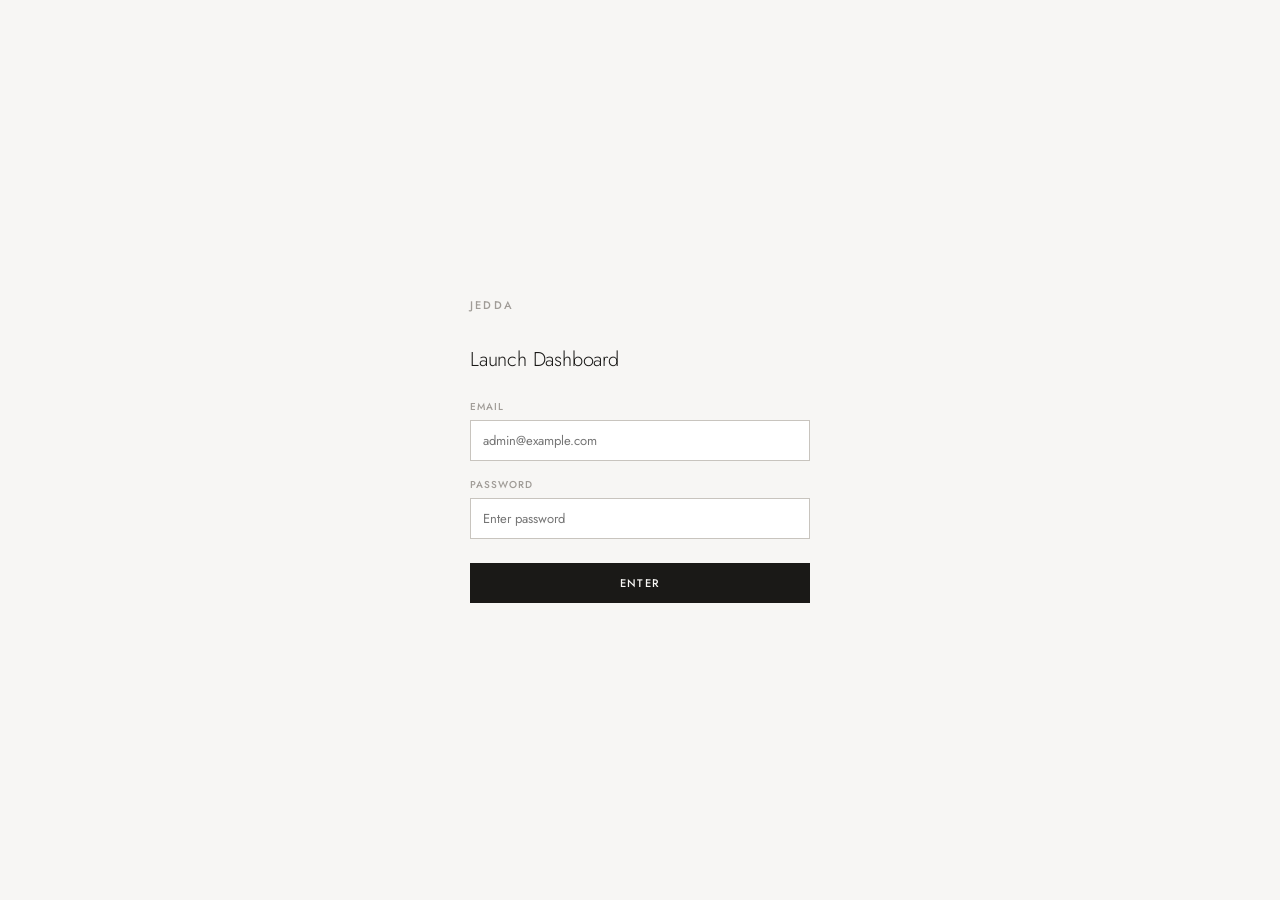
<file: dashboard/waitlist/index.html>
<!DOCTYPE html>
<html lang="en">
<head>
  <meta charset="UTF-8">
  <meta name="viewport" content="width=device-width, initial-scale=1.0">
  <title>Jedda — Launch Dashboard</title>
  <link rel="preconnect" href="https://fonts.googleapis.com">
  <link href="https://fonts.googleapis.com/css2?family=Jost:wght@300;400;500&display=swap" rel="stylesheet">
  <style>
    *, *::before, *::after { box-sizing: border-box; margin: 0; padding: 0; }

    :root {
      --bg: #F7F6F4; --surface: #fff; --border: #E8E5E0; --border-strong: #C8C4BE;
      --text: #1A1917; --text-2: #6B6760; --text-3: #A09C97;
      --flag: #C0392B; --flag-bg: #FDF2F1; --flag-border: #F5C6C2;
      --ok: #1A6B3C; --ok-bg: #F0FAF4; --ok-border: #A8DFC0;
      --warn: #7D5A00; --warn-bg: #FDF8EC; --warn-border: #EDD98A;
      --bought: #1D4ED8; --bought-bg: #EEF3FE; --bought-border: #BFD4F7;
    }

    body {
      font-family: 'Jost', system-ui, sans-serif;
      background: var(--bg);
      color: var(--text);
      font-size: 13px;
      line-height: 1.5;
      min-height: 100vh;
    }

    /* ── LOGIN ── */
    #jd-login {
      display: flex;
      align-items: center;
      justify-content: center;
      min-height: 100vh;
      padding: 24px;
    }

    .jd-login-box {
      width: 100%;
      max-width: 340px;
    }

    .jd-login-brand {
      font-size: 11px;
      font-weight: 500;
      letter-spacing: 0.2em;
      text-transform: uppercase;
      color: var(--text-3);
      margin-bottom: 32px;
    }

    .jd-login-title {
      font-size: 20px;
      font-weight: 300;
      letter-spacing: -0.01em;
      color: var(--text);
      margin-bottom: 24px;
    }

    .jd-login-field {
      display: flex;
      flex-direction: column;
      gap: 6px;
      margin-bottom: 16px;
    }

    .jd-login-label {
      font-size: 10px;
      font-weight: 500;
      letter-spacing: 0.1em;
      text-transform: uppercase;
      color: var(--text-3);
    }

    .jd-login-input {
      font-family: 'Jost', sans-serif;
      font-size: 13px;
      border: 1px solid var(--border-strong);
      background: var(--surface);
      color: var(--text);
      padding: 10px 12px;
      outline: none;
      width: 100%;
    }

    .jd-login-input:focus { border-color: var(--text); }

    .jd-login-btn {
      font-family: 'Jost', sans-serif;
      font-size: 11px;
      font-weight: 500;
      letter-spacing: 0.1em;
      text-transform: uppercase;
      background: var(--text);
      color: #F7F6F4;
      border: none;
      padding: 12px 24px;
      cursor: pointer;
      width: 100%;
      margin-top: 8px;
      transition: opacity 0.15s;
    }

    .jd-login-btn:hover { opacity: 0.75; }

    .jd-login-error {
      font-size: 11px;
      color: var(--flag);
      margin-top: 10px;
      display: none;
    }

    /* ── DASHBOARD ── */
    #jd-app { display: none; }

    .jd-header {
      background: var(--surface);
      border-bottom: 1px solid var(--border);
      padding: 14px 32px;
      display: flex;
      align-items: center;
      justify-content: space-between;
    }

    .jd-header-brand {
      font-size: 11px;
      font-weight: 500;
      letter-spacing: 0.2em;
      text-transform: uppercase;
      color: var(--text);
    }

    .jd-header-meta {
      font-size: 11px;
      color: var(--text-3);
      display: flex;
      align-items: center;
      gap: 16px;
    }

    .jd-header-logout {
      font-size: 10px;
      font-weight: 500;
      letter-spacing: 0.08em;
      text-transform: uppercase;
      color: var(--text-3);
      cursor: pointer;
      background: none;
      border: none;
      font-family: 'Jost', sans-serif;
      transition: color 0.15s;
    }

    .jd-header-logout:hover { color: var(--text); }

    .jd-env-switch {
      display: flex; align-items: center; gap: 6px;
      font-size: 10px; letter-spacing: 0.08em; color: var(--text-3);
      border: 1px solid var(--border); padding: 4px 10px;
    }
    .jd-env-btn {
      background: none; border: none; padding: 0; cursor: pointer;
      font-family: 'Jost', sans-serif; font-size: 10px; font-weight: 500;
      letter-spacing: 0.08em; text-transform: uppercase; color: var(--text-3);
    }
    .jd-env-btn.active { color: var(--text); text-decoration: underline; }

    .jd-main { padding: 32px; max-width: 1400px; margin: 0 auto; }

    /* ── STATS ── */
    .jd-stats {
      display: grid;
      grid-template-columns: repeat(4, 1fr);
      gap: 1px;
      background: var(--border);
      border: 1px solid var(--border);
      margin-bottom: 24px;
    }

    .jd-stat { background: var(--surface); padding: 20px 24px; }
    .jd-stat-label { font-size: 10px; font-weight: 500; letter-spacing: .12em; text-transform: uppercase; color: var(--text-3); margin-bottom: 8px; }
    .jd-stat-value { font-size: 28px; font-weight: 300; letter-spacing: -.02em; }
    .jd-stat-value.flagged { color: var(--flag); }
    .jd-stat-value.ok { color: var(--ok); }
    .jd-stats-mini { grid-template-columns: repeat(3, 1fr); margin-bottom: 16px; }
    .jd-stat-mini { padding: 14px 20px; }
    .jd-stat-value-mini { font-size: 20px; }

    /* ── SECTION ── */
    .jd-section { background: var(--surface); border: 1px solid var(--border); margin-bottom: 16px; }
    .jd-section-header { padding: 14px 20px; border-bottom: 1px solid var(--border); display: flex; align-items: center; justify-content: space-between; gap: 12px; flex-wrap: wrap; }
    .jd-section-title { font-size: 10px; font-weight: 500; letter-spacing: .14em; text-transform: uppercase; color: var(--text-2); }
    .jd-controls { display: flex; align-items: center; gap: 8px; flex-wrap: wrap; }
    .jd-section-header-toggle { cursor: pointer; user-select: none; }
    .jd-chevron { display: inline-block; margin-right: 6px; transition: transform .15s ease; font-size: 9px; }
    .jd-chevron.open { transform: rotate(90deg); }

    /* ── TABS ── */
    .jd-tabs { display: flex; gap: 4px; margin-bottom: 16px; border-bottom: 1px solid var(--border); }
    .jd-tab {
      background: transparent; border: none; cursor: pointer;
      padding: 12px 4px; margin-right: 24px;
      font-size: 11px; font-weight: 500; letter-spacing: .1em; text-transform: uppercase;
      color: var(--text-3); border-bottom: 2px solid transparent;
      transition: color .15s ease, border-color .15s ease;
    }
    .jd-tab:hover { color: var(--text-2); }
    .jd-tab.active { color: var(--text); border-bottom-color: var(--text); }
    .jd-tab-panel { display: none; }
    .jd-tab-panel.active { display: block; }

    /* ── INPUTS ── */
    select, input[type="number"] {
      font-family: 'Jost', sans-serif;
      font-size: 12px;
      border: 1px solid var(--border-strong);
      background: var(--bg);
      color: var(--text);
      padding: 6px 10px;
      outline: none;
      appearance: none;
      border-radius: 0;
    }

    select:focus, input[type="number"]:focus { border-color: var(--text); }

    /* ── BUTTONS ── */
    .jd-btn {
      font-family: 'Jost', sans-serif;
      font-size: 11px;
      font-weight: 500;
      letter-spacing: .08em;
      text-transform: uppercase;
      border: none;
      cursor: pointer;
      padding: 7px 16px;
      transition: opacity .15s;
      border-radius: 0;
      line-height: 1;
    }

    .jd-btn:hover { opacity: .75; }
    .jd-btn:disabled { opacity: .35; cursor: not-allowed; }
    .jd-btn-dark { background: var(--text); color: #F7F6F4; }
    .jd-btn-outline { background: transparent; color: var(--text); border: 1px solid var(--border-strong); }

    /* ── BATCH FORM ── */
    .jd-batch-form { padding: 20px; display: flex; align-items: flex-end; gap: 16px; flex-wrap: wrap; }
    .jd-form-group { display: flex; flex-direction: column; gap: 6px; }
    .jd-form-label { font-size: 10px; font-weight: 500; letter-spacing: .1em; text-transform: uppercase; color: var(--text-3); }

    /* ── TABLE ── */
    .jd-table-wrap { overflow-x: auto; }
    table { width: 100%; border-collapse: collapse; }
    th { font-size: 10px; font-weight: 500; letter-spacing: .1em; text-transform: uppercase; color: var(--text-3); text-align: left; padding: 10px 16px; border-bottom: 1px solid var(--border); white-space: nowrap; background: none; }
    td { padding: 11px 16px; border-bottom: 1px solid var(--border); color: var(--text); vertical-align: middle; }
    tr:last-child td { border-bottom: none; }
    tr:hover td { background: var(--bg); }

    /* ── BADGES ── */
    .badge { display: inline-block; font-size: 10px; font-weight: 500; letter-spacing: .08em; text-transform: uppercase; padding: 2px 8px; }
    .badge-flag { background: var(--flag-bg); color: var(--flag); border: 1px solid var(--flag-border); }
    .badge-ok { background: var(--ok-bg); color: var(--ok); border: 1px solid var(--ok-border); }
    .badge-pending { background: var(--warn-bg); color: var(--warn); border: 1px solid var(--warn-border); }
    .badge-invited { background: #EEF2FF; color: #3730A3; border: 1px solid #C7D2FE; }
    .badge-purchased { background: var(--ok-bg); color: var(--ok); border: 1px solid var(--ok-border); }
    .badge-expired { background: var(--bg); color: var(--text-3); border: 1px solid var(--border); }
    .badge-wasinvited { background: var(--warn-bg); color: var(--warn); border: 1px solid var(--warn-border); }
    .badge-bought { background: var(--bought-bg); color: var(--bought); border: 1px solid var(--bought-border); }
    /* Tanda operator (Shortlist / Aware) -- icon minimalis, digeser ke kanan */
    .jd-mark-row { display: inline-flex; align-items: center; gap: 5px; margin-left: auto; padding-left: 14px; }
    .jd-mark-btn { display: inline-flex; align-items: center; justify-content: center; width: 26px; height: 23px; padding: 0;
      border: 1px solid var(--border-strong); background: transparent; color: var(--text-3);
      border-radius: 4px; cursor: pointer; transition: .12s; }
    .jd-mark-btn svg { width: 13px; height: 13px; display: block; }
    .jd-mark-btn:hover { color: var(--text-2); border-color: var(--text-2); }
    .jd-mark-btn.on-star  { border-color: #E3C766; color: #C8961E; background: #FDF7E6; }
    .jd-mark-btn.on-star svg path { fill: currentColor; }
    .jd-mark-btn.on-aware { border-color: var(--flag-border); color: var(--flag); background: var(--flag-bg); }
    /* Chip "Member" = sinyal OTOMATIS (bukan tombol), sengaja beda bentuk & warna
       dari tanda manual Shortlist (bintang emas) / Aware (merah). Teal belum kepakai. */
    .jd-loyal-chip { display: inline-flex; align-items: center; height: 23px; padding: 0 8px;
      font-size: 10px; font-weight: 600; letter-spacing: 0.04em; white-space: nowrap; cursor: pointer;
      color: #0F6B63; background: #E6F5F3; border: 1px solid #9AD3CC; border-radius: 3px; }
    .jd-loyal-chip:hover { background: #D3ECE8; border-color: #6FBFB5; }
    /* Chip Duplikat -- warna peringatan, sengaja beda dari Member (teal) & Shortlist (emas). */
    .jd-dup-chip { display: inline-flex; align-items: center; height: 23px; padding: 0 8px;
      font-size: 10px; font-weight: 600; letter-spacing: 0.04em; white-space: nowrap; cursor: pointer;
      color: #8A4B08; background: #FCF0E2; border: 1px solid #E3B57F; border-radius: 3px; }
    .jd-dup-chip:hover { background: #F7E3CB; border-color: #D19A55; }
    /* Kembarannya sudah dapat slot -> lebih tegas, ini yang paling perlu dilihat operator. */
    .jd-dup-chip.jd-dup-hot { color: #8C1D18; background: #FBE9E7; border-color: #E0A6A0; }
    .jd-dup-chip.jd-dup-terkirim { color: #8C1D18; background: #FBE9E7; border-color: #E0A6A0; }
    .jd-dup-chip.jd-dup-terkirim:hover { background: #F6D8D4; border-color: #CE8079; }
    .jd-dup-chip.jd-dup-hot:hover { background: #F6D8D4; border-color: #CE8079; }
    /* Tier -- satu keluarga warna (teal) dengan pekat yang naik seiring tingkat,
       supaya urutannya kebaca sekilas tanpa harus mengingat nama tier. */
    .jd-loyal-chip.jd-tier-none   { color: #5B6B69; background: #F0F4F3; border-color: #C9D6D4; }
    .jd-loyal-chip.jd-tier-atelier{ color: #0F6B63; background: #E6F5F3; border-color: #9AD3CC; }
    .jd-loyal-chip.jd-tier-maison { color: #0A544E; background: #CFEAE6; border-color: #6FBFB5; }
    .jd-loyal-chip.jd-tier-prive  { color: #F4FBFA; background: #0F6B63; border-color: #0A544E; }
    .jd-loyal-chip.jd-tier-prive:hover { background: #0A544E; }
    /* Label jastip yang TIDAK menahan -- sengaja kalem (abu, tanpa isian mencolok)
       supaya tidak tertukar dengan badge merah "Perlu Ditinjau" yang benar-benar
       memblokir. Ini keterangan, bukan peringatan. */
    .jd-risk-chip { display: inline-flex; align-items: center; height: 23px; padding: 0 8px;
      font-size: 10px; font-weight: 600; letter-spacing: 0.04em; white-space: nowrap;
      color: #6B5F52; background: #F5F1EC; border: 1px solid #D9CFC2; border-radius: 3px; }
    .jd-risk-chip.jd-risk-jastip_official { color: #6B4E1F; background: #F7EFDD; border-color: #DCC79A; }
    /* Jastip yang terlanjur dapat slot -- tegas, karena inilah yang paling perlu
       tertangkap mata saat menelusuri ulang. */
    .jd-risk-chip.jd-risk-pasti { color: #8C1D18; background: #FBE9E7; border-color: #E0A6A0; }
    /* "Pernah beli produk waitlist" -- biru, bahasa yang sudah dipakai badge
       badge-bought, supaya tidak tertukar dengan merah (jastip) atau teal (tier). */
    /* Riwayat aksi -- dibaca berurutan seperti catatan, bukan tabel: yang
       dicari operator biasanya "apa yang terjadi sekitar jam sekian",
       bukan membandingkan kolom. */
    /* Arsip -- netral saat diam, merah saat disentuh: menyingkirkan orang dari
       seluruh daftar itu konsekuensial, tapi bukan tindakan yang perlu berteriak
       sepanjang waktu. */
    .jd-mark-btn.jd-mark-arsip:hover { color: #8C1D18; }
    .jd-riw-hari { padding: 10px 20px 6px; font-size: 10px; font-weight: 600;
      letter-spacing: .12em; text-transform: uppercase; color: var(--text-3);
      border-top: 1px solid var(--border); background: var(--bg-2, #F7F5F2); }
    .jd-riw-row { display: flex; gap: 12px; align-items: flex-start; padding: 9px 20px;
      border-bottom: 1px solid var(--border); font-size: 12.5px; }
    .jd-riw-jam { flex-shrink: 0; width: 46px; color: var(--text-3); font-size: 11px;
      font-variant-numeric: tabular-nums; padding-top: 1px; }
    .jd-riw-garis { flex-shrink: 0; width: 3px; align-self: stretch; border-radius: 2px;
      background: var(--border-strong, #C9C4BC); }
    .jd-riw-isi { flex: 1; min-width: 0; }
    .jd-riw-detail { font-size: 10.5px; color: var(--text-3); margin-top: 3px;
      word-break: break-word; }
    .jd-riw-oleh { font-size: 10.5px; color: var(--text-3); white-space: nowrap; flex-shrink: 0; }
    .jd-riw-undangan .jd-riw-garis { background: #6FBFB5; }
    .jd-riw-tinjau   .jd-riw-garis { background: #E3B57F; }
    .jd-riw-bahaya   .jd-riw-garis { background: #E0A6A0; }
    /* Pernah beli varian yang SAMA PERSIS -- dibedakan dari biru biasa, karena
       inilah satu-satunya bentuk "pernah beli" yang hampir selalu berarti tidak. */
    .jd-beli-chip.jd-beli-sama { color: #8C1D18; background: #FBE9E7; border-color: #E0A6A0; }
    .jd-beli-chip { display: inline-flex; align-items: center; height: 23px; padding: 0 8px;
      font-size: 10px; font-weight: 600; letter-spacing: 0.04em; white-space: nowrap;
      color: var(--bought); background: var(--bought-bg); border: 1px solid var(--bought-border);
      border-radius: 3px; }
    /* Pendaftaran ganda menurut identitas yang sudah tertaut -- lebih tegas dari
       chip kemiripan, karena dasarnya bukan tebakan. */
    .jd-dup-chip.jd-dup-orang { color: #8C1D18; background: #FBE9E7; border-color: #E0A6A0; }
    .jd-dup-chip.jd-dup-orang:hover { background: #F6D8D4; border-color: #CE8079; }
    .jd-dup-row { display: flex; gap: 10px; align-items: baseline; padding: 7px 0;
      border-bottom: 1px dashed var(--border); font-size: 12.5px; }
    .jd-dup-why { font-size: 10.5px; color: var(--text-3); letter-spacing: .03em; }
    /* Tab Member */
    .jd-member-card { border-bottom: 1px solid var(--border); }
    .jd-member-card:last-child { border-bottom: none; }
    .jd-member-head { display: flex; align-items: center; justify-content: space-between; gap: 14px;
      padding: 13px 20px; cursor: pointer; }
    .jd-member-head:hover { background: #FCFBF9; }
    .jd-member-email { font-size: 13px; color: var(--text); }
    .jd-member-sub { font-size: 11px; color: var(--text-3); margin-top: 3px; }
    .jd-member-alias { font-size: 10.5px; color: var(--text-3); margin-top: 4px; line-height: 1.6; }
    .jd-alias-tag { display: inline-block; padding: 1px 6px; margin: 0 4px 3px 0; border-radius: 3px;
      background: #F1EFEA; border: 1px solid var(--border); color: var(--text-2); }
    .jd-alias-label { color: var(--text-3); letter-spacing: 0.04em; margin-right: 4px; }
    .jd-member-orders { background: #FCFBF9; border-top: 1px solid var(--border); padding: 6px 20px 10px; }
    .jd-member-order { display: flex; gap: 10px; align-items: baseline; padding: 5px 0;
      font-size: 11.5px; color: var(--text-2); border-bottom: 1px dashed var(--border); }
    .jd-member-order:last-child { border-bottom: none; }
    .jd-mo-date { color: var(--text-3); white-space: nowrap; min-width: 88px; }
    .jd-mo-no { color: var(--text-3); white-space: nowrap; min-width: 58px; }
    .badge-review { background: var(--warn-bg); color: var(--warn); border: 1px solid var(--warn-border); }
    .jd-flag-cell { display: flex; flex-direction: column; align-items: flex-start; gap: 4px; max-width: 440px; }
    .jd-flag-cell-top { display: flex; align-items: center; gap: 8px; flex-wrap: wrap; }
    .jd-flag-detail { font-size: 10px; color: var(--text-3); line-height: 1.4; }
    .jd-stat { cursor: pointer; transition: background 0.15s; }
    .jd-stat:hover { background: var(--bg); }
    /* Warna di tepi kiri baris = sinyal cepat "perlu dilihat" tanpa harus baca
       teks — merah utk jastip, biru utk pernah beli produk lain. Teks badge
       tetap generik ("Perlu Ditinjau") biar gak nambah kosakata status baru;
       warna ini yang kasih tau alasannya. */
    .jd-table-waitlist tr { border-left: 3px solid transparent; }
    .jd-table-waitlist tr.jd-row-jastip { border-left-color: var(--flag); }
    .jd-table-waitlist tr.jd-row-bought { border-left-color: var(--bought); }
    .jd-table-waitlist tr.jd-row-expired { border-left-color: var(--warn); }
    /* ── TOKEN ACTION DROPDOWN ── */
    .jd-token-action { position: relative; display: inline-block; }
    .jd-token-action-btn {
      font-family: 'Jost', sans-serif; font-size: 11px; letter-spacing: 0.08em;
      background: none; border: 1px solid var(--border-strong); color: var(--text-2);
      padding: 4px 10px; cursor: pointer; white-space: nowrap;
    }
    .jd-token-action-btn:hover { border-color: var(--text); color: var(--text); }
    .jd-token-dropdown {
      display: none; position: absolute; right: 0; top: calc(100% + 4px);
      background: var(--surface); border: 1px solid var(--border-strong);
      min-width: 180px; z-index: 100; box-shadow: 0 4px 12px rgba(0,0,0,.08);
    }
    .jd-token-dropdown.open { display: block; }
    .jd-token-dropdown button {
      display: block; width: 100%; text-align: left;
      font-family: 'Jost', sans-serif; font-size: 11px; letter-spacing: 0.06em;
      background: none; border: none; border-bottom: 1px solid var(--border);
      color: var(--text); padding: 10px 14px; cursor: pointer;
    }
    .jd-token-dropdown button:last-child { border-bottom: none; }
    .jd-token-dropdown button:hover { background: var(--bg); }
    .jd-token-dropdown .jd-dd-label {
      display: block; font-size: 10px; color: var(--text-3);
      letter-spacing: 0.1em; text-transform: uppercase;
      padding: 8px 14px 4px; border-bottom: 1px solid var(--border);
    }

    /* ── PAGINATION ── */
    .jd-pagination { padding: 12px 16px; border-top: 1px solid var(--border); display: flex; align-items: center; justify-content: space-between; gap: 8px; }
    .jd-pagination-info { font-size: 11px; color: var(--text-3); }
    .jd-pagination-controls { display: flex; gap: 4px; }

    /* ── MODAL ── */
    .jd-modal-overlay { position: fixed; inset: 0; background: rgba(26,25,23,.5); z-index: 9999; display: none; align-items: center; justify-content: center; }
    .jd-modal-overlay.show { display: flex; }
    .jd-modal { background: var(--surface); border: 1px solid var(--border); padding: 32px; max-width: 480px; width: calc(100% - 32px); }
    .jd-modal-title { font-size: 12px; font-weight: 500; letter-spacing: .1em; text-transform: uppercase; margin-bottom: 16px; color: var(--text); }
    .jd-modal-body { font-size: 13px; color: var(--text-2); margin-bottom: 16px; line-height: 1.6; }
    .jd-token-list { background: var(--bg); border: 1px solid var(--border); padding: 14px; margin-bottom: 20px; max-height: 180px; overflow-y: auto; font-size: 11px; font-family: monospace; line-height: 1.8; white-space: pre-wrap; word-break: break-all; }
    .jd-modal-actions { display: flex; gap: 8px; justify-content: flex-end; }

    /* ── TOAST ── */
    .jd-toast { position: fixed; bottom: 24px; right: 24px; background: var(--text); color: #F7F6F4; padding: 12px 20px; font-size: 12px; opacity: 0; pointer-events: none; transition: opacity .2s; max-width: 320px; z-index: 10000; }
    .jd-toast.show { opacity: 1; }
    .jd-toast.error { background: var(--flag); }

    /* ── MISC ── */
    .jd-empty { padding: 40px 20px; text-align: center; color: var(--text-3); font-size: 12px; }
    .jd-loading { padding: 32px 20px; text-align: center; color: var(--text-3); font-size: 11px; letter-spacing: .1em; text-transform: uppercase; }

    /* ── ALOKASI ── */
    .jd-alloc-grid {
      display: grid;
      grid-template-columns: repeat(auto-fill, minmax(200px, 1fr));
      gap: 1px;
      background: var(--border);
      border-top: 1px solid var(--border);
    }
    .jd-alloc-card {
      background: var(--surface);
      padding: 16px 20px;
    }
    .jd-alloc-label {
      font-size: 10px;
      font-weight: 500;
      letter-spacing: .1em;
      text-transform: uppercase;
      color: var(--text-3);
      margin-bottom: 10px;
    }
    .jd-alloc-bars {
      display: flex;
      flex-direction: column;
      gap: 6px;
    }
    .jd-alloc-bar-row {
      display: flex;
      align-items: center;
      gap: 8px;
    }
    .jd-alloc-bar-track {
      flex: 1;
      height: 4px;
      background: var(--border);
      overflow: hidden;
    }
    .jd-alloc-bar-fill {
      height: 100%;
      background: var(--text);
      transition: width .3s;
    }
    .jd-alloc-bar-fill.full { background: var(--flag); }
    .jd-alloc-count {
      font-size: 11px;
      color: var(--text-2);
      white-space: nowrap;
      min-width: 48px;
      text-align: right;
    }
    .jd-alloc-bar-label {
      font-size: 10px;
      color: var(--text-3);
      min-width: 60px;
      white-space: nowrap;
    }
    .jd-alloc-form {
      padding: 20px;
      display: grid;
      grid-template-columns: 1fr 1fr 1fr 1fr auto auto;
      gap: 8px;
      align-items: flex-end;
      border-bottom: 1px solid var(--border);
    }
    @media (max-width: 900px) {
      .jd-alloc-form { grid-template-columns: 1fr 1fr; }
    }
    .jd-alloc-input {
      font-family: 'Jost', sans-serif;
      font-size: 12px;
      border: 1px solid var(--border-strong);
      background: var(--bg);
      color: var(--text);
      padding: 6px 10px;
      outline: none;
      width: 100%;
      border-radius: 0;
    }
    .jd-alloc-input:focus { border-color: var(--text); }
    .jd-alloc-input::placeholder { color: var(--text-3); }

    /* ── MOBILE SCROLL HINT (only shown on tables that don't switch to card view) ── */
    .jd-scroll-hint { display: none; font-size: 10px; color: var(--text-3); padding: 8px 16px 0; }

    @media (max-width: 640px) {
      .jd-stats { grid-template-columns: repeat(2,1fr); }
      .jd-stats-mini { grid-template-columns: repeat(3,1fr); }
      .jd-main { padding: 16px; }
      .jd-header { padding: 14px 16px; flex-wrap: wrap; row-gap: 10px; }
      .jd-header-meta { flex-wrap: wrap; width: 100%; justify-content: flex-start; row-gap: 8px; }

      /* Tabel Waitlist / Token / Jastip jadi kartu di layar sempit, bukan tabel
         yang dipotong kolomnya — semua kolom tetap kelihatan, cuma disusun
         vertikal per baris pakai label dari atribut data-label. */
      .jd-table-wrap { overflow: visible; } /* overflow-x:auto tanpa ini bikin dropdown "Kelola" kepotong/ketutup */
      .jd-table-waitlist, .jd-table-tokens { border: 1px solid var(--border); }
      .jd-table-waitlist thead, .jd-table-tokens thead { display: none; }
      .jd-table-waitlist tbody, .jd-table-tokens tbody { display: block; }
      .jd-table-waitlist tr, .jd-table-tokens tr {
        display: block; padding: 8px 0; border-bottom: 6px solid var(--bg); cursor: pointer;
      }
      .jd-table-waitlist tr:last-child, .jd-table-tokens tr:last-child { border-bottom: none; }
      .jd-table-waitlist td, .jd-table-tokens td {
        display: flex; align-items: center; justify-content: space-between; gap: 12px;
        padding: 4px 14px; border-bottom: none; white-space: normal; text-align: right;
      }
      .jd-table-waitlist td[data-label]:not([data-label=""])::before,
      .jd-table-tokens td[data-label]:not([data-label=""])::before {
        content: attr(data-label); font-size: 9px; font-weight: 500; letter-spacing: .08em;
        text-transform: uppercase; color: var(--text-3); text-align: left; flex-shrink: 0;
      }
      .jd-table-waitlist td[data-label=""], .jd-table-tokens td[data-label=""] { justify-content: flex-start; }
      .jd-flag-cell { align-items: flex-end; }

      /* Ringkas: default cuma Email/Token + Status yang kelihatan. Ketuk kartu
         buat expand lihat detail lainnya (No. HP, produk, tanggal, dst).
         Token Aktif juga selalu nampilin Email (bukan cuma string token yang
         gak berarti apa-apa buat operator). */
      .jd-table-waitlist td:not([data-label="Email"]):not([data-label="Status"]):not(.jd-card-collapse-hint),
      .jd-table-tokens td:not([data-label="Token"]):not([data-label="Email"]):not([data-label="Status"]):not(.jd-card-collapse-hint) {
        display: none;
      }
      .jd-table-waitlist tr.jd-card-open td,
      .jd-table-tokens tr.jd-card-open td {
        display: flex !important; /* harus menang lawan selector :not() di atas yang lebih spesifik */
      }
      .jd-card-collapse-hint { display: block !important; font-size: 9px; color: var(--text-3); text-align: right; padding: 2px 14px 0; }
      tr.jd-card-open .jd-card-collapse-hint::after { content: '▴ tutup'; }
      tr:not(.jd-card-open) .jd-card-collapse-hint::after { content: '▾ detail'; }

      /* Batch/bulk-select cuma dipakai di desktop -- di HP operator generate
         satu-satu lewat tombol per-baris, jadi checkbox cuma bikin bingung
         ("kok ada yang bisa dicentang, ada yang enggak"). Sembunyikan total --
         termasuk pas kartu di-expand (".jd-card-open td" punya specificity
         lebih tinggi dari cuma ".jd-checkbox-cell", makanya checkbox balik
         muncul kalau gak ditulis lebih spesifik lagi di sini). */
      .jd-table-waitlist tr.jd-card-open td.jd-checkbox-cell,
      .jd-checkbox-cell {
        display: none !important;
      }

      /* Dropdown "Kelola" ngembang ke KIRI dari tombolnya (right:0). Di kartu
         mobile tombolnya nempel di kiri layar, jadi dropdown-nya kepotong ke
         luar layar. Di mobile, buka ke kanan (left:0) dan penuhi lebar kartu. */
      .jd-token-dropdown { left: 0; right: auto; min-width: 0; width: calc(100vw - 60px); max-width: 280px; }
    }

    /* ── SORTABLE COLUMNS ── */
    th.jd-sortable { cursor: pointer; user-select: none; }
    th.jd-sortable:hover { color: var(--text); }
    .jd-sort-ind { display: inline-block; margin-left: 4px; font-size: 9px; }
  </style>
</head>
<body>

  <!-- LOGIN -->
  <div id="jd-login">
    <div class="jd-login-box">
      <div class="jd-login-brand">Jedda</div>
      <div class="jd-login-title">Launch Dashboard</div>
      <div class="jd-login-field">
        <label class="jd-login-label">Email</label>
        <input type="email" id="jd-email-input" class="jd-login-input" placeholder="admin@example.com" onkeydown="if(event.key==='Enter')document.getElementById('jd-pw').focus()">
      </div>
      <div class="jd-login-field">
        <label class="jd-login-label">Password</label>
        <input type="password" id="jd-pw" class="jd-login-input" placeholder="Enter password" onkeydown="if(event.key==='Enter')jdLogin()">
      </div>
      <button class="jd-login-btn" id="jd-login-btn" onclick="jdLogin()">Enter</button>
      <div class="jd-login-error" id="jd-login-error">Incorrect email or password.</div>
    </div>
  </div>

  <!-- DASHBOARD -->
  <div id="jd-app">
    <div class="jd-header">
      <div class="jd-header-brand">Jedda — Launch</div>
      <div class="jd-header-meta">
        <span id="jd-header-date"></span>
        <button class="jd-header-logout" id="jd-refresh-all-btn" onclick="refreshAllData()">Refresh</button>
        <button class="jd-header-logout" onclick="jdLogout()">Log out</button>
      </div>
    </div>

    <div class="jd-main">

      <!-- STATS -->
      <div class="jd-stats" id="jd-main-stats">
        <div class="jd-stat" onclick="filterByStat('total')" title="Lihat semua pendaftar">
          <div class="jd-stat-label">Total Pendaftar</div>
          <div class="jd-stat-value" id="jd-stat-total">—</div>
        </div>
        <div class="jd-stat" onclick="filterByStat('clean')" title="Belum diproses, lulus, dan tanpa catatan apa pun — tinggal kirim">
          <div class="jd-stat-label">Bersih · Tinggal Kirim</div>
          <div class="jd-stat-value ok" id="jd-stat-clean">—</div>
        </div>
        <div class="jd-stat" onclick="filterByStat('review')" title="Perlu ditinjau + dikunci — semua yang tidak lulus begitu saja">
          <div class="jd-stat-label">Perlu Ditinjau</div>
          <div class="jd-stat-value flagged" id="jd-stat-flagged">—</div>
        </div>
        <div class="jd-stat" onclick="filterByStat('invited')" title="Lihat semua yang pernah dikirimi undangan (aktif, sudah beli, atau expired)">
          <div class="jd-stat-label">Total Diundang</div>
          <div class="jd-stat-value" id="jd-stat-invited">—</div>
          <div style="font-size:10px;color:var(--text-3);margin-top:4px" id="jd-stat-conversion"></div>
        </div>
        <div class="jd-stat" onclick="filterByStat('member')" title="Pendaftar yang pernah beli (Customer Database)">
          <div class="jd-stat-label">Member</div>
          <div class="jd-stat-value" id="jd-stat-member">—</div>
          <div style="font-size:10px;color:var(--text-3);margin-top:4px" id="jd-stat-member-tier"></div>
        </div>
        <div class="jd-stat" onclick="filterByStat('jastip')" title="Bertanda jastip di Customer Database">
          <div class="jd-stat-label">Jastip</div>
          <div class="jd-stat-value flagged" id="jd-stat-jastip">—</div>
        </div>
        <div class="jd-stat" onclick="filterByStat('ganda')" title="Baris dari orang yang mendaftar lebih dari sekali">
          <div class="jd-stat-label">Daftar Ganda</div>
          <div class="jd-stat-value" id="jd-stat-ganda">—</div>
        </div>
      </div>

      <!-- DEMAND PER VARIAN -->
      <div class="jd-section" id="jd-demand-section">
        <div class="jd-section-header jd-section-header-toggle" onclick="toggleDemandSection()">
          <span class="jd-section-title">
            <span class="jd-chevron" id="jd-demand-chevron">▸</span>
            Demand per Varian
          </span>
          <div class="jd-controls" onclick="event.stopPropagation()">
            <button class="jd-btn jd-btn-outline" onclick="loadDemand()">↻ Refresh</button>
          </div>
        </div>
        <div id="jd-demand-collapsible" style="display:none;">
          <div id="jd-demand-body" style="padding:16px 20px"></div>
        </div>
      </div>

      <!-- ALOKASI STOK -->
      <div class="jd-section" id="jd-alloc-section">
        <div class="jd-section-header jd-section-header-toggle" onclick="toggleAllocSection()">
          <span class="jd-section-title">
            <span class="jd-chevron" id="jd-alloc-chevron">▸</span>
            Alokasi Stok
          </span>
          <div class="jd-controls" onclick="event.stopPropagation()">
            <button class="jd-btn jd-btn-outline" onclick="toggleAllocForm()">+ Tambah Alokasi</button>
          </div>
        </div>

        <div id="jd-alloc-collapsible" style="display:none;">
          <!-- FORM TAMBAH ALOKASI (hidden by default) -->
          <div id="jd-alloc-form" style="display:none;padding:16px 20px;background:#FCFBF9;border-bottom:1px solid var(--border)">
            <div style="max-width:320px;margin-bottom:14px">
              <div class="jd-form-label">Nama Batch</div>
              <input type="text" id="jd-alloc-batch" class="jd-alloc-input" placeholder="mis. Drop SS26 — Rilis 1" style="width:100%">
            </div>
            <div class="jd-form-label" style="margin-bottom:6px">Isi qty tiap variasi (kosongkan / 0 kalau tidak dialokasi)</div>
            <div id="jd-alloc-grid" style="display:grid;grid-template-columns:1fr auto;gap:6px 14px;align-items:center;max-width:420px"></div>
            <div style="margin-top:14px;display:flex;gap:8px">
              <button class="jd-btn jd-btn-dark" onclick="saveBatch()">Simpan Batch</button>
              <button class="jd-btn jd-btn-outline" onclick="toggleAllocForm()">Batal</button>
            </div>
          </div>

          <!-- KARTU ALOKASI -->
          <div id="jd-alloc-body">
            <div class="jd-loading">Memuat...</div>
          </div>
        </div>
      </div>

      <!-- TAB NAV -->
      <div class="jd-tabs">
        <button class="jd-tab active" id="jd-tab-btn-waitlist" onclick="switchTab('waitlist')">Waitlist</button>
        <button class="jd-tab" id="jd-tab-btn-tokens" onclick="switchTab('tokens')">Token Aktif</button>
        <button class="jd-tab" id="jd-tab-btn-member" onclick="switchTab('member')">Member</button>
        <button class="jd-tab" id="jd-tab-btn-riwayat" onclick="switchTab('riwayat')">Riwayat</button>
        <button class="jd-tab" id="jd-tab-btn-dm" onclick="switchTab('dm')">Link DM</button>
        <button class="jd-tab" id="jd-tab-btn-arsip" onclick="switchTab('arsip')">Arsip</button>
        <a class="jd-tab" href="https://dashboard-jastip.vercel.app" target="_blank" rel="noopener" title="Buka Dashboard Jastip di tab baru untuk cek manual" style="text-decoration:none">Dashboard Jastip&nbsp;↗</a>
      </div>

      <!-- WAITLIST -->
      <div class="jd-tab-panel active" id="jd-tab-panel-waitlist">
      <div class="jd-section">
        <div class="jd-section-header">
          <span class="jd-section-title">Waitlist</span>
          <div class="jd-controls">
            <input type="text" id="jd-search-input" placeholder="Cari email / no. HP..." oninput="jdSearchDebounced()" style="font-family:'Jost',sans-serif;font-size:12px;border:1px solid var(--border-strong);background:var(--bg);color:var(--text);padding:6px 10px;outline:none;min-width:180px">
            <!-- Dimensi "orang ini apa" (eligible/perlu ditinjau) sudah dicover kartu
                 ringkasan di atas — dropdown ini cuma sisa dimensi "tahap proses"
                 yang gak ada kartunya (Sudah Beli, Expired). -->
            <select id="jd-filter-status" onchange="jdApplyFilter(this.value)" title="Filter tahap / tanda">
              <option value="">Semua Tahap &amp; Tanda</option>
              <optgroup label="Tahap">
                <option value="stage:pending">Belum Diproses</option>
                <option value="stage:invited">Undangan Terkirim</option>
                <option value="stage:purchased">Sudah Beli</option>
                <option value="stage:expired">Expired</option>
              </optgroup>
              <optgroup label="Tanda">
                <option value="mark:shortlisted">Shortlist</option>
                <option value="mark:aware">Aware</option>
                <option value="mark:none">Belum Ditandai</option>
              </optgroup>
            </select>
            <select id="jd-filter-cust" onchange="jdApplyCustFilter(this.value)" title="Siapa orangnya — bisa digabung dengan filter Kelayakan kirim">
              <option value="">Semua Pelanggan</option>
              <optgroup label="Member (pernah beli)">
                <option value="member">Semua member</option>
                <option value="tier1">Atelier</option>
                <option value="tier2">Maison</option>
                <option value="tier3">Prive</option>
                <option value="notier">Member belum bertier</option>
              </optgroup>
              <optgroup label="Lainnya">
                <option value="baru">Bukan member (belum pernah beli)</option>
                <option value="jastip">Bertanda jastip</option>
                <option value="ganda">Daftar lebih dari sekali (orang sama)</option>
                <option value="saudara">Pendaftaran lain sudah diproses</option>
              </optgroup>
            </select>
            <select id="jd-filter-vonis" onchange="jdApplyVonisFilter(this.value)" title="Boleh dikirim atau tidak — digabung dengan filter Pelanggan">
              <option value="">Semua Kelayakan</option>
              <option value="lulus">Lulus (semua)</option>
              <option value="r:bersih">&nbsp;&nbsp;— Bersih, tinggal kirim</option>
              <option value="lulus_catatan">&nbsp;&nbsp;— Lulus tapi ada catatan</option>
              <option value="tinjau">Perlu ditinjau</option>
              <option value="kunci">Dikunci</option>
            </select>
            <select id="jd-filter-variant" onchange="jdApplyVariantFilter(this.value)" title="Filter per variasi produk (8 jenis)">
              <option value="">Semua Variasi</option>
            </select>
            <select id="jd-sort-select" onchange="jdSetWaitlistSortFromSelect(this.value)">
              <option value="priority:asc">Urutkan: Prioritas aksi</option>
              <option value="variant:asc">Urutkan: Variasi</option>
              <option value="registered_at:desc">Urutkan: Terbaru daftar</option>
              <option value="registered_at:asc">Urutkan: Terlama daftar</option>
              <option value="email:asc">Urutkan: Email A-Z</option>
              <option value="status:asc">Urutkan: Status</option>
            </select>
            <select id="jd-perpage-select" onchange="jdSetPageSize(this.value)" title="Jumlah entry per halaman">
              <option value="25">25 / hal</option>
              <option value="50" selected>50 / hal</option>
              <option value="100">100 / hal</option>
              <option value="200">200 / hal</option>
            </select>
            <button class="jd-btn jd-btn-outline" id="jd-rescan-btn" onclick="jdRescanFlags()" title="Cocokkan ulang semua pendaftar ke Customer Database (jastip, tier, riwayat belanja). Otomatis tiap 15 menit — tombol ini untuk menyegarkan sekarang juga.">Segarkan Data Pelanggan</button>
            <button class="jd-btn jd-btn-outline" onclick="exportCSV()">Export CSV</button>
          </div>
        </div>

        <!-- ACTION BAR (muncul saat ada yang dicentang) -->
        <div id="jd-action-bar" style="display:none;padding:12px 20px;background:var(--text);color:#F7F6F4;display:none;align-items:center;justify-content:space-between;gap:12px;">
          <div style="display:flex;align-items:center;gap:16px;">
            <span style="font-size:11px;letter-spacing:0.08em;text-transform:uppercase;" id="jd-action-count">0 dipilih</span>
          </div>
          <div style="display:flex;align-items:center;gap:8px;">
            <button class="jd-btn" style="background:transparent;color:#F7F6F4;border:1px solid rgba(255,255,255,0.3);font-size:11px;" onclick="clearSelection()">Batal</button>
            <button class="jd-btn" id="jd-btn-tandai-aman" style="display:none;background:transparent;color:#F7F6F4;border:1px solid rgba(255,255,255,0.3);font-size:11px;" onclick="jdTandaiAmanTerpilih()" title="Tandai aman semua yang perlu ditinjau di seleksi ini">Tandai Aman</button>
            <button class="jd-btn" style="background:transparent;color:#F0B8B2;border:1px solid rgba(240,184,178,0.45);font-size:11px;" onclick="jdArsipkanTerpilih()" title="Sembunyikan yang dipilih dari semua daftar">Arsipkan</button>
            <button class="jd-btn" style="background:#F7F6F4;color:var(--text);font-size:11px;" onclick="generateSelected()">Generate & Kirim Token</button>
          </div>
        </div>

        <div class="jd-scroll-hint">← Geser tabel untuk lihat kolom lainnya →</div>
        <div class="jd-table-wrap">
          <table class="jd-table-waitlist">
            <thead>
              <tr>
                <th style="width:40px"><input type="checkbox" id="jd-check-all" onchange="toggleSelectAll(this)" style="cursor:pointer"></th>
                <th>#</th>
                <th class="jd-sortable" onclick="setWaitlistSort('email')">Email<span class="jd-sort-ind" id="jd-sort-ind-email"></span></th>
                <th>No. HP</th><th>Produk</th>
                <th>Warna / Ukuran</th>
                <th class="jd-sortable" onclick="setWaitlistSort('registered_at')">Daftar<span class="jd-sort-ind" id="jd-sort-ind-registered_at"></span></th>
                <th class="jd-sortable" onclick="setWaitlistSort('status')">Status<span class="jd-sort-ind" id="jd-sort-ind-status"></span></th>
                <th></th>
              </tr>
            </thead>
            <tbody id="jd-waitlist-body">
              <tr><td colspan="10"><div class="jd-loading">Memuat...</div></td></tr>
            </tbody>
          </table>
        </div>
        <div class="jd-pagination">
          <span class="jd-pagination-info" id="jd-pagination-info">—</span>
          <div class="jd-pagination-controls">
            <button class="jd-btn jd-btn-outline" id="jd-btn-prev" onclick="changePage(-1)">← Prev</button>
            <button class="jd-btn jd-btn-outline" id="jd-btn-next" onclick="changePage(1)">Next →</button>
          </div>
        </div>
      </div>
      </div>

      <!-- TOKENS -->
      <div class="jd-tab-panel" id="jd-tab-panel-tokens">
      <div class="jd-stats jd-stats-mini" id="jd-tokens-stats">
        <div class="jd-stat jd-stat-mini">
          <div class="jd-stat-label">Aktif</div>
          <div class="jd-stat-value jd-stat-value-mini" id="jd-token-stat-active">—</div>
        </div>
        <div class="jd-stat jd-stat-mini">
          <div class="jd-stat-label">Dipakai</div>
          <div class="jd-stat-value jd-stat-value-mini ok" id="jd-token-stat-used">—</div>
        </div>
        <div class="jd-stat jd-stat-mini">
          <div class="jd-stat-label">Expired</div>
          <div class="jd-stat-value jd-stat-value-mini" id="jd-token-stat-expired">—</div>
        </div>
      </div>
      <div class="jd-section">
        <div class="jd-section-header">
          <span class="jd-section-title">Token Aktif <span style="font-weight:400;font-size:11px;color:var(--text-3)">— subset dari Waitlist yang sudah punya token</span></span>
          <div class="jd-controls">
            <input type="text" id="jd-token-search" placeholder="Cari email / token..." oninput="jdTokenSearchDebounced()" style="font-family:'Jost',sans-serif;font-size:12px;border:1px solid var(--border-strong);background:var(--bg);color:var(--text);padding:6px 10px;outline:none;min-width:170px">
            <select id="jd-token-filter" onchange="jdSetTokenStatusFilter(this.value)" title="Filter status token">
              <option value="">Semua Status</option>
              <option value="invited">Aktif</option>
              <option value="review">Segera Expired</option>
              <option value="purchased">Dipakai</option>
              <option value="expired">Expired</option>
            </select>
            <select id="jd-token-sort-select" onchange="jdSetTokenSortFromSelect(this.value)">
              <option value="created_at:desc">Urutkan: Terbaru dibuat</option>
              <option value="created_at:asc">Urutkan: Terlama dibuat</option>
              <option value="expires_at:asc">Urutkan: Expires terdekat</option>
              <option value="email:asc">Urutkan: Email A-Z</option>
            </select>
          </div>
        </div>
        <div class="jd-scroll-hint">← Geser tabel untuk lihat kolom lainnya →</div>
        <div class="jd-table-wrap">
          <table class="jd-table-tokens">
            <thead>
              <tr>
                <th>Token</th>
                <th class="jd-sortable" onclick="setTokenSort('email')">Email<span class="jd-sort-ind" id="jd-sort-ind-tok-email"></span></th>
                <th>No. HP</th><th>Produk</th>
                <th class="jd-sortable" onclick="setTokenSort('created_at')">Dibuat<span class="jd-sort-ind" id="jd-sort-ind-tok-created_at"></span></th>
                <th class="jd-sortable" onclick="setTokenSort('expires_at')">Expires<span class="jd-sort-ind" id="jd-sort-ind-tok-expires_at"></span></th>
                <th>Status</th><th></th><th></th><th></th>
              </tr>
            </thead>
            <tbody id="jd-tokens-body">
              <tr><td colspan="7"><div class="jd-loading">Memuat...</div></td></tr>
            </tbody>
          </table>
        </div>
        <div class="jd-pagination">
          <span class="jd-pagination-info" id="jd-token-pagination-info">—</span>
          <div class="jd-pagination-controls">
            <button class="jd-btn jd-btn-outline" id="jd-token-btn-prev" onclick="jdTokenPage(-1)">← Prev</button>
            <button class="jd-btn jd-btn-outline" id="jd-token-btn-next" onclick="jdTokenPage(1)">Next →</button>
          </div>
        </div>
      </div>
      </div>

      <!-- MEMBER -->
      <div class="jd-tab-panel" id="jd-tab-panel-member">
        <div class="jd-section">
          <div class="jd-section-header">
            <span class="jd-section-title">Member <span style="font-weight:400;font-size:11px;color:var(--text-3)">— pendaftar waitlist yang dikenali di Customer Database: tier, riwayat belanja semua kanal, dan status jastip</span></span>
            <div class="jd-controls">
              <input type="text" id="jd-member-search" placeholder="Cari email / no. HP..." oninput="renderMembers()" style="font-family:'Jost',sans-serif;font-size:12px;border:1px solid var(--border-strong);background:var(--bg);color:var(--text);padding:6px 10px;outline:none;min-width:170px">
              <select id="jd-member-tier" onchange="jdSetMemberTier(this.value)" title="Saring per keanggotaan / tingkat tier">
                <option value="">Semua Pelanggan</option>
                <option value="member">Semua member</option>
                <option value="notier">Member belum bertier</option>
                <option value="tier1">Atelier</option>
                <option value="tier2">Maison</option>
                <option value="tier3">Prive</option>
                <option value="belum">Bukan member (belum pernah beli)</option>
                <option value="jastip">Bertanda jastip</option>
              </select>
              <select id="jd-member-filter" onchange="jdSetMemberFilter(this.value)">
                <option value="all">Semua Tahap</option>
                <option value="pending">Belum Diproses</option>
                <option value="invited">Undangan Terkirim</option>
                <option value="expired">Expired</option>
                <option value="purchased">Sudah Beli</option>
              </select>
              <button class="jd-btn jd-btn-outline" onclick="jdRefreshMembers()" title="Cocokkan ulang ke Customer Database + hitung ulang deteksi duplikat">↻ Segarkan</button>
            </div>
          </div>
          <div style="padding:12px 20px;font-size:11.5px;line-height:1.6;color:var(--text-2);border-bottom:1px solid var(--border)" id="jd-member-summary">—</div>
          <div id="jd-member-body"><div class="jd-loading">Memuat...</div></div>
        </div>
      </div>

      <!-- LINK DM -->
      <div class="jd-tab-panel" id="jd-tab-panel-dm">
        <div class="jd-section">
          <div class="jd-section-header">
            <span class="jd-section-title">Link DM <span style="font-weight:400;font-size:11px;color:var(--text-3)">— link sekali pakai untuk dibagikan lewat DM. Tanpa waitlist, tanpa email.</span></span>
            <div class="jd-controls">
              <select id="jd-dm-filter" onchange="jdSetDmFilter(this.value)" title="Filter status">
                <option value="">Semua Status</option>
                <option value="aktif">Aktif (belum dipakai)</option>
                <option value="dipakai">Sudah dipakai</option>
                <option value="expired">Expired</option>
              </select>
              <button class="jd-btn jd-btn-dark" onclick="jdToggleDmForm()">+ Buat Link</button>
            </div>
          </div>

          <div id="jd-dm-form" style="display:none;padding:16px 20px;border-bottom:1px solid var(--border);background:var(--bg-2,#F7F5F2)">
            <div style="display:flex;gap:12px;flex-wrap:wrap;align-items:flex-end">
              <div>
                <label class="jd-field-label" style="display:block;font-size:10px;letter-spacing:.1em;text-transform:uppercase;color:var(--text-3);margin-bottom:5px">Produk &amp; Varian</label>
                <select id="jd-dm-varian" style="font-family:'Jost',sans-serif;font-size:12px;padding:7px 10px;border:1px solid var(--border-strong);background:var(--bg);color:var(--text);min-width:230px"></select>
              </div>
              <div>
                <label class="jd-field-label" style="display:block;font-size:10px;letter-spacing:.1em;text-transform:uppercase;color:var(--text-3);margin-bottom:5px">Jumlah link</label>
                <input type="number" id="jd-dm-jumlah" value="1" min="1" max="50" style="font-family:'Jost',sans-serif;font-size:12px;padding:7px 10px;border:1px solid var(--border-strong);background:var(--bg);color:var(--text);width:90px">
              </div>
              <div>
                <label class="jd-field-label" style="display:block;font-size:10px;letter-spacing:.1em;text-transform:uppercase;color:var(--text-3);margin-bottom:5px">Berlaku</label>
                <select id="jd-dm-jam" style="font-family:'Jost',sans-serif;font-size:12px;padding:7px 10px;border:1px solid var(--border-strong);background:var(--bg);color:var(--text)">
                  <option value="1">1 jam</option>
                  <option value="3">3 jam</option>
                  <option value="6" selected>6 jam</option>
                  <option value="24">24 jam</option>
                  <option value="48">48 jam</option>
                </select>
              </div>
              <button class="jd-btn jd-btn-dark" onclick="jdDmBuat()">Buat</button>
              <button class="jd-btn jd-btn-outline" onclick="jdToggleDmForm()">Batal</button>
            </div>
            <div style="margin-top:10px;font-size:11.5px;color:var(--text-3);line-height:1.6">
              Tiap link cuma bisa dipakai <strong>sekali</strong> — mati sendiri setelah ordernya dibayar.
              Karena tanpa kunci, siapa pun yang buka duluan yang dapat, jadi pilih masa berlaku sependek yang masuk akal.
            </div>
          </div>

          <div style="padding:12px 20px;font-size:11.5px;line-height:1.6;color:var(--text-2);border-bottom:1px solid var(--border)" id="jd-dm-summary">—</div>
          <div id="jd-dm-body"><div class="jd-loading">Memuat...</div></div>
        </div>
      </div>

      <!-- ARSIP -->
      <div class="jd-tab-panel" id="jd-tab-panel-arsip">
        <div class="jd-section">
          <div class="jd-section-header">
            <span class="jd-section-title">Arsip <span style="font-weight:400;font-size:11px;color:var(--text-3)">— disingkirkan dari semua daftar. Tidak dihapus: bisa dikembalikan kapan saja.</span></span>
            <div class="jd-controls">
              <input type="text" id="jd-arsip-search" placeholder="Cari email / nama..." oninput="jdArsipSearchDebounced()" style="font-family:'Jost',sans-serif;font-size:12px;border:1px solid var(--border-strong);background:var(--bg);color:var(--text);padding:6px 10px;outline:none;min-width:170px">
              <button class="jd-btn jd-btn-outline" onclick="loadArsip()" title="Muat ulang">↻ Muat ulang</button>
            </div>
          </div>
          <div style="padding:12px 20px;font-size:11.5px;line-height:1.6;color:var(--text-2);border-bottom:1px solid var(--border)" id="jd-arsip-summary">—</div>
          <div id="jd-arsip-body"><div class="jd-loading">Memuat...</div></div>
          <div class="jd-pagination">
            <span class="jd-pagination-info" id="jd-arsip-pagination-info">—</span>
            <div class="jd-pagination-controls">
              <button class="jd-btn jd-btn-outline" id="jd-arsip-btn-prev" onclick="jdArsipPage(-1)">← Prev</button>
              <button class="jd-btn jd-btn-outline" id="jd-arsip-btn-next" onclick="jdArsipPage(1)">Next →</button>
            </div>
          </div>
        </div>
      </div>

      <!-- RIWAYAT AKSI -->
      <div class="jd-tab-panel" id="jd-tab-panel-riwayat">
        <div class="jd-section">
          <div class="jd-section-header">
            <span class="jd-section-title">Riwayat Aksi <span style="font-weight:400;font-size:11px;color:var(--text-3)">— siapa melakukan apa, kapan. Hanya bisa ditambah, tidak bisa diubah atau dihapus.</span></span>
            <div class="jd-controls">
              <select id="jd-riwayat-filter" onchange="jdSetRiwayatFilter(this.value)" title="Filter jenis aksi">
                <option value="">Semua Aksi</option>
                <optgroup label="Undangan">
                  <option value="generate_token">Generate token (batch)</option>
                  <option value="generate_token_tunggal">Generate token (satuan)</option>
                  <option value="kirim_email_batch">Kirim email</option>
                  <option value="blokir_token">Blokir token</option>
                </optgroup>
                <optgroup label="Peninjauan">
                  <option value="tandai_aman">Tandai aman</option>
                  <option value="tandai_aman_massal">Tandai aman (banyak)</option>
                  <option value="edit_entry">Edit entry</option>
                </optgroup>
                <optgroup label="Link DM">
                  <option value="dm_buat_link">Buat link DM</option>
                  <option value="dm_blokir_link">Matikan link DM</option>
                </optgroup>
                <optgroup label="Arsip">
                  <option value="arsipkan">Arsipkan</option>
                  <option value="arsipkan_massal">Arsipkan (banyak)</option>
                  <option value="pulihkan_arsip">Kembalikan dari arsip</option>
                </optgroup>
                <optgroup label="Alokasi">
                  <option value="alokasi_simpan_batch">Simpan batch</option>
                  <option value="alokasi_hapus_batch">Hapus batch</option>
                </optgroup>
              </select>
              <button class="jd-btn jd-btn-outline" onclick="loadRiwayat()" title="Muat ulang riwayat">↻ Muat ulang</button>
            </div>
          </div>
          <div id="jd-riwayat-body"><div class="jd-loading">Memuat...</div></div>
          <div class="jd-pagination">
            <span class="jd-pagination-info" id="jd-riwayat-pagination-info">—</span>
            <div class="jd-pagination-controls">
              <button class="jd-btn jd-btn-outline" id="jd-riwayat-btn-prev" onclick="jdRiwayatPage(-1)">← Prev</button>
              <button class="jd-btn jd-btn-outline" id="jd-riwayat-btn-next" onclick="jdRiwayatPage(1)">Next →</button>
            </div>
          </div>
        </div>
      </div>

    </div>
  </div>

  <!-- MODAL: KONFIRMASI BATCH -->
  <div class="jd-modal-overlay" id="jd-modal-batch">
    <div class="jd-modal">
      <div class="jd-modal-title">Konfirmasi Generate Token</div>
      <div class="jd-modal-body" id="jd-modal-batch-body">—</div>
      <div style="padding:2px 22px 6px;display:flex;align-items:center;gap:10px;flex-wrap:wrap;font-size:12.5px">
        <span style="color:var(--text-2)">Token berlaku:</span>
        <select id="jd-modal-hours" onchange="jdUpdateModalExpiry()" style="font-family:'Jost',sans-serif;font-size:12px;border:1px solid var(--border-strong);background:var(--bg);color:var(--text);padding:5px 10px;outline:none;border-radius:0">
          <option value="24">24 jam</option>
          <option value="48">48 jam</option>
          <option value="72">72 jam</option>
          <option value="168">7 hari</option>
        </select>
        <span id="jd-modal-expiry-hint" style="color:var(--text-3);font-size:11.5px"></span>
      </div>
      <div class="jd-token-list" id="jd-modal-token-preview"></div>
      <div class="jd-modal-actions">
        <button class="jd-btn jd-btn-outline" onclick="closeModal('jd-modal-batch')">Batal</button>
        <button class="jd-btn jd-btn-dark" onclick="confirmBatch()">Konfirmasi & Simpan</button>
      </div>
    </div>
  </div>

  <!-- MODAL: KIRIM EMAIL -->
  <div class="jd-modal-overlay" id="jd-modal-email">
    <div class="jd-modal">
      <div class="jd-modal-title">Kirim Email Akses</div>
      <div class="jd-modal-body">
        <span id="jd-modal-email-count">0</span> token berhasil disimpan.<br>
        Kirim email akses sekarang ke semua pendaftar dalam batch ini?
        <div id="jd-modal-email-domain" style="margin-top:12px;padding:10px 12px;border-radius:8px;font-size:12.5px"></div>
      </div>
      <div class="jd-modal-actions">
        <button class="jd-btn jd-btn-outline" onclick="closeModal('jd-modal-email')">Nanti</button>
        <button class="jd-btn jd-btn-dark" onclick="sendEmails()">Kirim Email Sekarang</button>
      </div>
    </div>
  </div>

  <!-- MODAL: EDIT ENTRY -->
  <div class="jd-modal-overlay" id="jd-modal-edit">
    <div class="jd-modal">
      <div class="jd-modal-title">Edit Entry</div>
      <div class="jd-modal-body">
        <div class="jd-form-group" style="margin-bottom:14px">
          <div class="jd-form-label">Email</div>
          <input type="email" id="jd-edit-email" class="jd-alloc-input">
        </div>
        <div class="jd-form-group">
          <div class="jd-form-label">No. HP</div>
          <input type="text" id="jd-edit-phone" class="jd-alloc-input">
        </div>
        <div id="jd-edit-error" style="display:none;margin-top:12px;font-size:12px;color:var(--flag)"></div>
      </div>
      <div class="jd-modal-actions">
        <button class="jd-btn jd-btn-outline" onclick="closeModal('jd-modal-edit')">Batal</button>
        <button class="jd-btn jd-btn-dark" onclick="saveEditEntry()">Simpan</button>
      </div>
    </div>
  </div>

  <div class="jd-modal-overlay" id="jd-modal-dup">
    <div class="jd-modal" style="max-width:600px">
      <div class="jd-modal-title">Terindikasi Pendaftaran Ulang</div>
      <div class="jd-modal-body">
        <div id="jd-dup-head" style="margin-bottom:14px"></div>
        <div id="jd-dup-list"></div>
        <div style="margin-top:16px;font-size:11.5px;color:var(--text-3);line-height:1.7">
          Ini indikasi otomatis, bukan vonis. Nama mirip bisa saja memang dua orang berbeda —
          periksa dulu sebelum mengambil keputusan.
        </div>
      </div>
      <div class="jd-modal-actions">
        <button class="jd-btn jd-btn-outline" onclick="closeModal('jd-modal-dup')">Tutup</button>
      </div>
    </div>
  </div>

  <!-- TOAST -->
  <div class="jd-toast" id="jd-toast"></div>

  <script>
    // ── CONFIG ──────────────────────────────────────────────
    var SB_URL   = 'https://misrdmmvukdpranxnqjq.supabase.co';
    var SB_KEY   = 'eyJhbGciOiJIUzI1NiIsInR5cCI6IkpXVCJ9.eyJpc3MiOiJzdXBhYmFzZSIsInJlZiI6Im1pc3JkbW12dWtkcHJhbnhucWpxIiwicm9sZSI6ImFub24iLCJpYXQiOjE3ODA1MDI0NDQsImV4cCI6MjA5NjA3ODQ0NH0.vdE181TfoBBwlTPK3lTusaSAnGNABX_DwPvL7A8KK_M';
    // RESEND_KEY tidak disimpan di browser lagi — email dikirim via Supabase Edge Function
    var pageSize = 50;

    // ── STATE ────────────────────────────────────────────────
    var currentPage    = 1;
    var totalRows      = 0;
    var pendingBatch   = [];
    var lastBatchSent  = [];
    var lastBatchHours = 24;
    // Default waitlist: "prioritas aksi" -- yang butuh aksi (pending/expired) di
    // atas, invited lalu purchased di bawah (action_rank asc), terbaru duluan di
    // tiap grup. Bisa dioverride via dropdown sort. Token tab tetap newest-first.
    var waitlistSort = { col: 'priority', dir: 'asc' };
    var tokenSort    = { col: 'created_at', dir: 'desc' };
    // Diisi cuma lewat klik kartu ringkasan (Eligible / Perlu Ditinjau) -- gak
    // ada dropdown terpisah buat ini, biar gak dobel sama dropdown status.
    var cardFlagFilter = '';
    var markFilter = '';          // '' | 'shortlisted' | 'aware' | 'none'
    var waitlistStageFilter = ''; // '' | pending | invited | purchased | expired
    var waitlistVariantFilter = ''; // '' | 'product|color|size' -- filter tabel per variasi (8 jenis)
    var loyalFilter = false;        // true = tampilkan hanya Member (punya tier)
    var custFilter  = '';           // saringan Customer Database, terpisah dari Tahap/Tanda
                                    // '' | member | notier | tier1..tier3 | baru | beli | jastip | ganda
    // Icon tanda (monokrom, currentColor) -- star = shortlist, mata = aware.
    var MARK_ICON = {
      shortlisted: '<svg viewBox="0 0 24 24" fill="none" stroke="currentColor" stroke-width="1.7" stroke-linejoin="round"><path d="M12 3l2.6 5.6 6.1.7-4.5 4.1 1.2 6L12 16.9 6.6 19.5l1.2-6L3.3 9.3l6.1-.7z"/></svg>',
      aware: '<svg viewBox="0 0 24 24" fill="none" stroke="currentColor" stroke-width="1.7" stroke-linecap="round"><path d="M2 12s3.5-6.5 10-6.5S22 12 22 12s-3.5 6.5-10 6.5S2 12 2 12z"/><circle cx="12" cy="12" r="2.6"/></svg>',
      arsip: '<svg viewBox="0 0 24 24" fill="none" stroke="currentColor" stroke-width="1.7" stroke-linecap="round" stroke-linejoin="round"><rect x="3" y="4" width="18" height="4" rx="1"/><path d="M5 8v10a2 2 0 0 0 2 2h10a2 2 0 0 0 2-2V8"/><path d="M10 12h4"/></svg>'
    };
    // 2 tombol tanda utk satu baris (dipakai render awal + update in-place).
    function jdMarkBtns(id, mk) {
      mk = mk || '';
      return '<button class="jd-mark-btn' + (mk === 'shortlisted' ? ' on-star' : '') + '" title="Shortlist" onclick="event.stopPropagation(); jdSetMark(\'' + id + '\',\'shortlisted\',\'' + mk + '\')">' + MARK_ICON.shortlisted + '</button>'
        + '<button class="jd-mark-btn' + (mk === 'aware' ? ' on-aware' : '') + '" title="Aware" onclick="event.stopPropagation(); jdSetMark(\'' + id + '\',\'aware\',\'' + mk + '\')">' + MARK_ICON.aware + '</button>'
        + '<button class="jd-mark-btn jd-mark-arsip" title="Arsipkan — sembunyikan dari semua daftar" onclick="event.stopPropagation(); jdArsipkan(\'' + id + '\')">' + MARK_ICON.arsip + '</button>';
    }

    // Satu dropdown gabungan (Tahap + Tanda). Nilai berbentuk "stage:x" / "mark:x".
    function jdApplyFilter(v) {
      cardFlagFilter = '';
      waitlistStageFilter = '';
      markFilter = '';
      loyalFilter = false;
      if (v.indexOf('stage:') === 0) waitlistStageFilter = v.slice(6);
      else if (v.indexOf('mark:') === 0) markFilter = v.slice(5);
      else if (v.indexOf('loyal:') === 0) loyalFilter = true;
      loadWaitlist(1);
    }

    // Dropdown Pelanggan -- terpisah supaya bisa dipadukan dengan Tahap/Tanda.
    function jdApplyCustFilter(v) {
      custFilter = v || '';
      loadWaitlist(1);
    }
    // Sumbu kedua, INDEPENDEN dari custFilter -- keduanya digabung dengan AND.
    // Inilah yang membuat "Atelier yang bersih" bisa dijawab.
    var vonisFilter = '';
    function jdApplyVonisFilter(v) {
      vonisFilter = v || '';
      loadWaitlist(1);
    }
    // Filter per variasi (product|color|size). Independen dari filter Tahap/Tanda,
    // jadi bisa dikombinasi (mis. "Phi Auburn S/M" + "Belum Diproses").
    function jdApplyVariantFilter(v) {
      waitlistVariantFilter = v;
      loadWaitlist(1);
    }
    var STATUS_LABELS = { pending: 'Pending', invited: 'Undangan Terkirim', purchased: 'Sudah Beli', expired: 'Expired' };

    function setWaitlistSort(col) {
      waitlistSort.dir = (waitlistSort.col === col && waitlistSort.dir === 'desc') ? 'asc' : 'desc';
      waitlistSort.col = col;
      loadWaitlist(1);
    }

    function setTokenSort(col) {
      tokenSort.dir = (tokenSort.col === col && tokenSort.dir === 'desc') ? 'asc' : 'desc';
      tokenSort.col = col;
      loadTokens();
    }

    function renderSortIndicators(idPrefix, sortState, cols) {
      cols.forEach(function(c) {
        var el = document.getElementById(idPrefix + c);
        if (el) el.textContent = (sortState.col === c) ? (sortState.dir === 'asc' ? ' ▲' : ' ▼') : '';
      });
    }

    // ── ENV: PRODUCTION SAJA ──────────────────────────────────
    // Toggle Staging dihapus permanen -- semua link akses & email SELALU pakai
    // domain produksi. (Mencegah risiko kirim link staging ke customer asli.)
    // Mode staging sudah dihapus dari dashboard (kejadian nyata yang dicegah:
    // link beta2 terkirim ke customer asli). Konstanta ini tinggal penanda.
    var jdEnv = 'production';
    function getAccessDomain() {
      return 'https://jeddawear.com';
    }

    function fmtDuration(hours) {
      if (hours >= 168 && hours % 168 === 0) {
        var days = hours / 168 * 7;
        return days + (days === 1 ? ' day' : ' days');
      }
      return hours + (hours === 1 ? ' hour' : ' hours');
    }

    function buildLaunchEmailHtml(firstName, productLabel, colorLabel, sizeLabel, accessLink, hours) {
      var duration = fmtDuration(hours);
      return '<table role="presentation" width="100%" cellpadding="0" cellspacing="0" style="background:#fafafa;padding:40px 0;">'
        + '<tr><td align="center">'
        + '<table role="presentation" width="480" cellpadding="0" cellspacing="0" style="background:#ffffff;">'
        + '<tr><td style="padding:36px 32px;font-family:Georgia,\'Cormorant Garamond\',serif;">'
        + '<p style="font-family:Arial,Helvetica,sans-serif;font-size:10px;letter-spacing:2px;color:#a3a39a;margin:0 0 20px;text-transform:uppercase;">JEDDA</p>'
        + '<p style="font-family:Arial,Helvetica,sans-serif;font-size:13px;line-height:1.8;color:#555;font-weight:300;margin:0 0 18px;">Dear Customer,</p>'
        + '<p style="font-family:Arial,Helvetica,sans-serif;font-size:13px;line-height:1.8;color:#555;font-weight:300;margin:0 0 18px;">Thank you for your patience.</p>'
        + '<p style="font-family:Arial,Helvetica,sans-serif;font-size:13px;line-height:1.8;color:#555;font-weight:300;margin:0 0 8px;">Your waitlist invitation for <strong style="font-weight:600;color:#111;">' + productLabel + '</strong> in ' + colorLabel + ', ' + sizeLabel + ' is now ready.</p>'
        + '<p style="font-family:Arial,Helvetica,sans-serif;font-size:13px;line-height:1.8;color:#555;font-weight:300;margin:0 0 26px;">Please use the link below to complete your order.</p>'
        + '<table role="presentation" cellpadding="0" cellspacing="0" style="margin:0 0 26px;"><tr><td style="background:#111111;">'
        + '<a href="' + accessLink + '" style="display:block;padding:15px 28px;font-family:Arial,Helvetica,sans-serif;font-size:11.5px;letter-spacing:2px;color:#ffffff;text-decoration:none;">COMPLETE YOUR ORDER</a>'
        + '</td></tr></table>'
        + '<p style="font-family:Arial,Helvetica,sans-serif;font-size:11.5px;color:#999;font-weight:300;margin:0 0 10px;">This access link is personal and valid for <strong style="font-weight:600;color:#666;">' + duration + '</strong>.</p>'
        + '<p style="font-family:Arial,Helvetica,sans-serif;font-size:11.5px;line-height:1.7;color:#999;font-weight:300;margin:0 0 26px;">Please do not share this link. Each invitation is valid for one purchase only. If shared or used by another person, the invitation may become invalid and the order may be cancelled.</p>'
        + '<p style="font-family:Arial,Helvetica,sans-serif;font-size:12px;color:#888;font-weight:300;margin:0;">Warm regards,<br>Jedda</p>'
        + '</td></tr></table>'
        + '</td></tr></table>';
    }

    // ── AUTH (Supabase Auth — real session, not a hardcoded password) ──
    var jdSession = null; // { access_token, refresh_token, expires_at }

    function enterDashboard() {
      document.getElementById('jd-login').style.display = 'none';
      document.getElementById('jd-app').style.display = 'block';
      document.getElementById('jd-header-date').textContent = new Date().toLocaleDateString('id-ID', { weekday: 'long', day: 'numeric', month: 'long', year: 'numeric' });
      loadWaitlist(1);
      loadTokens();
      loadAllocations();
    }

    function toggleAllocSection() {
      var body = document.getElementById('jd-alloc-collapsible');
      var chevron = document.getElementById('jd-alloc-chevron');
      var isOpen = body.style.display !== 'none';
      body.style.display = isOpen ? 'none' : 'block';
      chevron.classList.toggle('open', !isOpen);
    }

    var jdDemandLoaded = false;
    function toggleDemandSection() {
      var body = document.getElementById('jd-demand-collapsible');
      var chevron = document.getElementById('jd-demand-chevron');
      var isOpen = body.style.display !== 'none';
      body.style.display = isOpen ? 'none' : 'block';
      chevron.classList.toggle('open', !isOpen);
      if (!isOpen && !jdDemandLoaded) { jdDemandLoaded = true; loadDemand(); }
    }

    // Demand per varian -- bantu perencanaan produksi. "Bersih" = tanpa flag jastip.
    async function loadDemand() {
      var el = document.getElementById('jd-demand-body');
      el.innerHTML = '<div class="jd-loading">Memuat...</div>';
      var res = await sbQuery('launch_demand_by_variant?select=*');
      var rows = res.data || [];
      var pMap = { rhea: 'Rhea', phi: 'Phi' }, cMap = { breen: 'Breen', auburn: 'Auburn' }, sMap = { sm: 'S/M', lxl: 'L/XL' };
      var cOrd = ['breen', 'auburn'], sOrd = ['sm', 'lxl'];
      var html = '';
      var grand = 0;
      ['rhea', 'phi'].forEach(function(prod) {
        var pr = rows.filter(function(r) { return r.product === prod; })
          .sort(function(a, b) { return (cOrd.indexOf(a.color) - cOrd.indexOf(b.color)) || (sOrd.indexOf(a.size) - sOrd.indexOf(b.size)); });
        if (!pr.length) return;
        var sub = pr.reduce(function(s, r) { return s + r.total; }, 0);
        var max = Math.max.apply(null, pr.map(function(r) { return r.total; }).concat([1]));
        grand += sub;
        html += '<div style="margin-bottom:18px">'
          + '<div style="display:flex;justify-content:space-between;align-items:baseline;margin-bottom:8px">'
          + '<span style="font-size:13px;font-weight:500;letter-spacing:.02em">' + pMap[prod] + '</span>'
          + '<span style="font-size:11px;color:var(--text-3)">total <strong style="color:var(--text)">' + sub + '</strong></span></div>';
        pr.forEach(function(r) {
          var pct = Math.round(r.total / max * 100);
          html += '<div style="display:grid;grid-template-columns:120px 1fr 44px;align-items:center;gap:12px;padding:3px 0">'
            + '<span style="font-size:12px;color:var(--text-2)">' + (cMap[r.color] || r.color) + ' ' + (sMap[r.size] || r.size) + '</span>'
            + '<span style="height:6px;background:var(--border);border-radius:3px;overflow:hidden"><span style="display:block;height:100%;width:' + pct + '%;background:var(--text)"></span></span>'
            + '<span style="font-size:12px;text-align:right"><strong>' + r.total + '</strong></span>'
            + '</div>';
        });
        html += '</div>';
      });
      html += '<div style="border-top:1px solid var(--border);padding-top:10px;font-size:12px;display:flex;justify-content:space-between">'
        + '<span style="color:var(--text-3)">TOTAL semua varian</span>'
        + '<span><strong>' + grand + '</strong></span></div>';
      el.innerHTML = html;
    }


    // Cerminan READ-ONLY dari Database Jastip (dikelola di Dashboard Jastip).
    // Dikelompokkan per group_id (1 kartu = 1 komplotan) persis seperti di sana,
    // lengkap dengan identitas (HP/email/alamat) + riwayat order-nya, TANPA tombol
    // aksi apa pun. Sengaja read-only: pengelolaan cuma di satu tempat biar
    // keputusan tidak kembar/inkonsisten antar dua dashboard.


    // Kolom header (dengan panah sort) disembunyikan di layout kartu mobile,
    // jadi urutan cuma bisa diganti lewat dropdown ini di semua ukuran layar.
    function jdSetWaitlistSortFromSelect(v) {
      var parts = v.split(':');
      waitlistSort.col = parts[0];
      waitlistSort.dir = parts[1];
      loadWaitlist(1);
    }
    function jdSetPageSize(v) {
      pageSize = parseInt(v) || 50;
      loadWaitlist(1);
    }
    function jdSetTokenSortFromSelect(v) {
      var parts = v.split(':');
      tokenSort.col = parts[0];
      tokenSort.dir = parts[1];
      loadTokens();
    }

    // Kartu di layar sempit defaultnya ringkas (cuma Email/Token + Status).
    // Ketuk kartu buat lihat detail lainnya. Klik di checkbox/tombol Kelola
    // di dalam kartu di-stopPropagation terpisah biar gak ikut toggle ini.
    function jdToggleCard(e, tr) {
      if (window.innerWidth > 640) return; // cuma relevan di layout kartu mobile
      tr.classList.toggle('jd-card-open');
    }

    function switchTab(name) {
      // Tab 'jastip' (Database Jastip) sudah dihapus. Yang ada: waitlist,
      // tokens, member, riwayat.
      ['waitlist', 'tokens', 'member', 'riwayat', 'arsip', 'dm'].forEach(function(t) {
        var panel = document.getElementById('jd-tab-panel-' + t);
        var btn   = document.getElementById('jd-tab-btn-' + t);
        if (panel) panel.classList.toggle('active', t === name);
        if (btn)   btn.classList.toggle('active', t === name);
      });
      if (name === 'member') loadMembers();
      if (name === 'riwayat') loadRiwayat();
      if (name === 'arsip')   loadArsip();
      if (name === 'dm')      loadDmLinks();
      // Kartu ringkasan atas (metrik Waitlist) sekarang tampil di SEMUA tab —
      // operator minta tetap keliatan pas di tab Token juga. Klik kartu otomatis
      // pindah ke tab Waitlist + filter (lihat filterByStat).
      var mainStats = document.getElementById('jd-main-stats');
      if (mainStats) mainStats.style.display = '';
    }

    // Klik kartu ringkasan -> filter tabel Waitlist sesuai kartu yg diklik.
    function filterByStat(which) {
      switchTab('waitlist');
      var statusSel = document.getElementById('jd-filter-status');
      document.getElementById('jd-search-input').value = '';
      cardFlagFilter = '';
      waitlistStageFilter = '';
      markFilter = '';
      loyalFilter = false;
      custFilter = '';
      statusSel.value = '';
      var custSel = document.getElementById('jd-filter-cust');
      if (custSel) custSel.value = '';
      vonisFilter = '';
      var vonSel = document.getElementById('jd-filter-vonis');
      if (vonSel) vonSel.value = '';
      // Kartu "Eligible" kini berarti: lulus DAN tanpa catatan apa pun --
      // persis daftar yang bisa langsung dikirim tanpa dipikir.
      if (which === 'clean')        { vonisFilter = 'r:bersih'; waitlistStageFilter = 'pending'; statusSel.value = 'stage:pending';
                                      if (vonSel) vonSel.value = 'r:bersih'; }
      else if (which === 'review')  { cardFlagFilter = 'review'; }   // kunci + cek dulu
      else if (which === 'invited') { cardFlagFilter = 'eversent'; }
      else if (which === 'member' || which === 'jastip' || which === 'ganda') {
        custFilter = which;
        if (custSel) custSel.value = which;
      }
      // 'total' -> semua filter dikosongkan (sudah di atas)
      loadWaitlist(1);
      var section = document.getElementById('jd-tab-panel-waitlist');
      if (section) section.scrollIntoView({ behavior: 'smooth', block: 'start' });
    }

    // Search jalan live sambil ngetik (termasuk pas dihapus balik ke kosong),
    // bukan cuma waktu pencet Enter -- itu bukan pola standar buat search box.
    var jdSearchTimer = null;
    function jdSearchDebounced() {
      clearTimeout(jdSearchTimer);
      jdSearchTimer = setTimeout(function() { loadWaitlist(1); }, 300);
    }

    // Dipanggil dari baris Token Aktif -- lompat ke Waitlist dan cari entry yg
    // sama, biar operator gak bingung "token ini punya siapa di waitlist".
    function jdViewInWaitlist(email) {
      switchTab('waitlist');
      document.getElementById('jd-filter-status').value = '';
      var custSel2 = document.getElementById('jd-filter-cust');
      if (custSel2) custSel2.value = '';
      var vonSel2 = document.getElementById('jd-filter-vonis');
      if (vonSel2) vonSel2.value = '';
      cardFlagFilter = ''; waitlistStageFilter = ''; markFilter = ''; waitlistVariantFilter = ''; loyalFilter = false; custFilter = ''; vonisFilter = '';
      var vSel = document.getElementById('jd-filter-variant'); if (vSel) vSel.value = '';
      document.getElementById('jd-search-input').value = email;
      loadWaitlist(1);
      var section = document.getElementById('jd-tab-panel-waitlist');
      if (section) section.scrollIntoView({ behavior: 'smooth', block: 'start' });
    }

    async function refreshAllData() {
      var btn = document.getElementById('jd-refresh-all-btn');
      btn.disabled = true;
      btn.textContent = 'Refreshing...';
      try {
        var tugas = [loadWaitlist(currentPage), loadTokens(), loadAllocations(), loadStats()];
        // Tab Member ikut disegarkan kalau sedang dibuka -- sebelumnya tombol
        // Refresh diam-diam melewatkannya, jadi angkanya bisa tertinggal.
        var mp = document.getElementById('jd-tab-panel-member');
        if (mp && mp.classList.contains('active')) tugas.push(loadMembers());
        await Promise.all(tugas);
        showToast('Data refreshed.');
      } catch (e) {
        showToast('Failed to refresh data.', true);
      } finally {
        btn.disabled = false;
        btn.textContent = 'Refresh';
      }
    }

    async function jdLogin() {
      var email = document.getElementById('jd-email-input').value.trim();
      var pw    = document.getElementById('jd-pw').value;
      var btn   = document.getElementById('jd-login-btn');
      var errEl = document.getElementById('jd-login-error');
      errEl.style.display = 'none';
      btn.disabled = true;

      try {
        var res = await fetch(SB_URL + '/auth/v1/token?grant_type=password', {
          method: 'POST',
          headers: { 'apikey': SB_KEY, 'Content-Type': 'application/json' },
          body: JSON.stringify({ email: email, password: pw })
        });
        var data = await res.json();

        if (!res.ok || !data.access_token) throw new Error(data.error_description || data.msg || 'Login failed');

        jdSession = {
          access_token:    data.access_token,
          refresh_token:   data.refresh_token,
          expires_at:      Date.now() + (data.expires_in || 3600) * 1000, // umur access token (buat auto-refresh)
          hard_expires_at: Date.now() + JD_SESSION_HOURS * 3600 * 1000     // batas sesi keras (6 jam)
        };
        jdSaveSession();
        document.getElementById('jd-pw').value = '';
        enterDashboard();
      } catch (e) {
        errEl.textContent = 'Incorrect email or password.';
        errEl.style.display = 'block';
        document.getElementById('jd-pw').value = '';
        document.getElementById('jd-pw').focus();
      } finally {
        btn.disabled = false;
      }
    }

    function jdLogout() {
      localStorage.removeItem('jd_session');
      jdSession = null;
      document.getElementById('jd-app').style.display = 'none';
      document.getElementById('jd-login').style.display = 'flex';
      document.getElementById('jd-pw').value = '';
    }

    // Sesi disimpan di localStorage (bertahan walau tab/browser ditutup) dengan
    // batas keras JD_SESSION_HOURS jam. Access token Supabase cuma hidup ~1 jam,
    // jadi kita auto-refresh pakai refresh_token biar sesi jalan terus sampai batas.
    var JD_SESSION_HOURS = 6;
    var jdRefreshing = false;
    function jdSaveSession() {
      try { localStorage.setItem('jd_session', JSON.stringify(jdSession)); } catch (e) {}
    }
    async function jdRefreshToken() {
      if (!jdSession || !jdSession.refresh_token || jdRefreshing) return false;
      jdRefreshing = true;
      try {
        var res = await fetch(SB_URL + '/auth/v1/token?grant_type=refresh_token', {
          method: 'POST',
          headers: { 'apikey': SB_KEY, 'Content-Type': 'application/json' },
          body: JSON.stringify({ refresh_token: jdSession.refresh_token })
        });
        var data = await res.json();
        if (!res.ok || !data.access_token) return false;
        jdSession.access_token  = data.access_token;
        jdSession.refresh_token = data.refresh_token || jdSession.refresh_token;
        jdSession.expires_at    = Date.now() + (data.expires_in || 3600) * 1000;
        jdSaveSession();
        return true;
      } catch (e) { return false; }
      finally { jdRefreshing = false; }
    }
    // Cek berkala: lewat batas 6 jam -> logout; access token mau abis -> refresh.
    async function jdRefreshTick() {
      if (!jdSession) return;
      if (Date.now() > (jdSession.hard_expires_at || 0)) { jdLogout(); showToast('Sesi 6 jam berakhir — login lagi ya.', true); return; }
      if (Date.now() > jdSession.expires_at - 5 * 60000) { await jdRefreshToken(); }
    }
    setInterval(jdRefreshTick, 10 * 60 * 1000);
    document.addEventListener('visibilitychange', function () { if (!document.hidden) jdRefreshTick(); });

    // Auto-login kalau sesi masih dalam batas 6 jam (refresh token dulu kalau perlu)
    (function restoreSession() {
      var raw = localStorage.getItem('jd_session');
      if (!raw) return;
      try {
        var s = JSON.parse(raw);
        if (s && s.access_token && (s.hard_expires_at || 0) > Date.now()) {
          jdSession = s;
          setTimeout(async function () {
            if (Date.now() > jdSession.expires_at - 5 * 60000) await jdRefreshToken();
            enterDashboard();
          }, 0);
        } else {
          localStorage.removeItem('jd_session');
        }
      } catch (e) { localStorage.removeItem('jd_session'); }
    })();

    // ── UTILS ────────────────────────────────────────────────
    function showToast(msg, isErr) {
      var t = document.getElementById('jd-toast');
      t.textContent = msg;
      t.className = 'jd-toast show' + (isErr ? ' error' : '');
      setTimeout(function() { t.className = 'jd-toast'; }, 3500);
    }

    function openModal(id)  { document.getElementById(id).classList.add('show'); }
    function closeModal(id) { document.getElementById(id).classList.remove('show'); }

    // Escape data dari pelanggan (email/nama/alamat/produk) sebelum masuk innerHTML.
    // Tanpa ini, pendaftar bisa nyisipin <img onerror=...> di alamat/nama dan
    // script-nya jalan DI BROWSER ADMIN saat buka dashboard (stored XSS).
    function esc(s) {
      return (s == null ? '' : String(s)).replace(/[&<>"']/g, function(c) {
        return { '&':'&amp;', '<':'&lt;', '>':'&gt;', '"':'&quot;', "'":'&#39;' }[c];
      });
    }

    function fmtDate(iso) {
      if (!iso) return '—';
      var d = new Date(iso);
      return d.toLocaleDateString('id-ID', { day:'2-digit', month:'short', year:'numeric' })
        + ' ' + d.toLocaleTimeString('id-ID', { hour:'2-digit', minute:'2-digit' });
    }

    // Rupiah ringkas -- kolom status sempit, angka penuh ("Rp 8.400.000")
    // mendorong chip lain keluar baris. Dibulatkan ke bawah supaya tidak pernah
    // terlihat lebih besar dari nilai sebenarnya.
    function fmtRp(n) {
      n = Number(n) || 0;
      if (n >= 1000000) return 'Rp ' + (Math.floor(n / 100000) / 10).toString().replace('.', ',') + 'jt';
      if (n >= 1000)    return 'Rp ' + Math.floor(n / 1000) + 'rb';
      return 'Rp ' + n;
    }

    function fmtPhone(p) {
      if (!p) return '—';
      return p.startsWith('62') ? '0' + p.slice(2) : p;
    }

    function genToken() {
      var c = 'ABCDEFGHJKLMNPQRSTUVWXYZabcdefghjkmnpqrstuvwxyz23456789', t = '';
      for (var i = 0; i < 12; i++) t += c[Math.floor(Math.random() * c.length)];
      return t;
    }

    // ── SUPABASE ─────────────────────────────────────────────
    // Always sign requests as the logged-in admin (authenticated role),
    // not the raw anon key — RLS on launch_* tables requires this for writes.
    function authHeaders(extra) {
      var token = jdSession && jdSession.access_token ? jdSession.access_token : SB_KEY;
      return Object.assign({
        'apikey': SB_KEY,
        'Authorization': 'Bearer ' + token,
        'Content-Type': 'application/json'
      }, extra || {});
    }

    function handleAuthExpired(status) {
      if (status === 401) { jdLogout(); showToast('Sesi berakhir, silakan login lagi.', true); return true; }
      return false;
    }

    async function sbQuery(path, opts) {
      opts = opts || {};
      var headers = authHeaders(Object.assign({ 'Prefer': 'count=exact' }, opts.headers || {}));
      var res  = await fetch(SB_URL + '/rest/v1/' + path, Object.assign({}, opts, { headers: headers }));
      if (handleAuthExpired(res.status)) return { data: [], count: null, status: res.status };
      var raw  = res.headers.get('content-type') && res.headers.get('content-type').includes('json') ? await res.json() : [];
      var data = Array.isArray(raw) ? raw : [];
      var cr   = res.headers.get('content-range');
      return { data: data, count: cr ? parseInt(cr.split('/')[1]) : null, status: res.status };
    }

    // Catat aksi operator ke launch_action_log. Sengaja "diam": kegagalan
    // mencatat TIDAK boleh menggagalkan aksinya sendiri -- riwayat itu penting,
    // tapi tidak lebih penting daripada undangan yang sedang dikirim.
    // Kolom "oleh" diisi trigger dari JWT, bukan dari sini: kalau browser yang
    // menentukan namanya sendiri, kolom itu tidak membuktikan apa pun.
    function jdCatatAksi(aksi, targetId, targetTeks, jumlah, detail) {
      try {
        fetch(SB_URL + '/rest/v1/launch_action_log', {
          method: 'POST',
          headers: authHeaders({ 'Prefer': 'return=minimal' }),
          body: JSON.stringify({
            aksi: aksi,
            target_id: targetId || null,
            target_teks: targetTeks || null,
            jumlah: (jumlah == null ? null : jumlah),
            detail: detail || null
          })
        }).catch(function () {});
      } catch (e) { /* diam */ }
    }

    // ── STATS ────────────────────────────────────────────────
    async function loadStats() {
      var r = await Promise.all([
        sbQuery('launch_waitlist_view?select=id'),
        // Sama persis dengan filter yang dibuka saat kartunya diklik.
        sbQuery('launch_waitlist_view?select=id&effective_status=eq.pending&vonis=eq.lulus&vonis_alasan=eq.bersih'),
        sbQuery('launch_waitlist_view?select=id&vonis=neq.lulus&effective_status=in.(pending,expired)'),
        // BUG YANG DIPERBAIKI: sebelumnya cuma hitung status=invited persis,
        // padahal begitu orang checkout, status-nya PINDAH ke "purchased" --
        // jadi orang yang justru paling berhasil (checkout) malah gak
        // dihitung sebagai "pernah diundang". "Undangan Terkirim" harus
        // mencakup siapapun yang PERNAH dikirimi token, apapun status
        // dia SEKARANG (masih invited, sudah purchased, atau sudah expired).
        sbQuery('launch_waitlist_view?select=id&effective_status=in.(invited,purchased,expired)'),
        sbQuery('launch_waitlist_view?select=id&effective_status=eq.purchased'),
        sbQuery('launch_waitlist_view?select=id&is_loyal=is.true&cust_jastip_pasti=is.false'),
        sbQuery('launch_waitlist_view?select=id&tier_rank=not.is.null&cust_jastip_pasti=is.false'),
        sbQuery('launch_waitlist_view?select=id&cust_jastip_any=is.true'),
        sbQuery('launch_waitlist_view?select=id&orang_jml_baris=gt.1')
      ]);
      document.getElementById('jd-stat-total').textContent   = r[0].count != null ? r[0].count : '—';
      document.getElementById('jd-stat-clean').textContent   = r[1].count != null ? r[1].count : '—';
      document.getElementById('jd-stat-flagged').textContent = r[2].count != null ? r[2].count : '—';
      document.getElementById('jd-stat-invited').textContent = r[3].count != null ? r[3].count : '—';
      var everSent  = r[3].count || 0;
      var purchased = r[4].count || 0;
      document.getElementById('jd-stat-conversion').textContent =
        everSent > 0 ? purchased + '/' + everSent + ' checkout' : '';

      var setv = function (id, v) { var e = document.getElementById(id); if (e) e.textContent = (v == null ? '—' : v); };
      setv('jd-stat-member', r[5].count);
      setv('jd-stat-jastip', r[7].count);
      setv('jd-stat-ganda',  r[8].count);
      var tierEl = document.getElementById('jd-stat-member-tier');
      if (tierEl) tierEl.textContent = (r[6].count != null ? r[6].count + ' bertier' : '');
    }

    // ── SELECTION ────────────────────────────────────────────
    var selectedRows = {}; // { id: rowData }

    function updateActionBar() {
      var keys = Object.keys(selectedRows);
      var bar  = document.getElementById('jd-action-bar');
      if (keys.length > 0) {
        bar.style.display = 'flex';
        var nKunci  = keys.filter(function (k) { return selectedRows[k].vonis === 'kunci'; }).length;
        var nTinjau = keys.filter(function (k) { return selectedRows[k].vonis === 'tinjau'; }).length;
        var nLulus  = keys.length - nKunci - nTinjau;
        var rinciSel = [];
        if (nLulus)  rinciSel.push(nLulus + ' lulus');
        if (nTinjau) rinciSel.push(nTinjau + ' perlu ditinjau');
        if (nKunci)  rinciSel.push(nKunci + ' dikunci');
        document.getElementById('jd-action-count').textContent =
          keys.length + ' dipilih (halaman ini)'
          + (rinciSel.length > 1 ? ' \u2014 ' + rinciSel.join(', ') : '');
        var btnAman = document.getElementById('jd-btn-tandai-aman');
        if (btnAman) {
          var nAman = nKunci + nTinjau;
          btnAman.style.display = nAman ? '' : 'none';
          btnAman.textContent = 'Tandai Aman (' + nAman + ')';
        }
      } else {
        bar.style.display = 'none';
      }
    }

    function toggleRow(id, rowData, checked) {
      if (checked) { selectedRows[id] = rowData; }
      else { delete selectedRows[id]; }
      updateActionBar();
      // Hanya baris ELIGIBLE yang dihitung. Versi lama ikut menghitung checkbox
      // yang disabled, jadi kotak "pilih semua" tidak pernah tercentang penuh di
      // halaman yang punya baris perlu-ditinjau -- terlihat seperti gagal.
      var bisa = Array.from(document.querySelectorAll('.jd-row-check'))
                      .filter(function (c) { return !c.disabled; });
      document.getElementById('jd-check-all').checked =
        bisa.length > 0 && bisa.every(function (c) { return c.checked; });
    }

    // CAKUPAN: hanya baris yang sedang tampil di HALAMAN INI. Seleksi juga
    // dihapus setiap kali halaman berpindah (loadWaitlist memanggil
    // clearSelection). Tanpa dikatakan, operator wajar mengira "pilih semua"
    // berarti seluruh hasil filter -- lalu mengira sisanya sudah terkirim.
    function toggleSelectAll(el) {
      var checkboxes = Array.from(document.querySelectorAll('.jd-row-check'));

      if (!el.checked) {
        checkboxes.forEach(function (c) { c.checked = false; delete selectedRows[c.dataset.id]; });
        updateActionBar();
        return;
      }

      // Hanya baris yang boleh diproses. Baris "perlu ditinjau" ikut bisa
      // dicentang manual (untuk ditandai aman), tapi TIDAK ikut terpilih massal.
      var calon = checkboxes.filter(function (c) { return !c.disabled && c.dataset.eligible === '1'; });

      // ── Satu orang, satu slot ────────────────────────────────────────────
      // Kalau dua pendaftaran milik orang yang sama sama-sama ada di daftar ini,
      // mencentang keduanya berarti dia dapat dua slot. Sebelumnya operator baru
      // diberi tahu di modal konfirmasi, lalu harus membatalkan dan mencentang
      // ulang satu per satu -- yang justru membuat bulk tidak terpakai.
      // Sekarang yang kedua tidak ikut tercentang sejak awal.
      //
      // kembar_kunci mencakup dua-duanya: dipastikan lewat Customer Database
      // DAN dugaan dari email/HP mirip. Yang dugaan sebelumnya tidak pernah
      // diperingatkan sama sekali (59 baris).
      var terbaik = {};   // kunci kembar -> checkbox terpilih
      var dilewati = 0;
      calon.forEach(function (c) {
        var r = JSON.parse(c.dataset.row);
        var kunci = r.kembar_kunci;
        if (!kunci) { terbaik['baris:' + r.id] = c; return; }
        var lawan = terbaik[kunci];
        if (!lawan) { terbaik[kunci] = c; return; }
        dilewati++;
        // Aturan tunggal: yang mendaftar PALING BARU. Sengaja tanpa pengecualian
        // -- aturan bertingkat membuat operator bertanya "kenapa yang itu yang
        // kepilih?" setiap kali hasilnya tidak seperti dugaan.
        var rLawan = JSON.parse(lawan.dataset.row);
        if (r.registered_at > rLawan.registered_at) terbaik[kunci] = c;
      });

      var dipilih = {};
      Object.keys(terbaik).forEach(function (k) { dipilih[terbaik[k].dataset.id] = true; });

      checkboxes.forEach(function (c) {
        var ambil = !!dipilih[c.dataset.id];
        c.checked = ambil;
        if (ambil) selectedRows[c.dataset.id] = JSON.parse(c.dataset.row);
        else delete selectedRows[c.dataset.id];
      });

      updateActionBar();
      var n = Object.keys(selectedRows).length;
      var sisa = totalRows - calon.length;
      showToast(n + ' baris dipilih di halaman ini'
        + (dilewati ? ' \u2014 ' + dilewati + ' dilewati: orang yang sama, diambil pendaftaran terbarunya' : '')
        + (sisa > 0 ? ' \u00b7 ' + sisa + ' baris lain ada di halaman berikutnya.' : '.'));
    }

    function clearSelection() {
      selectedRows = {};
      document.querySelectorAll('.jd-row-check').forEach(function(c) { c.checked = false; });
      document.getElementById('jd-check-all').checked = false;
      updateActionBar();
    }

    // Vonis sudah MENJELASKAN ("sudah punya warna/size lain"). Bukti hanya
    // MENYEBUTKAN barangnya. Dulu keduanya sama-sama menafsirkan, jadi satu
    // fakta tertulis dua kali dengan kata berbeda:
    //   "sudah punya produk ini, warna/size lain — Pernah beli produk yang
    //    sama, varian berbeda: Rhea Flare Jacket Auburn S/M"
    // Pembacanya harus memastikan sendiri bahwa dua kalimat itu memang satu hal.
    var KANAL_LABEL = { web: 'web', store: 'toko', pos: 'toko', po: 'PO', reservation: 'reservasi', moka: 'Moka' };

    // Beberapa alasan ditulis panjang di database supaya jelas saat dibaca
    // sebagai data; di layar ia sudah didampingi buktinya, jadi cukup pendek.
    var ALASAN_LABEL = {
      'sudah punya produk ini, warna/size lain': 'sudah punya warna/size lain'
    };

    function jdBeliBukti(row) {
      if (!row.already_purchased) return '';
      var varian = [row.beli_warna, row.beli_size].filter(Boolean).map(jdLabel).join(' ');
      var unit = row.beli_unit || 0;
      var bagian = [];
      if (unit > 1) bagian.push('<strong>' + unit + ' unit</strong>');
      bagian.push((row.beli_produk_waitlist_jml > 1 ? 'terakhir ' : '')
        + '<strong>' + esc(row.purchased_product_name || '\u2014')
        + (varian ? ' ' + esc(varian) : '') + '</strong>'
        + (row.beli_kanal ? ' \u00b7 via ' + esc(KANAL_LABEL[row.beli_kanal] || row.beli_kanal) : ''));
      return bagian.join(' \u00b7 ');
    }

    // Satu kalimat: alasannya, lalu buktinya. Tidak pernah dua-duanya menafsirkan.
    function jdAlasanLengkap(row) {
      var a = (row.vonis_alasan && row.vonis_alasan !== 'bersih')
        ? (ALASAN_LABEL[row.vonis_alasan] || row.vonis_alasan) : '';
      // Untuk jastip, barang yang pernah dibeli bukan alasannya -- menyebutnya
      // di sini menggeser perhatian dari hal yang sebenarnya menahan.
      var b = row.vonis_alasan === 'jastip' ? '' : jdBeliBukti(row);
      return esc(a) + (a && b ? ' \u2014 ' : '') + b;
    }

    // ── WAITLIST ─────────────────────────────────────────────
    // Rescan: re-evaluasi flag jastip untuk pendaftar yang belum diundang
    // terhadap data jastip TERKINI. Flag jastip di-set sekali saat entry masuk
    // (beku), jadi kalau operator baru konfirmasi seseorang jastip belakangan,
    // entry dia yang telanjur masuk tidak keflag otomatis -- tombol ini yang
    // nutup celah itu. Dijalankan sebelum kirim batch undangan.
    async function jdRescanFlags() {
      var btn = document.getElementById('jd-rescan-btn');
      var orig = btn ? btn.textContent : '';
      if (btn) { btn.disabled = true; btn.textContent = 'Rescan...'; }
      try {
        // Sekarang menyegarkan sambungan ke Customer Database, bukan lagi
        // memindai jastip_orders (beku sejak 2 Agustus 2026). Cron juga
        // menjalankannya tiap 15 menit; tombol ini untuk yang tidak mau menunggu.
        var res = await fetch(SB_URL + '/rest/v1/rpc/launch_refresh_customer_link', {
          method: 'POST',
          headers: authHeaders({ 'Content-Type': 'application/json' }),
          body: '{}'
        });
        if (handleAuthExpired(res.status)) return;
        if (!res.ok) throw new Error('status ' + res.status);
        var out = await res.json();
        var msg = 'Tersambung ulang \u2014 ' + (out.baris_tersambung || 0) + ' pendaftar cocok ke '
                + (out.orang_unik || 0) + ' orang di Customer Database, '
                + (out.jastip_dipastikan || 0) + ' di antaranya jastip.';
        showToast(msg, false);
        loadWaitlist(currentPage);
      } catch (e) {
        showToast('Gagal rescan: ' + e.message, true);
      } finally {
        if (btn) { btn.disabled = false; btn.textContent = orig; }
      }
    }

    async function loadWaitlist(page) {
      page = page || 1;
      currentPage = page;
      clearSelection();
      var tbody = document.getElementById('jd-waitlist-body');
      tbody.innerHTML = '<tr><td colspan="10"><div class="jd-loading">Memuat...</div></td></tr>';

      renderSortIndicators('jd-sort-ind-', waitlistSort, ['email', 'registered_at', 'status']);

      var sf = waitlistStageFilter;
      var search = document.getElementById('jd-search-input').value.trim();
      // "priority" = compound order (butuh-aksi dulu, lalu terbaru daftar);
      // sort lain = kolom tunggal biasa. Tetap server-side biar jalan sama pagination.
      var orderClause = waitlistSort.col === 'priority'
        ? 'action_rank.asc,registered_at.desc'
        : waitlistSort.col === 'variant'
          ? 'product.asc,color.asc,size.asc,registered_at.desc'
          : waitlistSort.col + '.' + waitlistSort.dir;
      var q  = 'launch_waitlist_view?select=*&order=' + orderClause;
      // Filter by effective_status, bukan status mentah -- soalnya "status" bisa
      // nyangkut di 'invited' selamanya walau token-nya udah expired. Milih
      // "Expired" di dropdown ini harus beneran nangkep entry yang begitu.
      if (sf) q += '&effective_status=eq.' + sf;
      // 'clean' sudah tidak dipakai -- kartu Eligible kini mengarah ke sumbu
      // kelayakan (vonis bersih), bukan sekadar "tidak dikunci".
      if (cardFlagFilter === 'review')   q += '&vonis=neq.lulus&effective_status=in.(pending,expired)';
      if (cardFlagFilter === 'eversent') q += '&effective_status=in.(invited,purchased,expired)';
      if (markFilter === 'none')      q += '&mark=is.null';
      else if (markFilter)            q += '&mark=eq.' + markFilter;
      if (waitlistVariantFilter) {
        var vf = waitlistVariantFilter.split('|');
        q += '&product=eq.' + vf[0] + '&color=eq.' + vf[1] + '&size=eq.' + vf[2];
      }
      if (loyalFilter) q += '&is_loyal=eq.true';
      // Saringan Customer Database. Tier dicocokkan PERSIS (bukan "ke atas"):
      // daftar "Maison" yang berisi Prive memaksa operator mengurangi sendiri di
      // kepala. Gabungannya sudah disediakan lewat "Semua member".
      // Semua kategori member membuang jastip -- mereka memang pernah beli, tapi
      // menyebutnya member menuntun ke keputusan yang salah.
      var TANPA_JASTIP = '&cust_jastip_pasti=is.false';
      if (custFilter === 'member')      q += '&is_loyal=is.true' + TANPA_JASTIP;
      else if (custFilter === 'notier') q += '&is_loyal=is.true&tier_rank=is.null' + TANPA_JASTIP;
      else if (custFilter === 'tier1')  q += '&tier_rank=eq.1' + TANPA_JASTIP;
      else if (custFilter === 'tier2')  q += '&tier_rank=eq.2' + TANPA_JASTIP;
      else if (custFilter === 'tier3')  q += '&tier_rank=eq.3' + TANPA_JASTIP;
      // "Bukan member" = belum pernah beli apa pun. Ini BUKAN sama dengan
      // "tidak ada di Customer Database": 46 orang dikenal di sana lewat
      // reservasi/pre-order tanpa pernah bertransaksi.
      else if (custFilter === 'baru')   q += '&is_loyal=is.false';
      else if (custFilter === 'saudara') q += '&orang_sudah_diproses=is.true';
      else if (custFilter === 'ganda')  q += '&orang_jml_baris=gt.1';
      // Satu kolom boolean, bukan `or=(...)`: pencarian nomor HP juga memakai
      // `or=`, dan dua `or` dalam satu URL memberi hasil yang tidak bisa
      // diandalkan -- tanpa terlihat salah di layar.
      else if (custFilter === 'jastip') q += '&cust_jastip_any=is.true';

      // ── Sumbu kelayakan kirim (digabung AND dengan sumbu pelanggan) ──────
      // 'r:<alasan>' menyaring langsung ke alasannya, jadi sebab dan akibat
      // tidak lagi jadi dua filter yang berdiri sejajar.
      if (vonisFilter === 'lulus')            q += '&vonis=eq.lulus';
      else if (vonisFilter === 'tinjau')      q += '&vonis=eq.tinjau';
      else if (vonisFilter === 'kunci')       q += '&vonis=eq.kunci';
      else if (vonisFilter === 'lulus_catatan') q += '&vonis=eq.lulus&vonis_alasan=neq.bersih';
      else if (vonisFilter.indexOf('r:') === 0) {
        q += '&vonis_alasan=eq.' + encodeURIComponent(vonisFilter.slice(2));
      }
      if (search) {
        // JANGAN pakai nama 'esc' di sini -- itu menutupi fungsi global esc()
        // (XSS-escape) di seluruh scope loadWaitlist, bikin render baris error.
        var sTerm = search.replace(/[(),]/g, '');
        var digits = sTerm.replace(/[^0-9]/g, '');
        // Kalau search-nya email (gak ada digit), JANGAN ikut kirim kondisi
        // phone.ilike.** -- itu wildcard kosong yang cocok ke SEMUA nomor HP,
        // jadi keseluruhan filter OR-nya jebol dan balikin hampir semua baris.
        if (digits) {
          q += '&or=(email.ilike.*' + encodeURIComponent(sTerm) + '*,phone.ilike.*' + encodeURIComponent(digits) + '*)';
        } else {
          q += '&email=ilike.*' + encodeURIComponent(sTerm) + '*';
        }
      }

      var from = (page - 1) * pageSize;
      var to   = from + pageSize - 1;
      var result = await sbQuery(q, {
        headers: { 'Prefer': 'count=exact', 'Range': from + '-' + to, 'Range-Unit': 'items' }
      });

      totalRows = result.count || 0;
      var totalPages = Math.ceil(totalRows / pageSize);

      document.getElementById('jd-pagination-info').textContent =
        (from + 1) + '–' + Math.min(to + 1, totalRows) + ' dari ' + totalRows + ' pendaftar';
      document.getElementById('jd-btn-prev').disabled = page <= 1;
      document.getElementById('jd-btn-next').disabled = page >= totalPages;

      if (!result.data.length) {
        tbody.innerHTML = '<tr><td colspan="10"><div class="jd-empty">Tidak ada data</div></td></tr>';
        return;
      }

      var pMap = { rhea: 'Rhea', phi: 'Phi' };
      var cMap = { breen: 'Breen', auburn: 'Auburn' };
      var sMap = { sm: 'S/M', lxl: 'L/XL' };

      tbody.innerHTML = result.data.map(function(row, i) {
        // "Status orang" (eligible/perlu ditinjau) dan "status aksi" (belum
        // dikirim/undangan terkirim/sudah beli) itu dua sumbu yang beda.
        // "expired" itu bukan status akhir -- itu cuma berarti "belum beli
        // apa-apa, token sebelumnya keburu mati" -- jadi orangnya balik
        // actionable lagi (bisa di-generate-in token baru), sama kayak pending.
        var isActionable = (row.effective_status === 'pending' || row.effective_status === 'expired');
        // needs_review (dari view) = ada sinyal jastip/pernah-beli DAN belum
        // ditandai aman operator. Begitu operator klik "Tandai Aman", sinyal
        // mentahnya tetap ada tapi needs_review jadi false -> orangnya eligible.
        var needsReview = row.needs_review === true;
        var eligible = (!needsReview && isActionable) ? '1' : '0';
        var rowJson  = JSON.stringify(row).replace(/"/g, '&quot;');

        // Satu badge aja, bukan tumpuk. Selama masih actionable (belum
        // dikirim ATAU token sebelumnya expired), badge-nya ITU flag-nya --
        // karena gunanya buat mutusin siapa yang boleh dikirim/dikirim ulang.
        // Begitu sudah diproses (invited/purchased), keputusan udah diambil,
        // jadi tampilin tahapnya aja tanpa flag lama yang gak relevan lagi.
        // Alasan spesifik (jastip vs pernah beli) dikasih tau lewat warna di
        // tepi kiri baris + catatan kecil, bukan lewat nama badge baru --
        // biar kosakata status tetap sedikit dan gampang discan.
        var rowAccentClass = '';
        var statusBadge, statusCaption = '';
        if (isActionable) {
          // Vonis dihitung di database (kolom `vonis`), bukan disusun ulang di
          // sini. Aturan yang hidup di dua tempat cepat atau lambat menjawab
          // beda, dan yang beda itu menentukan siapa dapat email.
          //   kunci  -> tidak bisa dikirim sebelum ditandai aman
          //   tinjau -> BISA dikirim, tapi diperingatkan saat bulk
          //   lulus  -> kirim tanpa hambatan
          // Satu kalimat: alasan + bukti, dirakit di satu tempat.
          var alasanTeks = jdAlasanLengkap(row);
          var lihatSemua = row.orang_sudah_diproses && row.orang_id
            ? ' <a href="#" onclick="event.stopPropagation(); jdOpenSamePerson(\'' + row.orang_id + '\', \'' + (row.cust_nama || '').replace(/['\\]/g, "\\$&") + '\'); return false;" style="color:var(--text-2);text-decoration:underline">lihat semua pendaftarannya</a>'
            : '';

          if (row.vonis === 'kunci') {
            rowAccentClass = 'jd-row-jastip';
            statusBadge = '<span class="badge badge-flag">Dikunci</span>';
            statusCaption = '<span class="jd-flag-detail">' + alasanTeks + lihatSemua + '</span>';
          } else if (row.vonis === 'tinjau') {
            rowAccentClass = 'jd-row-bought';
            statusBadge = '<span class="badge badge-bought">Perlu Ditinjau</span>';
            statusCaption = '<span class="jd-flag-detail">' + alasanTeks + lihatSemua + '</span>';
          } else if (row.effective_status === 'expired') {
            rowAccentClass = 'jd-row-expired';
            statusBadge = '<span class="badge badge-wasinvited">Pernah Diundang \u00b7 Expired</span>';
            statusCaption = '<span class="jd-flag-detail">Undangan lama ga di-checkout \u2014 bisa dikirim ulang'
              + (alasanTeks ? ' \u00b7 ' + alasanTeks : '') + lihatSemua + '</span>';
          } else {
            statusBadge = '<span class="badge badge-ok">Lulus</span>';
            // Lulus tapi bukan "bersih" -- alasannya tetap disebut, supaya
            // operator tahu ini lolos karena diperiksa, bukan karena terlewat.
            if (alasanTeks) {
              statusCaption = '<span class="jd-flag-detail">' + alasanTeks
                + (row.review_cleared
                    ? ' <a href="#" onclick="event.stopPropagation(); jdUnmarkSafe(\'' + row.id + '\'); return false;" style="color:var(--warn,#B4620C);text-decoration:underline;margin-left:2px">batal</a>'
                    : '')
                + lihatSemua + '</span>';
            }
          }
        } else {
          statusBadge = '<span class="badge badge-' + row.effective_status + '">' + (STATUS_LABELS[row.effective_status] || row.effective_status) + '</span>';
        }

        // Checkbox yang disabled tanpa alasan bikin operator bingung "kok gak
        // bisa dicentang". Kasih tau kenapa lewat title (tooltip).
        var disabledReason = needsReview ? (row.cust_jastip_pasti ? 'Perlu ditinjau dulu (jastip \u2014 dipastikan di Customer Database)' : 'Perlu ditinjau dulu (pernah beli produk waitlist)')
          : !isActionable ? 'Sudah diproses (' + (STATUS_LABELS[row.effective_status] || row.effective_status) + ')'
          : '';

        // Aksi per-baris (sebaris sama badge biar kolom Status gak makin tinggi):
        // - Eligible            -> "Generate Token" (jalan pintas generate 1 orang).
        // - Perlu Ditinjau      -> "Tandai Aman": operator tinjau manual, kalau
        //   aman (false positive / tetap mau dikasih akses) klik ini -> flag
        //   dibersihin permanen (review_cleared) -> orangnya jadi Eligible ->
        //   baru bisa di-generate normal. Sinyal jastip mentahnya tetap tersimpan,
        //   cuma di-override; rescan pun bakal menghormati keputusan ini.
        var actionBtn = eligible === '1'
          ? '<button class="jd-btn jd-btn-outline" style="font-size:10px;padding:3px 8px" data-id="' + row.id + '" data-row="' + rowJson + '" onclick="event.stopPropagation(); jdGenerateSingle(this)">Generate Token</button>'
          : (isActionable && needsReview ? '<button class="jd-btn jd-btn-outline" style="font-size:10px;padding:3px 8px;border-color:var(--warn,#B4620C);color:var(--warn,#B4620C)" data-id="' + row.id + '" data-reason="' + disabledReason.replace(/"/g, '&quot;') + '" data-email="' + (row.email || '').replace(/"/g, '&quot;') + '" onclick="event.stopPropagation(); jdMarkSafe(this)">Tandai Aman</button>' : '');
        // Tanda operator (Shortlist / Aware) -- inline sebaris badge+aksi, terpisah
        // dari status/flag jastip. Klik toggle: klik tanda yang sama = lepas.
        var mk = row.mark || '';
        // Tanda cuma di baris yang masih actionable (belum diproses) -- biar fokus.
        var markHtml = isActionable ? '<span class="jd-mark-row" data-mid="' + row.id + '">' + jdMarkBtns(row.id, mk) + '</span>' : '';
        // Chip Member = deteksi OTOMATIS (pelanggan berulang), tampil di status apa pun.
        // Sengaja bukan tombol -- beda dari tanda manual Shortlist/Aware.
        // Chip tier -- dari Customer Database, bukan tebakan dari riwayat order.
        // Nama tier-nya yang ditulis (Atelier/Maison/Prive), bukan "Member"
        // generik: tingkatannya yang menentukan keputusan slot, dan privilege
        // Maison ke atas memang menjanjikan early access.
        var tierTip = [];
        if (row.cust_jml_belanja)   tierTip.push(row.cust_jml_belanja + '\u00d7 belanja');
        if (row.cust_nilai_belanja) tierTip.push('total ' + fmtRp(row.cust_nilai_belanja));
        if (row.cust_channel && row.cust_channel.length) tierTip.push('kanal: ' + row.cust_channel.join(', '));
        if (row.cust_belanja_terakhir) tierTip.push('terakhir ' + fmtDate(row.cust_belanja_terakhir));
        // Jastip tidak pernah dilabeli member/tier. Mereka memang pernah beli,
        // tapi label "Member Atelier" di sebelah "Jastip" adalah dua pesan yang
        // saling melawan, dan yang menang di mata operator biasanya yang ramah.
        var loyalChip = row.cust_jastip_pasti ? '' : row.tier_nama
          ? '<span class="jd-loyal-chip jd-tier-' + String(row.tier_nama).toLowerCase() + '" onclick="event.stopPropagation(); jdOpenMember(\'' + row.orang_id + '\')" title="' + esc(row.cust_nama || '') + ' \u2014 member, tier ' + esc(row.tier_nama) + ' \u00b7 ' + esc(tierTip.join(' \u00b7 ')) + '. Klik untuk riwayat belanjanya.">' + esc(row.tier_nama) + '</span>'
          : (row.is_loyal
              ? '<span class="jd-loyal-chip jd-tier-none" onclick="event.stopPropagation(); jdOpenMember(\'' + row.orang_id + '\')" title="' + esc(row.cust_nama || '') + ' \u2014 member (pernah beli) \u00b7 ' + esc(tierTip.join(' \u00b7 ')) + '. Belum mencapai tier. Klik untuk riwayat belanjanya.">Member</span>'
              : '');

        // Label jastip yang TIDAK menahan (keputusan founder 26 Agu 2026):
        // mitra resmi & dugaan mesin boleh diundang, operator yang memutuskan.
        // Ditulis apa adanya supaya tidak tertukar dengan "Perlu Ditinjau".
        var RISK_LABEL = { jastip_official: 'Jastip resmi', jastip_suspected: 'Dugaan jastip', under_review: 'Perlu dilihat' };
        var riskChip = (row.cust_jastip_tanda && RISK_LABEL[row.cust_risk])
          ? '<span class="jd-risk-chip jd-risk-' + row.cust_risk + '" title="' + esc(row.cust_nama || '') + ' \u2014 status di Customer Database: ' + esc(RISK_LABEL[row.cust_risk]) + '. Tidak ditahan; kamu yang memutuskan.">' + RISK_LABEL[row.cust_risk] + '</span>'
          : '';
        // Baris yang SUDAH diproses tidak lagi memakai badge "Perlu Ditinjau", dan
        // tanda operator sengaja disembunyikan di sana. Akibatnya jastip yang
        // terlanjur dapat slot tampil polos sebagai "Sudah Beli" -- persis kasus
        // yang paling perlu bisa ditelusuri kembali. Chip ini mengembalikannya.
        // "Pernah beli" HARUS selalu terlihat, apa pun status lainnya. Sebelumnya ia
        // hanya muncul di keterangan baris, sehingga hilang persis ketika paling
        // dibutuhkan: saat orangnya juga jastip (keterangan dipakai jastip), saat
        // sudah ditandai aman (keterangan diganti), dan saat barisnya sudah
        // diproses (keterangan tidak digambar). Member/tier tidak menggantikan
        // fakta ini -- orang bertier pun bisa sudah kebagian satu.
        // Keterangan baris sudah menuliskan "Pernah beli: ..." pada kasus paling
        // umum. Chip ini hanya untuk kasus di mana keterangan itu TIDAK muncul:
        // barisnya juga jastip (keterangan dipakai jastip), sudah ditandai aman,
        // atau sudah diproses. Tanpa pembatas ini, hal yang sama tertulis tiga
        // kali di satu baris.
        // Keterangan baris sudah menuliskan rincian pembelian pada hampir semua
        // kasus. Chip hanya untuk yang TIDAK -- barisnya jastip (keterangan
        // dipakai jastip), atau sudah diproses (keterangan tidak digambar).
        var keteranganSudahSebutBeli = isActionable && row.already_purchased
          && row.vonis_alasan && row.vonis_alasan !== 'bersih' && row.vonis_alasan !== 'jastip';
        var TK_LABEL = { 3: 'Sama persis', 2: 'Varian beda', 1: 'Produk lain' };
        var beliChip = (row.already_purchased && !keteranganSudahSebutBeli)
          ? '<span class="jd-beli-chip' + (row.beli_tingkat === 3 ? ' jd-beli-sama' : '')
            + '" title="' + esc(jdAlasanLengkap(row).replace(/<[^>]+>/g, ''))
            + '. Di luar undangan dari waitlist ini.">Pernah beli'
            + (TK_LABEL[row.beli_tingkat] ? ' \u00b7 ' + TK_LABEL[row.beli_tingkat] : '') + '</span>'
          : '';

        if (!isActionable && row.cust_jastip_pasti) {
          riskChip = '<span class="jd-risk-chip jd-risk-pasti" title="' + esc(row.cust_nama || '')
            + ' \u2014 jastip yang sudah dipastikan di Customer Database, tapi undangan/pembelian ini sudah terlanjur terjadi.">Jastip</span>' + riskChip;
        }
        // Chip Duplikat = indikasi orang yang sama daftar ulang pakai email/HP lain
        // (nyiasatin blokir 1 email + 1 HP). Deteksi otomatis, keputusan tetap di operator.
        // Pendaftaran ganda oleh ORANG yang sama, menurut Customer Database.
        // Ini lebih kuat daripada tebakan kemiripan (dup_count) karena bersandar
        // pada identitas yang sudah tertaut: kasus nyata di data ini seorang
        // mitra jastip resmi mendaftar lewat 4 email + 4 nomor berbeda, yang
        // tanpa penautan identitas terlihat seperti 4 orang berbeda.
        // SATU chip untuk "orang yang sama mendaftar lebih dari sekali".
        // Dulu ada DUA chip untuk hal yang sama, dari dua sumber berbeda:
        // "N× daftar" (dipastikan lewat Customer Database) dan "Duplikat"
        // (dugaan dari kemiripan email/HP, untuk yang belum tersambung).
        // Dari layar keduanya tampak seperti dua masalah berbeda, padahal
        // pertanyaannya satu: apakah orang ini bisa dapat dua slot?
        //
        // Dan yang paling dibutuhkan justru tidak pernah ditulis: kembarannya
        // SUDAH dikirim atau belum. Datanya sebenarnya sudah ada
        // (orang_sudah_diproses / dup_claimed), hanya tidak pernah ditampilkan.
        var kembarPasti  = row.orang_jml_baris > 1;
        var kembarDuga   = !row.sudah_pelanggan && row.dup_count > 0 && row.dup_bobot >= 70;
        var kembarJml    = kembarPasti ? row.orang_jml_baris : (row.dup_count + 1);
        var kembarKirim  = row.orang_sudah_diproses || row.dup_claimed;
        var kembarChip = '';
        if (kembarPasti || kembarDuga) {
          var kembarKet = kembarKirim ? 'sudah ada yang dikirim' : 'belum ada yang dikirim';
          var kembarKlik = kembarPasti && row.orang_id
            ? 'jdOpenSamePerson(\'' + row.orang_id + '\', \'' + (row.cust_nama || '').replace(/['\\]/g, "\\$&") + '\')'
            : 'jdOpenDup(\'' + row.id + '\', \'' + String(row.email || '').replace(/['\\]/g, "\\$&") + '\')';
          kembarChip = '<span class="jd-dup-chip ' + (kembarKirim ? 'jd-dup-terkirim' : 'jd-dup-orang') + '"'
            + ' onclick="event.stopPropagation(); ' + kembarKlik + '"'
            + ' title="' + (kembarPasti
                ? 'Dipastikan lewat Customer Database: orang ini punya ' + kembarJml + ' pendaftaran.'
                : 'Dugaan dari kemiripan email/HP (belum tersambung ke Customer Database).')
              + ' ' + (kembarKirim ? 'Salah satunya SUDAH dikirimi undangan.' : 'Belum ada satu pun yang dikirimi undangan.')
              + ' Klik untuk lihat semuanya.">'
            + kembarJml + '\u00d7 daftar \u00b7 ' + kembarKet + '</span>';
        }

        var statusHtml = '<div class="jd-flag-cell-top">' + statusBadge + loyalChip + beliChip + riskChip + kembarChip + actionBtn + markHtml + '</div>' + statusCaption;

        return '<tr class="' + rowAccentClass + '" style="' + (eligible === '0' ? 'opacity:0.6' : '') + '" onclick="jdToggleCard(event, this)">' +
          '<td data-label="" class="jd-checkbox-cell"><input type="checkbox" class="jd-row-check" onclick="event.stopPropagation()" data-id="' + row.id + '" data-eligible="' + eligible + '" data-row="' + rowJson + '" ' + (!isActionable ? 'disabled title="' + disabledReason + '"' : 'onchange="toggleRow(\'' + row.id + '\', JSON.parse(this.dataset.row), this.checked)"' + (eligible === '0' ? ' title="' + disabledReason + ' — bisa dicentang untuk ditandai aman sekaligus"' : '')) + ' style="cursor:' + (!isActionable ? 'not-allowed' : 'pointer') + '"></td>' +
          '<td data-label="No." style="color:var(--text-3)">' + (from + i + 1) + '</td>' +
          '<td data-label="Email">' + esc(row.email || '—') +
          ' <button class="jd-btn jd-btn-outline" style="font-size:9px;padding:2px 6px;margin-left:6px" onclick="event.stopPropagation(); openEditModal(\'' + row.id + '\', \'' + (row.email || '').replace(/['\\\\]/g, "\\$&") + '\', \'' + (row.phone || '').replace(/['\\\\]/g, "\\$&") + '\')">Edit</button>' +
          '</td>' +
          '<td data-label="No. HP">' + fmtPhone(row.phone) + '</td>' +
          '<td data-label="Produk" style="color:var(--text-2)">' + (pMap[row.product] || row.product || '—') + '</td>' +
          '<td data-label="Warna/Ukuran" style="color:var(--text-2)">' + (cMap[row.color] || row.color || '—') + ' / ' + (sMap[row.size] || row.size || '—') + '</td>' +
          '<td data-label="Daftar" style="color:var(--text-2);white-space:nowrap">' + fmtDate(row.registered_at) + '</td>' +
          '<td data-label="Status"><div class="jd-flag-cell">' + statusHtml + '</div></td>' +
          '<td data-label="" class="jd-card-collapse-hint"></td>' +
          '</tr>';
      }).join('');

      loadStats();
    }

    function changePage(dir) { loadWaitlist(currentPage + dir); }

    // Aksi cepat per-baris -- pakai ulang alur bulk-generate yang sudah ada
    // (modal konfirmasi, lookup variation, dst), cuma isinya 1 orang doang,
    // biar operator gak perlu scroll ke atas buat generate satu token aja.
    // Dari modal "orang sama": pilih SATU pendaftaran untuk dikirimi undangan.
    // Modal ditutup dulu supaya modal konfirmasi generate tidak tertimbun di
    // belakangnya -- dua modal bertumpuk membuat operator tidak tahu mana yang
    // sedang dijawabnya.
    function jdKirimDariModal(btn) {
      var row = JSON.parse(btn.dataset.row);
      if (row.needs_review) {
        showToast('Baris ini masih perlu ditinjau. Tandai aman dulu di daftar utama.', true);
        return;
      }
      closeModal('jd-modal-dup');
      generateSelected([row]);
    }

    function jdGenerateSingle(btn) {
      var row = JSON.parse(btn.dataset.row);
      // Lewatin baris ini langsung sebagai argumen -- JANGAN timpa selectedRows
      // (kalau modal di-cancel, seleksi sintetik ini bakal nyangkut & kebawa ke
      // generate berikutnya, padahal gak ada checkbox yang kecentang).
      generateSelected([row]);
    }

    // "Tandai Aman": operator sudah tinjau manual entry yang kena flag
    // (jastip / pernah beli) dan memutuskan aman (false positive, atau memang
    // mau dikasih akses). Set review_cleared -> orangnya jadi Eligible dan bisa
    // di-generate normal. Keputusan ini PERMANEN & dihormati rescan (sinyal
    // mentah jastip tetap tersimpan di is_flagged, cuma di-override tampilannya).
    async function jdMarkSafe(btn) {
      var id     = btn.dataset.id;
      var reason = btn.dataset.reason || 'kena flag';
      var email  = btn.dataset.email || '(tanpa email)';
      var ok = confirm(
        'Entry ini ditandai: ' + reason + '.\n\n' +
        email + ' — tandai AMAN? Setelah ini dia jadi Eligible dan bisa dikirimi undangan.'
      );
      if (!ok) return;
      btn.disabled = true;
      try {
        var res = await fetch(SB_URL + '/rest/v1/launch_waitlist?id=eq.' + id, {
          method: 'PATCH',
          headers: authHeaders({ 'Prefer': 'return=minimal' }),
          body: JSON.stringify({ review_cleared: true, review_cleared_at: new Date().toISOString() })
        });
        if (handleAuthExpired(res.status)) return;
        if (!res.ok) throw new Error('status ' + res.status);
        jdCatatAksi('tandai_aman', id, email, null, { alasan_flag: reason });
        showToast('Ditandai aman — sekarang Eligible.');
        loadWaitlist(currentPage);
      } catch (e) {
        btn.disabled = false;
        showToast('Gagal menandai aman: ' + e.message, true);
      }
    }

    // Batalkan "Tandai Aman" -- kembalikan entry ke Perlu Ditinjau (sinyal
    // mentahnya balik keliatan lagi). Buat jaga-jaga kalau salah klik / mau
    // ditinjau ulang.
    async function jdUnmarkSafe(id) {
      if (!confirm('Batalkan tanda aman? Entry ini balik jadi "Perlu Ditinjau".')) return;
      try {
        var res = await fetch(SB_URL + '/rest/v1/launch_waitlist?id=eq.' + id, {
          method: 'PATCH',
          headers: authHeaders({ 'Prefer': 'return=minimal' }),
          body: JSON.stringify({ review_cleared: false, review_cleared_at: null })
        });
        if (handleAuthExpired(res.status)) return;
        if (!res.ok) throw new Error('status ' + res.status);
        showToast('Tanda aman dibatalkan.');
        loadWaitlist(currentPage);
      } catch (e) {
        showToast('Gagal membatalkan: ' + e.message, true);
      }
    }

    // Tanda operator Shortlisted/Aware. Toggle: klik tanda yang sama = lepas.
    // Cuma 1 tanda per orang (set 'shortlisted' otomatis ganti dari 'aware').
    async function jdSetMark(id, mark, current) {
      var target = (current === mark) ? null : mark;
      try {
        var res = await fetch(SB_URL + '/rest/v1/launch_waitlist?id=eq.' + id, {
          method: 'PATCH',
          headers: authHeaders({ 'Prefer': 'return=minimal' }),
          body: JSON.stringify({ mark: target })
        });
        if (handleAuthExpired(res.status)) return;
        if (!res.ok) throw new Error('status ' + res.status);
        // Update HANYA baris ini (jangan reload -> biar gak loncat ke atas).
        var cell = document.querySelector('.jd-mark-row[data-mid="' + id + '"]');
        if (cell) cell.innerHTML = jdMarkBtns(id, target);
        showToast(target ? ('Ditandai: ' + (target === 'shortlisted' ? 'Shortlist' : 'Aware')) : 'Tanda dilepas');
        // Kalau lagi difilter berdasarkan tanda, baris mungkin gak cocok lagi -> reload.
        if (markFilter) loadWaitlist(currentPage);
      } catch (e) {
        showToast('Gagal menandai: ' + e.message, true);
      }
    }

    // ── EDIT ENTRY (email/no. HP salah input) ────────────────
    // launch_waitlist.email dan .phone punya UNIQUE constraint di database,
    // jadi kalau hasil edit bentrok sama entry lain, Postgres yang otomatis
    // nolak (23505) -- di sini cuma perlu nangkep errornya dan kasih pesan
    // yang jelas, bukan biarin error mentah muncul.
    var jdEditingId = null;
    function openEditModal(id, email, phone) {
      jdEditingId = id;
      document.getElementById('jd-edit-email').value = email || '';
      document.getElementById('jd-edit-phone').value = phone || '';
      document.getElementById('jd-edit-error').style.display = 'none';
      openModal('jd-modal-edit');
    }

    // Normalizer HP kanonik (samakan dgn jd_normalize_phone di Supabase): 0->62, 8->628, 62 apa adanya.
    // Tanpa ini, admin bisa tak sengaja menyimpan HP format lokal (08..) yang bikin
    // pencocokan jastip/pembelian meleset.
    function jdNormalizePhone(p) {
      var d = (p || '').replace(/[^0-9]/g, '');
      if (!d) return '';
      if (d.charAt(0) === '0') return '62' + d.slice(1);
      if (d.slice(0, 2) === '62') return d;
      if (d.charAt(0) === '8') return '62' + d;
      return d;
    }

    async function saveEditEntry() {
      var email = document.getElementById('jd-edit-email').value.trim().toLowerCase();
      var phone = jdNormalizePhone(document.getElementById('jd-edit-phone').value);
      var errBox = document.getElementById('jd-edit-error');
      errBox.style.display = 'none';

      var res = await fetch(SB_URL + '/rest/v1/launch_waitlist?id=eq.' + jdEditingId, {
        method: 'PATCH',
        headers: authHeaders({ 'Prefer': 'return=minimal' }),
        body: JSON.stringify({ email: email, phone: phone })
      });

      if (res.status === 409 || res.status === 400) {
        var body = await res.json().catch(function(){ return {}; });
        var dup = (body.message || '').toLowerCase();
        errBox.textContent = dup.indexOf('email') !== -1
          ? 'Email ini sudah dipakai entry lain.'
          : dup.indexOf('phone') !== -1
          ? 'No. HP ini sudah dipakai entry lain.'
          : 'Gagal simpan: ' + (body.message || 'data bentrok dengan entry lain.');
        errBox.style.display = 'block';
        return;
      }
      if (!res.ok) {
        errBox.textContent = 'Gagal simpan (status ' + res.status + ').';
        errBox.style.display = 'block';
        return;
      }

      // Token menyimpan email & telepon sendiri, dan pengiriman email memakai
      // yang tersimpan di token. Tanpa ikut diperbarui, memperbaiki email yang
      // salah ketik lalu mengirim ulang tetap mengirim ke alamat lama -- dan
      // operator melihat pesan "berhasil terkirim".
      // Hanya token yang BELUM dipakai: token terpakai adalah catatan sejarah
      // pembelian, bukan data yang boleh disunting belakangan.
      var okTok = await jdPatchDiam(
        'launch_tokens?waitlist_id=eq.' + jdEditingId + '&is_used=is.false',
        { email: email, phone: phone });

      jdCatatAksi('edit_entry', jdEditingId, email, null, { token_ikut_diperbarui: okTok });
      closeModal('jd-modal-edit');
      showToast(okTok
        ? 'Entry berhasil diupdate.'
        : 'Entry diupdate, tapi token lamanya gagal ikut diperbarui — cek tab Token sebelum kirim ulang.', !okTok);
      loadWaitlist(currentPage);
      loadTokens();
    }

    // ── GENERATE SELECTED ────────────────────────────────────
    async function generateSelected(explicitRows) {
      // explicitRows dipakai buat generate 1 baris (jdGenerateSingle) tanpa
      // ganggu seleksi bulk; kalau kosong, pakai seleksi checkbox biasa.
      var semua = explicitRows || Object.values(selectedRows);
      var rows  = semua.filter(function (r) { return !r.needs_review; });
      var dilewati = semua.length - rows.length;
      var hours = 24; // default; bisa diganti di modal konfirmasi
      if (!semua.length) return;
      if (!rows.length) {
        showToast('Semua yang dipilih masih perlu ditinjau. Tandai aman dulu, atau pakai tombol "Tandai Aman".', true);
        return;
      }
      if (dilewati) {
        // Dilewati diam-diam sama buruknya dengan terkirim: operator akan
        // mengira semuanya sudah dikirim.
        if (!confirm(dilewati + ' dari ' + semua.length + ' baris yang dipilih DIKUNCI dan tidak akan dikirimi undangan.\n\n'
                   + 'Lanjut kirim untuk ' + rows.length + ' baris sisanya?')) return;
      }
      // 'tinjau' BOLEH dikirim -- itu bedanya dengan 'kunci'. Tapi tidak boleh
      // lewat tanpa disebut, karena justru di sinilah keputusan operator dibutuhkan.
      var perluCek = rows.filter(function (r) { return r.vonis === 'tinjau'; });
      if (perluCek.length) {
        var rinci = {};
        perluCek.forEach(function (r) { rinci[r.vonis_alasan] = (rinci[r.vonis_alasan] || 0) + 1; });
        if (!confirm(perluCek.length + ' dari ' + rows.length + ' baris bertanda "Perlu Ditinjau":\n\n'
                   + Object.keys(rinci).map(function (k) { return '  \u00b7 ' + rinci[k] + ' \u2014 ' + k; }).join('\n')
                   + '\n\nMereka TETAP akan dikirimi undangan. Lanjut?')) return;
      }

      lastBatchHours = hours;
      var expiresAt = new Date(Date.now() + hours * 3600000).toISOString();

      // Token harus bawa private_variation_id (produk private), bukan variation_id
      // dari pendaftaran publik — kalau salah, gate keamanan di produk akan
      // menganggapnya mismatch dan customer yang sah malah ke-block.
      var varRes = await fetch(SB_URL + '/rest/v1/launch_variations?select=product,color,size,private_variation_id', {
        headers: authHeaders()
      });
      var varMap = {};
      if (varRes.ok) {
        var varRows = await varRes.json();
        varRows.forEach(function(v) {
          varMap[v.product + '|' + v.color + '|' + v.size] = v.private_variation_id;
        });
      }

      pendingBatch = rows.map(function(row) {
        var key = row.product + '|' + row.color + '|' + row.size;
        return {
          token:        genToken(),
          waitlist_id:  row.id,
          email:        row.email,
          phone:        row.phone,
          product:      row.product,
          color:        row.color,
          size:         row.size,
          variation_id: varMap[key] || row.variation_id || null,
          expires_at:   expiresAt,
          is_used:      false
        };
      });

      // Peringatan alokasi: bandingkan jumlah yang mau diundang per variasi
      // (produk|warna|size) dengan SISA alokasi (dijumlah lintas batch). Ini
      // peringatan, bukan blokir keras -- operator masih bisa lanjut (mis. sengaja
      // over-invite karena tahu ada yang bakal nggak checkout), tapi nggak lagi
      // over-invite tanpa sadar karena alokasi cuma tampilan pasif.
      var wantPerVar = {};
      pendingBatch.forEach(function(t) {
        var k = t.product + '|' + t.color + '|' + t.size;
        wantPerVar[k] = (wantPerVar[k] || 0) + 1;
      });
      var allocWarnHtml = '';
      try {
        var allocRes = await sbQuery('launch_allocation_summary?select=product,color,size,allocated,invited_active,purchased,remaining');
        var remainByVar = {};
        (allocRes.data || []).forEach(function(a) {
          var k = a.product + '|' + a.color + '|' + a.size;
          var rem = (a.remaining != null) ? a.remaining : ((a.allocated || 0) - (a.invited_active || 0) - (a.purchased || 0));
          remainByVar[k] = (remainByVar[k] || 0) + rem;
        });
        var pMapW = { rhea: 'Rhea', phi: 'Phi' }, cMapW = { breen: 'Breen', auburn: 'Auburn' }, sMapW = { sm: 'S/M', lxl: 'L/XL' };
        var warnLines = [];
        Object.keys(wantPerVar).forEach(function(k) {
          var parts = k.split('|');
          var label = (pMapW[parts[0]] || parts[0]) + ' ' + (cMapW[parts[1]] || parts[1]) + ' ' + (sMapW[parts[2]] || parts[2]);
          if (!(k in remainByVar)) {
            warnLines.push('<strong>' + esc(label) + '</strong>: mengundang ' + wantPerVar[k] + ', <em>belum ada alokasi</em>');
          } else if (wantPerVar[k] > remainByVar[k]) {
            warnLines.push('<strong>' + esc(label) + '</strong>: mengundang ' + wantPerVar[k] + ', sisa alokasi cuma ' + remainByVar[k]);
          }
        });
        if (warnLines.length) {
          allocWarnHtml = '<div style="margin-top:12px;padding:10px 12px;background:#FCF1E3;border:1px solid #E4C48C;border-radius:8px;font-size:12.5px;color:#7A4A0C">' +
            '⚠️ Melebihi sisa alokasi:<br>' + warnLines.join('<br>') + '<br><span style="color:#9A7A4C">Boleh lanjut, tapi pastikan ini disengaja.</span></div>';
        }
      } catch (e) { /* alokasi opsional -- kalau gagal fetch, jangan blokir generate */ }

      // ── Slot dobel: dihitung per ORANG, bukan per baris ──────────────────
      // Peringatan alokasi di atas menghitung baris. Satu orang bisa memegang
      // beberapa baris (mendaftar ulang dengan email/HP berbeda), jadi "20 token"
      // bisa berarti 17 orang -- dan tiga di antaranya dapat dua slot tanpa ada
      // yang menyadarinya. Inilah cara jastip mengakali batas satu-orang-satu-slot.
      var perOrang = {}, tanpaOrang = 0;
      rows.forEach(function (r) {
        // kembar_kunci, bukan orang_id: kembar DUGAAN (email/HP mirip, belum
        // tersambung Customer Database) tidak punya orang_id dan dulu lolos
        // dari peringatan ini sepenuhnya.
        if (r.kembar_kunci) (perOrang[r.kembar_kunci] = perOrang[r.kembar_kunci] || []).push(r);
        else tanpaOrang++;
      });
      var dobel = Object.keys(perOrang).filter(function (k) { return perOrang[k].length > 1; });
      var dobelHtml = '';
      if (dobel.length) {
        var rinci = dobel.map(function (k) {
          var g = perOrang[k];
          return '<strong>' + esc(g[0].cust_nama || 'Orang yang sama (dugaan dari email/HP mirip)') + '</strong>: '
               + g.length + ' baris (' + g.map(function (x) { return esc(x.email || '—'); }).join(', ') + ')';
        }).join('<br>');
        dobelHtml = '<div style="margin-top:12px;padding:10px 12px;background:#FBE9E7;border:1px solid #E0A6A0;border-radius:8px;font-size:12.5px;color:#8C1D18">'
          + '⚠️ <strong>' + dobel.length + ' orang akan dapat lebih dari satu slot:</strong><br>' + rinci
          + '<br><span style="color:#A85A54">Batalkan dan centang satu saja kalau ini tidak disengaja.</span></div>';
      }
      // Sudah pernah dapat/memakai slot lewat pendaftaran lain
      var pernahLain = rows.filter(function (r) {
        return r.orang_jml_baris > 1 && (!perOrang[r.kembar_kunci] || perOrang[r.kembar_kunci].length === 1);
      });
      var pernahHtml = pernahLain.length
        ? '<div style="margin-top:10px;padding:9px 12px;background:#FCF1E3;border:1px solid #E4C48C;border-radius:8px;font-size:12px;color:#7A4A0C">'
          + pernahLain.length + ' orang di daftar ini juga punya pendaftaran lain di waitlist. Cek chip "×daftar" kalau ragu.</div>'
        : '';

      // Rincian per varian -- "20 token" tidak memberi tahu 20 token untuk apa.
      var pM = { rhea: 'Rhea', phi: 'Phi' }, cM = { breen: 'Breen', auburn: 'Auburn' }, sM = { sm: 'S/M', lxl: 'L/XL' };
      var perVarHtml = Object.keys(wantPerVar).sort().map(function (k) {
        var pr = k.split('|');
        return '<div style="display:flex;justify-content:space-between;gap:12px;padding:2px 0">'
             + '<span>' + esc((pM[pr[0]] || pr[0]) + ' ' + (cM[pr[1]] || pr[1]) + ' ' + (sM[pr[2]] || pr[2])) + '</span>'
             + '<strong>' + wantPerVar[k] + '</strong></div>';
      }).join('');

      var jmlOrang = Object.keys(perOrang).length + tanpaOrang;
      document.getElementById('jd-modal-batch-body').innerHTML =
        'Akan generate <strong>' + pendingBatch.length + ' token</strong> untuk <strong>' + jmlOrang + ' orang</strong>.'
        + '<div style="margin-top:10px;padding:8px 12px;background:var(--bg-2,#F7F5F2);border:1px solid var(--border);border-radius:8px;font-size:12.5px">'
        + perVarHtml + '</div>'
        + dobelHtml + pernahHtml + allocWarnHtml;

      // Pilih waktu berlaku di modal (single & batch sama-sama bisa) -- default
      // ambil dari dropdown action-bar (kalau bulk) atau 48 jam.
      document.getElementById('jd-modal-hours').value = String(hours || 24);
      jdUpdateModalExpiry();

      document.getElementById('jd-modal-token-preview').textContent =
        pendingBatch.map(function(t) { return t.email + ' → ' + t.token; }).join('\n');

      openModal('jd-modal-batch');
    }

    // Update hint "expires ..." live saat dropdown jam di modal diubah.
    function jdUpdateModalExpiry() {
      var hours = parseInt(document.getElementById('jd-modal-hours').value) || 24;
      var exp = new Date(Date.now() + hours * 3600000);
      var hint = document.getElementById('jd-modal-expiry-hint');
      if (hint) hint.textContent = 'expired ' + fmtDate(exp.toISOString());
    }
    var tokenStatusFilter = '';   // '' | invited | review | purchased | expired
    var tokenPage = 1;
    var tokenSearch = '';
    var jdTokenSearchTimer = null;
    function jdSetTokenStatusFilter(v) { tokenStatusFilter = v; tokenPage = 1; loadTokens(); }
    function jdTokenPage(d) { tokenPage = Math.max(1, tokenPage + d); loadTokens(); }
    function jdTokenSearchDebounced() {
      clearTimeout(jdTokenSearchTimer);
      jdTokenSearchTimer = setTimeout(function () {
        tokenSearch = document.getElementById('jd-token-search').value.trim();
        tokenPage = 1; loadTokens();
      }, 300);
    }

    var TOKEN_PAGE_SIZE = 50;

    // Penghitung diambil dari SERVER, bukan dihitung dari baris yang kebetulan
    // terambil. Versi lama mengambil 200 baris lalu menghitung status dari 200
    // itu; dengan 561 token, ketiga angkanya salah dan 361 token tidak pernah
    // terlihat -- tanpa tanda apa pun bahwa daftarnya terpotong.
    async function jdLoadTokenStats() {
      var nowIso = new Date().toISOString();
      var r = await Promise.all([
        sbQuery('launch_tokens?select=token&is_used=is.false&expires_at=gt.' + nowIso + '&limit=1'),
        sbQuery('launch_tokens?select=token&is_used=is.true&limit=1'),
        sbQuery('launch_tokens?select=token&is_used=is.false&expires_at=lte.' + nowIso + '&limit=1')
      ]);
      var el = function (id, v) { var e = document.getElementById(id); if (e) e.textContent = (v == null ? '—' : v); };
      el('jd-token-stat-active',  r[0].count);
      el('jd-token-stat-used',    r[1].count);
      el('jd-token-stat-expired', r[2].count);
    }

    // Filter status diterjemahkan jadi kondisi SERVER supaya pagination-nya jujur.
    // Versi lama menyaring setelah baris diambil, jadi "50 per halaman" bisa
    // menampilkan 3 baris tanpa penjelasan.
    function jdTokenStatusQuery(nowIso) {
      if (tokenStatusFilter === 'purchased') return '&is_used=is.true';
      if (tokenStatusFilter === 'expired')   return '&is_used=is.false&expires_at=lte.' + nowIso;
      if (tokenStatusFilter === 'invited')   return '&is_used=is.false&expires_at=gt.' + nowIso;
      if (tokenStatusFilter === 'review') {   // segera expired: <= 6 jam lagi
        var enam = new Date(Date.now() + 6 * 3600000).toISOString();
        return '&is_used=is.false&expires_at=gt.' + nowIso + '&expires_at=lte.' + enam;
      }
      return '';
    }

    async function loadTokens() {
      renderSortIndicators('jd-sort-ind-tok-', tokenSort, ['email', 'created_at', 'expires_at']);
      var tbody = document.getElementById('jd-tokens-body');
      tbody.innerHTML = '<tr><td colspan="8"><div class="jd-loading">Memuat...</div></td></tr>';

      jdLoadTokenStats();

      var nowIso = new Date().toISOString();
      var q = 'launch_tokens?select=*&order=' + tokenSort.col + '.' + tokenSort.dir
            + jdTokenStatusQuery(nowIso);
      if (tokenSearch) {
        var st = tokenSearch.replace(/[(),]/g, '');
        q += '&or=(email.ilike.*' + encodeURIComponent(st) + '*,token.ilike.*' + encodeURIComponent(st) + '*)';
      }
      var from = (tokenPage - 1) * TOKEN_PAGE_SIZE;
      var result = await sbQuery(q, {
        headers: { 'Prefer': 'count=exact', 'Range': from + '-' + (from + TOKEN_PAGE_SIZE - 1), 'Range-Unit': 'items' }
      });

      var total = result.count || 0;
      var totalPages = Math.max(1, Math.ceil(total / TOKEN_PAGE_SIZE));
      var info = document.getElementById('jd-token-pagination-info');
      if (info) info.textContent = total ? ((from + 1) + '–' + Math.min(from + TOKEN_PAGE_SIZE, total) + ' dari ' + total + ' token') : '0 token';
      var bp = document.getElementById('jd-token-btn-prev'); if (bp) bp.disabled = tokenPage <= 1;
      var bn = document.getElementById('jd-token-btn-next'); if (bn) bn.disabled = tokenPage >= totalPages;

      if (!result.data.length) {
        tbody.innerHTML = '<tr><td colspan="8"><div class="jd-empty">' +
          (tokenStatusFilter || tokenSearch ? 'Tidak ada token yang cocok' : 'Belum ada token') + '</div></td></tr>';
        return;
      }

      var pMap = { rhea: 'Rhea', phi: 'Phi' };
      var tokensHtml = result.data.map(function(row) {
        var expired = new Date(row.expires_at) < new Date();
        var hoursLeft = (new Date(row.expires_at) - new Date()) / 3600000;
        var expiringSoon = !row.is_used && !expired && hoursLeft <= 6;
        var status  = row.is_used ? 'purchased' : expired ? 'expired' : expiringSoon ? 'review' : 'invited';
        var label   = row.is_used ? 'Dipakai' : expired ? 'Expired' : expiringSoon ? 'Segera Expired' : 'Aktif';
        // Penanda apakah email akses sudah dikirim (email_sent_at). Token yang
        // sudah dipakai gak perlu ditandai.
        var emailCap = '';
        if (!row.is_used) {
          if (row.email_sent_at) {
            emailCap = '<div style="font-size:10px;color:var(--text-3);margin-top:4px;white-space:nowrap">✉ Email terkirim</div>';
          } else if (row.email_failed_at) {
            // GAGAL kirim (beda dari "belum dikirim") -- badge merah biar nonjol, tetap bisa "Kirim email" (= coba lagi).
            emailCap = '<div style="font-size:10px;color:var(--flag);background:var(--flag-bg);border:1px solid var(--flag-border);border-radius:4px;padding:1px 6px;margin-top:4px;display:inline-block;white-space:nowrap;font-weight:600">⚠ Gagal kirim — coba lagi</div>';
          } else {
            emailCap = '<div style="font-size:10px;color:var(--flag);margin-top:4px;white-space:nowrap;font-weight:500">✉ Email belum dikirim</div>';
          }
        }

        // "Reset & kirim ulang" dihapus -- satu-satunya beda dari "Generate
        // token baru" adalah dia pertahanin link lama, tapi karena dua-duanya
        // sama-sama ngirim email baru, manfaat itu gak kepakai di praktiknya.
        // "Generate baru" lebih aman (selalu refresh private_variation_id).
        var actionButtons =
          '<button onclick="jdCopyLink(\'' + row.token + '\')">Salin link akses</button>'
          + '<button onclick="tokenAction(\'new\', \'' + row.waitlist_id + '\', \'' + row.token + '\', \'' + (row.email||'') + '\', \'' + (row.product||'') + '\', \'' + (row.color||'') + '\', \'' + (row.size||'') + '\')">Generate token baru</button>';
        // Token yang sudah dibuat tapi email BELUM dikirim (mis. tadi klik "Nanti").
        if (!row.is_used && !expired && !row.email_sent_at) {
          actionButtons = '<button onclick="jdEmailToken(\'' + row.token + '\')">✉ Kirim email sekarang</button>' + actionButtons;
        }
        // Blokir manual: kalau ada yang share/salahgunain token, expired-kan
        // langsung -> link mati. Cuma buat token yang masih aktif (belum dipakai
        // & belum expired).
        if (!row.is_used && !expired) {
          actionButtons += '<button style="color:var(--flag)" onclick="jdExpireToken(\'' + row.token + '\', \'' + (row.email||'').replace(/['\\\\]/g, "\\$&") + '\')">Blokir / expired-kan sekarang</button>';
        }

        // Token yang sudah dipakai (sudah ada order lunas di baliknya) dikunci
        // untuk mencegah reset tanpa sadar bikin slot yang sama terjual dua kali.
        var actionsHtml = row.is_used
          ? '<span class="jd-dd-label" style="padding:8px 12px;display:block;color:var(--text-3)">Token sudah dipakai — tidak ada aksi</span>'
          : '<span class="jd-dd-label">' + (row.email || '—') + '</span>' + actionButtons;

        return '<tr onclick="jdToggleCard(event, this)">' +
          '<td data-label="Token"><code style="font-size:11px;letter-spacing:.04em">' + esc(row.token) + '</code></td>' +
          '<td data-label="Email">' + (row.email ? '<a href="javascript:void(0)" onclick="event.stopPropagation(); jdViewInWaitlist(\'' + row.email.replace(/['\\\\]/g, "\\$&") + '\')" style="color:var(--text);text-decoration:underline;text-underline-offset:2px" title="Lihat entry ini di tab Waitlist">' + esc(row.email) + '</a>' : '—') + '</td>' +
          '<td data-label="No. HP">' + fmtPhone(row.phone) + '</td>' +
          '<td data-label="Produk" style="color:var(--text-2)">' + (pMap[row.product] || row.product || '—') + '</td>' +
          '<td data-label="Dibuat" style="color:var(--text-2);white-space:nowrap">' + fmtDate(row.created_at) + '</td>' +
          '<td data-label="Expires" style="color:var(--text-2);white-space:nowrap">' + fmtDate(row.expires_at) + '</td>' +
          '<td data-label="Status"><span class="badge badge-' + status + '">' + label + '</span>' + emailCap + '</td>' +
          '<td data-label="" onclick="event.stopPropagation()">' +
          '<div class="jd-token-action">' +
          '<button class="jd-token-action-btn" onclick="toggleTokenMenu(this)">Kelola ▾</button>' +
          '<div class="jd-token-dropdown">' +
          actionsHtml +
          '</div>' +
          '</div>' +
          '</td>' +
          '<td data-label="" class="jd-card-collapse-hint"></td>' +
          '</tr>';
      }).join('');
      tbody.innerHTML = tokensHtml;
    }

    // ── TOKEN ACTION DROPDOWN ────────────────────────────────
    function toggleTokenMenu(btn) {
      // Tutup semua dropdown lain dulu
      document.querySelectorAll('.jd-token-dropdown.open').forEach(function(d) {
        if (d !== btn.nextElementSibling) d.classList.remove('open');
      });
      btn.nextElementSibling.classList.toggle('open');
    }

    // Tutup dropdown kalau klik di luar
    document.addEventListener('click', function(e) {
      if (!e.target.closest('.jd-token-action')) {
        document.querySelectorAll('.jd-token-dropdown.open').forEach(function(d) { d.classList.remove('open'); });
      }
    });

    // Salin link akses token ke clipboard (buat kirim ulang manual via WA dll).
    function jdCopyLink(token) {
      document.querySelectorAll('.jd-token-dropdown.open').forEach(function(d) { d.classList.remove('open'); });
      var link = getAccessDomain() + '/jacket-access/?token=' + token;
      var done = function() { showToast('Link akses disalin.'); };
      var fail = function() {
        // Fallback kalau clipboard API diblokir
        var ta = document.createElement('textarea');
        ta.value = link; document.body.appendChild(ta); ta.select();
        try { document.execCommand('copy'); showToast('Link akses disalin.'); }
        catch (e) { showToast('Gagal menyalin — link: ' + link, true); }
        document.body.removeChild(ta);
      };
      if (navigator.clipboard && navigator.clipboard.writeText) navigator.clipboard.writeText(link).then(done, fail);
      else fail();
    }

    // Blokir token manual: set expires_at ke masa lalu -> gate produk langsung
    // nolak link-nya. Orangnya balik ke status "Expired" (bisa dikirim ulang /
    // ditandai). Nggak dihapus supaya jejaknya tetap ada.
    async function jdExpireToken(token, email) {
      if (!confirm('Blokir token ini SEKARANG?\n\n' + (email || '(tanpa email)') + '\n\nLink-nya langsung mati. Orangnya balik jadi "Expired" — bisa kamu kirim ulang atau tandai.')) return;
      try {
        var res = await fetch(SB_URL + '/rest/v1/launch_tokens?token=eq.' + encodeURIComponent(token), {
          method: 'PATCH',
          headers: authHeaders({ 'Prefer': 'return=minimal' }),
          body: JSON.stringify({ expires_at: new Date(Date.now() - 60000).toISOString() })
        });
        if (handleAuthExpired(res.status)) return;
        if (!res.ok) throw new Error('status ' + res.status);
        jdCatatAksi('blokir_token', null, email || token, null, { token: token });
        showToast('Token diblokir (di-expired). Link-nya udah mati.');
        loadTokens();
        loadWaitlist(currentPage);
        loadAllocations();   // slot balik -- token expired keluar dari invited_active
      } catch (e) {
        showToast('Gagal blokir token: ' + e.message, true);
      }
    }

    async function tokenAction(type, waitlistId, currentToken, email, product, color, size) {
      document.querySelectorAll('.jd-token-dropdown.open').forEach(function(d) { d.classList.remove('open'); });

      var hours     = 48; // "Generate token baru" dari tab Token Aktif -> default 48 jam
      var expiresAt = new Date(Date.now() + hours * 3600000).toISOString();
      var tokenToUse;

      var pMap = { rhea: 'Rhea Flare Jacket', phi: 'Phi Jacket' };
      var cMap = { breen: 'Breen', auburn: 'Auburn' };
      var sMap = { sm: 'S/M', lxl: 'L/XL' };

      if (type !== 'new') { showToast('Aksi token tidak dikenal.', true); return; }
      var label = 'generate token baru';
      // Tampilkan domain link + env di dialog konfirmasi (jalur ini generate DAN
      // kirim email sekaligus, jadi salah env = link salah langsung terkirim).
      var envNote = '\n\nLink email → ' + getAccessDomain();
      if (!confirm('Konfirmasi ' + label + ' untuk ' + email + '?' + envNote)) return;

      try {
        showToast(type === 'new' ? 'Membuat token baru...' : 'Mereset token...');

        if (type === 'new') {
          // ── GENERATE TOKEN BARU ──
          tokenToUse = genToken();

          // Fetch waitlist untuk data lengkap (butuh buat isi token)
          var wlRes  = await fetch(SB_URL + '/rest/v1/launch_waitlist?id=eq.' + waitlistId + '&select=*&limit=1', {
            headers: authHeaders()
          });
          if (handleAuthExpired(wlRes.status)) return;
          var wlData = await wlRes.json();
          if (!wlData || !wlData[0]) throw new Error('Waitlist not found');
          var wl = wlData[0];

          // Ambil private_variation_id yang benar — jangan pakai wl.variation_id
          // (itu ID varian publik), atau gate keamanan di produk akan salah
          // mengira token ini mismatch dan customer yang sah malah ke-block.
          var privVarRes = await fetch(
            SB_URL + '/rest/v1/launch_variations?product=eq.' + encodeURIComponent(wl.product) +
            '&color=eq.' + encodeURIComponent(wl.color) + '&size=eq.' + encodeURIComponent(wl.size) +
            '&select=private_variation_id&limit=1',
            { headers: authHeaders() }
          );
          var privVarData = privVarRes.ok ? await privVarRes.json() : [];
          var privateVariationId = (privVarData[0] && privVarData[0].private_variation_id) || wl.variation_id || null;

          // Insert token baru
          var insRes = await fetch(SB_URL + '/rest/v1/launch_tokens', {
            method: 'POST',
            headers: authHeaders({ 'Prefer': 'return=minimal' }),
            body: JSON.stringify({
              token:        tokenToUse,
              waitlist_id:  waitlistId,
              email:        wl.email,
              phone:        wl.phone,
              product:      wl.product,
              color:        wl.color,
              size:         wl.size,
              variation_id: privateVariationId,
              expires_at:   expiresAt,
              is_used:      false
            })
          });
          if (handleAuthExpired(insRes.status)) return;
          if (!insRes.ok) throw new Error('Gagal insert token baru (status ' + insRes.status + ')');

          // Baru hapus token LAMA (yg bukan token baru ini). Insert-dulu-baru-
          // hapus: kalau insert gagal, token lama gak keburu ilang -> gak ada
          // yang nyangkut tanpa token.
          // is_used=is.false -- lihat alasan di confirmBatch: token terpakai
          // adalah bukti pembelian, bukan sampah yang boleh disapu.
          var delRes = await fetch(SB_URL + '/rest/v1/launch_tokens?waitlist_id=eq.' + waitlistId + '&token=not.in.(' + tokenToUse + ')&is_used=is.false', {
            method: 'DELETE',
            headers: authHeaders()
          });
          if (handleAuthExpired(delRes.status)) return;

        } else {
          throw new Error('Aksi token tidak dikenal: ' + type);
        }

        // ── KIRIM EMAIL ──
        var accessLink  = getAccessDomain() + '/jacket-access/?token=' + tokenToUse;
        var nmRes = await sbQuery('launch_waitlist_view?select=cust_nama&id=eq.' + waitlistId + '&limit=1');
        var firstName = jdNamaDepan(nmRes.data && nmRes.data[0] && nmRes.data[0].cust_nama, email);

        var html = buildLaunchEmailHtml(firstName, (pMap[product]||product), (cMap[color]||color), (sMap[size]||size), accessLink, hours);

        var emailRes = await fetch(SB_URL + '/functions/v1/send-launch-email', {
          method: 'POST',
          headers: authHeaders(),
          body: JSON.stringify({ to: email, subject: 'Your Waitlist Access Is Ready', html: html })
        });
        var emailData = await emailRes.json();

        if (emailRes.ok && emailData.ok) {
          // Status -> invited HANYA setelah email sukses -- biar gak nyangkut
          // "Undangan Terkirim" tanpa email kalau pengiriman gagal.
          await fetch(SB_URL + '/rest/v1/launch_waitlist?id=eq.' + waitlistId, {
            method: 'PATCH',
            headers: authHeaders({ 'Prefer': 'return=minimal' }),
            body: JSON.stringify({ status: 'invited' })
          });
          jdCatatAksi('generate_token_tunggal', waitlistId, email, 1, { jam_berlaku: hours });
          showToast('Token baru dibuat & email terkirim ke ' + email);
        } else {
          showToast('Token dibuat, tapi email GAGAL — status tetap pending, bisa dikirim ulang.', true);
        }

        loadTokens();
        loadWaitlist(currentPage);
        loadAllocations();

      } catch(e) {
        showToast('Gagal. Coba lagi.', true);
        console.error(e);
      }
    }

    async function confirmBatch() {
      if (!pendingBatch.length) return;
      // Waktu berlaku diambil dari dropdown di modal (bisa diubah sebelum konfirmasi).
      var mh = parseInt(document.getElementById('jd-modal-hours').value) || 48;
      lastBatchHours = mh;
      var expAt = new Date(Date.now() + mh * 3600000).toISOString();
      pendingBatch.forEach(function(t) { t.expires_at = expAt; });
      closeModal('jd-modal-batch');
      showToast('Menyimpan token...');

      try {
        // launch_tokens gak punya UNIQUE constraint di waitlist_id -- kalau
        // orang ini udah punya token lama (misal lagi di-generate ulang setelah
        // expired), insert doang bakal ninggalin token lama jadi baris duplikat.
        // URUTAN: INSERT baru DULU, baru hapus token LAMA (yg bukan token baru
        // ini). Kalau insert gagal, token lama gak keburu kehapus -> gak ada yang
        // nyangkut "invited" tanpa token. (Dulu delete duluan: insert gagal =
        // token lama ilang total.)
        var res = await fetch(SB_URL + '/rest/v1/launch_tokens', {
          method: 'POST',
          headers: authHeaders({ 'Prefer': 'return=minimal' }),
          body: JSON.stringify(pendingBatch)
        });
        if (handleAuthExpired(res.status)) return;
        if (!res.ok) throw new Error('Insert failed: ' + res.status);

        var idsToClean = pendingBatch.map(function(t) { return t.waitlist_id; });
        var newTokens  = pendingBatch.map(function(t) { return t.token; });
        // is_used=is.false -> token yang SUDAH DIPAKAI tidak pernah dihapus.
        // Token terpakai memegang woo_order_id: dasar hitungan "purchased" di
        // alokasi, sekaligus penanda untuk mengecualikan pembelian orang itu
        // sendiri dari "pernah beli". Menghapusnya merusak keduanya diam-diam.
        var delRes = await fetch(SB_URL + '/rest/v1/launch_tokens?waitlist_id=in.(' + idsToClean.join(',') + ')&token=not.in.(' + newTokens.join(',') + ')&is_used=is.false', {
          method: 'DELETE',
          headers: authHeaders()
        });
        if (!delRes.ok) {
          showToast('Token baru dibuat, tapi token lama gagal dibersihkan — cek tab Token.', true);
        }

        // JANGAN set status 'invited' di sini. Status pindah ke 'invited' HANYA
        // setelah email BENERAN kekirim (di sendEmails). Kalau di-set di sini,
        // operator yang liat caution env di modal email lalu klik "Nanti"/tutup
        // bakal ninggalin orang berstatus "Undangan Terkirim" padahal email tak
        // pernah terkirim -> nyangkut, gak bisa dipilih ulang. Token-nya sudah
        // ada (jadi slot alokasi tetap kehitung dari token), status tetap
        // 'pending' sampai email sukses.
        lastBatchSent = pendingBatch.slice();
        jdCatatAksi('generate_token', null, null, pendingBatch.length, {
          jam_berlaku: mh,
          email: pendingBatch.map(function (t) { return t.email; }).slice(0, 50)
        });
        showToast(pendingBatch.length + ' token berhasil dibuat');
        pendingBatch = [];
        clearSelection();
        loadWaitlist(currentPage);
        loadTokens();
        loadAllocations();   // sisa alokasi langsung berkurang -- token baru = invited_active naik

        document.getElementById('jd-modal-email-count').textContent = lastBatchSent.length;
        renderEmailDomainPreview();
        openModal('jd-modal-email');

      } catch(e) {
        showToast('Gagal simpan token. Coba lagi.', true);
        console.error(e);
      }
    }

    // Pengaman anti-salah-env: tampilkan domain PERSIS yang akan masuk ke link
    // email, dibaca live dari getAccessDomain() saat modal dibuka. Kalau masih
    // di Staging, kotaknya merah + peringatan -- biar operator sadar sebelum
    // ngirim link beta2 ke customer asli (kejadian nyata yang mau dicegah).
    function renderEmailDomainPreview() {
      var box = document.getElementById('jd-modal-email-domain');
      if (!box) return;
      var domain = getAccessDomain();
      box.style.background = '#EAF5EF';
      box.style.border = '1px solid #8FBFA3';
      box.style.color = '#2F6F4E';
      box.innerHTML = 'Link akan mengarah ke: <strong>' + esc(domain) + '</strong>';
    }

    // ── SEND EMAILS ──────────────────────────────────────────
    async function sendEmails() {
      if (!lastBatchSent.length) return;
      closeModal('jd-modal-email');
      showToast('Mengirim email...');

      var sent = 0, failed = 0, gagalCatat = 0;

      // Nama diambil SEKALI untuk seluruh batch, bukan satu permintaan per email.
      var namaMap = {};
      try {
        var ids = lastBatchSent.map(function (x) { return x.waitlist_id; }).filter(Boolean);
        if (ids.length) {
          var nm = await sbQuery('launch_waitlist_view?select=id,cust_nama&id=in.(' + ids.join(',') + ')&limit=' + ids.length);
          (nm.data || []).forEach(function (r) { namaMap[r.id] = r.cust_nama; });
        }
      } catch (e) { /* tanpa nama pun email tetap terkirim */ }

      for (var i = 0; i < lastBatchSent.length; i++) {
        var t = lastBatchSent[i];
        var okSend = await jdSendOneAccessEmail(t, namaMap[t.waitlist_id]);

        // Dicatat SEGERA, satu per satu. Kalau proses berhenti di tengah jalan,
        // yang sudah terkirim sudah tersimpan statusnya.
        if (okSend) {
          sent++;
          var okCatat = await jdCatatEmailTerkirim(t);
          if (!okCatat) gagalCatat++;
        } else {
          failed++;
          await jdPatchDiam('launch_tokens?token=eq.' + encodeURIComponent(t.token),
                            { email_failed_at: new Date().toISOString() });
        }
        if (i < lastBatchSent.length - 1) await new Promise(function(r) { setTimeout(r, 200); });
      }

      jdCatatAksi('kirim_email_batch', null, null, sent, { gagal: failed, gagal_catat: gagalCatat });
      lastBatchSent = [];

      var pesan = failed === 0 ? sent + ' email berhasil terkirim' : sent + ' terkirim, ' + failed + ' gagal';
      if (gagalCatat > 0) {
        // Ini HARUS berisik: emailnya sampai, tapi statusnya tidak tersimpan.
        // Kalau didiamkan, orangnya terlihat belum diundang dan bisa dikirimi lagi.
        pesan = '⚠ ' + sent + ' email terkirim, TAPI ' + gagalCatat + ' status gagal disimpan — '
              + 'jangan kirim ulang orang itu sebelum dicek di tab Token.';
      }
      showToast(pesan, failed > 0 || gagalCatat > 0);
      loadWaitlist(currentPage);
      loadTokens();
    }

    // PATCH tanpa melempar; balikin true kalau server benar-benar menerima.
    // Sebelumnya hasil PATCH tidak pernah dicek sama sekali.
    async function jdPatchDiam(path, body) {
      try {
        var res = await fetch(SB_URL + '/rest/v1/' + path, {
          method: 'PATCH',
          headers: authHeaders({ 'Prefer': 'return=minimal' }),
          body: JSON.stringify(body)
        });
        return res.ok;
      } catch (e) { return false; }
    }

    // Tandai satu token terkirim + naikkan status orangnya jadi 'invited'.
    // Token dulu, baru status: kalau yang kedua gagal, jejak "email terkirim"
    // tetap ada di token sehingga operator bisa melihatnya di tab Token.
    async function jdCatatEmailTerkirim(t) {
      var okToken = await jdPatchDiam('launch_tokens?token=eq.' + encodeURIComponent(t.token),
        { email_sent_at: new Date().toISOString(), email_failed_at: null });
      var okStatus = await jdPatchDiam('launch_waitlist?id=eq.' + t.waitlist_id, { status: 'invited' });
      return okToken && okStatus;
    }

    // Kirim 1 email akses (dipakai batch & per-token). Return true kalau sukses.
    // Sapaan diambil dari nama asli di Customer Database kalau tersedia.
    // Memotong dari alamat email menghasilkan sapaan yang jelas salah --
    // "be.nnadarizky17@" jadi "Be", "workdindatalitha@" jadi "Workdindatalitha".
    // Email yang salah menyapa terbaca seperti kiriman massal, padahal ini
    // undangan pribadi.
    function jdNamaDepan(nama, email) {
      var n = (nama || '').trim();
      if (n) {
        var depan = n.split(/\s+/)[0];
        if (depan.length >= 2) return depan.charAt(0).toUpperCase() + depan.slice(1).toLowerCase();
      }
      var f = (email || '').split('@')[0].split(/[._-]/)[0].replace(/[0-9]+$/, '');
      if (f.length < 2) return 'there';   // lebih baik netral daripada "Be,"
      return f.charAt(0).toUpperCase() + f.slice(1).toLowerCase();
    }

    async function jdSendOneAccessEmail(t, nama) {
      var pMap = { rhea: 'Rhea Flare Jacket', phi: 'Phi Jacket' };
      var cMap = { breen: 'Breen', auburn: 'Auburn' };
      var sMap = { sm: 'S/M', lxl: 'L/XL' };
      var firstName = jdNamaDepan(nama, t.email);
      var accessLink = getAccessDomain() + '/jacket-access/?token=' + t.token;
      // durasi di email = sisa jam token (fallback ke default batch).
      var hrs = t.expires_at ? Math.max(1, Math.round((new Date(t.expires_at) - new Date()) / 3600000)) : lastBatchHours;
      var html = buildLaunchEmailHtml(firstName, pMap[t.product] || t.product || 'Jacket', cMap[t.color] || t.color || '', sMap[t.size] || t.size || '', accessLink, hrs);
      try {
        var res = await fetch(SB_URL + '/functions/v1/send-launch-email', {
          method: 'POST',
          headers: authHeaders(),
          body: JSON.stringify({ to: t.email, subject: 'Your Waitlist Access Is Ready', html: html })
        });
        var data = await res.json();
        return res.ok && data.ok;
      } catch (e) { return false; }
    }

    // Kirim email untuk 1 token yang SUDAH ada (mis. tadi generate lalu klik "Nanti").
    // Menandai email_sent_at + flip waitlist ke 'invited' kalau sukses.
    async function jdEmailToken(token) {
      var r = await sbQuery('launch_tokens?select=*&token=eq.' + encodeURIComponent(token) + '&limit=1');
      var t = r.data && r.data[0];
      if (!t) { showToast('Token tidak ditemukan', true); return; }
      if (t.is_used) { showToast('Token sudah dipakai — tidak perlu kirim email', true); return; }
      showToast('Mengirim email...');
      var nm1 = await sbQuery('launch_waitlist_view?select=cust_nama&id=eq.' + t.waitlist_id + '&limit=1');
      var ok = await jdSendOneAccessEmail(t, nm1.data && nm1.data[0] && nm1.data[0].cust_nama);
      if (!ok) {
        // Tandai GAGAL (persist) biar kebedain dari "belum dikirim".
        await fetch(SB_URL + '/rest/v1/launch_tokens?token=eq.' + encodeURIComponent(token), {
          method: 'PATCH', headers: authHeaders({ 'Prefer': 'return=minimal' }),
          body: JSON.stringify({ email_failed_at: new Date().toISOString() })
        });
        showToast('Gagal kirim email. Coba lagi.', true);
        loadTokens();
        return;
      }
      // Sukses -> catat terkirim + hapus penanda gagal (kalau ada percobaan gagal sebelumnya).
      await fetch(SB_URL + '/rest/v1/launch_tokens?token=eq.' + encodeURIComponent(token), {
        method: 'PATCH', headers: authHeaders({ 'Prefer': 'return=minimal' }),
        body: JSON.stringify({ email_sent_at: new Date().toISOString(), email_failed_at: null })
      });
      await fetch(SB_URL + '/rest/v1/launch_waitlist?id=eq.' + t.waitlist_id, {
        method: 'PATCH', headers: authHeaders({ 'Prefer': 'return=minimal' }),
        body: JSON.stringify({ status: 'invited' })
      });
      showToast('Email berhasil terkirim');
      loadTokens();
      loadWaitlist(currentPage);
    }

    // ── DUPLIKAT (indikasi pendaftaran ulang) ────────────────
    // Satu orang bisa daftar >1x pakai email/HP berbeda untuk lolos blokir.
    // Dideteksi otomatis di DB (launch_dup_pairs); di sini cuma menampilkan.
    async function jdOpenDup(id, email) {
      openModal('jd-modal-dup');
      var head = document.getElementById('jd-dup-head');
      var list = document.getElementById('jd-dup-list');
      head.innerHTML = '<strong>' + esc(email || '—') + '</strong>';
      list.innerHTML = '<div class="jd-loading">Memuat...</div>';
      try {
        var r = await sbQuery('launch_dup_pairs?waitlist_id=eq.' + encodeURIComponent(id) +
                              '&select=*&order=bobot.desc,jarak_menit.asc&limit=25');
        var rows = r.data || [];
        if (!rows.length) { list.innerHTML = '<div class="jd-empty">Tidak ada kembaran.</div>'; return; }
        var adaYgSudah = rows.some(function (d) { return d.twin_status === 'invited' || d.twin_status === 'purchased'; });
        head.innerHTML = '<strong>' + esc(email || '—') + '</strong> terindikasi orang yang sama dengan ' +
          rows.length + ' entry lain:' +
          (adaYgSudah
            ? '<div style="margin-top:8px;padding:8px 10px;background:#FBE9E7;border:1px solid #E0A6A0;color:#8C1D18;font-size:12px">'
              + 'Salah satu kembarannya sudah dapat undangan atau sudah beli. Kalau entry ini ikut dialokasikan, orangnya dapat slot dobel.</div>'
            : '');
        list.innerHTML = rows.map(function (d) {
          var jarak = (d.jarak_menit != null)
            ? (d.jarak_menit < 60 ? d.jarak_menit + ' menit' : Math.round(d.jarak_menit / 60) + ' jam')
            : '—';
          return '<div class="jd-dup-row">' +
            '<div style="flex:1;min-width:0">' +
              '<div style="word-break:break-all">' + esc(d.twin_email || '—') + '</div>' +
              '<div class="jd-dup-why">' + esc(d.alasan || '') + ' · selisih daftar ' + jarak + '</div>' +
            '</div>' +
            '<span class="badge badge-' + (d.twin_status || 'pending') + '">' +
              (STATUS_LABELS[d.twin_status] || d.twin_status || '—') + '</span>' +
          '</div>';
        }).join('');
      } catch (e) {
        list.innerHTML = '<div class="jd-empty">Gagal memuat data.</div>';
      }
    }

    // Semua pendaftaran milik SATU orang, menurut identitas yang sudah tertaut
    // di Customer Database. Dipakai untuk memutuskan sendiri berapa slot yang
    // pantas -- bukan memblokir otomatis: mendaftar dua kali belum tentu curang
    // (ganti nomor, ganti email), dan menolaknya diam-diam akan salah menghukum.
    async function jdOpenSamePerson(orangId, nama) {
      openModal('jd-modal-dup');
      var head = document.getElementById('jd-dup-head');
      var list = document.getElementById('jd-dup-list');
      head.innerHTML = '<strong>' + esc(nama || 'Orang ini') + '</strong>';
      list.innerHTML = '<div class="jd-loading">Memuat...</div>';
      try {
        var r = await sbQuery('launch_waitlist_view?orang_id=eq.' + encodeURIComponent(orangId) +
          '&select=*&order=registered_at.asc&limit=50');
        var rows = r.data || [];
        if (!rows.length) { list.innerHTML = '<div class="jd-empty">Tidak ada data.</div>'; return; }
        var sudah = rows.filter(function (d) {
          return d.effective_status === 'invited' || d.effective_status === 'purchased';
        }).length;
        head.innerHTML = '<strong>' + esc(nama || 'Orang ini') + '</strong> mendaftar ' + rows.length +
          '\u00d7 dengan kontak berbeda' +
          (rows[0].tier_nama ? ' \u00b7 ' + esc(rows[0].tier_nama) : '') + ':' +
          (sudah > 0
            ? '<div style="margin-top:8px;padding:8px 10px;background:#FBE9E7;border:1px solid #E0A6A0;color:#8C1D18;font-size:12px">'
              + 'Orang ini sudah dapat ' + sudah + ' slot. Mengalokasikan lagi berarti dia dapat lebih dari satu.</div>'
            : '');
        list.innerHTML = rows.map(function (d) {
          var bisaKirim = d.effective_status === 'pending' || d.effective_status === 'expired';
          var rowJson = esc(JSON.stringify(d));
          return '<div class="jd-dup-row">' +
            '<div style="flex:1;min-width:0">' +
              '<div style="word-break:break-all">' + esc(d.email || '\u2014') +
                ' <strong style="color:var(--text)">' +
                  esc([jdLabel(d.product), jdLabel(d.color), jdLabel(d.size)].filter(Boolean).join(' ')) +
                '</strong></div>' +
              '<div class="jd-dup-why">' + esc(fmtPhone(d.phone)) +
                ' \u00b7 daftar ' + fmtDate(d.registered_at) +
                (d.already_purchased ? ' \u00b7 ' + jdAlasanLengkap(d).replace(/<[^>]+>/g, '') : '') +
              '</div>' +
            '</div>' +
            '<div style="display:flex;align-items:center;gap:6px;flex-shrink:0">' +
              '<span class="badge badge-' + (d.effective_status || 'pending') + '">' +
                (STATUS_LABELS[d.effective_status] || d.effective_status || '\u2014') + '</span>' +
              (bisaKirim
                ? '<button class="jd-btn jd-btn-outline" style="font-size:10px;padding:3px 8px" ' +
                  'data-row="' + rowJson + '" onclick="jdKirimDariModal(this)"' +
                  (d.needs_review ? ' title="Baris ini masih perlu ditinjau — tandai aman dulu"' : '') + '>' +
                  (d.needs_review ? 'Perlu ditinjau' : 'Kirim yang ini') + '</button>'
                : '') +
            '</div>' +
          '</div>';
        }).join('');
      } catch (e) {
        list.innerHTML = '<div class="jd-empty">Gagal memuat data.</div>';
      }
    }

    // ── MEMBER (pelanggan dari Customer Database) ────────────
    // Sumber: view launch_member -- ringkasan per ORANG (bukan per baris
    // waitlist, bukan per kartu pelanggan), lengkap dengan tier, nilai belanja,
    // dan status jastip. Menggantikan launch_loyal_customers yang dibangun dari
    // jastip_orders + web_purchases dan beku sejak 2 Agustus 2026.
    //
    // Tab ini hanya menyajikan BUKTI; keputusan mengundang tetap di operator.
    var memberFilter    = 'all';   // all | pending | invited | purchased
    var memberTierMin   = '';      // '' | member | tier1..tier3 | notier | belum
    var memberRows      = [];      // hasil launch_member
    var memberOpenKey   = null;    // orang_id kartu yang sedang dibuka
    var memberFocusKey  = null;    // diisi saat chip tier di tab Waitlist diklik

    var TAHAP_LABEL = { 0: 'pending', 1: 'expired', 2: 'invited', 3: 'purchased' };

    function jdSetMemberFilter(v) { memberFilter = v; renderMembers(); }
    function jdSetMemberTier(v)   { memberTierMin = v || ''; renderMembers(); }

    // Dipanggil dari chip tier di tab Waitlist -> pindah tab & buka kartunya.
    function jdOpenMember(orangId) {
      memberFocusKey = orangId || null;
      switchTab('member');
    }

    // Menyegarkan sambungan ke Customer Database + deteksi duplikat lama.
    async function jdRefreshMembers() {
      showToast('Menyegarkan data pelanggan...');
      try {
        var r1 = await sbQuery('rpc/launch_refresh_customer_link', { method: 'POST', body: '{}' });
        var r2 = await sbQuery('rpc/launch_refresh_dups',          { method: 'POST', body: '{}' });
        var gagal = [];
        if (!(r1.status >= 200 && r1.status < 300)) gagal.push('pelanggan (' + r1.status + ')');
        if (!(r2.status >= 200 && r2.status < 300)) gagal.push('duplikat (' + r2.status + ')');
        if (gagal.length) showToast('Gagal menyegarkan: ' + gagal.join(', '), true);
        else showToast('Data pelanggan diperbarui');
      } catch (e) { showToast('Gagal menyegarkan: ' + e.message, true); }
      loadMembers();
      if (typeof loadWaitlist === 'function') loadWaitlist();
    }

    async function loadMembers() {
      var el = document.getElementById('jd-member-body');
      if (!el) return;
      el.innerHTML = '<div class="jd-loading">Memuat...</div>';
      try {
        // Diurutkan dari yang paling menentukan keputusan slot: tier tertinggi,
        // lalu nilai belanja. Jastip tidak disembunyikan -- justru perlu terlihat.
        var a = await sbQuery('launch_member?select=*&order=tier_rank.desc.nullslast,nilai_belanja.desc&limit=2000');
        memberRows = a.data || [];
        if (memberFocusKey) {
          memberOpenKey = memberFocusKey;
          memberFilter = 'all'; memberTierMin = '';
          var fs = document.getElementById('jd-member-filter'); if (fs) fs.value = 'all';
          var ts = document.getElementById('jd-member-tier');   if (ts) ts.value = '';
          memberFocusKey = null;
        }
        renderMembers();
      } catch (e) {
        el.innerHTML = '<div class="jd-empty">Gagal memuat: ' + esc(e.message) + '</div>';
      }
    }

    function renderMembers() {
      var el = document.getElementById('jd-member-body');
      if (!el) return;
      var qEl = document.getElementById('jd-member-search');
      var q = (qEl ? qEl.value : '').trim().toLowerCase();

      var member  = memberRows.filter(function (m) { return m.jml_belanja > 0 && !m.cust_jastip_pasti; }).length;
      var bertier = memberRows.filter(function (m) { return m.tier_rank && !m.cust_jastip_pasti; }).length;
      var belum   = memberRows.filter(function (m) { return m.tahap_tertinggi === 0; }).length;
      var ganda   = memberRows.filter(function (m) { return m.jml_pendaftaran > 1; }).length;
      document.getElementById('jd-member-summary').innerHTML =
        '<strong>' + member + '</strong> member (pernah beli), ' +
        '<strong>' + bertier + '</strong> di antaranya sudah bertier · ' +
        '<strong>' + belum + '</strong> belum diproses' +
        (ganda ? ' · <strong>' + ganda + '</strong> mendaftar lebih dari sekali' : '') +
        ' <span style="color:var(--text-3)">\u2014 dicocokkan lewat nomor & email yang tertaut di Customer Database. Keputusan mengundang tetap di kamu.</span>';

      var list = memberRows.filter(function (m) {
        if (memberFilter !== 'all' && TAHAP_LABEL[m.tahap_tertinggi] !== memberFilter) return false;
        var mMember = (m.jml_belanja > 0) && !m.cust_jastip_pasti;
        if (memberTierMin === 'member' && !mMember) return false;
        if (memberTierMin === 'notier' && !(mMember && !m.tier_rank)) return false;
        if (memberTierMin === 'tier1'  && !(mMember && m.tier_rank === 1)) return false;
        if (memberTierMin === 'tier2'  && !(mMember && m.tier_rank === 2)) return false;
        if (memberTierMin === 'tier3'  && !(mMember && m.tier_rank === 3)) return false;
        if (memberTierMin === 'belum'  &&   m.jml_belanja > 0) return false;
        if (memberTierMin === 'jastip' && !(m.cust_jastip_pasti || m.cust_jastip_tanda)) return false;
        if (q) {
          var hay = ((m.semua_email || []).join(' ') + ' ' + (m.nama || '')).toLowerCase();
          if (hay.indexOf(q) === -1) return false;
        }
        return true;
      });

      el.innerHTML = list.length
        ? list.map(memberCardHtml).join('')
        : '<div class="jd-empty">Tidak ada yang cocok.</div>';

      if (memberOpenKey) {
        jdLoadMemberOrders(memberOpenKey);
        var card = el.querySelector('[data-key="' + (window.CSS && CSS.escape ? CSS.escape(memberOpenKey) : memberOpenKey) + '"]');
        if (card && card.scrollIntoView) card.scrollIntoView({ behavior: 'smooth', block: 'center' });
      }
    }

    function memberCardHtml(m) {
      var emails = m.semua_email || [];
      var judul  = m.nama || emails[0] || '\u2014';
      var tahap  = TAHAP_LABEL[m.tahap_tertinggi] || 'pending';
      var wlTag  = '<span class="badge badge-' + tahap + '">' + (STATUS_LABELS[tahap] || tahap) + '</span>';

      var tierTag = m.cust_jastip_pasti
        ? ''
        : (m.tier_nama
            ? '<span class="jd-loyal-chip jd-tier-' + String(m.tier_nama).toLowerCase() + '">' + esc(m.tier_nama) + '</span>'
            : (m.jml_belanja > 0
                ? '<span class="jd-loyal-chip jd-tier-none" title="Pernah beli, belum mencapai tier.">Member</span>'
                : '<span class="jd-risk-chip" title="Dikenal di Customer Database tapi belum pernah bertransaksi.">Belum beli</span>'));
      // Jastip ditampilkan apa adanya. Menyembunyikannya di tab "Member" akan
      // membuat operator mengira daftar ini sudah bersih.
      var riskTag = m.cust_jastip_pasti
        ? '<span class="jd-risk-chip" style="color:#8C1D18;background:#FBE9E7;border-color:#E0A6A0">Jastip</span>'
        : (m.cust_jastip_tanda ? '<span class="jd-risk-chip">' + esc(m.cust_risk || '') + '</span>' : '');
      var gandaTag = (m.jml_pendaftaran > 1)
        ? '<span class="jd-dup-chip jd-dup-orang" title="Mendaftar ' + m.jml_pendaftaran + '\u00d7 dengan kontak berbeda.">' + m.jml_pendaftaran + '\u00d7 daftar</span>'
        : '';

      var sub = [];
      if (m.jml_belanja)      sub.push(m.jml_belanja + '\u00d7 belanja');
      if (m.nilai_belanja)    sub.push('total ' + fmtRp(m.nilai_belanja));
      if (m.channel && m.channel.length) sub.push(m.channel.join(', '));
      if (m.belanja_terakhir) sub.push('terakhir ' + fmtDate(m.belanja_terakhir));
      if (m.beli_produk_waitlist) sub.push(m.beli_produk_waitlist + '\u00d7 produk waitlist');

      var aliasHtml = '';
      if (emails.length > 1) {
        aliasHtml = '<div class="jd-member-alias"><span class="jd-alias-label">JUGA PAKAI:</span>' +
          emails.slice(1).map(function (x) { return '<span class="jd-alias-tag">' + esc(x) + '</span>'; }).join('') +
          '</div>';
      }

      var open    = (memberOpenKey === m.orang_id);
      var keyAttr = esc(m.orang_id);
      var keyJs   = String(m.orang_id).replace(/['\\]/g, '\\$&');
      var mailJs  = String(emails[0] || '').replace(/['\\]/g, '\\$&');
      return '<div class="jd-member-card" data-key="' + keyAttr + '">' +
        '<div class="jd-member-head" onclick="jdToggleMember(\'' + keyJs + '\')">' +
          '<div>' +
            '<div class="jd-member-email">' + esc(judul) + ' ' + tierTag + ' ' + riskTag + ' ' + gandaTag + '</div>' +
            '<div class="jd-member-sub">' + esc(emails[0] || '\u2014') + (sub.length ? ' \u00b7 ' + esc(sub.join(' \u00b7 ')) : '') + '</div>' +
            aliasHtml +
          '</div>' +
          '<div style="display:flex;align-items:center;gap:8px;flex-shrink:0">' + wlTag +
            (mailJs ? '<button class="jd-btn jd-btn-outline" style="font-size:10px;padding:3px 8px" onclick="event.stopPropagation(); jdViewInWaitlist(\'' + mailJs + '\')">Lihat di Waitlist</button>' : '') +
            '<span class="jd-chevron">' + (open ? '\u25be' : '\u25b8') + '</span>' +
          '</div>' +
        '</div>' +
        '<div class="jd-member-orders" id="jd-mo-' + keyAttr + '" style="display:' + (open ? 'block' : 'none') + '"></div>' +
      '</div>';
    }

    function jdToggleMember(key) {
      memberOpenKey = (memberOpenKey === key) ? null : key;
      renderMembers();
    }

    async function jdLoadMemberOrders(key) {
      var box = document.getElementById('jd-mo-' + key);
      if (!box) return;
      box.style.display = 'block';
      box.innerHTML = '<div class="jd-loading">Memuat riwayat...</div>';
      try {
        var r = await sbQuery('launch_customer_orders?orang_id=eq.' + encodeURIComponent(key) +
                              '&select=*&order=purchased_at.desc&limit=100');
        var rows = r.data || [];
        box.innerHTML = rows.length
          ? rows.map(function (o) {
              // Order batal tetap ditampilkan tapi diredupkan: menghapusnya
              // membuat riwayat terlihat lebih pendek dari kenyataan.
              var batal = (o.status === 'cancelled');
              return '<div class="jd-member-order"' + (batal ? ' style="opacity:.5"' : '') + '>' +
                '<span class="jd-mo-date">' + esc(fmtDate(o.purchased_at)) + '</span>' +
                '<span class="jd-mo-no">' + esc(o.channel || '') + (o.order_no ? ' #' + esc(o.order_no) : '') + '</span>' +
                '<span>' + esc(o.produk || '\u2014') + (batal ? ' <span style="color:var(--text-3)">(batal)</span>' : '') + '</span>' +
              '</div>';
            }).join('')
          : '<div class="jd-empty">Riwayat tidak ditemukan.</div>';
      } catch (e) {
        box.innerHTML = '<div class="jd-empty">Gagal memuat riwayat.</div>';
      }
    }


    // ── LINK DM ──────────────────────────────────────────────
    // Link sekali pakai untuk produk yang dijual lewat DM, tanpa waitlist.
    // Token disimpan di launch_tokens yang SAMA (sumber='dm'), bukan tabel
    // terpisah: gate 13980 & payment hook 14010 sudah membaca tabel itu, dan
    // keduanya bagian yang paling sering rusak saat disentuh. Sudah diuji
    // langsung di situs live -- token tanpa pemilik lolos gate dan halaman
    // produknya terbuka.
    var dmFilter = '';
    var dmVarian = [];

    // Nama tampilan dibentuk dari nilainya sendiri kalau tidak ada di peta.
    // Peta yang di-hardcode berarti tiap produk DM baru menuntut edit kode --
    // dan yang terlupa akan tampil sebagai 'semi-cropped-blazer' di layar.
    var LABEL_TETAP = { rhea: 'Rhea', phi: 'Phi', breen: 'Breen', auburn: 'Auburn', sm: 'S/M', lxl: 'L/XL' };
    function jdLabel(v) {
      if (v == null || v === '') return '';
      if (LABEL_TETAP[v]) return LABEL_TETAP[v];
      if (String(v).length <= 2) return String(v).toUpperCase();          // s, m, l, xl
      return String(v).split('-').map(function (w) {
        return w.charAt(0).toUpperCase() + w.slice(1);
      }).join(' ');
    }

    function jdSetDmFilter(v) { dmFilter = v || ''; loadDmLinks(); }

    function jdToggleDmForm() {
      var f = document.getElementById('jd-dm-form');
      var buka = f.style.display === 'none';
      f.style.display = buka ? 'block' : 'none';
      if (buka) jdIsiVarianDm();
    }

    async function jdIsiVarianDm() {
      var sel = document.getElementById('jd-dm-varian');
      if (dmVarian.length) return;
      var r = await sbQuery('launch_variations?select=product,color,size,private_variation_id,private_product_url&order=product,color,size');
      dmVarian = (r.data || []).filter(function (v) { return v.private_product_url && v.private_variation_id; });
      sel.innerHTML = dmVarian.length
        ? dmVarian.map(function (v, i) {
            return '<option value="' + i + '">' + esc(jdLabel(v.product) + ' · ' + jdLabel(v.color) + ' · ' + jdLabel(v.size)) + '</option>';
          }).join('')
        : '<option value="">(belum ada produk private terdaftar)</option>';
    }

    async function jdDmBuat() {
      var idx = document.getElementById('jd-dm-varian').value;
      var v = dmVarian[Number(idx)];
      if (!v) { showToast('Pilih produk dulu. Kalau kosong, produknya belum didaftarkan.', true); return; }

      var jml = Math.max(1, Math.min(50, parseInt(document.getElementById('jd-dm-jumlah').value, 10) || 1));
      var jam = parseInt(document.getElementById('jd-dm-jam').value, 10) || 6;
      if (!confirm('Buat ' + jml + ' link untuk ' + jdLabel(v.product) + ' ' + jdLabel(v.color) + ' ' + jdLabel(v.size) + '?\n\n'
                 + 'Berlaku ' + jam + ' jam, masing-masing sekali pakai.')) return;

      var exp = new Date(Date.now() + jam * 3600000).toISOString();
      var rows = [];
      for (var i = 0; i < jml; i++) {
        rows.push({
          token: genToken(), sumber: 'dm',
          product: v.product, color: v.color, size: v.size,
          variation_id: v.private_variation_id, expires_at: exp
        });
      }
      try {
        var res = await fetch(SB_URL + '/rest/v1/launch_tokens', {
          method: 'POST', headers: authHeaders({ 'Prefer': 'return=minimal' }), body: JSON.stringify(rows)
        });
        if (handleAuthExpired(res.status)) return;
        if (!res.ok) throw new Error('status ' + res.status);
        jdCatatAksi('dm_buat_link', null, v.product + ' ' + v.color + ' ' + v.size, jml, { jam_berlaku: jam });
        showToast(jml + ' link dibuat. Salin satu per satu waktu bales DM.');
        jdToggleDmForm();
        loadDmLinks();
      } catch (e) {
        showToast('Gagal membuat link: ' + e.message, true);
      }
    }

    function jdDmSalin(link, btn) {
      navigator.clipboard.writeText(link).then(function () {
        var teks = btn.textContent; btn.textContent = 'Tersalin ✓';
        setTimeout(function () { btn.textContent = teks; }, 1400);
      }, function () { showToast('Gagal menyalin.', true); });
    }

    // Catatan MURNI untuk penelusuran operator -- tidak pernah diperiksa saat
    // checkout. Karena linknya tanpa kunci, ini satu-satunya cara tahu link mana
    // dikirim ke siapa kalau nanti ada yang bocor.
    async function jdDmCatatan(id, sekarang) {
      var v = prompt('Dikirim ke siapa? (buat catatanmu sendiri, mis. @username)\n\n'
                   + 'Ini TIDAK memeriksa apa pun saat checkout — cuma penanda supaya kamu tahu link mana dikirim ke siapa.',
                     sekarang || '');
      if (v === null) return;
      var ok = await jdPatchDiam('launch_tokens?id=eq.' + id, { catatan: v.trim() || null });
      if (!ok) { showToast('Gagal menyimpan catatan.', true); return; }
      loadDmLinks();
    }

    async function jdDmBlokir(id, token) {
      if (!confirm('Matikan link ini sekarang?\n\nOrang yang sudah menerimanya tidak bisa lagi memakainya. Tidak bisa dibatalkan.')) return;
      var ok = await jdPatchDiam('launch_tokens?id=eq.' + id + '&is_used=is.false',
                                 { expires_at: new Date(Date.now() - 60000).toISOString() });
      if (!ok) { showToast('Gagal mematikan link.', true); return; }
      jdCatatAksi('dm_blokir_link', null, token, null, null);
      showToast('Link dimatikan.');
      loadDmLinks();
    }

    async function loadDmLinks() {
      var el = document.getElementById('jd-dm-body');
      if (!el) return;
      el.innerHTML = '<div class="jd-loading">Memuat...</div>';

      var q = 'launch_dm_links?select=*&order=created_at.desc&limit=200';
      if (dmFilter) q += '&status=eq.' + dmFilter;
      var res = await sbQuery(q);

      var semua = await sbQuery('launch_dm_links?select=status&limit=1000');
      var hit = { aktif: 0, dipakai: 0, expired: 0 };
      (semua.data || []).forEach(function (x) { if (hit[x.status] != null) hit[x.status]++; });
      var sum = document.getElementById('jd-dm-summary');
      if (sum) sum.innerHTML = '<strong>' + hit.aktif + '</strong> aktif · <strong>' + hit.dipakai + '</strong> sudah dipakai · '
        + '<strong>' + hit.expired + '</strong> expired'
        + ' <span style="color:var(--text-3)">— link mati sendiri setelah ordernya dibayar.</span>';

      if (!res.data.length) {
        el.innerHTML = '<div class="jd-empty">' + (dmFilter ? 'Tidak ada link dengan status ini.'
          : 'Belum ada link DM. Klik "+ Buat Link" untuk mulai.') + '</div>';
        return;
      }

      var badge = { aktif: 'badge-clean', dipakai: 'badge-bought', expired: 'badge-expired' };
      el.innerHTML = res.data.map(function (r) {
        var linkJs = String(r.link || '').replace(/['\\]/g, '\\$&');
        var catJs  = String(r.catatan || '').replace(/['\\]/g, '\\$&');
        return '<div class="jd-dup-row" style="padding:10px 20px;align-items:flex-start">' +
          '<div style="flex:1;min-width:0">' +
            '<div style="display:flex;align-items:center;gap:8px;flex-wrap:wrap">' +
              '<span class="badge ' + (badge[r.status] || '') + '">' + esc(r.status) + '</span>' +
              '<strong>' + esc(jdLabel(r.product) + ' ' + jdLabel(r.color) + ' ' + jdLabel(r.size)) + '</strong>' +
              '<code style="font-size:11px;color:var(--text-3)">' + esc(r.token) + '</code>' +
            '</div>' +
            '<div class="jd-dup-why" style="word-break:break-all">' +
              (r.link ? esc(r.link) : '<span style="color:var(--flag)">Produk private belum terdaftar di launch_variations — link tidak bisa dibentuk.</span>') +
            '</div>' +
            '<div class="jd-dup-why">' +
              'dibuat ' + esc(fmtDate(r.created_at)) + ' · ' +
              (r.is_used ? 'dipakai ' + esc(fmtDate(r.used_at)) + (r.woo_order_id ? ' · order #' + esc(r.woo_order_id) : '')
                         : 'berlaku sampai ' + esc(fmtDate(r.expires_at))) +
              ' · <a href="#" onclick="event.preventDefault(); jdDmCatatan(\'' + r.id + '\', \'' + catJs + '\')" style="color:var(--text-2)">' +
                (r.catatan ? 'ke: <strong>' + esc(r.catatan) + '</strong>' : '+ catat tujuan') + '</a>' +
            '</div>' +
          '</div>' +
          '<div style="display:flex;gap:6px;flex-shrink:0">' +
            (r.link && r.status === 'aktif'
              ? '<button class="jd-btn jd-btn-outline" style="font-size:10px;padding:3px 8px" onclick="jdDmSalin(\'' + linkJs + '\', this)">Salin link</button>' +
                '<button class="jd-btn jd-btn-outline" style="font-size:10px;padding:3px 8px" onclick="jdDmBlokir(\'' + r.id + '\', \'' + esc(r.token) + '\')">Matikan</button>'
              : '') +
          '</div>' +
        '</div>';
      }).join('');
    }

    // ── ARSIP ────────────────────────────────────────────────
    // Menyingkirkan pendaftar dari SEMUA daftar tanpa menghapusnya. Penyaringan
    // dilakukan di lapisan view (launch_waitlist_view sudah tidak memuat yang
    // diarsipkan), jadi tidak ada satu pun kueri di sini yang perlu mengingat
    // untuk menyaring -- lupa adalah keadaan yang aman.
    var ARSIP_PAGE_SIZE = 50;
    var arsipPage = 1, arsipSearch = '', jdArsipTimer = null;

    function jdArsipPage(d) { arsipPage = Math.max(1, arsipPage + d); loadArsip(); }
    function jdArsipSearchDebounced() {
      clearTimeout(jdArsipTimer);
      jdArsipTimer = setTimeout(function () {
        arsipSearch = document.getElementById('jd-arsip-search').value.trim();
        arsipPage = 1; loadArsip();
      }, 300);
    }

    // Alasan ditebak dari kondisi barisnya. Kolom alasan yang selalu kosong
    // tidak menjelaskan apa pun tiga bulan kemudian; menawarkan tebakan yang
    // tinggal disetujui membuatnya benar-benar terisi.
    function jdTebakAlasan(r) {
      if (!r) return '';
      if (r.cust_jastip_pasti) return 'jastip';
      if (r.cust_internal)     return 'akun internal / uji';
      if (r.orang_jml_baris > 1) return 'daftar ganda';
      if (r.already_purchased) return 'sudah pernah dapat';
      return '';
    }

    async function jdArsipkan(id) {
      var r = await sbQuery('launch_waitlist_view?select=*&id=eq.' + id + '&limit=1');
      var row = r.data && r.data[0];
      if (!row) { showToast('Entry tidak ditemukan (mungkin sudah diarsipkan).', true); loadWaitlist(currentPage); return; }

      var alasan = jdTebakAlasan(row);   // ditebak sistem, tidak diketik operator
      if (!confirm(
        'Arsipkan ' + (row.cust_nama ? row.cust_nama + ' (' + row.email + ')' : row.email) + '?\n\n' +
        'Dia hilang dari semua daftar dan hitungan, tapi TIDAK dihapus — bisa dikembalikan dari tab Arsip.'
        + (alasan ? '\n\nDicatat sebagai: ' + alasan : ''))) return;

      var ok = await jdPatchDiam('launch_waitlist?id=eq.' + id,
        { archived_at: new Date().toISOString(), archived_reason: alasan || null });
      if (!ok) { showToast('Gagal mengarsipkan.', true); return; }

      jdCatatAksi('arsipkan', id, row.email, 1, { alasan: alasan || null });

      // Mengarsipkan TIDAK mematikan link yang sudah terkirim. Kalau dibiarkan
      // diam-diam, orang yang sudah "disingkirkan" masih bisa checkout.
      if (row.punya_token_aktif) {
        if (confirm('Orang ini masih punya token AKTIF — link undangannya masih hidup dan dia masih bisa checkout.\n\nBlokir token itu sekalian?')) {
          var okTok = await jdPatchDiam('launch_tokens?waitlist_id=eq.' + id + '&is_used=is.false',
            { expires_at: new Date(Date.now() - 60000).toISOString() });
          jdCatatAksi('blokir_token', id, row.email, null, { sebab: 'ikut diarsipkan' });
          showToast(okTok ? 'Diarsipkan & token diblokir.' : 'Diarsipkan, tapi token gagal diblokir — cek tab Token.', !okTok);
        } else {
          showToast('Diarsipkan. Token lamanya SENGAJA dibiarkan aktif.');
        }
      } else {
        showToast('Diarsipkan. Bisa dikembalikan dari tab Arsip.');
      }
      loadWaitlist(currentPage);
      loadStats();
    }

    // Tandai aman massal. Dipakai bersama filter tingkat kecocokan: saring ke
    // "produk lain (paling aman)", pilih semua, tandai aman sekali jalan --
    // 119 baris yang sebelumnya harus diklik satu per satu.
    async function jdTandaiAmanTerpilih() {
      var rows = Object.values(selectedRows).filter(function (r) { return r.vonis !== 'lulus'; });
      if (!rows.length) return;

      // Pecah per sebab, supaya operator tahu APA yang sedang dilepaskan.
      var n3 = rows.filter(function (r) { return r.beli_tingkat === 3; }).length;
      var nJastip = rows.filter(function (r) { return r.cust_jastip_pasti; }).length;
      var nSaudara = rows.filter(function (r) { return r.orang_sudah_diproses; }).length;

      var peringatan = '';
      if (nJastip)  peringatan += '\n\u26a0 ' + nJastip + ' di antaranya bertanda JASTIP (sudah dipastikan di Customer Database).';
      if (n3)       peringatan += '\n\u26a0 ' + n3 + ' sudah pernah dapat varian yang SAMA PERSIS.';
      if (nSaudara) peringatan += '\n\u26a0 ' + nSaudara + ' pendaftaran lain milik orang yang sama sudah diproses.';

      if (!confirm('Tandai aman ' + rows.length + ' baris?\n\n'
                 + 'Setelah ini mereka jadi Eligible dan bisa ikut dikirimi undangan.'
                 + peringatan
                 + (peringatan ? '\n\nYakin?' : ''))) return;

      var ids = rows.map(function (r) { return r.id; });
      var ok = await jdPatchDiam('launch_waitlist?id=in.(' + ids.join(',') + ')',
        { review_cleared: true, review_cleared_at: new Date().toISOString() });
      if (!ok) { showToast('Gagal menandai aman.', true); return; }

      jdCatatAksi('tandai_aman_massal', null, null, ids.length,
                  { sama_persis: n3, jastip: nJastip, saudara_sudah_diproses: nSaudara });
      showToast(ids.length + ' baris ditandai aman.');
      clearSelection();
      loadWaitlist(currentPage);
      loadStats();
    }

    async function jdArsipkanTerpilih() {
      var rows = Object.values(selectedRows);
      if (!rows.length) return;
      var aktif = rows.filter(function (x) { return x.punya_token_aktif; }).length;
      if (!confirm(
        'Arsipkan ' + rows.length + ' pendaftar terpilih?\n\n' +
        'Mereka hilang dari semua daftar dan hitungan, tapi tidak dihapus.'
        + (aktif ? '\n\n' + aktif + ' di antaranya masih punya token AKTIF — token itu TIDAK ikut diblokir di sini.' : ''))) return;

      // Dikelompokkan per alasan tebakan, lalu satu permintaan per kelompok.
      // Satu alasan seragam untuk semua akan mencatat baris "jastip" dan
      // "daftar ganda" sebagai hal yang sama.
      var grup = {};
      rows.forEach(function (r) { (grup[jdTebakAlasan(r) || ''] = grup[jdTebakAlasan(r) || ''] || []).push(r.id); });

      var waktu = new Date().toISOString(), gagal = 0, total = 0;
      for (var kunci in grup) {
        var g = grup[kunci];
        var okg = await jdPatchDiam('launch_waitlist?id=in.(' + g.join(',') + ')',
          { archived_at: waktu, archived_reason: kunci || null });
        if (okg) total += g.length; else gagal += g.length;
      }
      if (!total) { showToast('Gagal mengarsipkan.', true); return; }

      jdCatatAksi('arsipkan_massal', null, null, total,
                  { alasan: Object.keys(grup).filter(Boolean).join(', ') || null,
                    token_aktif_dibiarkan: aktif, gagal: gagal });
      showToast(total + ' pendaftar diarsipkan.'
        + (gagal ? ' ' + gagal + ' GAGAL — coba lagi.' : '')
        + (aktif ? ' ' + aktif + ' token aktif dibiarkan hidup — cek tab Token.' : ''), gagal > 0);
      clearSelection();
      loadWaitlist(currentPage);
      loadStats();
    }

    async function jdPulihkan(id, email) {
      if (!confirm('Kembalikan ' + (email || 'entry ini') + ' ke daftar?\n\n'
                 + 'Dia muncul lagi di semua daftar dan hitungan seperti semula.')) return;
      // archived_by & archived_reason ikut dikosongkan oleh trigger di database.
      var ok = await jdPatchDiam('launch_waitlist?id=eq.' + id, { archived_at: null });
      if (!ok) { showToast('Gagal mengembalikan.', true); return; }
      jdCatatAksi('pulihkan_arsip', id, email, 1, null);
      showToast('Dikembalikan ke daftar.');
      loadArsip();
      loadStats();
    }

    async function loadArsip() {
      var el = document.getElementById('jd-arsip-body');
      if (!el) return;
      el.innerHTML = '<div class="jd-loading">Memuat...</div>';

      var q = 'launch_waitlist_arsip?select=*&order=archived_at.desc';
      if (arsipSearch) {
        var st = arsipSearch.replace(/[(),]/g, '');
        q += '&or=(email.ilike.*' + encodeURIComponent(st) + '*,cust_nama.ilike.*' + encodeURIComponent(st) + '*)';
      }
      var from = (arsipPage - 1) * ARSIP_PAGE_SIZE;
      var res = await sbQuery(q, {
        headers: { 'Prefer': 'count=exact', 'Range': from + '-' + (from + ARSIP_PAGE_SIZE - 1), 'Range-Unit': 'items' }
      });

      var total = res.count || 0;
      var totalPages = Math.max(1, Math.ceil(total / ARSIP_PAGE_SIZE));
      var info = document.getElementById('jd-arsip-pagination-info');
      if (info) info.textContent = total ? ((from + 1) + '–' + Math.min(from + ARSIP_PAGE_SIZE, total) + ' dari ' + total) : '0 entry';
      var bp = document.getElementById('jd-arsip-btn-prev'); if (bp) bp.disabled = arsipPage <= 1;
      var bn = document.getElementById('jd-arsip-btn-next'); if (bn) bn.disabled = arsipPage >= totalPages;

      var sum = document.getElementById('jd-arsip-summary');
      var masihAktif = (res.data || []).filter(function (x) { return x.punya_token_aktif; }).length;
      if (sum) sum.innerHTML = '<strong>' + total + '</strong> entry diarsipkan'
        + (masihAktif ? ' · <span style="color:var(--flag)"><strong>' + masihAktif + '</strong> masih punya token aktif di halaman ini</span>' : '')
        + ' <span style="color:var(--text-3)">— tidak muncul di Waitlist, Member, maupun hitungan ringkasan.</span>';

      if (!res.data.length) {
        el.innerHTML = '<div class="jd-empty">' + (arsipSearch ? 'Tidak ada yang cocok.' : 'Arsip masih kosong.') + '</div>';
        return;
      }

      var pMap = { rhea: 'Rhea', phi: 'Phi' }, cMap = { breen: 'Breen', auburn: 'Auburn' }, sMap = { sm: 'S/M', lxl: 'L/XL' };
      el.innerHTML = res.data.map(function (r) {
        var idJs = String(r.id).replace(/['\\]/g, '\\$&');
        var mailJs = String(r.email || '').replace(/['\\]/g, '\\$&');
        var tag = [];
        if (r.cust_jastip_pasti)   tag.push('<span class="jd-risk-chip jd-risk-pasti">Jastip</span>');
        if (r.orang_jml_baris > 1) tag.push('<span class="jd-dup-chip jd-dup-orang">' + r.orang_jml_baris + '\u00d7 daftar</span>');
        if (r.already_purchased)   tag.push('<span class="jd-beli-chip">Pernah beli</span>');
        if (r.tier_nama)           tag.push('<span class="jd-loyal-chip jd-tier-' + String(r.tier_nama).toLowerCase() + '">' + esc(r.tier_nama) + '</span>');
        if (r.punya_token_aktif)   tag.push('<span class="jd-risk-chip jd-risk-pasti" title="Link undangannya masih hidup — dia masih bisa checkout.">Token masih aktif</span>');
        return '<div class="jd-dup-row" style="padding:10px 20px">' +
          '<div style="flex:1;min-width:0">' +
            '<div style="word-break:break-all">' + esc(r.cust_nama || r.email || '\u2014') +
              (r.cust_nama ? ' <span style="color:var(--text-3);font-size:11px">' + esc(r.email || '') + '</span>' : '') +
              ' ' + tag.join(' ') + '</div>' +
            '<div class="jd-dup-why">' +
              esc((pMap[r.product] || r.product || '') + ' ' + (cMap[r.color] || r.color || '') + ' ' + (sMap[r.size] || r.size || '')) +
              ' \u00b7 diarsipkan ' + esc(fmtDate(r.archived_at)) +
              (r.archived_by ? ' oleh ' + esc(r.archived_by) : '') +
              (r.archived_reason ? ' \u00b7 <strong>' + esc(r.archived_reason) + '</strong>' : '') +
            '</div>' +
          '</div>' +
          '<button class="jd-btn jd-btn-outline" style="font-size:10px;padding:3px 8px;flex-shrink:0" ' +
            'onclick="jdPulihkan(\'' + idJs + '\', \'' + mailJs + '\')">Kembalikan</button>' +
        '</div>';
      }).join('');
    }

    // ── RIWAYAT AKSI ─────────────────────────────────────────
    // Membaca launch_action_log (append-only; kolom "oleh" diisi trigger dari
    // JWT, jadi tidak bisa dikarang oleh browser). Ini satu-satunya tempat untuk
    // menjawab "kenapa orang ini dapat undangan?" atau "siapa yang menandai dia
    // aman?" -- pertanyaan yang sebelumnya tidak punya jawaban sama sekali.
    var RIWAYAT_PAGE_SIZE = 60;
    var riwayatPage = 1;
    var riwayatFilter = '';

    function jdSetRiwayatFilter(v) { riwayatFilter = v || ''; riwayatPage = 1; loadRiwayat(); }
    function jdRiwayatPage(d) { riwayatPage = Math.max(1, riwayatPage + d); loadRiwayat(); }

    // Kode aksi -> kalimat. Kode mentah ("alokasi_hapus_batch") memaksa pembaca
    // menerjemahkan sendiri, dan riwayat yang harus diterjemahkan tidak dibaca.
    function jdRiwayatKalimat(r) {
      var n = r.jumlah, t = esc(r.target_teks || ''), d = r.detail || {};
      switch (r.aksi) {
        case 'generate_token':
          return 'Membuat <strong>' + (n || 0) + ' token</strong> undangan'
               + (d.jam_berlaku ? ' <span style="color:var(--text-3)">(berlaku ' + d.jam_berlaku + ' jam)</span>' : '');
        case 'generate_token_tunggal':
          return 'Membuat token untuk <strong>' + t + '</strong>'
               + (d.jam_berlaku ? ' <span style="color:var(--text-3)">(berlaku ' + d.jam_berlaku + ' jam)</span>' : '');
        case 'kirim_email_batch':
          return 'Mengirim <strong>' + (n || 0) + ' email</strong> undangan'
               + (d.gagal ? ' <span style="color:var(--flag)">· ' + d.gagal + ' gagal</span>' : '')
               + (d.gagal_catat ? ' <span style="color:var(--flag)">· ' + d.gagal_catat + ' status gagal disimpan</span>' : '');
        case 'blokir_token':
          return 'Memblokir token milik <strong>' + t + '</strong>'
               + (d.sebab ? ' <span style="color:var(--text-3)">(' + esc(d.sebab) + ')</span>' : '');
        case 'dm_buat_link':    return 'Membuat <strong>' + (n || 0) + ' link DM</strong> untuk ' + t
                                    + (d.jam_berlaku ? ' <span style="color:var(--text-3)">(berlaku ' + d.jam_berlaku + ' jam)</span>' : '');
        case 'dm_blokir_link':  return 'Mematikan link DM <strong>' + t + '</strong>';
        case 'arsipkan':        return 'Mengarsipkan <strong>' + t + '</strong>';
        case 'arsipkan_massal': return 'Mengarsipkan <strong>' + (n || 0) + ' pendaftar</strong>';
        case 'pulihkan_arsip':  return 'Mengembalikan <strong>' + t + '</strong> dari arsip';
        case 'tandai_aman':    return 'Menandai <strong>' + t + '</strong> aman';
        case 'tandai_aman_massal':
          return 'Menandai aman <strong>' + (n || 0) + ' baris</strong> sekaligus'
               + (d.sama_persis ? ' <span style="color:var(--flag)">(' + d.sama_persis + ' varian sama persis)</span>' : '');
        case 'edit_entry':     return 'Mengubah data <strong>' + t + '</strong>';
        case 'alokasi_simpan_batch':
          return 'Menyimpan alokasi batch <strong>' + t + '</strong>'
               + (n ? ' <span style="color:var(--text-3)">(' + n + ' variasi'
                    + (d.total_unit ? ', ' + d.total_unit + ' unit' : '') + ')</span>' : '');
        case 'alokasi_hapus_batch': return 'Menghapus batch alokasi <strong>' + t + '</strong>';
        case 'alokasi_hapus_baris': return 'Menghapus satu baris alokasi';
        default: return esc(r.aksi) + (t ? ' — ' + t : '');
      }
    }

    function jdRiwayatKelas(aksi) {
      if (aksi === 'blokir_token' || aksi === 'alokasi_hapus_batch' || aksi === 'alokasi_hapus_baris'
       || aksi === 'arsipkan' || aksi === 'arsipkan_massal'
       || aksi === 'dm_blokir_link') return 'jd-riw-bahaya';
      if (aksi === 'tandai_aman' || aksi === 'edit_entry') return 'jd-riw-tinjau';
      return 'jd-riw-undangan';
    }

    // Keterangan tambahan yang layak dibaca, bukan seluruh isi jsonb.
    function jdRiwayatDetail(r) {
      var d = r.detail || {};
      if (r.aksi === 'generate_token' && Array.isArray(d.email) && d.email.length) {
        var tampil = d.email.slice(0, 6).map(esc).join(', ');
        var sisa = d.email.length - 6;
        return tampil + (sisa > 0 ? ' <span style="color:var(--text-3)">+' + sisa + ' lagi</span>' : '');
      }
      if (r.aksi === 'tandai_aman' && d.alasan_flag) return 'Alasan flag: ' + esc(d.alasan_flag);
      if ((r.aksi === 'arsipkan' || r.aksi === 'arsipkan_massal') && d.alasan) {
        return 'Alasan: ' + esc(d.alasan)
             + (d.token_aktif_dibiarkan ? ' <span style="color:var(--flag)">· ' + d.token_aktif_dibiarkan + ' token aktif dibiarkan</span>' : '');
      }
      if (r.aksi === 'edit_entry' && d.token_ikut_diperbarui === false) {
        return '<span style="color:var(--flag)">Token lamanya gagal ikut diperbarui</span>';
      }
      return '';
    }

    function jdLabelHari(iso) {
      var d = new Date(iso);
      var hari = new Date(d.getFullYear(), d.getMonth(), d.getDate()).getTime();
      var kini = new Date(); kini = new Date(kini.getFullYear(), kini.getMonth(), kini.getDate()).getTime();
      var selisih = Math.round((kini - hari) / 86400000);
      if (selisih === 0) return 'Hari ini';
      if (selisih === 1) return 'Kemarin';
      return d.toLocaleDateString('id-ID', { day: 'numeric', month: 'long', year: 'numeric' });
    }

    async function loadRiwayat() {
      var el = document.getElementById('jd-riwayat-body');
      if (!el) return;
      el.innerHTML = '<div class="jd-loading">Memuat...</div>';

      var q = 'launch_action_log?select=*&order=created_at.desc';
      if (riwayatFilter) q += '&aksi=eq.' + encodeURIComponent(riwayatFilter);
      var from = (riwayatPage - 1) * RIWAYAT_PAGE_SIZE;
      var res = await sbQuery(q, {
        headers: { 'Prefer': 'count=exact', 'Range': from + '-' + (from + RIWAYAT_PAGE_SIZE - 1), 'Range-Unit': 'items' }
      });

      var total = res.count || 0;
      var totalPages = Math.max(1, Math.ceil(total / RIWAYAT_PAGE_SIZE));
      var info = document.getElementById('jd-riwayat-pagination-info');
      if (info) info.textContent = total ? ((from + 1) + '–' + Math.min(from + RIWAYAT_PAGE_SIZE, total) + ' dari ' + total + ' aksi') : '0 aksi';
      var bp = document.getElementById('jd-riwayat-btn-prev'); if (bp) bp.disabled = riwayatPage <= 1;
      var bn = document.getElementById('jd-riwayat-btn-next'); if (bn) bn.disabled = riwayatPage >= totalPages;

      if (!res.data.length) {
        el.innerHTML = '<div class="jd-empty">' + (riwayatFilter
          ? 'Belum ada aksi jenis ini.'
          : 'Belum ada aksi tercatat. Pencatatan dimulai 27 Agustus 2026 — aksi sebelum itu tidak terekam.') + '</div>';
        return;
      }

      var html = '', hariTerakhir = null;
      res.data.forEach(function (r) {
        var hari = jdLabelHari(r.created_at);
        if (hari !== hariTerakhir) { html += '<div class="jd-riw-hari">' + esc(hari) + '</div>'; hariTerakhir = hari; }
        var jam = new Date(r.created_at).toLocaleTimeString('id-ID', { hour: '2-digit', minute: '2-digit' });
        var det = jdRiwayatDetail(r);
        html += '<div class="jd-riw-row ' + jdRiwayatKelas(r.aksi) + '">' +
          '<span class="jd-riw-jam">' + esc(jam) + '</span>' +
          '<span class="jd-riw-garis"></span>' +
          '<span class="jd-riw-isi">' + jdRiwayatKalimat(r) +
            (det ? '<div class="jd-riw-detail">' + det + '</div>' : '') +
          '</span>' +
          '<span class="jd-riw-oleh">' + esc(r.oleh || '—') + '</span>' +
        '</div>';
      });
      el.innerHTML = html;
    }

    // ── ALOKASI ──────────────────────────────────────────────
    var allocFormOpen = false;
    // 8 variasi launch (2 produk × 2 warna × 2 size). Satu "batch" = alokasi buat
    // beberapa/semua variasi ini sekaligus, bukan satu-satu.
    var ALLOC_VARIANTS = [
      { product:'rhea', color:'breen',  size:'sm',  label:'Rhea — Breen · S/M' },
      { product:'rhea', color:'breen',  size:'lxl', label:'Rhea — Breen · L/XL' },
      { product:'rhea', color:'auburn', size:'sm',  label:'Rhea — Auburn · S/M' },
      { product:'rhea', color:'auburn', size:'lxl', label:'Rhea — Auburn · L/XL' },
      { product:'phi',  color:'breen',  size:'sm',  label:'Phi — Breen · S/M' },
      { product:'phi',  color:'breen',  size:'lxl', label:'Phi — Breen · L/XL' },
      { product:'phi',  color:'auburn', size:'sm',  label:'Phi — Auburn · S/M' },
      { product:'phi',  color:'auburn', size:'lxl', label:'Phi — Auburn · L/XL' }
    ];

    // Isi dropdown "Filter per variasi" di toolbar Waitlist dari ALLOC_VARIANTS
    // (sumber tunggal ke-8 variasi). Nilai = "product|color|size".
    (function jdPopulateVariantFilter() {
      var sel = document.getElementById('jd-filter-variant');
      if (!sel) return;
      ALLOC_VARIANTS.forEach(function(v) {
        var o = document.createElement('option');
        o.value = v.product + '|' + v.color + '|' + v.size;
        o.textContent = v.label;
        sel.appendChild(o);
      });
    })();

    function renderAllocGrid() {
      var grid = document.getElementById('jd-alloc-grid');
      grid.innerHTML = ALLOC_VARIANTS.map(function(v, i) {
        return '<label for="jd-qty-' + i + '" style="font-size:12px;color:var(--text-2)">' + v.label + '</label>' +
          '<input type="number" id="jd-qty-' + i + '" class="jd-alloc-input" placeholder="0" min="0" max="999" style="width:80px">';
      }).join('');
    }

    function toggleAllocForm() {
      allocFormOpen = !allocFormOpen;
      // Form ada DI DALAM section yang bisa ditutup (jd-alloc-collapsible display:none).
      // Kalau section-nya ketutup, set display form saja tidak kelihatan (parent tetap
      // hidden) -> tombol terasa "mati". Pastikan section-nya kebuka dulu saat buka form.
      if (allocFormOpen) {
        var collapsible = document.getElementById('jd-alloc-collapsible');
        if (collapsible && collapsible.style.display === 'none') toggleAllocSection();
        renderAllocGrid();
      }
      document.getElementById('jd-alloc-form').style.display = allocFormOpen ? 'block' : 'none';
      if (allocFormOpen) document.getElementById('jd-alloc-batch').focus();
    }

    async function loadAllocations() {
      var container = document.getElementById('jd-alloc-body');
      container.innerHTML = '<div class="jd-loading">Memuat...</div>';

      // Pakai view summary kalau sudah dibuat, fallback ke table biasa
      var result = await sbQuery('launch_allocation_summary?select=*&order=created_at.desc');

      if (!result.data || !result.data.length) {
        container.innerHTML = '<div class="jd-empty">Belum ada alokasi. Tambahkan alokasi stok untuk batch ini.</div>';
        return;
      }

      var pMap = { rhea: 'Rhea', phi: 'Phi' };
      var cMap = { breen: 'Breen', auburn: 'Auburn' };
      var sMap = { sm: 'S/M', lxl: 'L/XL' };

      // ── Agregasi per SKU (varian) lintas batch ──
      // SEMUA angka DIJUMLAH lintas batch. View nempelin tiap token ke SATU batch
      // (batch yang aktif saat token dibuat -- lihat pg_get_viewdef: a2.created_at
      // <= t.created_at). Jadi invited_active/purchased/invited_expired itu DIPECAH
      // per-batch (partisi), bukan identik -> harus dijumlah, bukan ditimpa.
      // (Dulu pakai '=' dengan asumsi keliru bahwa tiap baris varian identik, jadi
      // token di batch baru ketimpa nilai batch lama -> sisa slot ga keliatan turun.)
      var perSku = {};
      result.data.forEach(function(r) {
        var k = r.product + '|' + r.color + '|' + r.size;
        if (!perSku[k]) perSku[k] = { allocated: 0, invited: 0, bought: 0, expiredBack: 0 };
        perSku[k].allocated  += (r.allocated || 0);
        perSku[k].invited    += (r.invited_active || 0);
        perSku[k].bought     += (r.purchased || 0);
        perSku[k].expiredBack += (r.invited_expired || 0);
      });

      var html = '';

      // ── Board per SKU (8 varian, dikelompokkan per produk) ──
      ['rhea', 'phi'].forEach(function(prod) {
        html += '<div style="padding:14px 20px 6px;font-size:10px;font-weight:600;letter-spacing:.12em;text-transform:uppercase;color:var(--text-3);border-top:1px solid var(--border)">' + pMap[prod] + '</div>';
        html += '<div class="jd-alloc-grid">';
        ALLOC_VARIANTS.filter(function(v) { return v.product === prod; }).forEach(function(v) {
          var d = perSku[v.product + '|' + v.color + '|' + v.size] || { allocated: 0, invited: 0, bought: 0, expiredBack: 0 };
          var total = d.allocated, used = d.invited + d.bought;
          var remaining = total - used;   // bisa MINUS kalau over-alokasi (undangan+beli > alokasi)
          var pct = total > 0 ? Math.min(100, Math.round(used / total * 100)) : 0;
          var isOver = remaining < 0;
          var isFull = total > 0 && remaining <= 0;   // penuh (0) atau over (minus) -> merah

          html += '<div class="jd-alloc-card"' + (total === 0 ? ' style="opacity:.5"' : '') + '>';
          html += '<div class="jd-alloc-label">' + (cMap[v.color] || v.color) + ' · ' + (sMap[v.size] || v.size) + '</div>';
          // Sisa slot -- angka besar (fokus utama)
          html += '<div style="display:flex;align-items:baseline;gap:6px;margin-bottom:8px">';
          html += '<span style="font-size:28px;font-weight:600;line-height:1;color:' + (isFull ? 'var(--flag)' : 'var(--text)') + '">' + remaining + '</span>';
          html += '<span style="font-size:10px;letter-spacing:.08em;text-transform:uppercase;color:var(--text-3)">sisa slot</span>';
          html += '</div>';
          // Bar terpakai/total
          html += '<div class="jd-alloc-bar-row">';
          html += '<div class="jd-alloc-bar-track"><div class="jd-alloc-bar-fill' + (isFull ? ' full' : '') + '" style="width:' + pct + '%"></div></div>';
          html += '<div class="jd-alloc-count">' + used + '/' + total + '</div>';
          html += '</div>';
          // Sub-info
          html += '<div style="display:flex;gap:12px;margin-top:8px;flex-wrap:wrap">';
          html += '<span style="font-size:10px;color:var(--text-3)">Invited: <strong style="color:var(--text-2)">' + d.invited + '</strong></span>';
          html += '<span style="font-size:10px;color:var(--text-3)">Beli: <strong style="color:var(--ok)">' + d.bought + '</strong></span>';
          if (d.expiredBack > 0) html += '<span style="font-size:10px;color:var(--warn,#B4620C)" title="Token expired tanpa dipakai — slot balik ke sisa">🔄 ' + d.expiredBack + '</span>';
          if (isOver) html += '<span style="font-size:10px;color:var(--flag);font-weight:600" title="Undangan aktif + terjual melebihi alokasi. Slot balik otomatis kalau ada yang expired/dibatalkan.">⚠ over ' + (-remaining) + '</span>';
          html += '</div>';
          html += '</div>';
        });
        html += '</div>';
      });

      // ── Riwayat Batch (log, collapsible) -- detail per batch pindah ke sini ──
      var batches = {};
      result.data.forEach(function(r) {
        var key = r.batch_label || 'Tanpa Batch';
        if (!batches[key]) batches[key] = { items: [], created_at: r.created_at };
        batches[key].items.push(r);
        if (r.created_at < batches[key].created_at) batches[key].created_at = r.created_at;
      });
      var batchKeys = Object.keys(batches);
      html += '<div style="border-top:1px solid var(--border);margin-top:2px">';
      html += '<button id="jd-batch-hist-toggle" data-count="' + batchKeys.length + '" onclick="jdToggleBatchHistory()" style="width:100%;text-align:left;padding:12px 20px;background:none;border:none;cursor:pointer;font-family:Jost,sans-serif;font-size:10px;font-weight:600;letter-spacing:.12em;text-transform:uppercase;color:var(--text-3)">▸ Riwayat Batch (' + batchKeys.length + ')</button>';
      html += '<div id="jd-batch-hist" style="display:none">';
      batchKeys.forEach(function(bn) {
        var b = batches[bn];
        var parts = b.items.map(function(r) { return (pMap[r.product] || r.product) + ' ' + (cMap[r.color] || r.color) + ' ' + (sMap[r.size] || r.size) + ' +' + (r.allocated || 0); });
        html += '<div style="padding:10px 20px;border-top:1px solid var(--border);display:flex;justify-content:space-between;align-items:flex-start;gap:12px">';
        html += '<div><div style="font-size:12px;color:var(--text);font-weight:500">' + esc(bn) + '</div>';
        html += '<div style="font-size:10px;color:var(--text-3);margin-top:2px">' + fmtDate(b.created_at) + '</div>';
        html += '<div style="font-size:11px;color:var(--text-2);margin-top:4px">' + parts.map(esc).join(' · ') + '</div></div>';
        html += '<button onclick="deleteAllocationBatch(\'' + bn.replace(/['\\\\]/g, "\\$&") + '\')" style="font-family:Jost,sans-serif;font-size:9px;letter-spacing:.08em;text-transform:uppercase;background:none;border:none;color:var(--text-3);cursor:pointer;padding:0;white-space:nowrap;transition:color .15s" onmouseover="this.style.color=\'var(--flag)\'" onmouseout="this.style.color=\'var(--text-3)\'">Hapus batch</button>';
        html += '</div>';
      });
      html += '</div></div>';

      container.innerHTML = html;
    }

    function jdToggleBatchHistory() {
      var el  = document.getElementById('jd-batch-hist');
      var tog = document.getElementById('jd-batch-hist-toggle');
      if (!el || !tog) return;
      var open = el.style.display === 'none';
      el.style.display = open ? 'block' : 'none';
      tog.textContent = (open ? '▾ ' : '▸ ') + 'Riwayat Batch (' + tog.dataset.count + ')';
    }

    // Hapus SELURUH batch (semua baris alokasi dengan batch_label yang sama).
    async function deleteAllocationBatch(label) {
      if (!confirm('Hapus SELURUH batch "' + label + '"? Semua slot alokasi dari batch ini akan dihapus.')) return;
      try {
        var res = await fetch(SB_URL + '/rest/v1/launch_allocations?batch_label=eq.' + encodeURIComponent(label), {
          method: 'DELETE',
          headers: authHeaders({ 'Prefer': 'return=minimal' })
        });
        if (handleAuthExpired(res.status)) return;
        if (!res.ok) throw new Error('Delete failed');
        jdCatatAksi('alokasi_hapus_batch', null, label, null, null);
        showToast('Batch "' + label + '" dihapus');
        loadAllocations();
      } catch(e) {
        showToast('Gagal hapus batch', true);
      }
    }

    // Simpan SATU batch berisi banyak variasi sekaligus. Tiap variasi dengan qty>0
    // jadi satu baris launch_allocations di bawah batch_label yang sama -- insert
    // sekali kirim (array), bukan satu-satu.
    async function saveBatch() {
      var batch = document.getElementById('jd-alloc-batch').value.trim();
      if (!batch) return showToast('Isi nama batch dulu', true);

      var items = [];
      ALLOC_VARIANTS.forEach(function(v, i) {
        var qty = parseInt(document.getElementById('jd-qty-' + i).value);
        if (qty && qty > 0) {
          items.push({ batch_label: batch, product: v.product, color: v.color, size: v.size, allocated: qty });
        }
      });
      if (!items.length) return showToast('Isi qty minimal satu variasi', true);

      try {
        var res = await fetch(SB_URL + '/rest/v1/launch_allocations', {
          method: 'POST',
          headers: authHeaders({ 'Prefer': 'return=minimal' }),
          body: JSON.stringify(items)
        });
        if (handleAuthExpired(res.status)) return;
        if (res.status === 409) {
          showToast('Batch "' + batch + '" sudah pernah disimpan untuk variasi yang sama. '
                  + 'Pakai nama batch lain, atau hapus batch lama dulu.', true);
          return;
        }
        if (!res.ok) throw new Error('Insert failed ' + res.status);

        jdCatatAksi('alokasi_simpan_batch', null, batch, items.length,
                    { total_unit: items.reduce(function (n, it) { return n + it.allocated; }, 0) });
        showToast('Batch "' + batch + '" disimpan (' + items.length + ' variasi)');
        toggleAllocForm();
        loadAllocations();
      } catch(e) {
        showToast('Gagal simpan batch', true);
        console.error(e);
      }
    }


    // ── EXPORT CSV ───────────────────────────────────────────
    // Export SEMUA pendaftar (semua status), bukan cuma token aktif.
    // MURNI READ-ONLY: cuma SELECT + download file. Nol tulis, nol kirim email,
    // nol ubah status -- aman dipencet kapan aja.
    async function exportCSV() {
      showToast('Menyiapkan CSV semua pendaftar...');
      var pMap = { rhea: 'Rhea', phi: 'Phi' };
      var cMap = { breen: 'Breen', auburn: 'Auburn' };
      var sMap = { sm: 'S/M', lxl: 'L/XL' };
      var STATUS = { pending: 'Belum Diproses', invited: 'Undangan Terkirim', purchased: 'Sudah Beli', expired: 'Expired' };

      // Ambil SEMUA baris (paginasi 1000/req -- PostgREST batasi per request)
      var all = [], from = 0;
      try {
        while (true) {
          var res = await sbQuery('launch_waitlist_view?select=*&order=registered_at.desc', {
            headers: { 'Range': from + '-' + (from + 999), 'Range-Unit': 'items' }
          });
          if (!res.data || !res.data.length) break;
          all = all.concat(res.data);
          if (res.data.length < 1000) break;
          from += 1000;
        }
      } catch (e) { return showToast('Gagal ambil data: ' + e.message, true); }
      if (!all.length) return showToast('Tidak ada pendaftar untuk diexport', true);

      function csvField(v) { return '"' + String(v == null ? '' : v).replace(/"/g, '""') + '"'; }
      var MK = { shortlisted: 'Shortlist', aware: 'Aware' };
      // Kolom pelanggan ikut diekspor: keputusan alokasi sering dikerjakan di
      // spreadsheet, dan tanpa tier/jastip di sana orang akan memutuskan tanpa
      // sinyal yang justru paling menentukan.
      var header = ['email','no_hp','produk','warna','ukuran','status','tanda','pernah_beli',
                    'jastip','tier','jml_belanja','nilai_belanja','jml_pendaftaran','tanggal_daftar'];
      var rows = all.map(function(r) {
        return [
          r.email, r.phone,
          pMap[r.product] || r.product || '',
          cMap[r.color] || r.color || '',
          sMap[r.size] || r.size || '',
          STATUS[r.effective_status] || r.effective_status || '',
          MK[r.mark] || '',
          r.already_purchased ? ('Ya' + (r.purchased_product_name ? ' (' + r.purchased_product_name + ')' : '')) : '',
          r.cust_jastip_pasti ? 'Ya' : (r.cust_risk || ''),
          r.tier_nama || '',
          r.cust_jml_belanja || 0,
          r.cust_nilai_belanja || 0,
          r.orang_jml_baris || 1,
          r.registered_at || ''
        ].map(csvField).join(',');
      });

      var csv  = header.join(',') + '\n' + rows.join('\n');
      var blob = new Blob(['﻿' + csv], { type: 'text/csv;charset=utf-8' });
      var url  = URL.createObjectURL(blob);
      var a    = document.createElement('a');
      a.href = url; a.download = 'jedda-waitlist-' + new Date().toISOString().slice(0, 10) + '.csv';
      a.click(); URL.revokeObjectURL(url);
      showToast(all.length + ' pendaftar berhasil diexport');
    }
  </script>

</body>
</html>
</file>
